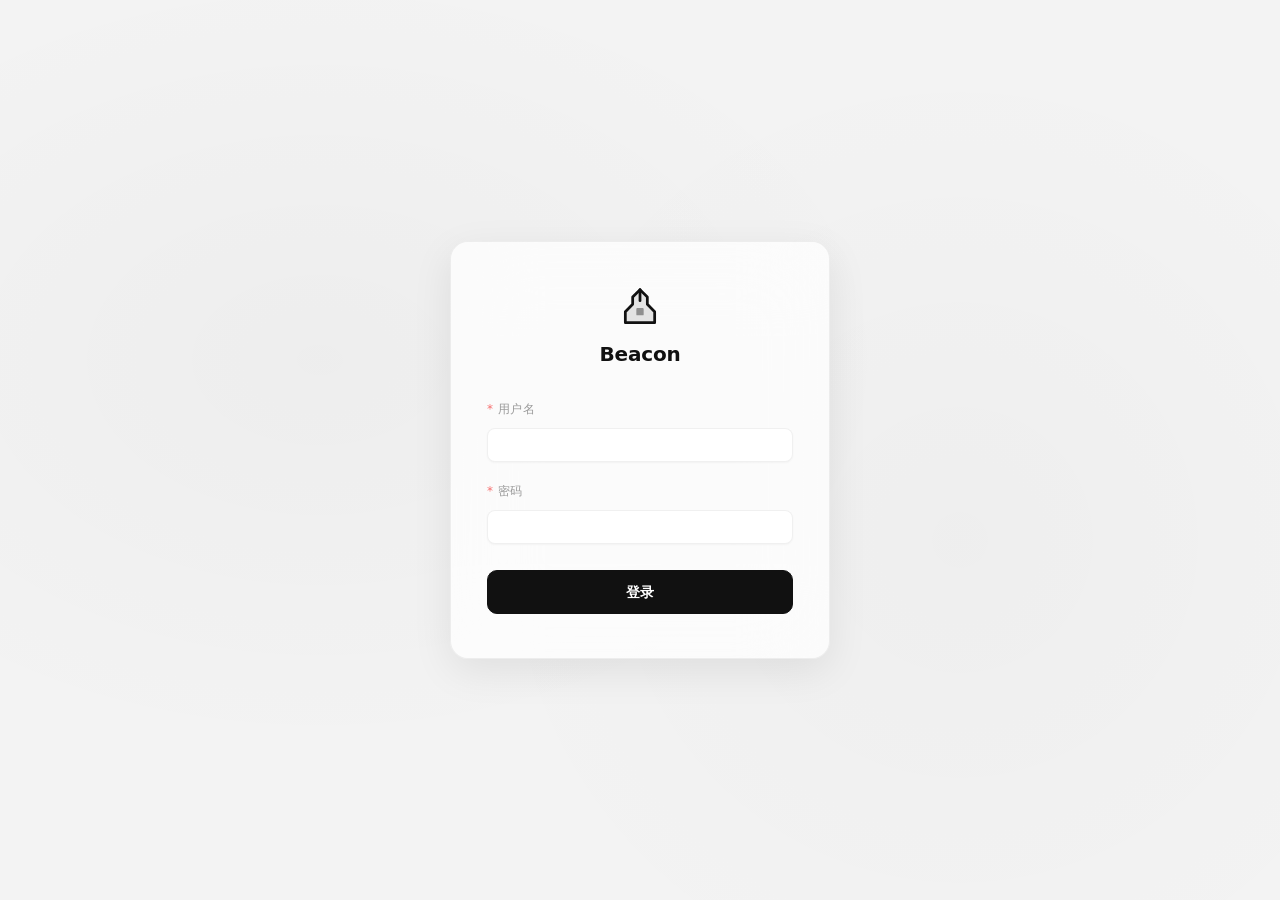
<file: admin/index.html>
<!DOCTYPE html>
<html lang="zh-CN">
<head>
    <meta charset="UTF-8">
    <meta name="viewport" content="width=device-width, initial-scale=1.0">
    <title>Beacon 管理后台</title>
    <link rel="icon" href="data:image/svg+xml,<svg xmlns='http://www.w3.org/2000/svg' viewBox='0 0 24 24' fill='none'><path d='M12 2L8 6v4l-4 4v6h16v-6l-4-4V6l-4-4z' fill='%23111' opacity='.15'/><path d='M12 2L8 6v4l-4 4v6h16v-6l-4-4V6l-4-4z' stroke='%23111' stroke-width='1.5' stroke-linejoin='round'/><path d='M12 2v6' stroke='%23111' stroke-width='1.5' stroke-linecap='round'/><rect x='10' y='12' width='4' height='4' rx='.5' fill='%23111' opacity='.5'/></svg>">
    <!-- Element Plus CSS -->
    <link rel="stylesheet" href="vendor/css/element-plus.css">
    <!-- wangEditor CSS -->
    <link rel="stylesheet" href="vendor/css/wangeditor.css">
    <!-- 本地 CSS -->
    <link rel="stylesheet" href="css/admin.css?v=13">
</head>
<body>
    <div id="app">
        <template v-if="!store.token">
            <login-page @login-success="onLoginSuccess"></login-page>
        </template>
        <template v-else>
            <app-layout>
                <component :is="currentPage"></component>
            </app-layout>
        </template>
    </div>

    <!-- Local Dependencies -->
    <script src="vendor/js/vue.global.prod.js"></script>
    <script src="vendor/js/element-plus.min.js"></script>
    <script src="vendor/js/element-plus-zh-cn.min.js"></script>
    <script src="vendor/js/element-plus-icons.min.js"></script>
    <script src="vendor/js/axios.min.js"></script>
    <script src="vendor/js/echarts.min.js"></script>
    <script src="vendor/js/wangeditor.min.js"></script>
    <script src="vendor/js/Sortable.min.js"></script>

    <!-- App Scripts -->
    <script src="js/api.js"></script>
    <script src="js/stores.js"></script>
    <script src="js/components/AppLayout.js"></script>
    <script src="js/components/AppSidebar.js"></script>
    <script src="js/components/AppHeader.js?v=14"></script>
    <script src="js/components/AppPagination.js"></script>
    <script src="js/components/AppStatusTag.js"></script>
    <script src="js/components/AppSearchBar.js"></script>
    <script src="js/components/AppImageUpload.js"></script>
    <script src="js/components/AppRichEditor.js"></script>
    <script src="js/pages/login.js"></script>
    <script src="js/pages/dashboard.js"></script>
    <script src="js/pages/server-config.js"></script>
    <script src="js/pages/servers-config.js"></script>
    <script src="js/pages/content-settings.js"></script>
    <script src="js/pages/gallery.js?v=14"></script>
    <script src="js/pages/posts.js"></script>
    <script src="js/pages/post-edit.js"></script>
    <script src="js/pages/comments.js?v=14"></script>
    <script src="js/pages/whitelist.js"></script>
    <script src="js/pages/users.js?v=14"></script>
    <script src="js/pages/site-settings.js?v=14"></script>
    <script src="js/pages/feature-toggle.js"></script>
    <script src="js/pages/friend-links.js"></script>
    <script src="js/pages/update.js"></script>
    <script src="js/pages/theme-market.js?v=13"></script>
    <script src="js/app.js?v=14"></script>
</body>
</html>
</file>
<file: admin/vendor/css/element-plus.css>
@charset "UTF-8";:root{--el-color-white:#ffffff;--el-color-black:#000000;--el-color-primary-rgb:64,158,255;--el-color-success-rgb:103,194,58;--el-color-warning-rgb:230,162,60;--el-color-danger-rgb:245,108,108;--el-color-error-rgb:245,108,108;--el-color-info-rgb:144,147,153;--el-font-size-extra-large:20px;--el-font-size-large:18px;--el-font-size-medium:16px;--el-font-size-base:14px;--el-font-size-small:13px;--el-font-size-extra-small:12px;--el-font-family:"Helvetica Neue",Helvetica,"PingFang SC","Hiragino Sans GB","Microsoft YaHei","微软雅黑",Arial,sans-serif;--el-font-weight-primary:500;--el-font-line-height-primary:24px;--el-index-normal:1;--el-index-top:1000;--el-index-popper:2000;--el-border-radius-base:4px;--el-border-radius-small:2px;--el-border-radius-round:20px;--el-border-radius-circle:100%;--el-transition-duration:0.3s;--el-transition-duration-fast:0.2s;--el-transition-function-ease-in-out-bezier:cubic-bezier(0.645,0.045,0.355,1);--el-transition-function-fast-bezier:cubic-bezier(0.23,1,0.32,1);--el-transition-all:all var(--el-transition-duration) var(--el-transition-function-ease-in-out-bezier);--el-transition-fade:opacity var(--el-transition-duration) var(--el-transition-function-fast-bezier);--el-transition-md-fade:transform var(--el-transition-duration) var(--el-transition-function-fast-bezier),opacity var(--el-transition-duration) var(--el-transition-function-fast-bezier);--el-transition-fade-linear:opacity var(--el-transition-duration-fast) linear;--el-transition-border:border-color var(--el-transition-duration-fast) var(--el-transition-function-ease-in-out-bezier);--el-transition-box-shadow:box-shadow var(--el-transition-duration-fast) var(--el-transition-function-ease-in-out-bezier);--el-transition-color:color var(--el-transition-duration-fast) var(--el-transition-function-ease-in-out-bezier);--el-component-size-large:40px;--el-component-size:32px;--el-component-size-small:24px}:root{color-scheme:light;--el-color-primary:#409eff;--el-color-primary-light-3:#79bbff;--el-color-primary-light-5:#a0cfff;--el-color-primary-light-7:#c6e2ff;--el-color-primary-light-8:#d9ecff;--el-color-primary-light-9:#ecf5ff;--el-color-primary-dark-2:#337ecc;--el-color-success:#67c23a;--el-color-success-light-3:#95d475;--el-color-success-light-5:#b3e19d;--el-color-success-light-7:#d1edc4;--el-color-success-light-8:#e1f3d8;--el-color-success-light-9:#f0f9eb;--el-color-success-dark-2:#529b2e;--el-color-warning:#e6a23c;--el-color-warning-light-3:#eebe77;--el-color-warning-light-5:#f3d19e;--el-color-warning-light-7:#f8e3c5;--el-color-warning-light-8:#faecd8;--el-color-warning-light-9:#fdf6ec;--el-color-warning-dark-2:#b88230;--el-color-danger:#f56c6c;--el-color-danger-light-3:#f89898;--el-color-danger-light-5:#fab6b6;--el-color-danger-light-7:#fcd3d3;--el-color-danger-light-8:#fde2e2;--el-color-danger-light-9:#fef0f0;--el-color-danger-dark-2:#c45656;--el-color-error:#f56c6c;--el-color-error-light-3:#f89898;--el-color-error-light-5:#fab6b6;--el-color-error-light-7:#fcd3d3;--el-color-error-light-8:#fde2e2;--el-color-error-light-9:#fef0f0;--el-color-error-dark-2:#c45656;--el-color-info:#909399;--el-color-info-light-3:#b1b3b8;--el-color-info-light-5:#c8c9cc;--el-color-info-light-7:#dedfe0;--el-color-info-light-8:#e9e9eb;--el-color-info-light-9:#f4f4f5;--el-color-info-dark-2:#73767a;--el-bg-color:#ffffff;--el-bg-color-page:#f2f3f5;--el-bg-color-overlay:#ffffff;--el-text-color-primary:#303133;--el-text-color-regular:#606266;--el-text-color-secondary:#909399;--el-text-color-placeholder:#a8abb2;--el-text-color-disabled:#c0c4cc;--el-border-color:#dcdfe6;--el-border-color-light:#e4e7ed;--el-border-color-lighter:#ebeef5;--el-border-color-extra-light:#f2f6fc;--el-border-color-dark:#d4d7de;--el-border-color-darker:#cdd0d6;--el-fill-color:#f0f2f5;--el-fill-color-light:#f5f7fa;--el-fill-color-lighter:#fafafa;--el-fill-color-extra-light:#fafcff;--el-fill-color-dark:#ebedf0;--el-fill-color-darker:#e6e8eb;--el-fill-color-blank:#ffffff;--el-box-shadow:0px 12px 32px 4px rgba(0,0,0,0.04),0px 8px 20px rgba(0,0,0,0.08);--el-box-shadow-light:0px 0px 12px rgba(0,0,0,0.12);--el-box-shadow-lighter:0px 0px 6px rgba(0,0,0,0.12);--el-box-shadow-dark:0px 16px 48px 16px rgba(0,0,0,0.08),0px 12px 32px rgba(0,0,0,0.12),0px 8px 16px -8px rgba(0,0,0,0.16);--el-disabled-bg-color:var(--el-fill-color-light);--el-disabled-text-color:var(--el-text-color-placeholder);--el-disabled-border-color:var(--el-border-color-light);--el-overlay-color:rgba(0,0,0,0.8);--el-overlay-color-light:rgba(0,0,0,0.7);--el-overlay-color-lighter:rgba(0,0,0,0.5);--el-mask-color:rgba(255,255,255,0.9);--el-mask-color-extra-light:rgba(255,255,255,0.3);--el-border-width:1px;--el-border-style:solid;--el-border-color-hover:var(--el-text-color-disabled);--el-border:var(--el-border-width) var(--el-border-style) var(--el-border-color);--el-svg-monochrome-grey:var(--el-border-color)}.fade-in-linear-enter-active,.fade-in-linear-leave-active{transition:var(--el-transition-fade-linear)}.fade-in-linear-enter-from,.fade-in-linear-leave-to{opacity:0}.el-fade-in-linear-enter-active,.el-fade-in-linear-leave-active{transition:var(--el-transition-fade-linear)}.el-fade-in-linear-enter-from,.el-fade-in-linear-leave-to{opacity:0}.el-fade-in-enter-active,.el-fade-in-leave-active{transition:all var(--el-transition-duration) cubic-bezier(.55,0,.1,1)}.el-fade-in-enter-from,.el-fade-in-leave-active{opacity:0}.el-zoom-in-center-enter-active,.el-zoom-in-center-leave-active{transition:all var(--el-transition-duration) cubic-bezier(.55,0,.1,1)}.el-zoom-in-center-enter-from,.el-zoom-in-center-leave-active{opacity:0;transform:scaleX(0)}.el-zoom-in-top-enter-active,.el-zoom-in-top-leave-active{opacity:1;transform:scaleY(1);transform-origin:center top;transition:var(--el-transition-md-fade)}.el-zoom-in-top-enter-active[data-popper-placement^=top],.el-zoom-in-top-leave-active[data-popper-placement^=top]{transform-origin:center bottom}.el-zoom-in-top-enter-from,.el-zoom-in-top-leave-active{opacity:0;transform:scaleY(0)}.el-zoom-in-bottom-enter-active,.el-zoom-in-bottom-leave-active{opacity:1;transform:scaleY(1);transform-origin:center bottom;transition:var(--el-transition-md-fade)}.el-zoom-in-bottom-enter-from,.el-zoom-in-bottom-leave-active{opacity:0;transform:scaleY(0)}.el-zoom-in-left-enter-active,.el-zoom-in-left-leave-active{opacity:1;transform:scale(1);transform-origin:top left;transition:var(--el-transition-md-fade)}.el-zoom-in-left-enter-from,.el-zoom-in-left-leave-active{opacity:0;transform:scale(.45)}.collapse-transition{transition:var(--el-transition-duration) height ease-in-out,var(--el-transition-duration) padding-top ease-in-out,var(--el-transition-duration) padding-bottom ease-in-out}.el-collapse-transition-enter-active,.el-collapse-transition-leave-active{transition:var(--el-transition-duration) max-height ease-in-out,var(--el-transition-duration) padding-top ease-in-out,var(--el-transition-duration) padding-bottom ease-in-out}.horizontal-collapse-transition{transition:var(--el-transition-duration) width ease-in-out,var(--el-transition-duration) padding-left ease-in-out,var(--el-transition-duration) padding-right ease-in-out}.el-list-enter-active,.el-list-leave-active{transition:all 1s}.el-list-enter-from,.el-list-leave-to{opacity:0;transform:translateY(-30px)}.el-list-leave-active{position:absolute!important}.el-opacity-transition{transition:opacity var(--el-transition-duration) cubic-bezier(.55,0,.1,1)}.el-icon-loading{-webkit-animation:rotating 2s linear infinite;animation:rotating 2s linear infinite}.el-icon--right{margin-left:5px}.el-icon--left{margin-right:5px}@-webkit-keyframes rotating{0%{transform:rotate(0deg)}to{transform:rotate(1turn)}}@keyframes rotating{0%{transform:rotate(0deg)}to{transform:rotate(1turn)}}.el-icon{--color:inherit;align-items:center;display:inline-flex;height:1em;justify-content:center;line-height:1em;position:relative;width:1em;fill:currentColor;color:var(--color);font-size:inherit}.el-icon.is-loading{-webkit-animation:rotating 2s linear infinite;animation:rotating 2s linear infinite}.el-icon svg{height:1em;width:1em}.el-affix--fixed{position:fixed}.el-alert{--el-alert-padding:8px 16px;--el-alert-border-radius-base:var(--el-border-radius-base);--el-alert-title-font-size:14px;--el-alert-title-with-description-font-size:16px;--el-alert-description-font-size:14px;--el-alert-close-font-size:16px;--el-alert-close-customed-font-size:14px;--el-alert-icon-size:16px;--el-alert-icon-large-size:28px;align-items:center;background-color:var(--el-color-white);border-radius:var(--el-alert-border-radius-base);box-sizing:border-box;display:flex;margin:0;opacity:1;overflow:hidden;padding:var(--el-alert-padding);position:relative;transition:opacity var(--el-transition-duration-fast);width:100%}.el-alert.is-light .el-alert__close-btn{color:var(--el-text-color-placeholder)}.el-alert.is-dark .el-alert__close-btn,.el-alert.is-dark .el-alert__description{color:var(--el-color-white)}.el-alert.is-center{justify-content:center}.el-alert--success{--el-alert-bg-color:var(--el-color-success-light-9)}.el-alert--success.is-light{background-color:var(--el-alert-bg-color)}.el-alert--success.is-light,.el-alert--success.is-light .el-alert__description{color:var(--el-color-success)}.el-alert--success.is-dark{background-color:var(--el-color-success);color:var(--el-color-white)}.el-alert--info{--el-alert-bg-color:var(--el-color-info-light-9)}.el-alert--info.is-light{background-color:var(--el-alert-bg-color)}.el-alert--info.is-light,.el-alert--info.is-light .el-alert__description{color:var(--el-color-info)}.el-alert--info.is-dark{background-color:var(--el-color-info);color:var(--el-color-white)}.el-alert--warning{--el-alert-bg-color:var(--el-color-warning-light-9)}.el-alert--warning.is-light{background-color:var(--el-alert-bg-color)}.el-alert--warning.is-light,.el-alert--warning.is-light .el-alert__description{color:var(--el-color-warning)}.el-alert--warning.is-dark{background-color:var(--el-color-warning);color:var(--el-color-white)}.el-alert--error{--el-alert-bg-color:var(--el-color-error-light-9)}.el-alert--error.is-light{background-color:var(--el-alert-bg-color)}.el-alert--error.is-light,.el-alert--error.is-light .el-alert__description{color:var(--el-color-error)}.el-alert--error.is-dark{background-color:var(--el-color-error);color:var(--el-color-white)}.el-alert__content{display:flex;flex-direction:column;gap:4px}.el-alert .el-alert__icon{font-size:var(--el-alert-icon-size);margin-right:8px;width:var(--el-alert-icon-size)}.el-alert .el-alert__icon.is-big{font-size:var(--el-alert-icon-large-size);margin-right:12px;width:var(--el-alert-icon-large-size)}.el-alert__title{font-size:var(--el-alert-title-font-size);line-height:24px}.el-alert__title.with-description{font-size:var(--el-alert-title-with-description-font-size)}.el-alert .el-alert__description{font-size:var(--el-alert-description-font-size);margin:0}.el-alert .el-alert__close-btn{cursor:pointer;font-size:var(--el-alert-close-font-size);opacity:1;position:absolute;right:16px;top:12px}.el-alert .el-alert__close-btn.is-customed{font-size:var(--el-alert-close-customed-font-size);font-style:normal;line-height:24px;top:8px}.el-alert-fade-enter-from,.el-alert-fade-leave-active{opacity:0}.el-aside{box-sizing:border-box;flex-shrink:0;overflow:auto;width:var(--el-aside-width,300px)}.el-autocomplete{display:inline-block;position:relative}.el-autocomplete__popper.el-popper{background:var(--el-bg-color-overlay);border:1px solid var(--el-border-color-light);box-shadow:var(--el-box-shadow-light)}.el-autocomplete__popper.el-popper .el-popper__arrow:before{border:1px solid var(--el-border-color-light)}.el-autocomplete__popper.el-popper[data-popper-placement^=top] .el-popper__arrow:before{border-left-color:transparent;border-top-color:transparent}.el-autocomplete__popper.el-popper[data-popper-placement^=bottom] .el-popper__arrow:before{border-bottom-color:transparent;border-right-color:transparent}.el-autocomplete__popper.el-popper[data-popper-placement^=left] .el-popper__arrow:before{border-bottom-color:transparent;border-left-color:transparent}.el-autocomplete__popper.el-popper[data-popper-placement^=right] .el-popper__arrow:before{border-right-color:transparent;border-top-color:transparent}.el-autocomplete-suggestion{border-radius:var(--el-border-radius-base);box-sizing:border-box}.el-autocomplete-suggestion__wrap{box-sizing:border-box;max-height:280px;padding:10px 0}.el-autocomplete-suggestion__list{margin:0;padding:0}.el-autocomplete-suggestion li{color:var(--el-text-color-regular);cursor:pointer;font-size:var(--el-font-size-base);line-height:34px;list-style:none;margin:0;overflow:hidden;padding:0 20px;text-align:left;text-overflow:ellipsis;white-space:nowrap}.el-autocomplete-suggestion li:hover{background-color:var(--el-fill-color-light)}.el-autocomplete-suggestion li.highlighted{background-color:var(--el-fill-color-light)}.el-autocomplete-suggestion li.divider{border-top:1px solid var(--el-color-black);margin-top:6px}.el-autocomplete-suggestion li.divider:last-child{margin-bottom:-6px}.el-autocomplete-suggestion.is-loading li{color:var(--el-text-color-secondary);font-size:20px;height:100px;line-height:100px;text-align:center}.el-autocomplete-suggestion.is-loading li:after{content:"";display:inline-block;height:100%;vertical-align:middle}.el-autocomplete-suggestion.is-loading li:hover{background-color:var(--el-bg-color-overlay)}.el-autocomplete-suggestion.is-loading .el-icon-loading{vertical-align:middle}.el-avatar{--el-avatar-text-color:var(--el-color-white);--el-avatar-bg-color:var(--el-text-color-disabled);--el-avatar-text-size:14px;--el-avatar-icon-size:18px;--el-avatar-border-radius:var(--el-border-radius-base);--el-avatar-size-large:56px;--el-avatar-size-small:24px;--el-avatar-size:40px;align-items:center;background:var(--el-avatar-bg-color);box-sizing:border-box;color:var(--el-avatar-text-color);display:inline-flex;font-size:var(--el-avatar-text-size);height:var(--el-avatar-size);justify-content:center;overflow:hidden;text-align:center;width:var(--el-avatar-size)}.el-avatar>img{display:block;height:100%;width:100%}.el-avatar--circle{border-radius:50%}.el-avatar--square{border-radius:var(--el-avatar-border-radius)}.el-avatar--icon{font-size:var(--el-avatar-icon-size)}.el-avatar--small{--el-avatar-size:24px}.el-avatar--large{--el-avatar-size:56px}.el-backtop{--el-backtop-bg-color:var(--el-bg-color-overlay);--el-backtop-text-color:var(--el-color-primary);--el-backtop-hover-bg-color:var(--el-border-color-extra-light);align-items:center;background-color:var(--el-backtop-bg-color);border-radius:50%;box-shadow:var(--el-box-shadow-lighter);color:var(--el-backtop-text-color);cursor:pointer;display:flex;font-size:20px;height:40px;justify-content:center;position:fixed;width:40px;z-index:5}.el-backtop:hover{background-color:var(--el-backtop-hover-bg-color)}.el-backtop__icon{font-size:20px}.el-badge{--el-badge-bg-color:var(--el-color-danger);--el-badge-radius:10px;--el-badge-font-size:12px;--el-badge-padding:6px;--el-badge-size:18px;display:inline-block;position:relative;vertical-align:middle;width:-webkit-fit-content;width:-moz-fit-content;width:fit-content}.el-badge__content{align-items:center;background-color:var(--el-badge-bg-color);border:1px solid var(--el-bg-color);border-radius:var(--el-badge-radius);color:var(--el-color-white);display:inline-flex;font-size:var(--el-badge-font-size);height:var(--el-badge-size);justify-content:center;padding:0 var(--el-badge-padding);white-space:nowrap}.el-badge__content.is-fixed{position:absolute;right:calc(1px + var(--el-badge-size)/2);top:0;transform:translateY(-50%) translateX(100%);z-index:var(--el-index-normal)}.el-badge__content.is-fixed.is-dot{right:5px}.el-badge__content.is-dot{border-radius:50%;height:8px;padding:0;right:0;width:8px}.el-badge__content--primary{background-color:var(--el-color-primary)}.el-badge__content--success{background-color:var(--el-color-success)}.el-badge__content--warning{background-color:var(--el-color-warning)}.el-badge__content--info{background-color:var(--el-color-info)}.el-badge__content--danger{background-color:var(--el-color-danger)}.el-breadcrumb{font-size:14px;line-height:1}.el-breadcrumb:after,.el-breadcrumb:before{content:"";display:table}.el-breadcrumb:after{clear:both}.el-breadcrumb__separator{color:var(--el-text-color-placeholder);font-weight:bold;margin:0 9px}.el-breadcrumb__separator.el-icon{font-weight:normal;margin:0 6px}.el-breadcrumb__separator.el-icon svg{vertical-align:middle}.el-breadcrumb__item{align-items:center;display:inline-flex;float:left}.el-breadcrumb__inner{color:var(--el-text-color-regular)}.el-breadcrumb__inner a,.el-breadcrumb__inner.is-link{color:var(--el-text-color-primary);font-weight:bold;text-decoration:none;transition:var(--el-transition-color)}.el-breadcrumb__inner a:hover,.el-breadcrumb__inner.is-link:hover{color:var(--el-color-primary);cursor:pointer}.el-breadcrumb__item:last-child .el-breadcrumb__inner,.el-breadcrumb__item:last-child .el-breadcrumb__inner a,.el-breadcrumb__item:last-child .el-breadcrumb__inner a:hover,.el-breadcrumb__item:last-child .el-breadcrumb__inner:hover{color:var(--el-text-color-regular);cursor:text;font-weight:normal}.el-breadcrumb__item:last-child .el-breadcrumb__separator{display:none}.el-button-group{display:inline-block;vertical-align:middle}.el-button-group:after,.el-button-group:before{content:"";display:table}.el-button-group:after{clear:both}.el-button-group>.el-button{float:left;position:relative}.el-button-group>.el-button+.el-button{margin-left:0}.el-button-group>.el-button:first-child{border-bottom-right-radius:0;border-top-right-radius:0}.el-button-group>.el-button:last-child{border-bottom-left-radius:0;border-top-left-radius:0}.el-button-group>.el-button:first-child:last-child{border-bottom-left-radius:var(--el-border-radius-base);border-bottom-right-radius:var(--el-border-radius-base);border-top-left-radius:var(--el-border-radius-base);border-top-right-radius:var(--el-border-radius-base)}.el-button-group>.el-button:first-child:last-child.is-round{border-radius:var(--el-border-radius-round)}.el-button-group>.el-button:first-child:last-child.is-circle{border-radius:50%}.el-button-group>.el-button:not(:first-child):not(:last-child){border-radius:0}.el-button-group>.el-button:not(:last-child){margin-right:-1px}.el-button-group>.el-button:active,.el-button-group>.el-button:focus,.el-button-group>.el-button:hover{z-index:1}.el-button-group>.el-button.is-active{z-index:1}.el-button-group>.el-dropdown>.el-button{border-bottom-left-radius:0;border-left-color:var(--el-button-divide-border-color);border-top-left-radius:0}.el-button-group .el-button--primary:first-child{border-right-color:var(--el-button-divide-border-color)}.el-button-group .el-button--primary:last-child{border-left-color:var(--el-button-divide-border-color)}.el-button-group .el-button--primary:not(:first-child):not(:last-child){border-left-color:var(--el-button-divide-border-color);border-right-color:var(--el-button-divide-border-color)}.el-button-group .el-button--success:first-child{border-right-color:var(--el-button-divide-border-color)}.el-button-group .el-button--success:last-child{border-left-color:var(--el-button-divide-border-color)}.el-button-group .el-button--success:not(:first-child):not(:last-child){border-left-color:var(--el-button-divide-border-color);border-right-color:var(--el-button-divide-border-color)}.el-button-group .el-button--warning:first-child{border-right-color:var(--el-button-divide-border-color)}.el-button-group .el-button--warning:last-child{border-left-color:var(--el-button-divide-border-color)}.el-button-group .el-button--warning:not(:first-child):not(:last-child){border-left-color:var(--el-button-divide-border-color);border-right-color:var(--el-button-divide-border-color)}.el-button-group .el-button--danger:first-child{border-right-color:var(--el-button-divide-border-color)}.el-button-group .el-button--danger:last-child{border-left-color:var(--el-button-divide-border-color)}.el-button-group .el-button--danger:not(:first-child):not(:last-child){border-left-color:var(--el-button-divide-border-color);border-right-color:var(--el-button-divide-border-color)}.el-button-group .el-button--info:first-child{border-right-color:var(--el-button-divide-border-color)}.el-button-group .el-button--info:last-child{border-left-color:var(--el-button-divide-border-color)}.el-button-group .el-button--info:not(:first-child):not(:last-child){border-left-color:var(--el-button-divide-border-color);border-right-color:var(--el-button-divide-border-color)}.el-button{--el-button-font-weight:var(--el-font-weight-primary);--el-button-border-color:var(--el-border-color);--el-button-bg-color:var(--el-fill-color-blank);--el-button-text-color:var(--el-text-color-regular);--el-button-disabled-text-color:var(--el-disabled-text-color);--el-button-disabled-bg-color:var(--el-fill-color-blank);--el-button-disabled-border-color:var(--el-border-color-light);--el-button-divide-border-color:rgba(255,255,255,0.5);--el-button-hover-text-color:var(--el-color-primary);--el-button-hover-bg-color:var(--el-color-primary-light-9);--el-button-hover-border-color:var(--el-color-primary-light-7);--el-button-active-text-color:var(--el-button-hover-text-color);--el-button-active-border-color:var(--el-color-primary);--el-button-active-bg-color:var(--el-button-hover-bg-color);--el-button-outline-color:var(--el-color-primary-light-5);--el-button-hover-link-text-color:var(--el-color-info);--el-button-active-color:var(--el-text-color-primary);align-items:center;-webkit-appearance:none;background-color:var(--el-button-bg-color);border:var(--el-border);border-color:var(--el-button-border-color);border-radius:var(--el-border-radius-base);box-sizing:border-box;color:var(--el-button-text-color);cursor:pointer;display:inline-flex;font-size:var(--el-font-size-base);font-weight:var(--el-button-font-weight);height:32px;justify-content:center;line-height:1;outline:none;padding:8px 15px;text-align:center;transition:.1s;-webkit-user-select:none;-moz-user-select:none;-ms-user-select:none;user-select:none;vertical-align:middle;white-space:nowrap}.el-button:hover{background-color:var(--el-button-hover-bg-color);border-color:var(--el-button-hover-border-color);color:var(--el-button-hover-text-color);outline:none}.el-button:active{background-color:var(--el-button-active-bg-color);border-color:var(--el-button-active-border-color);color:var(--el-button-active-text-color);outline:none}.el-button:focus-visible{outline:2px solid var(--el-button-outline-color);outline-offset:1px;transition:outline-offset 0s,outline 0s}.el-button>span{align-items:center;display:inline-flex}.el-button+.el-button{margin-left:12px}.el-button.is-round{padding:8px 15px}.el-button::-moz-focus-inner{border:0}.el-button [class*=el-icon]+span{margin-left:6px}.el-button [class*=el-icon] svg{vertical-align:bottom}.el-button.is-plain{--el-button-hover-text-color:var(--el-color-primary);--el-button-hover-bg-color:var(--el-fill-color-blank);--el-button-hover-border-color:var(--el-color-primary)}.el-button.is-active{background-color:var(--el-button-active-bg-color);border-color:var(--el-button-active-border-color);color:var(--el-button-active-text-color);outline:none}.el-button.is-disabled,.el-button.is-disabled:hover{background-color:var(--el-button-disabled-bg-color);background-image:none;border-color:var(--el-button-disabled-border-color);color:var(--el-button-disabled-text-color);cursor:not-allowed}.el-button.is-loading{pointer-events:none;position:relative}.el-button.is-loading:before{background-color:var(--el-mask-color-extra-light);border-radius:inherit;bottom:-1px;content:"";left:-1px;pointer-events:none;position:absolute;right:-1px;top:-1px;z-index:1}.el-button.is-round{border-radius:var(--el-border-radius-round)}.el-button.is-circle{border-radius:50%;padding:8px;width:32px}.el-button.is-text{background-color:transparent;border:0 solid transparent;color:var(--el-button-text-color)}.el-button.is-text.is-disabled{background-color:transparent!important;color:var(--el-button-disabled-text-color)}.el-button.is-text:not(.is-disabled):hover{background-color:var(--el-fill-color-light)}.el-button.is-text:not(.is-disabled):focus-visible{outline:2px solid var(--el-button-outline-color);outline-offset:1px;transition:outline-offset 0s,outline 0s}.el-button.is-text:not(.is-disabled):active{background-color:var(--el-fill-color)}.el-button.is-text:not(.is-disabled).is-has-bg{background-color:var(--el-fill-color-light)}.el-button.is-text:not(.is-disabled).is-has-bg:hover{background-color:var(--el-fill-color)}.el-button.is-text:not(.is-disabled).is-has-bg:active{background-color:var(--el-fill-color-dark)}.el-button__text--expand{letter-spacing:.3em;margin-right:-.3em}.el-button.is-link{background:transparent;border-color:transparent;color:var(--el-button-text-color);height:auto;padding:2px}.el-button.is-link:hover{color:var(--el-button-hover-link-text-color)}.el-button.is-link.is-disabled{background-color:transparent!important;border-color:transparent!important;color:var(--el-button-disabled-text-color)}.el-button.is-link:not(.is-disabled):hover{background-color:transparent;border-color:transparent}.el-button.is-link:not(.is-disabled):active{background-color:transparent;border-color:transparent;color:var(--el-button-active-color)}.el-button--text{background:transparent;border-color:transparent;color:var(--el-color-primary);padding-left:0;padding-right:0}.el-button--text.is-disabled{background-color:transparent!important;border-color:transparent!important;color:var(--el-button-disabled-text-color)}.el-button--text:not(.is-disabled):hover{background-color:transparent;border-color:transparent;color:var(--el-color-primary-light-3)}.el-button--text:not(.is-disabled):active{background-color:transparent;border-color:transparent;color:var(--el-color-primary-dark-2)}.el-button__link--expand{letter-spacing:.3em;margin-right:-.3em}.el-button--primary{--el-button-text-color:var(--el-color-white);--el-button-bg-color:var(--el-color-primary);--el-button-border-color:var(--el-color-primary);--el-button-outline-color:var(--el-color-primary-light-5);--el-button-active-color:var(--el-color-primary-dark-2);--el-button-hover-text-color:var(--el-color-white);--el-button-hover-link-text-color:var(--el-color-primary-light-5);--el-button-hover-bg-color:var(--el-color-primary-light-3);--el-button-hover-border-color:var(--el-color-primary-light-3);--el-button-active-bg-color:var(--el-color-primary-dark-2);--el-button-active-border-color:var(--el-color-primary-dark-2);--el-button-disabled-text-color:var(--el-color-white);--el-button-disabled-bg-color:var(--el-color-primary-light-5);--el-button-disabled-border-color:var(--el-color-primary-light-5)}.el-button--primary.is-link,.el-button--primary.is-plain,.el-button--primary.is-text{--el-button-text-color:var(--el-color-primary);--el-button-bg-color:var(--el-color-primary-light-9);--el-button-border-color:var(--el-color-primary-light-5);--el-button-hover-text-color:var(--el-color-white);--el-button-hover-bg-color:var(--el-color-primary);--el-button-hover-border-color:var(--el-color-primary);--el-button-active-text-color:var(--el-color-white)}.el-button--primary.is-link.is-disabled,.el-button--primary.is-link.is-disabled:active,.el-button--primary.is-link.is-disabled:focus,.el-button--primary.is-link.is-disabled:hover,.el-button--primary.is-plain.is-disabled,.el-button--primary.is-plain.is-disabled:active,.el-button--primary.is-plain.is-disabled:focus,.el-button--primary.is-plain.is-disabled:hover,.el-button--primary.is-text.is-disabled,.el-button--primary.is-text.is-disabled:active,.el-button--primary.is-text.is-disabled:focus,.el-button--primary.is-text.is-disabled:hover{background-color:var(--el-color-primary-light-9);border-color:var(--el-color-primary-light-8);color:var(--el-color-primary-light-5)}.el-button--success{--el-button-text-color:var(--el-color-white);--el-button-bg-color:var(--el-color-success);--el-button-border-color:var(--el-color-success);--el-button-outline-color:var(--el-color-success-light-5);--el-button-active-color:var(--el-color-success-dark-2);--el-button-hover-text-color:var(--el-color-white);--el-button-hover-link-text-color:var(--el-color-success-light-5);--el-button-hover-bg-color:var(--el-color-success-light-3);--el-button-hover-border-color:var(--el-color-success-light-3);--el-button-active-bg-color:var(--el-color-success-dark-2);--el-button-active-border-color:var(--el-color-success-dark-2);--el-button-disabled-text-color:var(--el-color-white);--el-button-disabled-bg-color:var(--el-color-success-light-5);--el-button-disabled-border-color:var(--el-color-success-light-5)}.el-button--success.is-link,.el-button--success.is-plain,.el-button--success.is-text{--el-button-text-color:var(--el-color-success);--el-button-bg-color:var(--el-color-success-light-9);--el-button-border-color:var(--el-color-success-light-5);--el-button-hover-text-color:var(--el-color-white);--el-button-hover-bg-color:var(--el-color-success);--el-button-hover-border-color:var(--el-color-success);--el-button-active-text-color:var(--el-color-white)}.el-button--success.is-link.is-disabled,.el-button--success.is-link.is-disabled:active,.el-button--success.is-link.is-disabled:focus,.el-button--success.is-link.is-disabled:hover,.el-button--success.is-plain.is-disabled,.el-button--success.is-plain.is-disabled:active,.el-button--success.is-plain.is-disabled:focus,.el-button--success.is-plain.is-disabled:hover,.el-button--success.is-text.is-disabled,.el-button--success.is-text.is-disabled:active,.el-button--success.is-text.is-disabled:focus,.el-button--success.is-text.is-disabled:hover{background-color:var(--el-color-success-light-9);border-color:var(--el-color-success-light-8);color:var(--el-color-success-light-5)}.el-button--warning{--el-button-text-color:var(--el-color-white);--el-button-bg-color:var(--el-color-warning);--el-button-border-color:var(--el-color-warning);--el-button-outline-color:var(--el-color-warning-light-5);--el-button-active-color:var(--el-color-warning-dark-2);--el-button-hover-text-color:var(--el-color-white);--el-button-hover-link-text-color:var(--el-color-warning-light-5);--el-button-hover-bg-color:var(--el-color-warning-light-3);--el-button-hover-border-color:var(--el-color-warning-light-3);--el-button-active-bg-color:var(--el-color-warning-dark-2);--el-button-active-border-color:var(--el-color-warning-dark-2);--el-button-disabled-text-color:var(--el-color-white);--el-button-disabled-bg-color:var(--el-color-warning-light-5);--el-button-disabled-border-color:var(--el-color-warning-light-5)}.el-button--warning.is-link,.el-button--warning.is-plain,.el-button--warning.is-text{--el-button-text-color:var(--el-color-warning);--el-button-bg-color:var(--el-color-warning-light-9);--el-button-border-color:var(--el-color-warning-light-5);--el-button-hover-text-color:var(--el-color-white);--el-button-hover-bg-color:var(--el-color-warning);--el-button-hover-border-color:var(--el-color-warning);--el-button-active-text-color:var(--el-color-white)}.el-button--warning.is-link.is-disabled,.el-button--warning.is-link.is-disabled:active,.el-button--warning.is-link.is-disabled:focus,.el-button--warning.is-link.is-disabled:hover,.el-button--warning.is-plain.is-disabled,.el-button--warning.is-plain.is-disabled:active,.el-button--warning.is-plain.is-disabled:focus,.el-button--warning.is-plain.is-disabled:hover,.el-button--warning.is-text.is-disabled,.el-button--warning.is-text.is-disabled:active,.el-button--warning.is-text.is-disabled:focus,.el-button--warning.is-text.is-disabled:hover{background-color:var(--el-color-warning-light-9);border-color:var(--el-color-warning-light-8);color:var(--el-color-warning-light-5)}.el-button--danger{--el-button-text-color:var(--el-color-white);--el-button-bg-color:var(--el-color-danger);--el-button-border-color:var(--el-color-danger);--el-button-outline-color:var(--el-color-danger-light-5);--el-button-active-color:var(--el-color-danger-dark-2);--el-button-hover-text-color:var(--el-color-white);--el-button-hover-link-text-color:var(--el-color-danger-light-5);--el-button-hover-bg-color:var(--el-color-danger-light-3);--el-button-hover-border-color:var(--el-color-danger-light-3);--el-button-active-bg-color:var(--el-color-danger-dark-2);--el-button-active-border-color:var(--el-color-danger-dark-2);--el-button-disabled-text-color:var(--el-color-white);--el-button-disabled-bg-color:var(--el-color-danger-light-5);--el-button-disabled-border-color:var(--el-color-danger-light-5)}.el-button--danger.is-link,.el-button--danger.is-plain,.el-button--danger.is-text{--el-button-text-color:var(--el-color-danger);--el-button-bg-color:var(--el-color-danger-light-9);--el-button-border-color:var(--el-color-danger-light-5);--el-button-hover-text-color:var(--el-color-white);--el-button-hover-bg-color:var(--el-color-danger);--el-button-hover-border-color:var(--el-color-danger);--el-button-active-text-color:var(--el-color-white)}.el-button--danger.is-link.is-disabled,.el-button--danger.is-link.is-disabled:active,.el-button--danger.is-link.is-disabled:focus,.el-button--danger.is-link.is-disabled:hover,.el-button--danger.is-plain.is-disabled,.el-button--danger.is-plain.is-disabled:active,.el-button--danger.is-plain.is-disabled:focus,.el-button--danger.is-plain.is-disabled:hover,.el-button--danger.is-text.is-disabled,.el-button--danger.is-text.is-disabled:active,.el-button--danger.is-text.is-disabled:focus,.el-button--danger.is-text.is-disabled:hover{background-color:var(--el-color-danger-light-9);border-color:var(--el-color-danger-light-8);color:var(--el-color-danger-light-5)}.el-button--info{--el-button-text-color:var(--el-color-white);--el-button-bg-color:var(--el-color-info);--el-button-border-color:var(--el-color-info);--el-button-outline-color:var(--el-color-info-light-5);--el-button-active-color:var(--el-color-info-dark-2);--el-button-hover-text-color:var(--el-color-white);--el-button-hover-link-text-color:var(--el-color-info-light-5);--el-button-hover-bg-color:var(--el-color-info-light-3);--el-button-hover-border-color:var(--el-color-info-light-3);--el-button-active-bg-color:var(--el-color-info-dark-2);--el-button-active-border-color:var(--el-color-info-dark-2);--el-button-disabled-text-color:var(--el-color-white);--el-button-disabled-bg-color:var(--el-color-info-light-5);--el-button-disabled-border-color:var(--el-color-info-light-5)}.el-button--info.is-link,.el-button--info.is-plain,.el-button--info.is-text{--el-button-text-color:var(--el-color-info);--el-button-bg-color:var(--el-color-info-light-9);--el-button-border-color:var(--el-color-info-light-5);--el-button-hover-text-color:var(--el-color-white);--el-button-hover-bg-color:var(--el-color-info);--el-button-hover-border-color:var(--el-color-info);--el-button-active-text-color:var(--el-color-white)}.el-button--info.is-link.is-disabled,.el-button--info.is-link.is-disabled:active,.el-button--info.is-link.is-disabled:focus,.el-button--info.is-link.is-disabled:hover,.el-button--info.is-plain.is-disabled,.el-button--info.is-plain.is-disabled:active,.el-button--info.is-plain.is-disabled:focus,.el-button--info.is-plain.is-disabled:hover,.el-button--info.is-text.is-disabled,.el-button--info.is-text.is-disabled:active,.el-button--info.is-text.is-disabled:focus,.el-button--info.is-text.is-disabled:hover{background-color:var(--el-color-info-light-9);border-color:var(--el-color-info-light-8);color:var(--el-color-info-light-5)}.el-button--large{--el-button-size:40px;border-radius:var(--el-border-radius-base);font-size:var(--el-font-size-base);height:var(--el-button-size);padding:12px 19px}.el-button--large [class*=el-icon]+span{margin-left:8px}.el-button--large.is-round{padding:12px 19px}.el-button--large.is-circle{padding:12px;width:var(--el-button-size)}.el-button--small{--el-button-size:24px;border-radius:calc(var(--el-border-radius-base) - 1px);font-size:12px;height:var(--el-button-size);padding:5px 11px}.el-button--small [class*=el-icon]+span{margin-left:4px}.el-button--small.is-round{padding:5px 11px}.el-button--small.is-circle{padding:5px;width:var(--el-button-size)}.el-calendar{--el-calendar-border:var(--el-table-border,1px solid var(--el-border-color-lighter));--el-calendar-header-border-bottom:var(--el-calendar-border);--el-calendar-selected-bg-color:var(--el-color-primary-light-9);--el-calendar-cell-width:85px;background-color:var(--el-fill-color-blank)}.el-calendar__header{border-bottom:var(--el-calendar-header-border-bottom);display:flex;justify-content:space-between;padding:12px 20px}.el-calendar__title{align-self:center;color:var(--el-text-color)}.el-calendar__body{padding:12px 20px 35px}.el-calendar-table{table-layout:fixed;width:100%}.el-calendar-table thead th{color:var(--el-text-color-regular);font-weight:normal;padding:12px 0}.el-calendar-table:not(.is-range) td.next,.el-calendar-table:not(.is-range) td.prev{color:var(--el-text-color-placeholder)}.el-calendar-table td{border-bottom:var(--el-calendar-border);border-right:var(--el-calendar-border);transition:background-color var(--el-transition-duration-fast) ease;vertical-align:top}.el-calendar-table td.is-selected{background-color:var(--el-calendar-selected-bg-color)}.el-calendar-table td.is-today{color:var(--el-color-primary)}.el-calendar-table tr:first-child td{border-top:var(--el-calendar-border)}.el-calendar-table tr td:first-child{border-left:var(--el-calendar-border)}.el-calendar-table tr.el-calendar-table__row--hide-border td{border-top:none}.el-calendar-table .el-calendar-day{box-sizing:border-box;height:var(--el-calendar-cell-width);padding:8px}.el-calendar-table .el-calendar-day:hover{background-color:var(--el-calendar-selected-bg-color);cursor:pointer}.el-card{--el-card-border-color:var(--el-border-color-light);--el-card-border-radius:4px;--el-card-padding:20px;--el-card-bg-color:var(--el-fill-color-blank);background-color:var(--el-card-bg-color);border:1px solid var(--el-card-border-color);border-radius:var(--el-card-border-radius);color:var(--el-text-color-primary);overflow:hidden;transition:var(--el-transition-duration)}.el-card.is-always-shadow{box-shadow:var(--el-box-shadow-light)}.el-card.is-hover-shadow:focus,.el-card.is-hover-shadow:hover{box-shadow:var(--el-box-shadow-light)}.el-card__header{border-bottom:1px solid var(--el-card-border-color);box-sizing:border-box;padding:calc(var(--el-card-padding) - 2px) var(--el-card-padding)}.el-card__body{padding:var(--el-card-padding)}.el-card__footer{border-top:1px solid var(--el-card-border-color);box-sizing:border-box;padding:calc(var(--el-card-padding) - 2px) var(--el-card-padding)}.el-carousel__item{display:inline-block;height:100%;left:0;overflow:hidden;position:absolute;top:0;width:100%}.el-carousel__item,.el-carousel__item.is-active{z-index:calc(var(--el-index-normal) - 1)}.el-carousel__item--card,.el-carousel__item.is-animating{transition:transform .4s ease-in-out}.el-carousel__item--card{width:50%}.el-carousel__item--card.is-in-stage{cursor:pointer;z-index:var(--el-index-normal)}.el-carousel__item--card.is-in-stage.is-hover .el-carousel__mask,.el-carousel__item--card.is-in-stage:hover .el-carousel__mask{opacity:.12}.el-carousel__item--card.is-active{z-index:calc(var(--el-index-normal) + 1)}.el-carousel__item--card-vertical{height:50%;width:100%}.el-carousel__mask{background-color:var(--el-color-white);height:100%;left:0;opacity:.24;position:absolute;top:0;transition:var(--el-transition-duration-fast);width:100%}.el-carousel{--el-carousel-arrow-font-size:12px;--el-carousel-arrow-size:36px;--el-carousel-arrow-background:rgba(31,45,61,0.11);--el-carousel-arrow-hover-background:rgba(31,45,61,0.23);--el-carousel-indicator-width:30px;--el-carousel-indicator-height:2px;--el-carousel-indicator-padding-horizontal:4px;--el-carousel-indicator-padding-vertical:12px;--el-carousel-indicator-out-color:var(--el-border-color-hover);position:relative}.el-carousel--horizontal,.el-carousel--vertical{overflow:hidden}.el-carousel__container{height:300px;position:relative}.el-carousel__arrow{align-items:center;background-color:var(--el-carousel-arrow-background);border:none;border-radius:50%;color:#ffffff;cursor:pointer;display:inline-flex;font-size:var(--el-carousel-arrow-font-size);height:var(--el-carousel-arrow-size);justify-content:center;margin:0;outline:none;padding:0;position:absolute;text-align:center;top:50%;transform:translateY(-50%);transition:var(--el-transition-duration);width:var(--el-carousel-arrow-size);z-index:10}.el-carousel__arrow--left{left:16px}.el-carousel__arrow--right{right:16px}.el-carousel__arrow:hover{background-color:var(--el-carousel-arrow-hover-background)}.el-carousel__arrow i{cursor:pointer}.el-carousel__indicators{list-style:none;margin:0;padding:0;position:absolute;z-index:calc(var(--el-index-normal) + 1)}.el-carousel__indicators--horizontal{bottom:0;left:50%;transform:translateX(-50%)}.el-carousel__indicators--vertical{right:0;top:50%;transform:translateY(-50%)}.el-carousel__indicators--outside{bottom:calc(var(--el-carousel-indicator-height) + var(--el-carousel-indicator-padding-vertical)*2);position:static;text-align:center;transform:none}.el-carousel__indicators--outside .el-carousel__indicator:hover button{opacity:.64}.el-carousel__indicators--outside button{background-color:var(--el-carousel-indicator-out-color);opacity:.24}.el-carousel__indicators--right{right:0}.el-carousel__indicators--labels{left:0;right:0;text-align:center;transform:none}.el-carousel__indicators--labels .el-carousel__button{color:#000000;font-size:12px;height:auto;padding:2px 18px;width:auto}.el-carousel__indicators--labels .el-carousel__indicator{padding:6px 4px}.el-carousel__indicator{background-color:transparent;cursor:pointer}.el-carousel__indicator:hover button{opacity:.72}.el-carousel__indicator--horizontal{display:inline-block;padding:var(--el-carousel-indicator-padding-vertical) var(--el-carousel-indicator-padding-horizontal)}.el-carousel__indicator--vertical{padding:var(--el-carousel-indicator-padding-horizontal) var(--el-carousel-indicator-padding-vertical)}.el-carousel__indicator--vertical .el-carousel__button{height:calc(var(--el-carousel-indicator-width)/2);width:var(--el-carousel-indicator-height)}.el-carousel__indicator.is-active button{opacity:1}.el-carousel__button{background-color:#ffffff;border:none;cursor:pointer;display:block;height:var(--el-carousel-indicator-height);margin:0;opacity:.48;outline:none;padding:0;transition:var(--el-transition-duration);width:var(--el-carousel-indicator-width)}.carousel-arrow-left-enter-from,.carousel-arrow-left-leave-active{opacity:0;transform:translateY(-50%) translateX(-10px)}.carousel-arrow-right-enter-from,.carousel-arrow-right-leave-active{opacity:0;transform:translateY(-50%) translateX(10px)}.el-transitioning{filter:url(#elCarouselHorizontal)}.el-transitioning-vertical{filter:url(#elCarouselVertical)}.el-cascader-panel{--el-cascader-menu-text-color:var(--el-text-color-regular);--el-cascader-menu-selected-text-color:var(--el-color-primary);--el-cascader-menu-fill:var(--el-bg-color-overlay);--el-cascader-menu-font-size:var(--el-font-size-base);--el-cascader-menu-radius:var(--el-border-radius-base);--el-cascader-menu-border:solid 1px var(--el-border-color-light);--el-cascader-menu-shadow:var(--el-box-shadow-light);--el-cascader-node-background-hover:var(--el-fill-color-light);--el-cascader-node-color-disabled:var(--el-text-color-placeholder);--el-cascader-color-empty:var(--el-text-color-placeholder);--el-cascader-tag-background:var(--el-fill-color);border-radius:var(--el-cascader-menu-radius);display:flex;font-size:var(--el-cascader-menu-font-size)}.el-cascader-panel.is-bordered{border:var(--el-cascader-menu-border);border-radius:var(--el-cascader-menu-radius)}.el-cascader-menu{border-right:var(--el-cascader-menu-border);box-sizing:border-box;color:var(--el-cascader-menu-text-color);min-width:180px}.el-cascader-menu:last-child{border-right:none}.el-cascader-menu:last-child .el-cascader-node{padding-right:20px}.el-cascader-menu__wrap.el-scrollbar__wrap{height:204px}.el-cascader-menu__list{box-sizing:border-box;list-style:none;margin:0;min-height:100%;padding:6px 0;position:relative}.el-cascader-menu__hover-zone{height:100%;left:0;pointer-events:none;position:absolute;top:0;width:100%}.el-cascader-menu__empty-text{align-items:center;color:var(--el-cascader-color-empty);display:flex;left:50%;position:absolute;top:50%;transform:translate(-50%,-50%)}.el-cascader-menu__empty-text .is-loading{margin-right:2px}.el-cascader-node{align-items:center;display:flex;height:34px;line-height:34px;outline:none;padding:0 30px 0 20px;position:relative}.el-cascader-node.is-selectable.in-active-path{color:var(--el-cascader-menu-text-color)}.el-cascader-node.in-active-path,.el-cascader-node.is-active,.el-cascader-node.is-selectable.in-checked-path{color:var(--el-cascader-menu-selected-text-color);font-weight:bold}.el-cascader-node:not(.is-disabled){cursor:pointer}.el-cascader-node:not(.is-disabled):focus,.el-cascader-node:not(.is-disabled):hover{background:var(--el-cascader-node-background-hover)}.el-cascader-node.is-disabled{color:var(--el-cascader-node-color-disabled);cursor:not-allowed}.el-cascader-node__prefix{left:10px;position:absolute}.el-cascader-node__postfix{position:absolute;right:10px}.el-cascader-node__label{flex:1;overflow:hidden;padding:0 8px;text-align:left;text-overflow:ellipsis;white-space:nowrap}.el-cascader-node>.el-checkbox{margin-right:0}.el-cascader-node>.el-radio{margin-right:0}.el-cascader-node>.el-radio .el-radio__label{padding-left:0}.el-cascader{--el-cascader-menu-text-color:var(--el-text-color-regular);--el-cascader-menu-selected-text-color:var(--el-color-primary);--el-cascader-menu-fill:var(--el-bg-color-overlay);--el-cascader-menu-font-size:var(--el-font-size-base);--el-cascader-menu-radius:var(--el-border-radius-base);--el-cascader-menu-border:solid 1px var(--el-border-color-light);--el-cascader-menu-shadow:var(--el-box-shadow-light);--el-cascader-node-background-hover:var(--el-fill-color-light);--el-cascader-node-color-disabled:var(--el-text-color-placeholder);--el-cascader-color-empty:var(--el-text-color-placeholder);--el-cascader-tag-background:var(--el-fill-color);display:inline-block;font-size:var(--el-font-size-base);line-height:32px;outline:none;position:relative;vertical-align:middle}.el-cascader:not(.is-disabled):hover .el-input__wrapper{box-shadow:0 0 0 1px var(--el-input-hover-border-color) inset;cursor:pointer}.el-cascader .el-input{cursor:pointer;display:flex}.el-cascader .el-input .el-input__inner{cursor:pointer;text-overflow:ellipsis}.el-cascader .el-input .el-input__suffix-inner .el-icon{height:calc(100% - 2px)}.el-cascader .el-input .el-input__suffix-inner .el-icon svg{vertical-align:middle}.el-cascader .el-input .icon-arrow-down{font-size:14px;transition:transform var(--el-transition-duration)}.el-cascader .el-input .icon-arrow-down.is-reverse{transform:rotate(180deg)}.el-cascader .el-input .icon-circle-close:hover{color:var(--el-input-clear-hover-color,var(--el-text-color-secondary))}.el-cascader .el-input.is-focus .el-input__wrapper{box-shadow:0 0 0 1px var(--el-input-focus-border-color,var(--el-color-primary)) inset}.el-cascader--large{font-size:14px;line-height:40px}.el-cascader--small{font-size:12px;line-height:24px}.el-cascader.is-disabled .el-cascader__label{color:var(--el-disabled-text-color);z-index:calc(var(--el-index-normal) + 1)}.el-cascader__dropdown{--el-cascader-menu-text-color:var(--el-text-color-regular);--el-cascader-menu-selected-text-color:var(--el-color-primary);--el-cascader-menu-fill:var(--el-bg-color-overlay);--el-cascader-menu-font-size:var(--el-font-size-base);--el-cascader-menu-radius:var(--el-border-radius-base);--el-cascader-menu-border:solid 1px var(--el-border-color-light);--el-cascader-menu-shadow:var(--el-box-shadow-light);--el-cascader-node-background-hover:var(--el-fill-color-light);--el-cascader-node-color-disabled:var(--el-text-color-placeholder);--el-cascader-color-empty:var(--el-text-color-placeholder);--el-cascader-tag-background:var(--el-fill-color);border-radius:var(--el-cascader-menu-radius);font-size:var(--el-cascader-menu-font-size)}.el-cascader__dropdown.el-popper{background:var(--el-cascader-menu-fill);border:var(--el-cascader-menu-border)}.el-cascader__dropdown.el-popper .el-popper__arrow:before{border:var(--el-cascader-menu-border)}.el-cascader__dropdown.el-popper[data-popper-placement^=top] .el-popper__arrow:before{border-left-color:transparent;border-top-color:transparent}.el-cascader__dropdown.el-popper[data-popper-placement^=bottom] .el-popper__arrow:before{border-bottom-color:transparent;border-right-color:transparent}.el-cascader__dropdown.el-popper[data-popper-placement^=left] .el-popper__arrow:before{border-bottom-color:transparent;border-left-color:transparent}.el-cascader__dropdown.el-popper[data-popper-placement^=right] .el-popper__arrow:before{border-right-color:transparent;border-top-color:transparent}.el-cascader__dropdown.el-popper{box-shadow:var(--el-cascader-menu-shadow)}.el-cascader__tags{box-sizing:border-box;display:flex;flex-wrap:wrap;left:0;line-height:normal;position:absolute;right:30px;text-align:left;top:50%;transform:translateY(-50%)}.el-cascader__tags .el-tag{align-items:center;background:var(--el-cascader-tag-background);display:inline-flex;margin:2px 0 2px 6px;max-width:100%;text-overflow:ellipsis}.el-cascader__tags .el-tag:not(.is-hit){border-color:transparent}.el-cascader__tags .el-tag>span{flex:1;overflow:hidden;text-overflow:ellipsis}.el-cascader__tags .el-tag .el-icon-close{background-color:var(--el-text-color-placeholder);color:var(--el-color-white);flex:none}.el-cascader__tags .el-tag .el-icon-close:hover{background-color:var(--el-text-color-secondary)}.el-cascader__tags.is-validate{right:55px}.el-cascader__collapse-tags{white-space:normal;z-index:var(--el-index-normal)}.el-cascader__collapse-tags .el-tag{align-items:center;background:var(--el-fill-color);display:inline-flex;margin:2px 0 2px 6px;max-width:100%;text-overflow:ellipsis}.el-cascader__collapse-tags .el-tag:not(.is-hit){border-color:transparent}.el-cascader__collapse-tags .el-tag>span{flex:1;overflow:hidden;text-overflow:ellipsis}.el-cascader__collapse-tags .el-tag .el-icon-close{background-color:var(--el-text-color-placeholder);color:var(--el-color-white);flex:none}.el-cascader__collapse-tags .el-tag .el-icon-close:hover{background-color:var(--el-text-color-secondary)}.el-cascader__suggestion-panel{border-radius:var(--el-cascader-menu-radius)}.el-cascader__suggestion-list{color:var(--el-cascader-menu-text-color);font-size:var(--el-font-size-base);margin:0;max-height:204px;padding:6px 0;text-align:center}.el-cascader__suggestion-item{align-items:center;cursor:pointer;display:flex;height:34px;justify-content:space-between;outline:none;padding:0 15px;text-align:left}.el-cascader__suggestion-item:focus,.el-cascader__suggestion-item:hover{background:var(--el-cascader-node-background-hover)}.el-cascader__suggestion-item.is-checked{color:var(--el-cascader-menu-selected-text-color);font-weight:bold}.el-cascader__suggestion-item>span{margin-right:10px}.el-cascader__empty-text{color:var(--el-cascader-color-empty);margin:10px 0}.el-cascader__search-input{background:transparent;border:none;box-sizing:border-box;color:var(--el-cascader-menu-text-color);flex:1;height:24px;margin:2px 0 2px 11px;min-width:60px;outline:none;padding:0}.el-cascader__search-input::-moz-placeholder{color:transparent}.el-cascader__search-input:-ms-input-placeholder{color:transparent}.el-cascader__search-input::placeholder{color:transparent}.el-check-tag{background-color:var(--el-color-info-light-9);border-radius:var(--el-border-radius-base);color:var(--el-color-info);cursor:pointer;display:inline-block;font-size:var(--el-font-size-base);font-weight:bold;line-height:var(--el-font-size-base);padding:7px 15px;transition:var(--el-transition-all)}.el-check-tag:hover{background-color:var(--el-color-info-light-7)}.el-check-tag.is-checked.el-check-tag--primary{background-color:var(--el-color-primary-light-8);color:var(--el-color-primary)}.el-check-tag.is-checked.el-check-tag--primary:hover{background-color:var(--el-color-primary-light-7)}.el-check-tag.is-checked.el-check-tag--success{background-color:var(--el-color-success-light-8);color:var(--el-color-success)}.el-check-tag.is-checked.el-check-tag--success:hover{background-color:var(--el-color-success-light-7)}.el-check-tag.is-checked.el-check-tag--warning{background-color:var(--el-color-warning-light-8);color:var(--el-color-warning)}.el-check-tag.is-checked.el-check-tag--warning:hover{background-color:var(--el-color-warning-light-7)}.el-check-tag.is-checked.el-check-tag--danger{background-color:var(--el-color-danger-light-8);color:var(--el-color-danger)}.el-check-tag.is-checked.el-check-tag--danger:hover{background-color:var(--el-color-danger-light-7)}.el-check-tag.is-checked.el-check-tag--error{background-color:var(--el-color-error-light-8);color:var(--el-color-error)}.el-check-tag.is-checked.el-check-tag--error:hover{background-color:var(--el-color-error-light-7)}.el-check-tag.is-checked.el-check-tag--info{background-color:var(--el-color-info-light-8);color:var(--el-color-info)}.el-check-tag.is-checked.el-check-tag--info:hover{background-color:var(--el-color-info-light-7)}.el-checkbox-button{--el-checkbox-button-checked-bg-color:var(--el-color-primary);--el-checkbox-button-checked-text-color:var(--el-color-white);--el-checkbox-button-checked-border-color:var(--el-color-primary);display:inline-block;position:relative}.el-checkbox-button__inner{-webkit-appearance:none;background:var(--el-button-bg-color,var(--el-fill-color-blank));border:var(--el-border);border-left-color:transparent;border-radius:0;box-sizing:border-box;color:var(--el-button-text-color,var(--el-text-color-regular));cursor:pointer;display:inline-block;font-size:var(--el-font-size-base);font-weight:var(--el-checkbox-font-weight);line-height:1;margin:0;outline:none;padding:8px 15px;position:relative;text-align:center;transition:var(--el-transition-all);-webkit-user-select:none;-moz-user-select:none;-ms-user-select:none;user-select:none;vertical-align:middle;white-space:nowrap}.el-checkbox-button__inner.is-round{padding:8px 15px}.el-checkbox-button__inner:hover{color:var(--el-color-primary)}.el-checkbox-button__inner [class*=el-icon-]{line-height:.9}.el-checkbox-button__inner [class*=el-icon-]+span{margin-left:5px}.el-checkbox-button__original{margin:0;opacity:0;outline:none;position:absolute;z-index:-1}.el-checkbox-button.is-checked .el-checkbox-button__inner{background-color:var(--el-checkbox-button-checked-bg-color);border-color:var(--el-checkbox-button-checked-border-color);box-shadow:-1px 0 0 0 var(--el-color-primary-light-7);color:var(--el-checkbox-button-checked-text-color)}.el-checkbox-button.is-checked:first-child .el-checkbox-button__inner{border-left-color:var(--el-checkbox-button-checked-border-color)}.el-checkbox-button.is-disabled .el-checkbox-button__inner{background-color:var(--el-button-disabled-bg-color,var(--el-fill-color-blank));background-image:none;border-color:var(--el-button-disabled-border-color,var(--el-border-color-light));box-shadow:none;color:var(--el-disabled-text-color);cursor:not-allowed}.el-checkbox-button.is-disabled:first-child .el-checkbox-button__inner{border-left-color:var(--el-button-disabled-border-color,var(--el-border-color-light))}.el-checkbox-button:first-child .el-checkbox-button__inner{border-bottom-left-radius:var(--el-border-radius-base);border-left:var(--el-border);border-top-left-radius:var(--el-border-radius-base);box-shadow:none!important}.el-checkbox-button.is-focus .el-checkbox-button__inner{border-color:var(--el-checkbox-button-checked-border-color)}.el-checkbox-button:last-child .el-checkbox-button__inner{border-bottom-right-radius:var(--el-border-radius-base);border-top-right-radius:var(--el-border-radius-base)}.el-checkbox-button--large .el-checkbox-button__inner{border-radius:0;font-size:var(--el-font-size-base);padding:12px 19px}.el-checkbox-button--large .el-checkbox-button__inner.is-round{padding:12px 19px}.el-checkbox-button--small .el-checkbox-button__inner{border-radius:0;font-size:12px;padding:5px 11px}.el-checkbox-button--small .el-checkbox-button__inner.is-round{padding:5px 11px}.el-checkbox-group{font-size:0;line-height:0}.el-checkbox{--el-checkbox-font-size:14px;--el-checkbox-font-weight:var(--el-font-weight-primary);--el-checkbox-text-color:var(--el-text-color-regular);--el-checkbox-input-height:14px;--el-checkbox-input-width:14px;--el-checkbox-border-radius:var(--el-border-radius-small);--el-checkbox-bg-color:var(--el-fill-color-blank);--el-checkbox-input-border:var(--el-border);--el-checkbox-disabled-border-color:var(--el-border-color);--el-checkbox-disabled-input-fill:var(--el-fill-color-light);--el-checkbox-disabled-icon-color:var(--el-text-color-placeholder);--el-checkbox-disabled-checked-input-fill:var(--el-border-color-extra-light);--el-checkbox-disabled-checked-input-border-color:var(--el-border-color);--el-checkbox-disabled-checked-icon-color:var(--el-text-color-placeholder);--el-checkbox-checked-text-color:var(--el-color-primary);--el-checkbox-checked-input-border-color:var(--el-color-primary);--el-checkbox-checked-bg-color:var(--el-color-primary);--el-checkbox-checked-icon-color:var(--el-color-white);--el-checkbox-input-border-color-hover:var(--el-color-primary);align-items:center;color:var(--el-checkbox-text-color);cursor:pointer;display:inline-flex;font-size:var(--el-font-size-base);font-weight:var(--el-checkbox-font-weight);height:var(--el-checkbox-height,32px);margin-right:30px;position:relative;-webkit-user-select:none;-moz-user-select:none;-ms-user-select:none;user-select:none;white-space:nowrap}.el-checkbox.is-disabled{cursor:not-allowed}.el-checkbox.is-bordered{border:var(--el-border);border-radius:var(--el-border-radius-base);box-sizing:border-box;padding:0 15px 0 9px}.el-checkbox.is-bordered.is-checked{border-color:var(--el-color-primary)}.el-checkbox.is-bordered.is-disabled{border-color:var(--el-border-color-lighter)}.el-checkbox.is-bordered.el-checkbox--large{border-radius:var(--el-border-radius-base);padding:0 19px 0 11px}.el-checkbox.is-bordered.el-checkbox--large .el-checkbox__label{font-size:var(--el-font-size-base)}.el-checkbox.is-bordered.el-checkbox--large .el-checkbox__inner{height:14px;width:14px}.el-checkbox.is-bordered.el-checkbox--small{border-radius:calc(var(--el-border-radius-base) - 1px);padding:0 11px 0 7px}.el-checkbox.is-bordered.el-checkbox--small .el-checkbox__label{font-size:12px}.el-checkbox.is-bordered.el-checkbox--small .el-checkbox__inner{height:12px;width:12px}.el-checkbox.is-bordered.el-checkbox--small .el-checkbox__inner:after{height:6px;width:2px}.el-checkbox input:focus-visible+.el-checkbox__inner{border-radius:var(--el-checkbox-border-radius);outline:2px solid var(--el-checkbox-input-border-color-hover);outline-offset:1px}.el-checkbox__input{cursor:pointer;display:inline-flex;outline:none;position:relative;white-space:nowrap}.el-checkbox__input.is-disabled .el-checkbox__inner{background-color:var(--el-checkbox-disabled-input-fill);border-color:var(--el-checkbox-disabled-border-color);cursor:not-allowed}.el-checkbox__input.is-disabled .el-checkbox__inner:after{border-color:var(--el-checkbox-disabled-icon-color);cursor:not-allowed}.el-checkbox__input.is-disabled.is-checked .el-checkbox__inner{background-color:var(--el-checkbox-disabled-checked-input-fill);border-color:var(--el-checkbox-disabled-checked-input-border-color)}.el-checkbox__input.is-disabled.is-checked .el-checkbox__inner:after{border-color:var(--el-checkbox-disabled-checked-icon-color)}.el-checkbox__input.is-disabled.is-indeterminate .el-checkbox__inner{background-color:var(--el-checkbox-disabled-checked-input-fill);border-color:var(--el-checkbox-disabled-checked-input-border-color)}.el-checkbox__input.is-disabled.is-indeterminate .el-checkbox__inner:before{background-color:var(--el-checkbox-disabled-checked-icon-color);border-color:var(--el-checkbox-disabled-checked-icon-color)}.el-checkbox__input.is-disabled+span.el-checkbox__label{color:var(--el-disabled-text-color);cursor:not-allowed}.el-checkbox__input.is-checked .el-checkbox__inner{background-color:var(--el-checkbox-checked-bg-color);border-color:var(--el-checkbox-checked-input-border-color)}.el-checkbox__input.is-checked .el-checkbox__inner:after{border-color:var(--el-checkbox-checked-icon-color);transform:rotate(45deg) scaleY(1)}.el-checkbox__input.is-checked+.el-checkbox__label{color:var(--el-checkbox-checked-text-color)}.el-checkbox__input.is-focus:not(.is-checked) .el-checkbox__original:not(:focus-visible){border-color:var(--el-checkbox-input-border-color-hover)}.el-checkbox__input.is-indeterminate .el-checkbox__inner{background-color:var(--el-checkbox-checked-bg-color);border-color:var(--el-checkbox-checked-input-border-color)}.el-checkbox__input.is-indeterminate .el-checkbox__inner:before{background-color:var(--el-checkbox-checked-icon-color);content:"";display:block;height:2px;left:0;position:absolute;right:0;top:5px;transform:scale(.5)}.el-checkbox__input.is-indeterminate .el-checkbox__inner:after{display:none}.el-checkbox__inner{background-color:var(--el-checkbox-bg-color);border:var(--el-checkbox-input-border);border-radius:var(--el-checkbox-border-radius);box-sizing:border-box;display:inline-block;height:var(--el-checkbox-input-height);position:relative;transition:border-color .25s cubic-bezier(.71,-.46,.29,1.46),background-color .25s cubic-bezier(.71,-.46,.29,1.46),outline .25s cubic-bezier(.71,-.46,.29,1.46);width:var(--el-checkbox-input-width);z-index:var(--el-index-normal)}.el-checkbox__inner:hover{border-color:var(--el-checkbox-input-border-color-hover)}.el-checkbox__inner:after{border:1px solid transparent;border-left:0;border-top:0;box-sizing:content-box;content:"";height:7px;left:4px;position:absolute;top:1px;transform:rotate(45deg) scaleY(0);transform-origin:center;transition:transform .15s ease-in .05s;width:3px}.el-checkbox__original{height:0;margin:0;opacity:0;outline:none;position:absolute;width:0;z-index:-1}.el-checkbox__label{display:inline-block;font-size:var(--el-checkbox-font-size);line-height:1;padding-left:8px}.el-checkbox.el-checkbox--large{height:40px}.el-checkbox.el-checkbox--large .el-checkbox__label{font-size:14px}.el-checkbox.el-checkbox--large .el-checkbox__inner{height:14px;width:14px}.el-checkbox.el-checkbox--small{height:24px}.el-checkbox.el-checkbox--small .el-checkbox__label{font-size:12px}.el-checkbox.el-checkbox--small .el-checkbox__inner{height:12px;width:12px}.el-checkbox.el-checkbox--small .el-checkbox__input.is-indeterminate .el-checkbox__inner:before{top:4px}.el-checkbox.el-checkbox--small .el-checkbox__inner:after{height:6px;width:2px}.el-checkbox:last-of-type{margin-right:0}[class*=el-col-]{box-sizing:border-box}[class*=el-col-].is-guttered{display:block;min-height:1px}.el-col-0,.el-col-0.is-guttered{display:none}.el-col-0{flex:0 0 0%;max-width:0}.el-col-offset-0{margin-left:0}.el-col-pull-0{position:relative;right:0}.el-col-push-0{left:0;position:relative}.el-col-1{flex:0 0 4.1666666667%;max-width:4.1666666667%}.el-col-offset-1{margin-left:4.1666666667%}.el-col-pull-1{position:relative;right:4.1666666667%}.el-col-push-1{left:4.1666666667%;position:relative}.el-col-2{flex:0 0 8.3333333333%;max-width:8.3333333333%}.el-col-offset-2{margin-left:8.3333333333%}.el-col-pull-2{position:relative;right:8.3333333333%}.el-col-push-2{left:8.3333333333%;position:relative}.el-col-3{flex:0 0 12.5%;max-width:12.5%}.el-col-offset-3{margin-left:12.5%}.el-col-pull-3{position:relative;right:12.5%}.el-col-push-3{left:12.5%;position:relative}.el-col-4{flex:0 0 16.6666666667%;max-width:16.6666666667%}.el-col-offset-4{margin-left:16.6666666667%}.el-col-pull-4{position:relative;right:16.6666666667%}.el-col-push-4{left:16.6666666667%;position:relative}.el-col-5{flex:0 0 20.8333333333%;max-width:20.8333333333%}.el-col-offset-5{margin-left:20.8333333333%}.el-col-pull-5{position:relative;right:20.8333333333%}.el-col-push-5{left:20.8333333333%;position:relative}.el-col-6{flex:0 0 25%;max-width:25%}.el-col-offset-6{margin-left:25%}.el-col-pull-6{position:relative;right:25%}.el-col-push-6{left:25%;position:relative}.el-col-7{flex:0 0 29.1666666667%;max-width:29.1666666667%}.el-col-offset-7{margin-left:29.1666666667%}.el-col-pull-7{position:relative;right:29.1666666667%}.el-col-push-7{left:29.1666666667%;position:relative}.el-col-8{flex:0 0 33.3333333333%;max-width:33.3333333333%}.el-col-offset-8{margin-left:33.3333333333%}.el-col-pull-8{position:relative;right:33.3333333333%}.el-col-push-8{left:33.3333333333%;position:relative}.el-col-9{flex:0 0 37.5%;max-width:37.5%}.el-col-offset-9{margin-left:37.5%}.el-col-pull-9{position:relative;right:37.5%}.el-col-push-9{left:37.5%;position:relative}.el-col-10{flex:0 0 41.6666666667%;max-width:41.6666666667%}.el-col-offset-10{margin-left:41.6666666667%}.el-col-pull-10{position:relative;right:41.6666666667%}.el-col-push-10{left:41.6666666667%;position:relative}.el-col-11{flex:0 0 45.8333333333%;max-width:45.8333333333%}.el-col-offset-11{margin-left:45.8333333333%}.el-col-pull-11{position:relative;right:45.8333333333%}.el-col-push-11{left:45.8333333333%;position:relative}.el-col-12{flex:0 0 50%;max-width:50%}.el-col-offset-12{margin-left:50%}.el-col-pull-12{position:relative;right:50%}.el-col-push-12{left:50%;position:relative}.el-col-13{flex:0 0 54.1666666667%;max-width:54.1666666667%}.el-col-offset-13{margin-left:54.1666666667%}.el-col-pull-13{position:relative;right:54.1666666667%}.el-col-push-13{left:54.1666666667%;position:relative}.el-col-14{flex:0 0 58.3333333333%;max-width:58.3333333333%}.el-col-offset-14{margin-left:58.3333333333%}.el-col-pull-14{position:relative;right:58.3333333333%}.el-col-push-14{left:58.3333333333%;position:relative}.el-col-15{flex:0 0 62.5%;max-width:62.5%}.el-col-offset-15{margin-left:62.5%}.el-col-pull-15{position:relative;right:62.5%}.el-col-push-15{left:62.5%;position:relative}.el-col-16{flex:0 0 66.6666666667%;max-width:66.6666666667%}.el-col-offset-16{margin-left:66.6666666667%}.el-col-pull-16{position:relative;right:66.6666666667%}.el-col-push-16{left:66.6666666667%;position:relative}.el-col-17{flex:0 0 70.8333333333%;max-width:70.8333333333%}.el-col-offset-17{margin-left:70.8333333333%}.el-col-pull-17{position:relative;right:70.8333333333%}.el-col-push-17{left:70.8333333333%;position:relative}.el-col-18{flex:0 0 75%;max-width:75%}.el-col-offset-18{margin-left:75%}.el-col-pull-18{position:relative;right:75%}.el-col-push-18{left:75%;position:relative}.el-col-19{flex:0 0 79.1666666667%;max-width:79.1666666667%}.el-col-offset-19{margin-left:79.1666666667%}.el-col-pull-19{position:relative;right:79.1666666667%}.el-col-push-19{left:79.1666666667%;position:relative}.el-col-20{flex:0 0 83.3333333333%;max-width:83.3333333333%}.el-col-offset-20{margin-left:83.3333333333%}.el-col-pull-20{position:relative;right:83.3333333333%}.el-col-push-20{left:83.3333333333%;position:relative}.el-col-21{flex:0 0 87.5%;max-width:87.5%}.el-col-offset-21{margin-left:87.5%}.el-col-pull-21{position:relative;right:87.5%}.el-col-push-21{left:87.5%;position:relative}.el-col-22{flex:0 0 91.6666666667%;max-width:91.6666666667%}.el-col-offset-22{margin-left:91.6666666667%}.el-col-pull-22{position:relative;right:91.6666666667%}.el-col-push-22{left:91.6666666667%;position:relative}.el-col-23{flex:0 0 95.8333333333%;max-width:95.8333333333%}.el-col-offset-23{margin-left:95.8333333333%}.el-col-pull-23{position:relative;right:95.8333333333%}.el-col-push-23{left:95.8333333333%;position:relative}.el-col-24{flex:0 0 100%;max-width:100%}.el-col-offset-24{margin-left:100%}.el-col-pull-24{position:relative;right:100%}.el-col-push-24{left:100%;position:relative}@media only screen and (max-width:767px){.el-col-xs-0,.el-col-xs-0.is-guttered{display:none}.el-col-xs-0{flex:0 0 0%;max-width:0}.el-col-xs-offset-0{margin-left:0}.el-col-xs-pull-0{position:relative;right:0}.el-col-xs-push-0{left:0;position:relative}.el-col-xs-1{display:block;flex:0 0 4.1666666667%;max-width:4.1666666667%}.el-col-xs-offset-1{margin-left:4.1666666667%}.el-col-xs-pull-1{position:relative;right:4.1666666667%}.el-col-xs-push-1{left:4.1666666667%;position:relative}.el-col-xs-2{display:block;flex:0 0 8.3333333333%;max-width:8.3333333333%}.el-col-xs-offset-2{margin-left:8.3333333333%}.el-col-xs-pull-2{position:relative;right:8.3333333333%}.el-col-xs-push-2{left:8.3333333333%;position:relative}.el-col-xs-3{display:block;flex:0 0 12.5%;max-width:12.5%}.el-col-xs-offset-3{margin-left:12.5%}.el-col-xs-pull-3{position:relative;right:12.5%}.el-col-xs-push-3{left:12.5%;position:relative}.el-col-xs-4{display:block;flex:0 0 16.6666666667%;max-width:16.6666666667%}.el-col-xs-offset-4{margin-left:16.6666666667%}.el-col-xs-pull-4{position:relative;right:16.6666666667%}.el-col-xs-push-4{left:16.6666666667%;position:relative}.el-col-xs-5{display:block;flex:0 0 20.8333333333%;max-width:20.8333333333%}.el-col-xs-offset-5{margin-left:20.8333333333%}.el-col-xs-pull-5{position:relative;right:20.8333333333%}.el-col-xs-push-5{left:20.8333333333%;position:relative}.el-col-xs-6{display:block;flex:0 0 25%;max-width:25%}.el-col-xs-offset-6{margin-left:25%}.el-col-xs-pull-6{position:relative;right:25%}.el-col-xs-push-6{left:25%;position:relative}.el-col-xs-7{display:block;flex:0 0 29.1666666667%;max-width:29.1666666667%}.el-col-xs-offset-7{margin-left:29.1666666667%}.el-col-xs-pull-7{position:relative;right:29.1666666667%}.el-col-xs-push-7{left:29.1666666667%;position:relative}.el-col-xs-8{display:block;flex:0 0 33.3333333333%;max-width:33.3333333333%}.el-col-xs-offset-8{margin-left:33.3333333333%}.el-col-xs-pull-8{position:relative;right:33.3333333333%}.el-col-xs-push-8{left:33.3333333333%;position:relative}.el-col-xs-9{display:block;flex:0 0 37.5%;max-width:37.5%}.el-col-xs-offset-9{margin-left:37.5%}.el-col-xs-pull-9{position:relative;right:37.5%}.el-col-xs-push-9{left:37.5%;position:relative}.el-col-xs-10{display:block;flex:0 0 41.6666666667%;max-width:41.6666666667%}.el-col-xs-offset-10{margin-left:41.6666666667%}.el-col-xs-pull-10{position:relative;right:41.6666666667%}.el-col-xs-push-10{left:41.6666666667%;position:relative}.el-col-xs-11{display:block;flex:0 0 45.8333333333%;max-width:45.8333333333%}.el-col-xs-offset-11{margin-left:45.8333333333%}.el-col-xs-pull-11{position:relative;right:45.8333333333%}.el-col-xs-push-11{left:45.8333333333%;position:relative}.el-col-xs-12{display:block;flex:0 0 50%;max-width:50%}.el-col-xs-offset-12{margin-left:50%}.el-col-xs-pull-12{position:relative;right:50%}.el-col-xs-push-12{left:50%;position:relative}.el-col-xs-13{display:block;flex:0 0 54.1666666667%;max-width:54.1666666667%}.el-col-xs-offset-13{margin-left:54.1666666667%}.el-col-xs-pull-13{position:relative;right:54.1666666667%}.el-col-xs-push-13{left:54.1666666667%;position:relative}.el-col-xs-14{display:block;flex:0 0 58.3333333333%;max-width:58.3333333333%}.el-col-xs-offset-14{margin-left:58.3333333333%}.el-col-xs-pull-14{position:relative;right:58.3333333333%}.el-col-xs-push-14{left:58.3333333333%;position:relative}.el-col-xs-15{display:block;flex:0 0 62.5%;max-width:62.5%}.el-col-xs-offset-15{margin-left:62.5%}.el-col-xs-pull-15{position:relative;right:62.5%}.el-col-xs-push-15{left:62.5%;position:relative}.el-col-xs-16{display:block;flex:0 0 66.6666666667%;max-width:66.6666666667%}.el-col-xs-offset-16{margin-left:66.6666666667%}.el-col-xs-pull-16{position:relative;right:66.6666666667%}.el-col-xs-push-16{left:66.6666666667%;position:relative}.el-col-xs-17{display:block;flex:0 0 70.8333333333%;max-width:70.8333333333%}.el-col-xs-offset-17{margin-left:70.8333333333%}.el-col-xs-pull-17{position:relative;right:70.8333333333%}.el-col-xs-push-17{left:70.8333333333%;position:relative}.el-col-xs-18{display:block;flex:0 0 75%;max-width:75%}.el-col-xs-offset-18{margin-left:75%}.el-col-xs-pull-18{position:relative;right:75%}.el-col-xs-push-18{left:75%;position:relative}.el-col-xs-19{display:block;flex:0 0 79.1666666667%;max-width:79.1666666667%}.el-col-xs-offset-19{margin-left:79.1666666667%}.el-col-xs-pull-19{position:relative;right:79.1666666667%}.el-col-xs-push-19{left:79.1666666667%;position:relative}.el-col-xs-20{display:block;flex:0 0 83.3333333333%;max-width:83.3333333333%}.el-col-xs-offset-20{margin-left:83.3333333333%}.el-col-xs-pull-20{position:relative;right:83.3333333333%}.el-col-xs-push-20{left:83.3333333333%;position:relative}.el-col-xs-21{display:block;flex:0 0 87.5%;max-width:87.5%}.el-col-xs-offset-21{margin-left:87.5%}.el-col-xs-pull-21{position:relative;right:87.5%}.el-col-xs-push-21{left:87.5%;position:relative}.el-col-xs-22{display:block;flex:0 0 91.6666666667%;max-width:91.6666666667%}.el-col-xs-offset-22{margin-left:91.6666666667%}.el-col-xs-pull-22{position:relative;right:91.6666666667%}.el-col-xs-push-22{left:91.6666666667%;position:relative}.el-col-xs-23{display:block;flex:0 0 95.8333333333%;max-width:95.8333333333%}.el-col-xs-offset-23{margin-left:95.8333333333%}.el-col-xs-pull-23{position:relative;right:95.8333333333%}.el-col-xs-push-23{left:95.8333333333%;position:relative}.el-col-xs-24{display:block;flex:0 0 100%;max-width:100%}.el-col-xs-offset-24{margin-left:100%}.el-col-xs-pull-24{position:relative;right:100%}.el-col-xs-push-24{left:100%;position:relative}}@media only screen and (min-width:768px){.el-col-sm-0,.el-col-sm-0.is-guttered{display:none}.el-col-sm-0{flex:0 0 0%;max-width:0}.el-col-sm-offset-0{margin-left:0}.el-col-sm-pull-0{position:relative;right:0}.el-col-sm-push-0{left:0;position:relative}.el-col-sm-1{display:block;flex:0 0 4.1666666667%;max-width:4.1666666667%}.el-col-sm-offset-1{margin-left:4.1666666667%}.el-col-sm-pull-1{position:relative;right:4.1666666667%}.el-col-sm-push-1{left:4.1666666667%;position:relative}.el-col-sm-2{display:block;flex:0 0 8.3333333333%;max-width:8.3333333333%}.el-col-sm-offset-2{margin-left:8.3333333333%}.el-col-sm-pull-2{position:relative;right:8.3333333333%}.el-col-sm-push-2{left:8.3333333333%;position:relative}.el-col-sm-3{display:block;flex:0 0 12.5%;max-width:12.5%}.el-col-sm-offset-3{margin-left:12.5%}.el-col-sm-pull-3{position:relative;right:12.5%}.el-col-sm-push-3{left:12.5%;position:relative}.el-col-sm-4{display:block;flex:0 0 16.6666666667%;max-width:16.6666666667%}.el-col-sm-offset-4{margin-left:16.6666666667%}.el-col-sm-pull-4{position:relative;right:16.6666666667%}.el-col-sm-push-4{left:16.6666666667%;position:relative}.el-col-sm-5{display:block;flex:0 0 20.8333333333%;max-width:20.8333333333%}.el-col-sm-offset-5{margin-left:20.8333333333%}.el-col-sm-pull-5{position:relative;right:20.8333333333%}.el-col-sm-push-5{left:20.8333333333%;position:relative}.el-col-sm-6{display:block;flex:0 0 25%;max-width:25%}.el-col-sm-offset-6{margin-left:25%}.el-col-sm-pull-6{position:relative;right:25%}.el-col-sm-push-6{left:25%;position:relative}.el-col-sm-7{display:block;flex:0 0 29.1666666667%;max-width:29.1666666667%}.el-col-sm-offset-7{margin-left:29.1666666667%}.el-col-sm-pull-7{position:relative;right:29.1666666667%}.el-col-sm-push-7{left:29.1666666667%;position:relative}.el-col-sm-8{display:block;flex:0 0 33.3333333333%;max-width:33.3333333333%}.el-col-sm-offset-8{margin-left:33.3333333333%}.el-col-sm-pull-8{position:relative;right:33.3333333333%}.el-col-sm-push-8{left:33.3333333333%;position:relative}.el-col-sm-9{display:block;flex:0 0 37.5%;max-width:37.5%}.el-col-sm-offset-9{margin-left:37.5%}.el-col-sm-pull-9{position:relative;right:37.5%}.el-col-sm-push-9{left:37.5%;position:relative}.el-col-sm-10{display:block;flex:0 0 41.6666666667%;max-width:41.6666666667%}.el-col-sm-offset-10{margin-left:41.6666666667%}.el-col-sm-pull-10{position:relative;right:41.6666666667%}.el-col-sm-push-10{left:41.6666666667%;position:relative}.el-col-sm-11{display:block;flex:0 0 45.8333333333%;max-width:45.8333333333%}.el-col-sm-offset-11{margin-left:45.8333333333%}.el-col-sm-pull-11{position:relative;right:45.8333333333%}.el-col-sm-push-11{left:45.8333333333%;position:relative}.el-col-sm-12{display:block;flex:0 0 50%;max-width:50%}.el-col-sm-offset-12{margin-left:50%}.el-col-sm-pull-12{position:relative;right:50%}.el-col-sm-push-12{left:50%;position:relative}.el-col-sm-13{display:block;flex:0 0 54.1666666667%;max-width:54.1666666667%}.el-col-sm-offset-13{margin-left:54.1666666667%}.el-col-sm-pull-13{position:relative;right:54.1666666667%}.el-col-sm-push-13{left:54.1666666667%;position:relative}.el-col-sm-14{display:block;flex:0 0 58.3333333333%;max-width:58.3333333333%}.el-col-sm-offset-14{margin-left:58.3333333333%}.el-col-sm-pull-14{position:relative;right:58.3333333333%}.el-col-sm-push-14{left:58.3333333333%;position:relative}.el-col-sm-15{display:block;flex:0 0 62.5%;max-width:62.5%}.el-col-sm-offset-15{margin-left:62.5%}.el-col-sm-pull-15{position:relative;right:62.5%}.el-col-sm-push-15{left:62.5%;position:relative}.el-col-sm-16{display:block;flex:0 0 66.6666666667%;max-width:66.6666666667%}.el-col-sm-offset-16{margin-left:66.6666666667%}.el-col-sm-pull-16{position:relative;right:66.6666666667%}.el-col-sm-push-16{left:66.6666666667%;position:relative}.el-col-sm-17{display:block;flex:0 0 70.8333333333%;max-width:70.8333333333%}.el-col-sm-offset-17{margin-left:70.8333333333%}.el-col-sm-pull-17{position:relative;right:70.8333333333%}.el-col-sm-push-17{left:70.8333333333%;position:relative}.el-col-sm-18{display:block;flex:0 0 75%;max-width:75%}.el-col-sm-offset-18{margin-left:75%}.el-col-sm-pull-18{position:relative;right:75%}.el-col-sm-push-18{left:75%;position:relative}.el-col-sm-19{display:block;flex:0 0 79.1666666667%;max-width:79.1666666667%}.el-col-sm-offset-19{margin-left:79.1666666667%}.el-col-sm-pull-19{position:relative;right:79.1666666667%}.el-col-sm-push-19{left:79.1666666667%;position:relative}.el-col-sm-20{display:block;flex:0 0 83.3333333333%;max-width:83.3333333333%}.el-col-sm-offset-20{margin-left:83.3333333333%}.el-col-sm-pull-20{position:relative;right:83.3333333333%}.el-col-sm-push-20{left:83.3333333333%;position:relative}.el-col-sm-21{display:block;flex:0 0 87.5%;max-width:87.5%}.el-col-sm-offset-21{margin-left:87.5%}.el-col-sm-pull-21{position:relative;right:87.5%}.el-col-sm-push-21{left:87.5%;position:relative}.el-col-sm-22{display:block;flex:0 0 91.6666666667%;max-width:91.6666666667%}.el-col-sm-offset-22{margin-left:91.6666666667%}.el-col-sm-pull-22{position:relative;right:91.6666666667%}.el-col-sm-push-22{left:91.6666666667%;position:relative}.el-col-sm-23{display:block;flex:0 0 95.8333333333%;max-width:95.8333333333%}.el-col-sm-offset-23{margin-left:95.8333333333%}.el-col-sm-pull-23{position:relative;right:95.8333333333%}.el-col-sm-push-23{left:95.8333333333%;position:relative}.el-col-sm-24{display:block;flex:0 0 100%;max-width:100%}.el-col-sm-offset-24{margin-left:100%}.el-col-sm-pull-24{position:relative;right:100%}.el-col-sm-push-24{left:100%;position:relative}}@media only screen and (min-width:992px){.el-col-md-0,.el-col-md-0.is-guttered{display:none}.el-col-md-0{flex:0 0 0%;max-width:0}.el-col-md-offset-0{margin-left:0}.el-col-md-pull-0{position:relative;right:0}.el-col-md-push-0{left:0;position:relative}.el-col-md-1{display:block;flex:0 0 4.1666666667%;max-width:4.1666666667%}.el-col-md-offset-1{margin-left:4.1666666667%}.el-col-md-pull-1{position:relative;right:4.1666666667%}.el-col-md-push-1{left:4.1666666667%;position:relative}.el-col-md-2{display:block;flex:0 0 8.3333333333%;max-width:8.3333333333%}.el-col-md-offset-2{margin-left:8.3333333333%}.el-col-md-pull-2{position:relative;right:8.3333333333%}.el-col-md-push-2{left:8.3333333333%;position:relative}.el-col-md-3{display:block;flex:0 0 12.5%;max-width:12.5%}.el-col-md-offset-3{margin-left:12.5%}.el-col-md-pull-3{position:relative;right:12.5%}.el-col-md-push-3{left:12.5%;position:relative}.el-col-md-4{display:block;flex:0 0 16.6666666667%;max-width:16.6666666667%}.el-col-md-offset-4{margin-left:16.6666666667%}.el-col-md-pull-4{position:relative;right:16.6666666667%}.el-col-md-push-4{left:16.6666666667%;position:relative}.el-col-md-5{display:block;flex:0 0 20.8333333333%;max-width:20.8333333333%}.el-col-md-offset-5{margin-left:20.8333333333%}.el-col-md-pull-5{position:relative;right:20.8333333333%}.el-col-md-push-5{left:20.8333333333%;position:relative}.el-col-md-6{display:block;flex:0 0 25%;max-width:25%}.el-col-md-offset-6{margin-left:25%}.el-col-md-pull-6{position:relative;right:25%}.el-col-md-push-6{left:25%;position:relative}.el-col-md-7{display:block;flex:0 0 29.1666666667%;max-width:29.1666666667%}.el-col-md-offset-7{margin-left:29.1666666667%}.el-col-md-pull-7{position:relative;right:29.1666666667%}.el-col-md-push-7{left:29.1666666667%;position:relative}.el-col-md-8{display:block;flex:0 0 33.3333333333%;max-width:33.3333333333%}.el-col-md-offset-8{margin-left:33.3333333333%}.el-col-md-pull-8{position:relative;right:33.3333333333%}.el-col-md-push-8{left:33.3333333333%;position:relative}.el-col-md-9{display:block;flex:0 0 37.5%;max-width:37.5%}.el-col-md-offset-9{margin-left:37.5%}.el-col-md-pull-9{position:relative;right:37.5%}.el-col-md-push-9{left:37.5%;position:relative}.el-col-md-10{display:block;flex:0 0 41.6666666667%;max-width:41.6666666667%}.el-col-md-offset-10{margin-left:41.6666666667%}.el-col-md-pull-10{position:relative;right:41.6666666667%}.el-col-md-push-10{left:41.6666666667%;position:relative}.el-col-md-11{display:block;flex:0 0 45.8333333333%;max-width:45.8333333333%}.el-col-md-offset-11{margin-left:45.8333333333%}.el-col-md-pull-11{position:relative;right:45.8333333333%}.el-col-md-push-11{left:45.8333333333%;position:relative}.el-col-md-12{display:block;flex:0 0 50%;max-width:50%}.el-col-md-offset-12{margin-left:50%}.el-col-md-pull-12{position:relative;right:50%}.el-col-md-push-12{left:50%;position:relative}.el-col-md-13{display:block;flex:0 0 54.1666666667%;max-width:54.1666666667%}.el-col-md-offset-13{margin-left:54.1666666667%}.el-col-md-pull-13{position:relative;right:54.1666666667%}.el-col-md-push-13{left:54.1666666667%;position:relative}.el-col-md-14{display:block;flex:0 0 58.3333333333%;max-width:58.3333333333%}.el-col-md-offset-14{margin-left:58.3333333333%}.el-col-md-pull-14{position:relative;right:58.3333333333%}.el-col-md-push-14{left:58.3333333333%;position:relative}.el-col-md-15{display:block;flex:0 0 62.5%;max-width:62.5%}.el-col-md-offset-15{margin-left:62.5%}.el-col-md-pull-15{position:relative;right:62.5%}.el-col-md-push-15{left:62.5%;position:relative}.el-col-md-16{display:block;flex:0 0 66.6666666667%;max-width:66.6666666667%}.el-col-md-offset-16{margin-left:66.6666666667%}.el-col-md-pull-16{position:relative;right:66.6666666667%}.el-col-md-push-16{left:66.6666666667%;position:relative}.el-col-md-17{display:block;flex:0 0 70.8333333333%;max-width:70.8333333333%}.el-col-md-offset-17{margin-left:70.8333333333%}.el-col-md-pull-17{position:relative;right:70.8333333333%}.el-col-md-push-17{left:70.8333333333%;position:relative}.el-col-md-18{display:block;flex:0 0 75%;max-width:75%}.el-col-md-offset-18{margin-left:75%}.el-col-md-pull-18{position:relative;right:75%}.el-col-md-push-18{left:75%;position:relative}.el-col-md-19{display:block;flex:0 0 79.1666666667%;max-width:79.1666666667%}.el-col-md-offset-19{margin-left:79.1666666667%}.el-col-md-pull-19{position:relative;right:79.1666666667%}.el-col-md-push-19{left:79.1666666667%;position:relative}.el-col-md-20{display:block;flex:0 0 83.3333333333%;max-width:83.3333333333%}.el-col-md-offset-20{margin-left:83.3333333333%}.el-col-md-pull-20{position:relative;right:83.3333333333%}.el-col-md-push-20{left:83.3333333333%;position:relative}.el-col-md-21{display:block;flex:0 0 87.5%;max-width:87.5%}.el-col-md-offset-21{margin-left:87.5%}.el-col-md-pull-21{position:relative;right:87.5%}.el-col-md-push-21{left:87.5%;position:relative}.el-col-md-22{display:block;flex:0 0 91.6666666667%;max-width:91.6666666667%}.el-col-md-offset-22{margin-left:91.6666666667%}.el-col-md-pull-22{position:relative;right:91.6666666667%}.el-col-md-push-22{left:91.6666666667%;position:relative}.el-col-md-23{display:block;flex:0 0 95.8333333333%;max-width:95.8333333333%}.el-col-md-offset-23{margin-left:95.8333333333%}.el-col-md-pull-23{position:relative;right:95.8333333333%}.el-col-md-push-23{left:95.8333333333%;position:relative}.el-col-md-24{display:block;flex:0 0 100%;max-width:100%}.el-col-md-offset-24{margin-left:100%}.el-col-md-pull-24{position:relative;right:100%}.el-col-md-push-24{left:100%;position:relative}}@media only screen and (min-width:1200px){.el-col-lg-0,.el-col-lg-0.is-guttered{display:none}.el-col-lg-0{flex:0 0 0%;max-width:0}.el-col-lg-offset-0{margin-left:0}.el-col-lg-pull-0{position:relative;right:0}.el-col-lg-push-0{left:0;position:relative}.el-col-lg-1{display:block;flex:0 0 4.1666666667%;max-width:4.1666666667%}.el-col-lg-offset-1{margin-left:4.1666666667%}.el-col-lg-pull-1{position:relative;right:4.1666666667%}.el-col-lg-push-1{left:4.1666666667%;position:relative}.el-col-lg-2{display:block;flex:0 0 8.3333333333%;max-width:8.3333333333%}.el-col-lg-offset-2{margin-left:8.3333333333%}.el-col-lg-pull-2{position:relative;right:8.3333333333%}.el-col-lg-push-2{left:8.3333333333%;position:relative}.el-col-lg-3{display:block;flex:0 0 12.5%;max-width:12.5%}.el-col-lg-offset-3{margin-left:12.5%}.el-col-lg-pull-3{position:relative;right:12.5%}.el-col-lg-push-3{left:12.5%;position:relative}.el-col-lg-4{display:block;flex:0 0 16.6666666667%;max-width:16.6666666667%}.el-col-lg-offset-4{margin-left:16.6666666667%}.el-col-lg-pull-4{position:relative;right:16.6666666667%}.el-col-lg-push-4{left:16.6666666667%;position:relative}.el-col-lg-5{display:block;flex:0 0 20.8333333333%;max-width:20.8333333333%}.el-col-lg-offset-5{margin-left:20.8333333333%}.el-col-lg-pull-5{position:relative;right:20.8333333333%}.el-col-lg-push-5{left:20.8333333333%;position:relative}.el-col-lg-6{display:block;flex:0 0 25%;max-width:25%}.el-col-lg-offset-6{margin-left:25%}.el-col-lg-pull-6{position:relative;right:25%}.el-col-lg-push-6{left:25%;position:relative}.el-col-lg-7{display:block;flex:0 0 29.1666666667%;max-width:29.1666666667%}.el-col-lg-offset-7{margin-left:29.1666666667%}.el-col-lg-pull-7{position:relative;right:29.1666666667%}.el-col-lg-push-7{left:29.1666666667%;position:relative}.el-col-lg-8{display:block;flex:0 0 33.3333333333%;max-width:33.3333333333%}.el-col-lg-offset-8{margin-left:33.3333333333%}.el-col-lg-pull-8{position:relative;right:33.3333333333%}.el-col-lg-push-8{left:33.3333333333%;position:relative}.el-col-lg-9{display:block;flex:0 0 37.5%;max-width:37.5%}.el-col-lg-offset-9{margin-left:37.5%}.el-col-lg-pull-9{position:relative;right:37.5%}.el-col-lg-push-9{left:37.5%;position:relative}.el-col-lg-10{display:block;flex:0 0 41.6666666667%;max-width:41.6666666667%}.el-col-lg-offset-10{margin-left:41.6666666667%}.el-col-lg-pull-10{position:relative;right:41.6666666667%}.el-col-lg-push-10{left:41.6666666667%;position:relative}.el-col-lg-11{display:block;flex:0 0 45.8333333333%;max-width:45.8333333333%}.el-col-lg-offset-11{margin-left:45.8333333333%}.el-col-lg-pull-11{position:relative;right:45.8333333333%}.el-col-lg-push-11{left:45.8333333333%;position:relative}.el-col-lg-12{display:block;flex:0 0 50%;max-width:50%}.el-col-lg-offset-12{margin-left:50%}.el-col-lg-pull-12{position:relative;right:50%}.el-col-lg-push-12{left:50%;position:relative}.el-col-lg-13{display:block;flex:0 0 54.1666666667%;max-width:54.1666666667%}.el-col-lg-offset-13{margin-left:54.1666666667%}.el-col-lg-pull-13{position:relative;right:54.1666666667%}.el-col-lg-push-13{left:54.1666666667%;position:relative}.el-col-lg-14{display:block;flex:0 0 58.3333333333%;max-width:58.3333333333%}.el-col-lg-offset-14{margin-left:58.3333333333%}.el-col-lg-pull-14{position:relative;right:58.3333333333%}.el-col-lg-push-14{left:58.3333333333%;position:relative}.el-col-lg-15{display:block;flex:0 0 62.5%;max-width:62.5%}.el-col-lg-offset-15{margin-left:62.5%}.el-col-lg-pull-15{position:relative;right:62.5%}.el-col-lg-push-15{left:62.5%;position:relative}.el-col-lg-16{display:block;flex:0 0 66.6666666667%;max-width:66.6666666667%}.el-col-lg-offset-16{margin-left:66.6666666667%}.el-col-lg-pull-16{position:relative;right:66.6666666667%}.el-col-lg-push-16{left:66.6666666667%;position:relative}.el-col-lg-17{display:block;flex:0 0 70.8333333333%;max-width:70.8333333333%}.el-col-lg-offset-17{margin-left:70.8333333333%}.el-col-lg-pull-17{position:relative;right:70.8333333333%}.el-col-lg-push-17{left:70.8333333333%;position:relative}.el-col-lg-18{display:block;flex:0 0 75%;max-width:75%}.el-col-lg-offset-18{margin-left:75%}.el-col-lg-pull-18{position:relative;right:75%}.el-col-lg-push-18{left:75%;position:relative}.el-col-lg-19{display:block;flex:0 0 79.1666666667%;max-width:79.1666666667%}.el-col-lg-offset-19{margin-left:79.1666666667%}.el-col-lg-pull-19{position:relative;right:79.1666666667%}.el-col-lg-push-19{left:79.1666666667%;position:relative}.el-col-lg-20{display:block;flex:0 0 83.3333333333%;max-width:83.3333333333%}.el-col-lg-offset-20{margin-left:83.3333333333%}.el-col-lg-pull-20{position:relative;right:83.3333333333%}.el-col-lg-push-20{left:83.3333333333%;position:relative}.el-col-lg-21{display:block;flex:0 0 87.5%;max-width:87.5%}.el-col-lg-offset-21{margin-left:87.5%}.el-col-lg-pull-21{position:relative;right:87.5%}.el-col-lg-push-21{left:87.5%;position:relative}.el-col-lg-22{display:block;flex:0 0 91.6666666667%;max-width:91.6666666667%}.el-col-lg-offset-22{margin-left:91.6666666667%}.el-col-lg-pull-22{position:relative;right:91.6666666667%}.el-col-lg-push-22{left:91.6666666667%;position:relative}.el-col-lg-23{display:block;flex:0 0 95.8333333333%;max-width:95.8333333333%}.el-col-lg-offset-23{margin-left:95.8333333333%}.el-col-lg-pull-23{position:relative;right:95.8333333333%}.el-col-lg-push-23{left:95.8333333333%;position:relative}.el-col-lg-24{display:block;flex:0 0 100%;max-width:100%}.el-col-lg-offset-24{margin-left:100%}.el-col-lg-pull-24{position:relative;right:100%}.el-col-lg-push-24{left:100%;position:relative}}@media only screen and (min-width:1920px){.el-col-xl-0,.el-col-xl-0.is-guttered{display:none}.el-col-xl-0{flex:0 0 0%;max-width:0}.el-col-xl-offset-0{margin-left:0}.el-col-xl-pull-0{position:relative;right:0}.el-col-xl-push-0{left:0;position:relative}.el-col-xl-1{display:block;flex:0 0 4.1666666667%;max-width:4.1666666667%}.el-col-xl-offset-1{margin-left:4.1666666667%}.el-col-xl-pull-1{position:relative;right:4.1666666667%}.el-col-xl-push-1{left:4.1666666667%;position:relative}.el-col-xl-2{display:block;flex:0 0 8.3333333333%;max-width:8.3333333333%}.el-col-xl-offset-2{margin-left:8.3333333333%}.el-col-xl-pull-2{position:relative;right:8.3333333333%}.el-col-xl-push-2{left:8.3333333333%;position:relative}.el-col-xl-3{display:block;flex:0 0 12.5%;max-width:12.5%}.el-col-xl-offset-3{margin-left:12.5%}.el-col-xl-pull-3{position:relative;right:12.5%}.el-col-xl-push-3{left:12.5%;position:relative}.el-col-xl-4{display:block;flex:0 0 16.6666666667%;max-width:16.6666666667%}.el-col-xl-offset-4{margin-left:16.6666666667%}.el-col-xl-pull-4{position:relative;right:16.6666666667%}.el-col-xl-push-4{left:16.6666666667%;position:relative}.el-col-xl-5{display:block;flex:0 0 20.8333333333%;max-width:20.8333333333%}.el-col-xl-offset-5{margin-left:20.8333333333%}.el-col-xl-pull-5{position:relative;right:20.8333333333%}.el-col-xl-push-5{left:20.8333333333%;position:relative}.el-col-xl-6{display:block;flex:0 0 25%;max-width:25%}.el-col-xl-offset-6{margin-left:25%}.el-col-xl-pull-6{position:relative;right:25%}.el-col-xl-push-6{left:25%;position:relative}.el-col-xl-7{display:block;flex:0 0 29.1666666667%;max-width:29.1666666667%}.el-col-xl-offset-7{margin-left:29.1666666667%}.el-col-xl-pull-7{position:relative;right:29.1666666667%}.el-col-xl-push-7{left:29.1666666667%;position:relative}.el-col-xl-8{display:block;flex:0 0 33.3333333333%;max-width:33.3333333333%}.el-col-xl-offset-8{margin-left:33.3333333333%}.el-col-xl-pull-8{position:relative;right:33.3333333333%}.el-col-xl-push-8{left:33.3333333333%;position:relative}.el-col-xl-9{display:block;flex:0 0 37.5%;max-width:37.5%}.el-col-xl-offset-9{margin-left:37.5%}.el-col-xl-pull-9{position:relative;right:37.5%}.el-col-xl-push-9{left:37.5%;position:relative}.el-col-xl-10{display:block;flex:0 0 41.6666666667%;max-width:41.6666666667%}.el-col-xl-offset-10{margin-left:41.6666666667%}.el-col-xl-pull-10{position:relative;right:41.6666666667%}.el-col-xl-push-10{left:41.6666666667%;position:relative}.el-col-xl-11{display:block;flex:0 0 45.8333333333%;max-width:45.8333333333%}.el-col-xl-offset-11{margin-left:45.8333333333%}.el-col-xl-pull-11{position:relative;right:45.8333333333%}.el-col-xl-push-11{left:45.8333333333%;position:relative}.el-col-xl-12{display:block;flex:0 0 50%;max-width:50%}.el-col-xl-offset-12{margin-left:50%}.el-col-xl-pull-12{position:relative;right:50%}.el-col-xl-push-12{left:50%;position:relative}.el-col-xl-13{display:block;flex:0 0 54.1666666667%;max-width:54.1666666667%}.el-col-xl-offset-13{margin-left:54.1666666667%}.el-col-xl-pull-13{position:relative;right:54.1666666667%}.el-col-xl-push-13{left:54.1666666667%;position:relative}.el-col-xl-14{display:block;flex:0 0 58.3333333333%;max-width:58.3333333333%}.el-col-xl-offset-14{margin-left:58.3333333333%}.el-col-xl-pull-14{position:relative;right:58.3333333333%}.el-col-xl-push-14{left:58.3333333333%;position:relative}.el-col-xl-15{display:block;flex:0 0 62.5%;max-width:62.5%}.el-col-xl-offset-15{margin-left:62.5%}.el-col-xl-pull-15{position:relative;right:62.5%}.el-col-xl-push-15{left:62.5%;position:relative}.el-col-xl-16{display:block;flex:0 0 66.6666666667%;max-width:66.6666666667%}.el-col-xl-offset-16{margin-left:66.6666666667%}.el-col-xl-pull-16{position:relative;right:66.6666666667%}.el-col-xl-push-16{left:66.6666666667%;position:relative}.el-col-xl-17{display:block;flex:0 0 70.8333333333%;max-width:70.8333333333%}.el-col-xl-offset-17{margin-left:70.8333333333%}.el-col-xl-pull-17{position:relative;right:70.8333333333%}.el-col-xl-push-17{left:70.8333333333%;position:relative}.el-col-xl-18{display:block;flex:0 0 75%;max-width:75%}.el-col-xl-offset-18{margin-left:75%}.el-col-xl-pull-18{position:relative;right:75%}.el-col-xl-push-18{left:75%;position:relative}.el-col-xl-19{display:block;flex:0 0 79.1666666667%;max-width:79.1666666667%}.el-col-xl-offset-19{margin-left:79.1666666667%}.el-col-xl-pull-19{position:relative;right:79.1666666667%}.el-col-xl-push-19{left:79.1666666667%;position:relative}.el-col-xl-20{display:block;flex:0 0 83.3333333333%;max-width:83.3333333333%}.el-col-xl-offset-20{margin-left:83.3333333333%}.el-col-xl-pull-20{position:relative;right:83.3333333333%}.el-col-xl-push-20{left:83.3333333333%;position:relative}.el-col-xl-21{display:block;flex:0 0 87.5%;max-width:87.5%}.el-col-xl-offset-21{margin-left:87.5%}.el-col-xl-pull-21{position:relative;right:87.5%}.el-col-xl-push-21{left:87.5%;position:relative}.el-col-xl-22{display:block;flex:0 0 91.6666666667%;max-width:91.6666666667%}.el-col-xl-offset-22{margin-left:91.6666666667%}.el-col-xl-pull-22{position:relative;right:91.6666666667%}.el-col-xl-push-22{left:91.6666666667%;position:relative}.el-col-xl-23{display:block;flex:0 0 95.8333333333%;max-width:95.8333333333%}.el-col-xl-offset-23{margin-left:95.8333333333%}.el-col-xl-pull-23{position:relative;right:95.8333333333%}.el-col-xl-push-23{left:95.8333333333%;position:relative}.el-col-xl-24{display:block;flex:0 0 100%;max-width:100%}.el-col-xl-offset-24{margin-left:100%}.el-col-xl-pull-24{position:relative;right:100%}.el-col-xl-push-24{left:100%;position:relative}}.el-collapse{--el-collapse-border-color:var(--el-border-color-lighter);--el-collapse-header-height:48px;--el-collapse-header-bg-color:var(--el-fill-color-blank);--el-collapse-header-text-color:var(--el-text-color-primary);--el-collapse-header-font-size:13px;--el-collapse-content-bg-color:var(--el-fill-color-blank);--el-collapse-content-font-size:13px;--el-collapse-content-text-color:var(--el-text-color-primary);border-bottom:1px solid var(--el-collapse-border-color);border-top:1px solid var(--el-collapse-border-color)}.el-collapse-item.is-disabled .el-collapse-item__header{color:var(--el-text-color-disabled);cursor:not-allowed}.el-collapse-item__header{align-items:center;background-color:var(--el-collapse-header-bg-color);border:none;border-bottom:1px solid var(--el-collapse-border-color);color:var(--el-collapse-header-text-color);cursor:pointer;display:flex;font-size:var(--el-collapse-header-font-size);font-weight:500;height:var(--el-collapse-header-height);line-height:var(--el-collapse-header-height);outline:none;padding:0;transition:border-bottom-color var(--el-transition-duration);width:100%}.el-collapse-item__arrow{font-weight:300;margin:0 8px 0 auto;transition:transform var(--el-transition-duration)}.el-collapse-item__arrow.is-active{transform:rotate(90deg)}.el-collapse-item__header.focusing:focus:not(:hover){color:var(--el-color-primary)}.el-collapse-item__header.is-active{border-bottom-color:transparent}.el-collapse-item__wrap{background-color:var(--el-collapse-content-bg-color);border-bottom:1px solid var(--el-collapse-border-color);box-sizing:border-box;overflow:hidden;will-change:height}.el-collapse-item__content{color:var(--el-collapse-content-text-color);font-size:var(--el-collapse-content-font-size);line-height:1.7692307692;padding-bottom:25px}.el-collapse-item:last-child{margin-bottom:-1px}.el-color-predefine{display:flex;font-size:12px;margin-top:8px;width:280px}.el-color-predefine__colors{display:flex;flex:1;flex-wrap:wrap}.el-color-predefine__color-selector{border-radius:4px;cursor:pointer;height:20px;margin:0 0 8px 8px;width:20px}.el-color-predefine__color-selector:nth-child(10n+1){margin-left:0}.el-color-predefine__color-selector.selected{box-shadow:0 0 3px 2px var(--el-color-primary)}.el-color-predefine__color-selector>div{border-radius:3px;display:flex;height:100%}.el-color-predefine__color-selector.is-alpha{background-image:url([data-uri])}.el-color-hue-slider{background-color:#f00;box-sizing:border-box;float:right;height:12px;padding:0 2px;position:relative;width:280px}.el-color-hue-slider__bar{background:linear-gradient(90deg,#f00 0,#ff0 17%,#0f0 33%,#0ff 50%,#00f 67%,#f0f 83%,#f00);height:100%;position:relative}.el-color-hue-slider__thumb{background:#fff;border:1px solid var(--el-border-color-lighter);border-radius:1px;box-shadow:0 0 2px rgba(0,0,0,.6);box-sizing:border-box;cursor:pointer;height:100%;left:0;position:absolute;top:0;width:4px;z-index:1}.el-color-hue-slider.is-vertical{height:180px;padding:2px 0;width:12px}.el-color-hue-slider.is-vertical .el-color-hue-slider__bar{background:linear-gradient(180deg,#f00 0,#ff0 17%,#0f0 33%,#0ff 50%,#00f 67%,#f0f 83%,#f00)}.el-color-hue-slider.is-vertical .el-color-hue-slider__thumb{height:4px;left:0;top:0;width:100%}.el-color-svpanel{height:180px;position:relative;width:280px}.el-color-svpanel__black,.el-color-svpanel__white{bottom:0;left:0;position:absolute;right:0;top:0}.el-color-svpanel__white{background:linear-gradient(90deg,#fff,rgba(255,255,255,0))}.el-color-svpanel__black{background:linear-gradient(0deg,#000,rgba(0,0,0,0))}.el-color-svpanel__cursor{position:absolute}.el-color-svpanel__cursor>div{border-radius:50%;box-shadow:0 0 0 1.5px #fff,inset 0 0 1px 1px rgba(0,0,0,.3),0 0 1px 2px rgba(0,0,0,.4);cursor:head;height:4px;transform:translate(-2px,-2px);width:4px}.el-color-alpha-slider{background-image:linear-gradient(45deg,var(--el-color-picker-alpha-bg-a) 25%,var(--el-color-picker-alpha-bg-b) 25%),linear-gradient(135deg,var(--el-color-picker-alpha-bg-a) 25%,var(--el-color-picker-alpha-bg-b) 25%),linear-gradient(45deg,var(--el-color-picker-alpha-bg-b) 75%,var(--el-color-picker-alpha-bg-a) 75%),linear-gradient(135deg,var(--el-color-picker-alpha-bg-b) 75%,var(--el-color-picker-alpha-bg-a) 75%);background-position:0 0,6px 0,6px -6px,0 6px;background-size:12px 12px;box-sizing:border-box;height:12px;position:relative;width:280px}.el-color-alpha-slider__bar{background:linear-gradient(to right,rgba(255,255,255,0) 0,var(--el-bg-color) 100%);height:100%;position:relative}.el-color-alpha-slider__thumb{background:#fff;border:1px solid var(--el-border-color-lighter);border-radius:1px;box-shadow:0 0 2px rgba(0,0,0,.6);box-sizing:border-box;cursor:pointer;height:100%;left:0;position:absolute;top:0;width:4px;z-index:1}.el-color-alpha-slider.is-vertical{height:180px;width:20px}.el-color-alpha-slider.is-vertical .el-color-alpha-slider__bar{background:linear-gradient(180deg,rgba(255,255,255,0) 0,rgb(255,255,255))}.el-color-alpha-slider.is-vertical .el-color-alpha-slider__thumb{height:4px;left:0;top:0;width:100%}.el-color-dropdown{width:300px}.el-color-dropdown__main-wrapper{margin-bottom:6px}.el-color-dropdown__main-wrapper:after{clear:both;content:"";display:table}.el-color-dropdown__btns{margin-top:12px;text-align:right}.el-color-dropdown__value{color:#000000;float:left;font-size:12px;line-height:26px;width:160px}.el-color-picker{display:inline-block;line-height:normal;outline:none;position:relative}.el-color-picker:hover:not(.is-disabled,.is-focused) .el-color-picker__trigger{border-color:var(--el-border-color-hover)}.el-color-picker:focus-visible:not(.is-disabled) .el-color-picker__trigger{outline:2px solid var(--el-color-primary);outline-offset:1px}.el-color-picker.is-focused .el-color-picker__trigger{border-color:var(--el-color-primary)}.el-color-picker.is-disabled .el-color-picker__trigger{cursor:not-allowed}.el-color-picker--large{height:40px}.el-color-picker--large .el-color-picker__trigger{height:40px;width:40px}.el-color-picker--large .el-color-picker__mask{height:38px;width:38px}.el-color-picker--small{height:24px}.el-color-picker--small .el-color-picker__trigger{height:24px;width:24px}.el-color-picker--small .el-color-picker__mask{height:22px;width:22px}.el-color-picker--small .el-color-picker__empty,.el-color-picker--small .el-color-picker__icon{transform:scale(.8)}.el-color-picker__mask{background-color:rgba(255,255,255,.7);border-radius:4px;cursor:not-allowed;height:30px;left:1px;position:absolute;top:1px;width:30px;z-index:1}.el-color-picker__trigger{align-items:center;border:1px solid var(--el-border-color);border-radius:4px;box-sizing:border-box;cursor:pointer;display:inline-flex;font-size:0;height:32px;justify-content:center;padding:4px;position:relative;width:32px}.el-color-picker__color{border:1px solid var(--el-text-color-secondary);border-radius:var(--el-border-radius-small);box-sizing:border-box;display:block;height:100%;position:relative;text-align:center;width:100%}.el-color-picker__color.is-alpha{background-image:linear-gradient(45deg,var(--el-color-picker-alpha-bg-a) 25%,var(--el-color-picker-alpha-bg-b) 25%),linear-gradient(135deg,var(--el-color-picker-alpha-bg-a) 25%,var(--el-color-picker-alpha-bg-b) 25%),linear-gradient(45deg,var(--el-color-picker-alpha-bg-b) 75%,var(--el-color-picker-alpha-bg-a) 75%),linear-gradient(135deg,var(--el-color-picker-alpha-bg-b) 75%,var(--el-color-picker-alpha-bg-a) 75%);background-position:0 0,6px 0,6px -6px,0 6px;background-size:12px 12px}.el-color-picker__color-inner{align-items:center;display:inline-flex;height:100%;justify-content:center;width:100%}.el-color-picker .el-color-picker__empty{color:var(--el-text-color-secondary);font-size:12px}.el-color-picker .el-color-picker__icon{align-items:center;color:#ffffff;display:inline-flex;font-size:12px;justify-content:center}.el-color-picker__panel{background-color:#ffffff;border-radius:var(--el-border-radius-base);box-shadow:var(--el-box-shadow-light);box-sizing:content-box;padding:6px;position:absolute;z-index:10}.el-color-picker__panel.el-popper{border:1px solid var(--el-border-color-lighter)}.el-color-picker,.el-color-picker__panel{--el-color-picker-alpha-bg-a:#ccc;--el-color-picker-alpha-bg-b:transparent}.dark .el-color-picker,.dark .el-color-picker__panel{--el-color-picker-alpha-bg-a:#333333}.el-container{box-sizing:border-box;display:flex;flex:1;flex-basis:auto;flex-direction:row;min-width:0}.el-container.is-vertical{flex-direction:column}.el-date-table{font-size:12px;-webkit-user-select:none;-moz-user-select:none;-ms-user-select:none;user-select:none}.el-date-table.is-week-mode .el-date-table__row:hover .el-date-table-cell{background-color:var(--el-datepicker-inrange-bg-color)}.el-date-table.is-week-mode .el-date-table__row:hover td.available:hover{color:var(--el-datepicker-text-color)}.el-date-table.is-week-mode .el-date-table__row:hover td:first-child .el-date-table-cell{border-bottom-left-radius:15px;border-top-left-radius:15px;margin-left:5px}.el-date-table.is-week-mode .el-date-table__row:hover td:last-child .el-date-table-cell{border-bottom-right-radius:15px;border-top-right-radius:15px;margin-right:5px}.el-date-table.is-week-mode .el-date-table__row.current .el-date-table-cell{background-color:var(--el-datepicker-inrange-bg-color)}.el-date-table td{box-sizing:border-box;cursor:pointer;height:30px;padding:4px 0;position:relative;text-align:center;width:32px}.el-date-table td .el-date-table-cell{box-sizing:border-box;height:30px;padding:3px 0}.el-date-table td .el-date-table-cell .el-date-table-cell__text{border-radius:50%;display:block;height:24px;left:50%;line-height:24px;margin:0 auto;position:absolute;transform:translateX(-50%);width:24px}.el-date-table td.next-month,.el-date-table td.prev-month{color:var(--el-datepicker-off-text-color)}.el-date-table td.today{position:relative}.el-date-table td.today .el-date-table-cell__text{color:var(--el-color-primary);font-weight:bold}.el-date-table td.today.end-date .el-date-table-cell__text,.el-date-table td.today.start-date .el-date-table-cell__text{color:#ffffff}.el-date-table td.available:hover{color:var(--el-datepicker-hover-text-color)}.el-date-table td.in-range .el-date-table-cell{background-color:var(--el-datepicker-inrange-bg-color)}.el-date-table td.in-range .el-date-table-cell:hover{background-color:var(--el-datepicker-inrange-hover-bg-color)}.el-date-table td.current:not(.disabled) .el-date-table-cell__text{background-color:var(--el-datepicker-active-color);color:#ffffff}.el-date-table td.current:not(.disabled):focus-visible .el-date-table-cell__text{outline:2px solid var(--el-datepicker-active-color);outline-offset:1px}.el-date-table td.end-date .el-date-table-cell,.el-date-table td.start-date .el-date-table-cell{color:#ffffff}.el-date-table td.end-date .el-date-table-cell__text,.el-date-table td.start-date .el-date-table-cell__text{background-color:var(--el-datepicker-active-color)}.el-date-table td.start-date .el-date-table-cell{border-bottom-left-radius:15px;border-top-left-radius:15px;margin-left:5px}.el-date-table td.end-date .el-date-table-cell{border-bottom-right-radius:15px;border-top-right-radius:15px;margin-right:5px}.el-date-table td.disabled .el-date-table-cell{background-color:var(--el-fill-color-light);color:var(--el-text-color-placeholder);cursor:not-allowed;opacity:1}.el-date-table td.selected .el-date-table-cell{border-radius:15px;margin-left:5px;margin-right:5px}.el-date-table td.selected .el-date-table-cell__text{background-color:var(--el-datepicker-active-color);border-radius:15px;color:#ffffff}.el-date-table td.week{color:var(--el-datepicker-header-text-color);font-size:80%}.el-date-table td:focus{outline:none}.el-date-table th{border-bottom:1px solid var(--el-border-color-lighter);color:var(--el-datepicker-header-text-color);font-weight:400;padding:5px}.el-month-table{border-collapse:collapse;font-size:12px;margin:-1px}.el-month-table td{cursor:pointer;padding:8px 0;position:relative;text-align:center;width:68px}.el-month-table td div{box-sizing:border-box;height:48px;padding:6px 0}.el-month-table td.today .cell{color:var(--el-color-primary);font-weight:bold}.el-month-table td.today.end-date .cell,.el-month-table td.today.start-date .cell{color:#ffffff}.el-month-table td.disabled .cell{background-color:var(--el-fill-color-light);color:var(--el-text-color-placeholder);cursor:not-allowed}.el-month-table td.disabled .cell:hover{color:var(--el-text-color-placeholder)}.el-month-table td .cell{border-radius:18px;color:var(--el-datepicker-text-color);display:block;height:36px;left:50%;line-height:36px;margin:0 auto;position:absolute;transform:translateX(-50%);width:54px}.el-month-table td .cell:hover{color:var(--el-datepicker-hover-text-color)}.el-month-table td.in-range div{background-color:var(--el-datepicker-inrange-bg-color)}.el-month-table td.in-range div:hover{background-color:var(--el-datepicker-inrange-hover-bg-color)}.el-month-table td.end-date div,.el-month-table td.start-date div{color:#ffffff}.el-month-table td.end-date .cell,.el-month-table td.start-date .cell{background-color:var(--el-datepicker-active-color);color:#ffffff}.el-month-table td.start-date div{border-bottom-left-radius:24px;border-top-left-radius:24px;margin-left:3px}.el-month-table td.end-date div{border-bottom-right-radius:24px;border-top-right-radius:24px;margin-right:3px}.el-month-table td.current:not(.disabled) div{border-radius:24px;margin-left:3px;margin-right:3px}.el-month-table td.current:not(.disabled) .cell{background-color:var(--el-datepicker-active-color);color:#ffffff}.el-month-table td:focus-visible{outline:none}.el-month-table td:focus-visible .cell{outline:2px solid var(--el-datepicker-active-color);outline-offset:1px}.el-year-table{border-collapse:collapse;font-size:12px;margin:-1px}.el-year-table .el-icon{color:var(--el-datepicker-icon-color)}.el-year-table td{cursor:pointer;padding:8px 0;position:relative;text-align:center;width:68px}.el-year-table td div{box-sizing:border-box;height:48px;padding:6px 0}.el-year-table td.today .cell{color:var(--el-color-primary);font-weight:bold}.el-year-table td.disabled .cell{background-color:var(--el-fill-color-light);color:var(--el-text-color-placeholder);cursor:not-allowed}.el-year-table td.disabled .cell:hover{color:var(--el-text-color-placeholder)}.el-year-table td .cell{border-radius:18px;color:var(--el-datepicker-text-color);display:block;height:36px;left:50%;line-height:36px;margin:0 auto;position:absolute;transform:translateX(-50%);width:54px}.el-year-table td .cell:hover{color:var(--el-datepicker-hover-text-color)}.el-year-table td.current:not(.disabled) div{border-radius:24px;margin-left:3px;margin-right:3px}.el-year-table td.current:not(.disabled) .cell{background-color:var(--el-datepicker-active-color);color:#ffffff}.el-year-table td:focus-visible{outline:none}.el-year-table td:focus-visible .cell{outline:2px solid var(--el-datepicker-active-color);outline-offset:1px}.el-time-spinner.has-seconds .el-time-spinner__wrapper{width:33.3%}.el-time-spinner__wrapper{display:inline-block;max-height:192px;overflow:auto;position:relative;vertical-align:top;width:50%}.el-time-spinner__wrapper.el-scrollbar__wrap:not(.el-scrollbar__wrap--hidden-default){padding-bottom:15px}.el-time-spinner__wrapper.is-arrow{box-sizing:border-box;overflow:hidden;text-align:center}.el-time-spinner__wrapper.is-arrow .el-time-spinner__list{transform:translateY(-32px)}.el-time-spinner__wrapper.is-arrow .el-time-spinner__item:hover:not(.is-disabled):not(.is-active){background:var(--el-fill-color-light);cursor:default}.el-time-spinner__arrow{color:var(--el-text-color-secondary);cursor:pointer;font-size:12px;height:30px;left:0;line-height:30px;position:absolute;text-align:center;width:100%;z-index:var(--el-index-normal)}.el-time-spinner__arrow:hover{color:var(--el-color-primary)}.el-time-spinner__arrow.arrow-up{top:10px}.el-time-spinner__arrow.arrow-down{bottom:10px}.el-time-spinner__input.el-input{width:70%}.el-time-spinner__input.el-input .el-input__inner,.el-time-spinner__list{padding:0;text-align:center}.el-time-spinner__list{list-style:none;margin:0}.el-time-spinner__list:after,.el-time-spinner__list:before{content:"";display:block;height:80px;width:100%}.el-time-spinner__item{color:var(--el-text-color-regular);font-size:12px;height:32px;line-height:32px}.el-time-spinner__item:hover:not(.is-disabled):not(.is-active){background:var(--el-fill-color-light);cursor:pointer}.el-time-spinner__item.is-active:not(.is-disabled){color:var(--el-text-color-primary);font-weight:bold}.el-time-spinner__item.is-disabled{color:var(--el-text-color-placeholder);cursor:not-allowed}.el-picker__popper{--el-datepicker-border-color:var(--el-disabled-border-color)}.el-picker__popper.el-popper{background:var(--el-bg-color-overlay);border:1px solid var(--el-datepicker-border-color);box-shadow:var(--el-box-shadow-light)}.el-picker__popper.el-popper .el-popper__arrow:before{border:1px solid var(--el-datepicker-border-color)}.el-picker__popper.el-popper[data-popper-placement^=top] .el-popper__arrow:before{border-left-color:transparent;border-top-color:transparent}.el-picker__popper.el-popper[data-popper-placement^=bottom] .el-popper__arrow:before{border-bottom-color:transparent;border-right-color:transparent}.el-picker__popper.el-popper[data-popper-placement^=left] .el-popper__arrow:before{border-bottom-color:transparent;border-left-color:transparent}.el-picker__popper.el-popper[data-popper-placement^=right] .el-popper__arrow:before{border-right-color:transparent;border-top-color:transparent}.el-date-editor{--el-date-editor-width:220px;--el-date-editor-monthrange-width:300px;--el-date-editor-daterange-width:350px;--el-date-editor-datetimerange-width:400px;--el-input-text-color:var(--el-text-color-regular);--el-input-border:var(--el-border);--el-input-hover-border:var(--el-border-color-hover);--el-input-focus-border:var(--el-color-primary);--el-input-transparent-border:0 0 0 1px transparent inset;--el-input-border-color:var(--el-border-color);--el-input-border-radius:var(--el-border-radius-base);--el-input-bg-color:var(--el-fill-color-blank);--el-input-icon-color:var(--el-text-color-placeholder);--el-input-placeholder-color:var(--el-text-color-placeholder);--el-input-hover-border-color:var(--el-border-color-hover);--el-input-clear-hover-color:var(--el-text-color-secondary);--el-input-focus-border-color:var(--el-color-primary);--el-input-width:100%;position:relative;text-align:left;vertical-align:middle}.el-date-editor.el-input__wrapper{box-shadow:0 0 0 1px var(--el-input-border-color,var(--el-border-color)) inset}.el-date-editor.el-input__wrapper:hover{box-shadow:0 0 0 1px var(--el-input-hover-border-color) inset}.el-date-editor.el-input,.el-date-editor.el-input__wrapper{height:var(--el-input-height,var(--el-component-size));width:var(--el-date-editor-width)}.el-date-editor--monthrange{--el-date-editor-width:var(--el-date-editor-monthrange-width)}.el-date-editor--daterange,.el-date-editor--timerange{--el-date-editor-width:var(--el-date-editor-daterange-width)}.el-date-editor--datetimerange{--el-date-editor-width:var(--el-date-editor-datetimerange-width)}.el-date-editor--dates .el-input__wrapper{text-overflow:ellipsis;white-space:nowrap}.el-date-editor .clear-icon,.el-date-editor .close-icon{cursor:pointer}.el-date-editor .clear-icon:hover{color:var(--el-text-color-secondary)}.el-date-editor .el-range__icon{color:var(--el-text-color-placeholder);float:left;font-size:14px;height:inherit}.el-date-editor .el-range__icon svg{vertical-align:middle}.el-date-editor .el-range-input{-webkit-appearance:none;-moz-appearance:none;appearance:none;background-color:transparent;border:none;color:var(--el-text-color-regular);display:inline-block;font-size:var(--el-font-size-base);height:30px;line-height:30px;margin:0;outline:none;padding:0;text-align:center;width:39%}.el-date-editor .el-range-input::-moz-placeholder{color:var(--el-text-color-placeholder)}.el-date-editor .el-range-input:-ms-input-placeholder{color:var(--el-text-color-placeholder)}.el-date-editor .el-range-input::placeholder{color:var(--el-text-color-placeholder)}.el-date-editor .el-range-separator{align-items:center;color:var(--el-text-color-primary);display:inline-flex;flex:1;font-size:14px;height:100%;justify-content:center;margin:0;overflow-wrap:break-word;padding:0 5px}.el-date-editor .el-range__close-icon{color:var(--el-text-color-placeholder);cursor:pointer;font-size:14px;height:inherit;width:unset}.el-date-editor .el-range__close-icon:hover{color:var(--el-text-color-secondary)}.el-date-editor .el-range__close-icon svg{vertical-align:middle}.el-date-editor .el-range__close-icon--hidden{opacity:0;visibility:hidden}.el-range-editor.el-input__wrapper{align-items:center;display:inline-flex;padding:0 10px}.el-range-editor.is-active{box-shadow:0 0 0 1px var(--el-input-focus-border-color) inset}.el-range-editor.is-active:hover{box-shadow:0 0 0 1px var(--el-input-focus-border-color) inset}.el-range-editor--large{line-height:var(--el-component-size-large)}.el-range-editor--large.el-input__wrapper{height:var(--el-component-size-large)}.el-range-editor--large .el-range-separator{font-size:14px;line-height:40px}.el-range-editor--large .el-range-input{font-size:14px;height:38px;line-height:38px}.el-range-editor--small{line-height:var(--el-component-size-small)}.el-range-editor--small.el-input__wrapper{height:var(--el-component-size-small)}.el-range-editor--small .el-range-separator{font-size:12px;line-height:24px}.el-range-editor--small .el-range-input{font-size:12px;height:22px;line-height:22px}.el-range-editor.is-disabled{background-color:var(--el-disabled-bg-color);border-color:var(--el-disabled-border-color);color:var(--el-disabled-text-color);cursor:not-allowed}.el-range-editor.is-disabled:focus,.el-range-editor.is-disabled:hover{border-color:var(--el-disabled-border-color)}.el-range-editor.is-disabled input{background-color:var(--el-disabled-bg-color);color:var(--el-disabled-text-color);cursor:not-allowed}.el-range-editor.is-disabled input::-moz-placeholder{color:var(--el-text-color-placeholder)}.el-range-editor.is-disabled input:-ms-input-placeholder{color:var(--el-text-color-placeholder)}.el-range-editor.is-disabled input::placeholder{color:var(--el-text-color-placeholder)}.el-range-editor.is-disabled .el-range-separator{color:var(--el-disabled-text-color)}.el-picker-panel{background:var(--el-bg-color-overlay);border-radius:var(--el-border-radius-base);color:var(--el-text-color-regular);line-height:30px}.el-picker-panel .el-time-panel{background-color:var(--el-bg-color-overlay);border:1px solid var(--el-datepicker-border-color);box-shadow:var(--el-box-shadow-light);margin:5px 0}.el-picker-panel__body-wrapper:after,.el-picker-panel__body:after{clear:both;content:"";display:table}.el-picker-panel__content{margin:15px;position:relative}.el-picker-panel__footer{background-color:var(--el-bg-color-overlay);border-top:1px solid var(--el-datepicker-inner-border-color);font-size:0;padding:4px 12px;position:relative;text-align:right}.el-picker-panel__shortcut{background-color:transparent;border:0;color:var(--el-datepicker-text-color);cursor:pointer;display:block;font-size:14px;line-height:28px;outline:none;padding-left:12px;text-align:left;width:100%}.el-picker-panel__shortcut:hover{color:var(--el-datepicker-hover-text-color)}.el-picker-panel__shortcut.active{background-color:#e6f1fe;color:var(--el-datepicker-active-color)}.el-picker-panel__btn{background-color:transparent;border:1px solid var(--el-fill-color-darker);border-radius:2px;color:var(--el-text-color-primary);cursor:pointer;font-size:12px;line-height:24px;outline:none;padding:0 20px}.el-picker-panel__btn[disabled]{color:var(--el-text-color-disabled);cursor:not-allowed}.el-picker-panel__icon-btn{background:transparent;border:0;color:var(--el-datepicker-icon-color);cursor:pointer;font-size:12px;margin-top:8px;outline:none}.el-picker-panel__icon-btn:hover{color:var(--el-datepicker-hover-text-color)}.el-picker-panel__icon-btn:focus-visible{color:var(--el-datepicker-hover-text-color)}.el-picker-panel__icon-btn.is-disabled{color:var(--el-text-color-disabled)}.el-picker-panel__icon-btn.is-disabled:hover{cursor:not-allowed}.el-picker-panel__icon-btn .el-icon{cursor:pointer;font-size:inherit}.el-picker-panel__link-btn{vertical-align:middle}.el-picker-panel [slot=sidebar],.el-picker-panel__sidebar{background-color:var(--el-bg-color-overlay);border-right:1px solid var(--el-datepicker-inner-border-color);bottom:0;box-sizing:border-box;overflow:auto;padding-top:6px;position:absolute;top:0;width:110px}.el-picker-panel [slot=sidebar]+.el-picker-panel__body,.el-picker-panel__sidebar+.el-picker-panel__body{margin-left:110px}.el-date-picker{--el-datepicker-text-color:var(--el-text-color-regular);--el-datepicker-off-text-color:var(--el-text-color-placeholder);--el-datepicker-header-text-color:var(--el-text-color-regular);--el-datepicker-icon-color:var(--el-text-color-primary);--el-datepicker-border-color:var(--el-disabled-border-color);--el-datepicker-inner-border-color:var(--el-border-color-light);--el-datepicker-inrange-bg-color:var(--el-border-color-extra-light);--el-datepicker-inrange-hover-bg-color:var(--el-border-color-extra-light);--el-datepicker-active-color:var(--el-color-primary);--el-datepicker-hover-text-color:var(--el-color-primary);width:322px}.el-date-picker.has-sidebar.has-time{width:434px}.el-date-picker.has-sidebar{width:438px}.el-date-picker.has-time .el-picker-panel__body-wrapper{position:relative}.el-date-picker .el-picker-panel__content{width:292px}.el-date-picker table{table-layout:fixed;width:100%}.el-date-picker__editor-wrap{display:table-cell;padding:0 5px;position:relative}.el-date-picker__time-header{border-bottom:1px solid var(--el-datepicker-inner-border-color);box-sizing:border-box;display:table;font-size:12px;padding:8px 5px 5px;position:relative;width:100%}.el-date-picker__header{margin:12px;text-align:center}.el-date-picker__header--bordered{border-bottom:1px solid var(--el-border-color-lighter);margin-bottom:0;padding-bottom:12px}.el-date-picker__header--bordered+.el-picker-panel__content{margin-top:0}.el-date-picker__header-label{color:var(--el-text-color-regular);cursor:pointer;font-size:16px;font-weight:500;line-height:22px;padding:0 5px;text-align:center}.el-date-picker__header-label:hover{color:var(--el-datepicker-hover-text-color)}.el-date-picker__header-label:focus-visible{color:var(--el-datepicker-hover-text-color);outline:none}.el-date-picker__header-label.active{color:var(--el-datepicker-active-color)}.el-date-picker__prev-btn{float:left}.el-date-picker__next-btn{float:right}.el-date-picker__time-wrap{padding:10px;text-align:center}.el-date-picker__time-label{cursor:pointer;float:left;line-height:30px;margin-left:10px}.el-date-picker .el-time-panel{position:absolute}.el-date-range-picker{--el-datepicker-text-color:var(--el-text-color-regular);--el-datepicker-off-text-color:var(--el-text-color-placeholder);--el-datepicker-header-text-color:var(--el-text-color-regular);--el-datepicker-icon-color:var(--el-text-color-primary);--el-datepicker-border-color:var(--el-disabled-border-color);--el-datepicker-inner-border-color:var(--el-border-color-light);--el-datepicker-inrange-bg-color:var(--el-border-color-extra-light);--el-datepicker-inrange-hover-bg-color:var(--el-border-color-extra-light);--el-datepicker-active-color:var(--el-color-primary);--el-datepicker-hover-text-color:var(--el-color-primary);width:646px}.el-date-range-picker.has-sidebar{width:756px}.el-date-range-picker.has-time .el-picker-panel__body-wrapper{position:relative}.el-date-range-picker table{table-layout:fixed;width:100%}.el-date-range-picker .el-picker-panel__body{min-width:513px}.el-date-range-picker .el-picker-panel__content{margin:0}.el-date-range-picker__header{height:28px;position:relative;text-align:center}.el-date-range-picker__header [class*=arrow-left]{float:left}.el-date-range-picker__header [class*=arrow-right]{float:right}.el-date-range-picker__header div{font-size:16px;font-weight:500;margin-right:50px}.el-date-range-picker__content{box-sizing:border-box;float:left;margin:0;padding:16px;width:50%}.el-date-range-picker__content.is-left{border-right:1px solid var(--el-datepicker-inner-border-color)}.el-date-range-picker__content .el-date-range-picker__header div{margin-left:50px;margin-right:50px}.el-date-range-picker__editors-wrap{box-sizing:border-box;display:table-cell}.el-date-range-picker__editors-wrap.is-right{text-align:right}.el-date-range-picker__time-header{border-bottom:1px solid var(--el-datepicker-inner-border-color);box-sizing:border-box;display:table;font-size:12px;padding:8px 5px 5px;position:relative;width:100%}.el-date-range-picker__time-header>.el-icon-arrow-right{color:var(--el-datepicker-icon-color);display:table-cell;font-size:20px;vertical-align:middle}.el-date-range-picker__time-picker-wrap{display:table-cell;padding:0 5px;position:relative}.el-date-range-picker__time-picker-wrap .el-picker-panel{background:#ffffff;position:absolute;right:0;top:13px;z-index:1}.el-date-range-picker__time-picker-wrap .el-time-panel{position:absolute}.el-time-range-picker{overflow:visible;width:354px}.el-time-range-picker__content{padding:10px;position:relative;text-align:center;z-index:1}.el-time-range-picker__cell{box-sizing:border-box;display:inline-block;margin:0;padding:4px 7px 7px;width:50%}.el-time-range-picker__header{font-size:14px;margin-bottom:5px;text-align:center}.el-time-range-picker__body{border:1px solid var(--el-datepicker-border-color);border-radius:2px}.el-time-panel{border-radius:2px;box-sizing:content-box;left:0;position:relative;-webkit-user-select:none;-moz-user-select:none;-ms-user-select:none;user-select:none;width:180px;z-index:var(--el-index-top)}.el-time-panel__content{font-size:0;overflow:hidden;position:relative}.el-time-panel__content:after,.el-time-panel__content:before{box-sizing:border-box;content:"";height:32px;left:0;margin-top:-16px;padding-top:6px;position:absolute;right:0;text-align:left;top:50%;z-index:-1}.el-time-panel__content:after{left:50%;margin-left:12%;margin-right:12%}.el-time-panel__content:before{border-bottom:1px solid var(--el-border-color-light);border-top:1px solid var(--el-border-color-light);margin-left:12%;margin-right:12%;padding-left:50%}.el-time-panel__content.has-seconds:after{left:66.6666666667%}.el-time-panel__content.has-seconds:before{padding-left:33.3333333333%}.el-time-panel__footer{border-top:1px solid var(--el-timepicker-inner-border-color,var(--el-border-color-light));box-sizing:border-box;height:36px;line-height:25px;padding:4px;text-align:right}.el-time-panel__btn{background-color:transparent;border:none;color:var(--el-text-color-primary);cursor:pointer;font-size:12px;line-height:28px;margin:0 5px;outline:none;padding:0 5px}.el-time-panel__btn.confirm{color:var(--el-timepicker-active-color,var(--el-color-primary));font-weight:800}.el-descriptions{--el-descriptions-table-border:1px solid var(--el-border-color-lighter);--el-descriptions-item-bordered-label-background:var(--el-fill-color-light);box-sizing:border-box;color:var(--el-text-color-primary);font-size:var(--el-font-size-base)}.el-descriptions__header{align-items:center;display:flex;justify-content:space-between;margin-bottom:16px}.el-descriptions__title{color:var(--el-text-color-primary);font-size:16px;font-weight:bold}.el-descriptions__body{background-color:var(--el-fill-color-blank)}.el-descriptions__body .el-descriptions__table{border-collapse:collapse;width:100%}.el-descriptions__body .el-descriptions__table .el-descriptions__cell{box-sizing:border-box;font-size:14px;font-weight:normal;line-height:23px;text-align:left}.el-descriptions__body .el-descriptions__table .el-descriptions__cell.is-left{text-align:left}.el-descriptions__body .el-descriptions__table .el-descriptions__cell.is-center{text-align:center}.el-descriptions__body .el-descriptions__table .el-descriptions__cell.is-right{text-align:right}.el-descriptions__body .el-descriptions__table.is-bordered .el-descriptions__cell{border:var(--el-descriptions-table-border);padding:8px 11px}.el-descriptions__body .el-descriptions__table:not(.is-bordered) .el-descriptions__cell{padding-bottom:12px}.el-descriptions--large{font-size:14px}.el-descriptions--large .el-descriptions__header{margin-bottom:20px}.el-descriptions--large .el-descriptions__header .el-descriptions__title{font-size:16px}.el-descriptions--large .el-descriptions__body .el-descriptions__table .el-descriptions__cell{font-size:14px}.el-descriptions--large .el-descriptions__body .el-descriptions__table.is-bordered .el-descriptions__cell{padding:12px 15px}.el-descriptions--large .el-descriptions__body .el-descriptions__table:not(.is-bordered) .el-descriptions__cell{padding-bottom:16px}.el-descriptions--small{font-size:12px}.el-descriptions--small .el-descriptions__header{margin-bottom:12px}.el-descriptions--small .el-descriptions__header .el-descriptions__title{font-size:14px}.el-descriptions--small .el-descriptions__body .el-descriptions__table .el-descriptions__cell{font-size:12px}.el-descriptions--small .el-descriptions__body .el-descriptions__table.is-bordered .el-descriptions__cell{padding:4px 7px}.el-descriptions--small .el-descriptions__body .el-descriptions__table:not(.is-bordered) .el-descriptions__cell{padding-bottom:8px}.el-descriptions__label.el-descriptions__cell.is-bordered-label{background:var(--el-descriptions-item-bordered-label-background);color:var(--el-text-color-regular);font-weight:bold}.el-descriptions__label:not(.is-bordered-label){color:var(--el-text-color-primary);margin-right:16px}.el-descriptions__label.el-descriptions__cell:not(.is-bordered-label).is-vertical-label{padding-bottom:6px}.el-descriptions__content.el-descriptions__cell.is-bordered-content{color:var(--el-text-color-primary)}.el-descriptions__content:not(.is-bordered-label){color:var(--el-text-color-regular)}.el-descriptions--large .el-descriptions__label:not(.is-bordered-label){margin-right:16px}.el-descriptions--large .el-descriptions__label.el-descriptions__cell:not(.is-bordered-label).is-vertical-label{padding-bottom:8px}.el-descriptions--small .el-descriptions__label:not(.is-bordered-label){margin-right:12px}.el-descriptions--small .el-descriptions__label.el-descriptions__cell:not(.is-bordered-label).is-vertical-label{padding-bottom:4px}:root{--el-popup-modal-bg-color:var(--el-color-black);--el-popup-modal-opacity:0.5}.v-modal-enter{-webkit-animation:v-modal-in var(--el-transition-duration-fast) ease;animation:v-modal-in var(--el-transition-duration-fast) ease}.v-modal-leave{-webkit-animation:v-modal-out var(--el-transition-duration-fast) ease forwards;animation:v-modal-out var(--el-transition-duration-fast) ease forwards}@-webkit-keyframes v-modal-in{0%{opacity:0}}@keyframes v-modal-in{0%{opacity:0}}@-webkit-keyframes v-modal-out{to{opacity:0}}@keyframes v-modal-out{to{opacity:0}}.v-modal{background:var(--el-popup-modal-bg-color);height:100%;left:0;opacity:var(--el-popup-modal-opacity);position:fixed;top:0;width:100%}.el-popup-parent--hidden{overflow:hidden}.el-dialog{--el-dialog-width:50%;--el-dialog-margin-top:15vh;--el-dialog-bg-color:var(--el-bg-color);--el-dialog-box-shadow:var(--el-box-shadow);--el-dialog-title-font-size:var(--el-font-size-large);--el-dialog-content-font-size:14px;--el-dialog-font-line-height:var(--el-font-line-height-primary);--el-dialog-padding-primary:16px;--el-dialog-border-radius:var(--el-border-radius-small);background:var(--el-dialog-bg-color);border-radius:var(--el-dialog-border-radius);box-shadow:var(--el-dialog-box-shadow);box-sizing:border-box;margin:var(--el-dialog-margin-top,15vh) auto 50px;overflow-wrap:break-word;padding:var(--el-dialog-padding-primary);position:relative;width:var(--el-dialog-width,50%)}.el-dialog:focus{outline:none!important}.el-dialog.is-align-center{margin:auto}.el-dialog.is-fullscreen{--el-dialog-width:100%;--el-dialog-margin-top:0;height:100%;margin-bottom:0;overflow:auto}.el-dialog__wrapper{bottom:0;left:0;margin:0;overflow:auto;position:fixed;right:0;top:0}.el-dialog.is-draggable .el-dialog__header{cursor:move;-webkit-user-select:none;-moz-user-select:none;-ms-user-select:none;user-select:none}.el-dialog__header{padding-bottom:var(--el-dialog-padding-primary)}.el-dialog__header.show-close{padding-right:calc(var(--el-dialog-padding-primary) + var(--el-message-close-size, 16px))}.el-dialog__headerbtn{background:transparent;border:none;cursor:pointer;font-size:var(--el-message-close-size,16px);height:48px;outline:none;padding:0;position:absolute;right:0;top:0;width:48px}.el-dialog__headerbtn .el-dialog__close{color:var(--el-color-info);font-size:inherit}.el-dialog__headerbtn:focus .el-dialog__close,.el-dialog__headerbtn:hover .el-dialog__close{color:var(--el-color-primary)}.el-dialog__title{color:var(--el-text-color-primary);font-size:var(--el-dialog-title-font-size);line-height:var(--el-dialog-font-line-height)}.el-dialog__body{color:var(--el-text-color-regular);font-size:var(--el-dialog-content-font-size)}.el-dialog__footer{box-sizing:border-box;padding-top:var(--el-dialog-padding-primary);text-align:right}.el-dialog--center{text-align:center}.el-dialog--center .el-dialog__body{text-align:initial}.el-dialog--center .el-dialog__footer{text-align:inherit}.el-overlay-dialog{bottom:0;left:0;overflow:auto;position:fixed;right:0;top:0}.dialog-fade-enter-active{-webkit-animation:modal-fade-in var(--el-transition-duration);animation:modal-fade-in var(--el-transition-duration)}.dialog-fade-enter-active .el-overlay-dialog{-webkit-animation:dialog-fade-in var(--el-transition-duration);animation:dialog-fade-in var(--el-transition-duration)}.dialog-fade-leave-active{-webkit-animation:modal-fade-out var(--el-transition-duration);animation:modal-fade-out var(--el-transition-duration)}.dialog-fade-leave-active .el-overlay-dialog{-webkit-animation:dialog-fade-out var(--el-transition-duration);animation:dialog-fade-out var(--el-transition-duration)}@-webkit-keyframes dialog-fade-in{0%{opacity:0;transform:translate3d(0,-20px,0)}to{opacity:1;transform:translateZ(0)}}@keyframes dialog-fade-in{0%{opacity:0;transform:translate3d(0,-20px,0)}to{opacity:1;transform:translateZ(0)}}@-webkit-keyframes dialog-fade-out{0%{opacity:1;transform:translateZ(0)}to{opacity:0;transform:translate3d(0,-20px,0)}}@keyframes dialog-fade-out{0%{opacity:1;transform:translateZ(0)}to{opacity:0;transform:translate3d(0,-20px,0)}}@-webkit-keyframes modal-fade-in{0%{opacity:0}to{opacity:1}}@keyframes modal-fade-in{0%{opacity:0}to{opacity:1}}@-webkit-keyframes modal-fade-out{0%{opacity:1}to{opacity:0}}@keyframes modal-fade-out{0%{opacity:1}to{opacity:0}}.el-divider{position:relative}.el-divider--horizontal{border-top:1px var(--el-border-color) var(--el-border-style);display:block;height:1px;margin:24px 0;width:100%}.el-divider--vertical{border-left:1px var(--el-border-color) var(--el-border-style);display:inline-block;height:1em;margin:0 8px;position:relative;vertical-align:middle;width:1px}.el-divider__text{background-color:var(--el-bg-color);color:var(--el-text-color-primary);font-size:14px;font-weight:500;padding:0 20px;position:absolute}.el-divider__text.is-left{left:20px;transform:translateY(-50%)}.el-divider__text.is-center{left:50%;transform:translateX(-50%) translateY(-50%)}.el-divider__text.is-right{right:20px;transform:translateY(-50%)}.el-drawer{--el-drawer-bg-color:var(--el-dialog-bg-color,var(--el-bg-color));--el-drawer-padding-primary:var(--el-dialog-padding-primary,20px);background-color:var(--el-drawer-bg-color);box-shadow:var(--el-box-shadow-dark);box-sizing:border-box;display:flex;flex-direction:column;overflow:hidden;position:absolute;transition:all var(--el-transition-duration)}.el-drawer .btt,.el-drawer .ltr,.el-drawer .rtl,.el-drawer .ttb{transform:translate(0)}.el-drawer__sr-focus:focus{outline:none!important}.el-drawer__header{align-items:center;color:rgb(114,118,123);display:flex;margin-bottom:32px;padding:var(--el-drawer-padding-primary);padding-bottom:0}.el-drawer__header>:first-child{flex:1}.el-drawer__title{flex:1;font-size:1rem;line-height:inherit;margin:0}.el-drawer__footer{padding:var(--el-drawer-padding-primary);padding-top:10px;text-align:right}.el-drawer__close-btn{background-color:transparent;border:none;color:inherit;cursor:pointer;display:inline-flex;font-size:var(--el-font-size-extra-large);outline:none}.el-drawer__close-btn:focus i,.el-drawer__close-btn:hover i{color:var(--el-color-primary)}.el-drawer__body{flex:1;overflow:auto;padding:var(--el-drawer-padding-primary)}.el-drawer__body>*{box-sizing:border-box}.el-drawer.ltr,.el-drawer.rtl{bottom:0;height:100%;top:0}.el-drawer.btt,.el-drawer.ttb{left:0;right:0;width:100%}.el-drawer.ltr{left:0}.el-drawer.rtl{right:0}.el-drawer.ttb{top:0}.el-drawer.btt{bottom:0}.el-drawer-fade-enter-active,.el-drawer-fade-leave-active{transition:all var(--el-transition-duration)}.el-drawer-fade-enter-active,.el-drawer-fade-enter-from,.el-drawer-fade-enter-to,.el-drawer-fade-leave-active,.el-drawer-fade-leave-from,.el-drawer-fade-leave-to{overflow:hidden!important}.el-drawer-fade-enter-from,.el-drawer-fade-leave-to{opacity:0}.el-drawer-fade-enter-to,.el-drawer-fade-leave-from{opacity:1}.el-drawer-fade-enter-from .rtl,.el-drawer-fade-leave-to .rtl{transform:translateX(100%)}.el-drawer-fade-enter-from .ltr,.el-drawer-fade-leave-to .ltr{transform:translateX(-100%)}.el-drawer-fade-enter-from .ttb,.el-drawer-fade-leave-to .ttb{transform:translateY(-100%)}.el-drawer-fade-enter-from .btt,.el-drawer-fade-leave-to .btt{transform:translateY(100%)}.el-dropdown{--el-dropdown-menu-box-shadow:var(--el-box-shadow-light);--el-dropdown-menuItem-hover-fill:var(--el-color-primary-light-9);--el-dropdown-menuItem-hover-color:var(--el-color-primary);--el-dropdown-menu-index:10;color:var(--el-text-color-regular);display:inline-flex;font-size:var(--el-font-size-base);line-height:1;position:relative;vertical-align:top}.el-dropdown.is-disabled{color:var(--el-text-color-placeholder);cursor:not-allowed}.el-dropdown__popper{--el-dropdown-menu-box-shadow:var(--el-box-shadow-light);--el-dropdown-menuItem-hover-fill:var(--el-color-primary-light-9);--el-dropdown-menuItem-hover-color:var(--el-color-primary);--el-dropdown-menu-index:10}.el-dropdown__popper.el-popper{background:var(--el-bg-color-overlay);border:1px solid var(--el-border-color-light);box-shadow:var(--el-dropdown-menu-box-shadow)}.el-dropdown__popper.el-popper .el-popper__arrow:before{border:1px solid var(--el-border-color-light)}.el-dropdown__popper.el-popper[data-popper-placement^=top] .el-popper__arrow:before{border-left-color:transparent;border-top-color:transparent}.el-dropdown__popper.el-popper[data-popper-placement^=bottom] .el-popper__arrow:before{border-bottom-color:transparent;border-right-color:transparent}.el-dropdown__popper.el-popper[data-popper-placement^=left] .el-popper__arrow:before{border-bottom-color:transparent;border-left-color:transparent}.el-dropdown__popper.el-popper[data-popper-placement^=right] .el-popper__arrow:before{border-right-color:transparent;border-top-color:transparent}.el-dropdown__popper .el-dropdown-menu{border:none}.el-dropdown__popper .el-dropdown__popper-selfdefine{outline:none}.el-dropdown__popper .el-scrollbar__bar{z-index:calc(var(--el-dropdown-menu-index) + 1)}.el-dropdown__popper .el-dropdown__list{box-sizing:border-box;list-style:none;margin:0;padding:0}.el-dropdown .el-dropdown__caret-button{align-items:center;border-left:none;display:inline-flex;justify-content:center;padding-left:0;padding-right:0;width:32px}.el-dropdown .el-dropdown__caret-button>span{display:inline-flex}.el-dropdown .el-dropdown__caret-button:before{background:var(--el-overlay-color-lighter);bottom:-1px;content:"";display:block;left:0;position:absolute;top:-1px;width:1px}.el-dropdown .el-dropdown__caret-button.el-button:before{background:var(--el-border-color);opacity:.5}.el-dropdown .el-dropdown__caret-button .el-dropdown__icon{font-size:inherit;padding-left:0}.el-dropdown .el-dropdown-selfdefine{outline:none}.el-dropdown--large .el-dropdown__caret-button{width:40px}.el-dropdown--small .el-dropdown__caret-button{width:24px}.el-dropdown-menu{background-color:var(--el-bg-color-overlay);border:none;border-radius:var(--el-border-radius-base);box-shadow:none;left:0;list-style:none;margin:0;padding:5px 0;position:relative;top:0;z-index:var(--el-dropdown-menu-index)}.el-dropdown-menu__item{align-items:center;color:var(--el-text-color-regular);cursor:pointer;display:flex;font-size:var(--el-font-size-base);line-height:22px;list-style:none;margin:0;outline:none;padding:5px 16px;white-space:nowrap}.el-dropdown-menu__item:not(.is-disabled):focus{background-color:var(--el-dropdown-menuItem-hover-fill);color:var(--el-dropdown-menuItem-hover-color)}.el-dropdown-menu__item i{margin-right:5px}.el-dropdown-menu__item--divided{border-top:1px solid var(--el-border-color-lighter);margin:6px 0}.el-dropdown-menu__item.is-disabled{color:var(--el-text-color-disabled);cursor:not-allowed}.el-dropdown-menu--large{padding:7px 0}.el-dropdown-menu--large .el-dropdown-menu__item{font-size:14px;line-height:22px;padding:7px 20px}.el-dropdown-menu--large .el-dropdown-menu__item--divided{margin:8px 0}.el-dropdown-menu--small{padding:3px 0}.el-dropdown-menu--small .el-dropdown-menu__item{font-size:12px;line-height:20px;padding:2px 12px}.el-dropdown-menu--small .el-dropdown-menu__item--divided{margin:4px 0}.el-empty{--el-empty-padding:40px 0;--el-empty-image-width:160px;--el-empty-description-margin-top:20px;--el-empty-bottom-margin-top:20px;--el-empty-fill-color-0:var(--el-color-white);--el-empty-fill-color-1:#fcfcfd;--el-empty-fill-color-2:#f8f9fb;--el-empty-fill-color-3:#f7f8fc;--el-empty-fill-color-4:#eeeff3;--el-empty-fill-color-5:#edeef2;--el-empty-fill-color-6:#e9ebef;--el-empty-fill-color-7:#e5e7e9;--el-empty-fill-color-8:#e0e3e9;--el-empty-fill-color-9:#d5d7de;align-items:center;box-sizing:border-box;display:flex;flex-direction:column;justify-content:center;padding:var(--el-empty-padding);text-align:center}.el-empty__image{width:var(--el-empty-image-width)}.el-empty__image img{height:100%;-o-object-fit:contain;object-fit:contain;-webkit-user-select:none;-moz-user-select:none;-ms-user-select:none;user-select:none;vertical-align:top;width:100%}.el-empty__image svg{color:var(--el-svg-monochrome-grey);fill:currentColor;height:100%;vertical-align:top;width:100%}.el-empty__description{margin-top:var(--el-empty-description-margin-top)}.el-empty__description p{color:var(--el-text-color-secondary);font-size:var(--el-font-size-base);margin:0}.el-empty__bottom{margin-top:var(--el-empty-bottom-margin-top)}.el-footer{--el-footer-padding:0 20px;--el-footer-height:60px;box-sizing:border-box;flex-shrink:0;height:var(--el-footer-height);padding:var(--el-footer-padding)}.el-form{--el-form-label-font-size:var(--el-font-size-base);--el-form-inline-content-width:220px}.el-form--label-left .el-form-item__label{justify-content:flex-start}.el-form--label-top .el-form-item{display:block}.el-form--label-top .el-form-item .el-form-item__label{display:block;height:auto;line-height:22px;margin-bottom:8px;text-align:left}.el-form--inline .el-form-item{display:inline-flex;margin-right:32px;vertical-align:middle}.el-form--inline.el-form--label-top{display:flex;flex-wrap:wrap}.el-form--inline.el-form--label-top .el-form-item{display:block}.el-form--large.el-form--label-top .el-form-item .el-form-item__label{line-height:22px;margin-bottom:12px}.el-form--default.el-form--label-top .el-form-item .el-form-item__label{line-height:22px;margin-bottom:8px}.el-form--small.el-form--label-top .el-form-item .el-form-item__label{line-height:20px;margin-bottom:4px}.el-form-item{display:flex;--font-size:14px;margin-bottom:18px}.el-form-item .el-form-item{margin-bottom:0}.el-form-item .el-input__validateIcon{display:none}.el-form-item--large{--font-size:14px;--el-form-label-font-size:var(--font-size);margin-bottom:22px}.el-form-item--large .el-form-item__label{height:40px;line-height:40px}.el-form-item--large .el-form-item__content{line-height:40px}.el-form-item--large .el-form-item__error{padding-top:4px}.el-form-item--default{--font-size:14px;--el-form-label-font-size:var(--font-size);margin-bottom:18px}.el-form-item--default .el-form-item__label{height:32px;line-height:32px}.el-form-item--default .el-form-item__content{line-height:32px}.el-form-item--default .el-form-item__error{padding-top:2px}.el-form-item--small{--font-size:12px;--el-form-label-font-size:var(--font-size);margin-bottom:18px}.el-form-item--small .el-form-item__label{height:24px;line-height:24px}.el-form-item--small .el-form-item__content{line-height:24px}.el-form-item--small .el-form-item__error{padding-top:2px}.el-form-item__label-wrap{display:flex}.el-form-item__label{align-items:flex-start;box-sizing:border-box;color:var(--el-text-color-regular);display:inline-flex;flex:0 0 auto;font-size:var(--el-form-label-font-size);height:32px;justify-content:flex-end;line-height:32px;padding:0 12px 0 0}.el-form-item__content{align-items:center;display:flex;flex:1;flex-wrap:wrap;font-size:var(--font-size);line-height:32px;min-width:0;position:relative}.el-form-item__content .el-input-group{vertical-align:top}.el-form-item__error{color:var(--el-color-danger);font-size:12px;left:0;line-height:1;padding-top:2px;position:absolute;top:100%}.el-form-item__error--inline{display:inline-block;left:auto;margin-left:10px;position:relative;top:auto}.el-form-item.is-required:not(.is-no-asterisk).asterisk-left>.el-form-item__label-wrap>.el-form-item__label:before,.el-form-item.is-required:not(.is-no-asterisk).asterisk-left>.el-form-item__label:before{color:var(--el-color-danger);content:"*";margin-right:4px}.el-form-item.is-required:not(.is-no-asterisk).asterisk-right>.el-form-item__label-wrap>.el-form-item__label:after,.el-form-item.is-required:not(.is-no-asterisk).asterisk-right>.el-form-item__label:after{color:var(--el-color-danger);content:"*";margin-left:4px}.el-form-item.is-error .el-input__wrapper,.el-form-item.is-error .el-input__wrapper.is-focus,.el-form-item.is-error .el-input__wrapper:focus,.el-form-item.is-error .el-input__wrapper:hover,.el-form-item.is-error .el-select__wrapper,.el-form-item.is-error .el-select__wrapper.is-focus,.el-form-item.is-error .el-select__wrapper:focus,.el-form-item.is-error .el-select__wrapper:hover,.el-form-item.is-error .el-textarea__inner,.el-form-item.is-error .el-textarea__inner.is-focus,.el-form-item.is-error .el-textarea__inner:focus,.el-form-item.is-error .el-textarea__inner:hover{box-shadow:0 0 0 1px var(--el-color-danger) inset}.el-form-item.is-error .el-input-group__append .el-input__wrapper,.el-form-item.is-error .el-input-group__prepend .el-input__wrapper{box-shadow:inset 0 0 0 1px transparent}.el-form-item.is-error .el-input__validateIcon{color:var(--el-color-danger)}.el-form-item--feedback .el-input__validateIcon{display:inline-flex}.el-header{--el-header-padding:0 20px;--el-header-height:60px;box-sizing:border-box;flex-shrink:0;height:var(--el-header-height);padding:var(--el-header-padding)}.el-image-viewer__wrapper{bottom:0;left:0;position:fixed;right:0;top:0}.el-image-viewer__btn{align-items:center;border-radius:50%;box-sizing:border-box;cursor:pointer;display:flex;justify-content:center;opacity:.8;position:absolute;-webkit-user-select:none;-moz-user-select:none;-ms-user-select:none;user-select:none;z-index:1}.el-image-viewer__btn .el-icon{cursor:pointer;font-size:inherit}.el-image-viewer__close{font-size:40px;height:40px;right:40px;top:40px;width:40px}.el-image-viewer__canvas{align-items:center;display:flex;height:100%;justify-content:center;position:static;-webkit-user-select:none;-moz-user-select:none;-ms-user-select:none;user-select:none;width:100%}.el-image-viewer__actions{background-color:var(--el-text-color-regular);border-color:#fff;border-radius:22px;bottom:30px;height:44px;left:50%;padding:0 23px;transform:translateX(-50%);width:282px}.el-image-viewer__actions__inner{align-items:center;color:#fff;cursor:default;display:flex;font-size:23px;height:100%;justify-content:space-around;width:100%}.el-image-viewer__prev{left:40px}.el-image-viewer__next,.el-image-viewer__prev{background-color:var(--el-text-color-regular);border-color:#fff;color:#fff;font-size:24px;height:44px;top:50%;transform:translateY(-50%);width:44px}.el-image-viewer__next{right:40px;text-indent:2px}.el-image-viewer__close{background-color:var(--el-text-color-regular);border-color:#fff;color:#fff;font-size:24px;height:44px;width:44px}.el-image-viewer__mask{background:#000;height:100%;left:0;opacity:.5;position:absolute;top:0;width:100%}.viewer-fade-enter-active{-webkit-animation:viewer-fade-in var(--el-transition-duration);animation:viewer-fade-in var(--el-transition-duration)}.viewer-fade-leave-active{-webkit-animation:viewer-fade-out var(--el-transition-duration);animation:viewer-fade-out var(--el-transition-duration)}@-webkit-keyframes viewer-fade-in{0%{opacity:0;transform:translate3d(0,-20px,0)}to{opacity:1;transform:translateZ(0)}}@keyframes viewer-fade-in{0%{opacity:0;transform:translate3d(0,-20px,0)}to{opacity:1;transform:translateZ(0)}}@-webkit-keyframes viewer-fade-out{0%{opacity:1;transform:translateZ(0)}to{opacity:0;transform:translate3d(0,-20px,0)}}@keyframes viewer-fade-out{0%{opacity:1;transform:translateZ(0)}to{opacity:0;transform:translate3d(0,-20px,0)}}.el-image__error,.el-image__inner,.el-image__placeholder,.el-image__wrapper{height:100%;width:100%}.el-image{display:inline-block;overflow:hidden;position:relative}.el-image__inner{opacity:1;vertical-align:top}.el-image__inner.is-loading{opacity:0}.el-image__wrapper{left:0;position:absolute;top:0}.el-image__error,.el-image__placeholder{background:var(--el-fill-color-light)}.el-image__error{align-items:center;color:var(--el-text-color-placeholder);display:flex;font-size:14px;justify-content:center;vertical-align:middle}.el-image__preview{cursor:pointer}.el-textarea{--el-input-text-color:var(--el-text-color-regular);--el-input-border:var(--el-border);--el-input-hover-border:var(--el-border-color-hover);--el-input-focus-border:var(--el-color-primary);--el-input-transparent-border:0 0 0 1px transparent inset;--el-input-border-color:var(--el-border-color);--el-input-border-radius:var(--el-border-radius-base);--el-input-bg-color:var(--el-fill-color-blank);--el-input-icon-color:var(--el-text-color-placeholder);--el-input-placeholder-color:var(--el-text-color-placeholder);--el-input-hover-border-color:var(--el-border-color-hover);--el-input-clear-hover-color:var(--el-text-color-secondary);--el-input-focus-border-color:var(--el-color-primary);--el-input-width:100%;display:inline-block;font-size:var(--el-font-size-base);position:relative;vertical-align:bottom;width:100%}.el-textarea__inner{-webkit-appearance:none;background-color:var(--el-input-bg-color,var(--el-fill-color-blank));background-image:none;border:none;border-radius:var(--el-input-border-radius,var(--el-border-radius-base));box-shadow:0 0 0 1px var(--el-input-border-color,var(--el-border-color)) inset;box-sizing:border-box;color:var(--el-input-text-color,var(--el-text-color-regular));display:block;font-family:inherit;font-size:inherit;line-height:1.5;padding:5px 11px;position:relative;resize:vertical;transition:var(--el-transition-box-shadow);width:100%}.el-textarea__inner::-moz-placeholder{color:var(--el-input-placeholder-color,var(--el-text-color-placeholder))}.el-textarea__inner:-ms-input-placeholder{color:var(--el-input-placeholder-color,var(--el-text-color-placeholder))}.el-textarea__inner::placeholder{color:var(--el-input-placeholder-color,var(--el-text-color-placeholder))}.el-textarea__inner:hover{box-shadow:0 0 0 1px var(--el-input-hover-border-color) inset}.el-textarea__inner:focus{box-shadow:0 0 0 1px var(--el-input-focus-border-color) inset;outline:none}.el-textarea .el-input__count{background:var(--el-fill-color-blank);bottom:5px;color:var(--el-color-info);font-size:12px;line-height:14px;position:absolute;right:10px}.el-textarea.is-disabled .el-textarea__inner{background-color:var(--el-disabled-bg-color);box-shadow:0 0 0 1px var(--el-disabled-border-color) inset;color:var(--el-disabled-text-color);cursor:not-allowed}.el-textarea.is-disabled .el-textarea__inner::-moz-placeholder{color:var(--el-text-color-placeholder)}.el-textarea.is-disabled .el-textarea__inner:-ms-input-placeholder{color:var(--el-text-color-placeholder)}.el-textarea.is-disabled .el-textarea__inner::placeholder{color:var(--el-text-color-placeholder)}.el-textarea.is-exceed .el-textarea__inner{box-shadow:0 0 0 1px var(--el-color-danger) inset}.el-textarea.is-exceed .el-input__count{color:var(--el-color-danger)}.el-input{--el-input-text-color:var(--el-text-color-regular);--el-input-border:var(--el-border);--el-input-hover-border:var(--el-border-color-hover);--el-input-focus-border:var(--el-color-primary);--el-input-transparent-border:0 0 0 1px transparent inset;--el-input-border-color:var(--el-border-color);--el-input-border-radius:var(--el-border-radius-base);--el-input-bg-color:var(--el-fill-color-blank);--el-input-icon-color:var(--el-text-color-placeholder);--el-input-placeholder-color:var(--el-text-color-placeholder);--el-input-hover-border-color:var(--el-border-color-hover);--el-input-clear-hover-color:var(--el-text-color-secondary);--el-input-focus-border-color:var(--el-color-primary);--el-input-width:100%;--el-input-height:var(--el-component-size);box-sizing:border-box;display:inline-flex;font-size:var(--el-font-size-base);line-height:var(--el-input-height);position:relative;vertical-align:middle;width:var(--el-input-width)}.el-input::-webkit-scrollbar{width:6px;z-index:11}.el-input::-webkit-scrollbar:horizontal{height:6px}.el-input::-webkit-scrollbar-thumb{background:var(--el-text-color-disabled);border-radius:5px;width:6px}.el-input::-webkit-scrollbar-corner,.el-input::-webkit-scrollbar-track{background:var(--el-fill-color-blank)}.el-input::-webkit-scrollbar-track-piece{background:var(--el-fill-color-blank);width:6px}.el-input .el-input__clear,.el-input .el-input__password{color:var(--el-input-icon-color);cursor:pointer;font-size:14px}.el-input .el-input__clear:hover,.el-input .el-input__password:hover{color:var(--el-input-clear-hover-color)}.el-input .el-input__count{align-items:center;color:var(--el-color-info);display:inline-flex;font-size:12px;height:100%}.el-input .el-input__count .el-input__count-inner{background:var(--el-fill-color-blank);display:inline-block;line-height:normal;padding-left:8px}.el-input__wrapper{align-items:center;background-color:var(--el-input-bg-color,var(--el-fill-color-blank));background-image:none;border-radius:var(--el-input-border-radius,var(--el-border-radius-base));box-shadow:0 0 0 1px var(--el-input-border-color,var(--el-border-color)) inset;cursor:text;display:inline-flex;flex-grow:1;justify-content:center;padding:1px 11px;transform:translateZ(0);transition:var(--el-transition-box-shadow)}.el-input__wrapper:hover{box-shadow:0 0 0 1px var(--el-input-hover-border-color) inset}.el-input__wrapper.is-focus{box-shadow:0 0 0 1px var(--el-input-focus-border-color) inset}.el-input__inner{--el-input-inner-height:calc(var(--el-input-height, 32px) - 2px);-webkit-appearance:none;background:none;border:none;box-sizing:border-box;color:var(--el-input-text-color,var(--el-text-color-regular));flex-grow:1;font-size:inherit;height:var(--el-input-inner-height);line-height:var(--el-input-inner-height);outline:none;padding:0;width:100%}.el-input__inner:focus{outline:none}.el-input__inner::-moz-placeholder{color:var(--el-input-placeholder-color,var(--el-text-color-placeholder))}.el-input__inner:-ms-input-placeholder{color:var(--el-input-placeholder-color,var(--el-text-color-placeholder))}.el-input__inner::placeholder{color:var(--el-input-placeholder-color,var(--el-text-color-placeholder))}.el-input__inner[type=password]::-ms-reveal{display:none}.el-input__inner[type=number]{line-height:1}.el-input__prefix{color:var(--el-input-icon-color,var(--el-text-color-placeholder));display:inline-flex;flex-shrink:0;flex-wrap:nowrap;height:100%;pointer-events:none;text-align:center;transition:all var(--el-transition-duration);white-space:nowrap}.el-input__prefix-inner{align-items:center;display:inline-flex;justify-content:center;pointer-events:all}.el-input__prefix-inner>:last-child{margin-right:8px}.el-input__prefix-inner>:first-child,.el-input__prefix-inner>:first-child.el-input__icon{margin-left:0}.el-input__suffix{color:var(--el-input-icon-color,var(--el-text-color-placeholder));display:inline-flex;flex-shrink:0;flex-wrap:nowrap;height:100%;pointer-events:none;text-align:center;transition:all var(--el-transition-duration);white-space:nowrap}.el-input__suffix-inner{align-items:center;display:inline-flex;justify-content:center;pointer-events:all}.el-input__suffix-inner>:first-child{margin-left:8px}.el-input .el-input__icon{align-items:center;display:flex;height:inherit;justify-content:center;line-height:inherit;margin-left:8px;transition:all var(--el-transition-duration)}.el-input__validateIcon{pointer-events:none}.el-input.is-active .el-input__wrapper{box-shadow:0 0 0 1px var(--el-input-focus-color, ) inset}.el-input.is-disabled{cursor:not-allowed}.el-input.is-disabled .el-input__wrapper{background-color:var(--el-disabled-bg-color);box-shadow:0 0 0 1px var(--el-disabled-border-color) inset}.el-input.is-disabled .el-input__inner{color:var(--el-disabled-text-color);-webkit-text-fill-color:var(--el-disabled-text-color);cursor:not-allowed}.el-input.is-disabled .el-input__inner::-moz-placeholder{color:var(--el-text-color-placeholder)}.el-input.is-disabled .el-input__inner:-ms-input-placeholder{color:var(--el-text-color-placeholder)}.el-input.is-disabled .el-input__inner::placeholder{color:var(--el-text-color-placeholder)}.el-input.is-disabled .el-input__icon{cursor:not-allowed}.el-input.is-exceed .el-input__wrapper{box-shadow:0 0 0 1px var(--el-color-danger) inset}.el-input.is-exceed .el-input__suffix .el-input__count{color:var(--el-color-danger)}.el-input--large{--el-input-height:var(--el-component-size-large);font-size:14px}.el-input--large .el-input__wrapper{padding:1px 15px}.el-input--large .el-input__inner{--el-input-inner-height:calc(var(--el-input-height, 40px) - 2px)}.el-input--small{--el-input-height:var(--el-component-size-small);font-size:12px}.el-input--small .el-input__wrapper{padding:1px 7px}.el-input--small .el-input__inner{--el-input-inner-height:calc(var(--el-input-height, 24px) - 2px)}.el-input-group{align-items:stretch;display:inline-flex;width:100%}.el-input-group__append,.el-input-group__prepend{align-items:center;background-color:var(--el-fill-color-light);border-radius:var(--el-input-border-radius);color:var(--el-color-info);display:inline-flex;justify-content:center;min-height:100%;padding:0 20px;position:relative;white-space:nowrap}.el-input-group__append:focus,.el-input-group__prepend:focus{outline:none}.el-input-group__append .el-button,.el-input-group__append .el-select,.el-input-group__prepend .el-button,.el-input-group__prepend .el-select{display:inline-block;margin:0 -20px}.el-input-group__append button.el-button,.el-input-group__append button.el-button:hover,.el-input-group__append div.el-select .el-select__wrapper,.el-input-group__append div.el-select:hover .el-select__wrapper,.el-input-group__prepend button.el-button,.el-input-group__prepend button.el-button:hover,.el-input-group__prepend div.el-select .el-select__wrapper,.el-input-group__prepend div.el-select:hover .el-select__wrapper{background-color:transparent;border-color:transparent;color:inherit}.el-input-group__append .el-button,.el-input-group__append .el-input,.el-input-group__prepend .el-button,.el-input-group__prepend .el-input{font-size:inherit}.el-input-group__prepend{border-bottom-right-radius:0;border-right:0;border-top-right-radius:0;box-shadow:1px 0 0 0 var(--el-input-border-color) inset,0 1px 0 0 var(--el-input-border-color) inset,0 -1px 0 0 var(--el-input-border-color) inset}.el-input-group__append{border-bottom-left-radius:0;border-left:0;border-top-left-radius:0;box-shadow:0 1px 0 0 var(--el-input-border-color) inset,0 -1px 0 0 var(--el-input-border-color) inset,-1px 0 0 0 var(--el-input-border-color) inset}.el-input-group--prepend>.el-input__wrapper{border-bottom-left-radius:0;border-top-left-radius:0}.el-input-group--prepend .el-input-group__prepend .el-select .el-select__wrapper{border-bottom-right-radius:0;border-top-right-radius:0;box-shadow:1px 0 0 0 var(--el-input-border-color) inset,0 1px 0 0 var(--el-input-border-color) inset,0 -1px 0 0 var(--el-input-border-color) inset}.el-input-group--append>.el-input__wrapper{border-bottom-right-radius:0;border-top-right-radius:0}.el-input-group--append .el-input-group__append .el-select .el-select__wrapper{border-bottom-left-radius:0;border-top-left-radius:0;box-shadow:0 1px 0 0 var(--el-input-border-color) inset,0 -1px 0 0 var(--el-input-border-color) inset,-1px 0 0 0 var(--el-input-border-color) inset}.el-input-hidden{display:none!important}.el-input-number{display:inline-flex;line-height:30px;position:relative;width:150px}.el-input-number .el-input__wrapper{padding-left:42px;padding-right:42px}.el-input-number .el-input__inner{-webkit-appearance:none;-moz-appearance:textfield;line-height:1;text-align:center}.el-input-number .el-input__inner::-webkit-inner-spin-button,.el-input-number .el-input__inner::-webkit-outer-spin-button{-webkit-appearance:none;margin:0}.el-input-number__decrease,.el-input-number__increase{align-items:center;background:var(--el-fill-color-light);bottom:1px;color:var(--el-text-color-regular);cursor:pointer;display:flex;font-size:13px;height:auto;justify-content:center;position:absolute;top:1px;-webkit-user-select:none;-moz-user-select:none;-ms-user-select:none;user-select:none;width:32px;z-index:1}.el-input-number__decrease:hover,.el-input-number__increase:hover{color:var(--el-color-primary)}.el-input-number__decrease:hover~.el-input:not(.is-disabled) .el-input__wrapper,.el-input-number__increase:hover~.el-input:not(.is-disabled) .el-input__wrapper{box-shadow:0 0 0 1px var(--el-input-focus-border-color,var(--el-color-primary)) inset}.el-input-number__decrease.is-disabled,.el-input-number__increase.is-disabled{color:var(--el-disabled-text-color);cursor:not-allowed}.el-input-number__increase{border-left:var(--el-border);border-radius:0 var(--el-border-radius-base) var(--el-border-radius-base) 0;right:1px}.el-input-number__decrease{border-radius:var(--el-border-radius-base) 0 0 var(--el-border-radius-base);border-right:var(--el-border);left:1px}.el-input-number.is-disabled .el-input-number__decrease,.el-input-number.is-disabled .el-input-number__increase{border-color:var(--el-disabled-border-color);color:var(--el-disabled-border-color)}.el-input-number.is-disabled .el-input-number__decrease:hover,.el-input-number.is-disabled .el-input-number__increase:hover{color:var(--el-disabled-border-color);cursor:not-allowed}.el-input-number--large{line-height:38px;width:180px}.el-input-number--large .el-input-number__decrease,.el-input-number--large .el-input-number__increase{font-size:14px;width:40px}.el-input-number--large .el-input--large .el-input__wrapper{padding-left:47px;padding-right:47px}.el-input-number--small{line-height:22px;width:120px}.el-input-number--small .el-input-number__decrease,.el-input-number--small .el-input-number__increase{font-size:12px;width:24px}.el-input-number--small .el-input--small .el-input__wrapper{padding-left:31px;padding-right:31px}.el-input-number--small .el-input-number__decrease [class*=el-icon],.el-input-number--small .el-input-number__increase [class*=el-icon]{transform:scale(.9)}.el-input-number.is-without-controls .el-input__wrapper{padding-left:15px;padding-right:15px}.el-input-number.is-controls-right .el-input__wrapper{padding-left:15px;padding-right:42px}.el-input-number.is-controls-right .el-input-number__decrease,.el-input-number.is-controls-right .el-input-number__increase{--el-input-number-controls-height:15px;height:var(--el-input-number-controls-height);line-height:var(--el-input-number-controls-height)}.el-input-number.is-controls-right .el-input-number__decrease [class*=el-icon],.el-input-number.is-controls-right .el-input-number__increase [class*=el-icon]{transform:scale(.8)}.el-input-number.is-controls-right .el-input-number__increase{border-bottom:var(--el-border);border-radius:0 var(--el-border-radius-base) 0 0;bottom:auto;left:auto}.el-input-number.is-controls-right .el-input-number__decrease{border-left:var(--el-border);border-radius:0 0 var(--el-border-radius-base) 0;border-right:none;left:auto;right:1px;top:auto}.el-input-number.is-controls-right[class*=large] [class*=decrease],.el-input-number.is-controls-right[class*=large] [class*=increase]{--el-input-number-controls-height:19px}.el-input-number.is-controls-right[class*=small] [class*=decrease],.el-input-number.is-controls-right[class*=small] [class*=increase]{--el-input-number-controls-height:11px}.el-link{--el-link-font-size:var(--el-font-size-base);--el-link-font-weight:var(--el-font-weight-primary);--el-link-text-color:var(--el-text-color-regular);--el-link-hover-text-color:var(--el-color-primary);--el-link-disabled-text-color:var(--el-text-color-placeholder);align-items:center;color:var(--el-link-text-color);cursor:pointer;display:inline-flex;flex-direction:row;font-size:var(--el-link-font-size);font-weight:var(--el-link-font-weight);justify-content:center;outline:none;padding:0;position:relative;text-decoration:none;vertical-align:middle}.el-link:hover{color:var(--el-link-hover-text-color)}.el-link.is-underline:hover:after{border-bottom:1px solid var(--el-link-hover-text-color);bottom:0;content:"";height:0;left:0;position:absolute;right:0}.el-link.is-disabled{color:var(--el-link-disabled-text-color);cursor:not-allowed}.el-link [class*=el-icon-]+span{margin-left:5px}.el-link.el-link--default:after{border-color:var(--el-link-hover-text-color)}.el-link__inner{align-items:center;display:inline-flex;justify-content:center}.el-link.el-link--primary{--el-link-text-color:var(--el-color-primary);--el-link-hover-text-color:var(--el-color-primary-light-3);--el-link-disabled-text-color:var(--el-color-primary-light-5)}.el-link.el-link--primary:after{border-color:var(--el-link-text-color)}.el-link.el-link--primary.is-underline:hover:after{border-color:var(--el-link-text-color)}.el-link.el-link--success{--el-link-text-color:var(--el-color-success);--el-link-hover-text-color:var(--el-color-success-light-3);--el-link-disabled-text-color:var(--el-color-success-light-5)}.el-link.el-link--success:after{border-color:var(--el-link-text-color)}.el-link.el-link--success.is-underline:hover:after{border-color:var(--el-link-text-color)}.el-link.el-link--warning{--el-link-text-color:var(--el-color-warning);--el-link-hover-text-color:var(--el-color-warning-light-3);--el-link-disabled-text-color:var(--el-color-warning-light-5)}.el-link.el-link--warning:after{border-color:var(--el-link-text-color)}.el-link.el-link--warning.is-underline:hover:after{border-color:var(--el-link-text-color)}.el-link.el-link--danger{--el-link-text-color:var(--el-color-danger);--el-link-hover-text-color:var(--el-color-danger-light-3);--el-link-disabled-text-color:var(--el-color-danger-light-5)}.el-link.el-link--danger:after{border-color:var(--el-link-text-color)}.el-link.el-link--danger.is-underline:hover:after{border-color:var(--el-link-text-color)}.el-link.el-link--error{--el-link-text-color:var(--el-color-error);--el-link-hover-text-color:var(--el-color-error-light-3);--el-link-disabled-text-color:var(--el-color-error-light-5)}.el-link.el-link--error:after{border-color:var(--el-link-text-color)}.el-link.el-link--error.is-underline:hover:after{border-color:var(--el-link-text-color)}.el-link.el-link--info{--el-link-text-color:var(--el-color-info);--el-link-hover-text-color:var(--el-color-info-light-3);--el-link-disabled-text-color:var(--el-color-info-light-5)}.el-link.el-link--info:after{border-color:var(--el-link-text-color)}.el-link.el-link--info.is-underline:hover:after{border-color:var(--el-link-text-color)}:root{--el-loading-spinner-size:42px;--el-loading-fullscreen-spinner-size:50px}.el-loading-parent--relative{position:relative!important}.el-loading-parent--hidden{overflow:hidden!important}.el-loading-mask{background-color:var(--el-mask-color);bottom:0;left:0;margin:0;position:absolute;right:0;top:0;transition:opacity var(--el-transition-duration);z-index:2000}.el-loading-mask.is-fullscreen{position:fixed}.el-loading-mask.is-fullscreen .el-loading-spinner{margin-top:calc((0px - var(--el-loading-fullscreen-spinner-size))/2)}.el-loading-mask.is-fullscreen .el-loading-spinner .circular{height:var(--el-loading-fullscreen-spinner-size);width:var(--el-loading-fullscreen-spinner-size)}.el-loading-spinner{margin-top:calc((0px - var(--el-loading-spinner-size))/2);position:absolute;text-align:center;top:50%;width:100%}.el-loading-spinner .el-loading-text{color:var(--el-color-primary);font-size:14px;margin:3px 0}.el-loading-spinner .circular{-webkit-animation:loading-rotate 2s linear infinite;animation:loading-rotate 2s linear infinite;display:inline;height:var(--el-loading-spinner-size);width:var(--el-loading-spinner-size)}.el-loading-spinner .path{-webkit-animation:loading-dash 1.5s ease-in-out infinite;animation:loading-dash 1.5s ease-in-out infinite;stroke-dasharray:90,150;stroke-dashoffset:0;stroke-width:2;stroke:var(--el-color-primary);stroke-linecap:round}.el-loading-spinner i{color:var(--el-color-primary)}.el-loading-fade-enter-from,.el-loading-fade-leave-to{opacity:0}@-webkit-keyframes loading-rotate{to{transform:rotate(1turn)}}@keyframes loading-rotate{to{transform:rotate(1turn)}}@-webkit-keyframes loading-dash{0%{stroke-dasharray:1,200;stroke-dashoffset:0}50%{stroke-dasharray:90,150;stroke-dashoffset:-40px}to{stroke-dasharray:90,150;stroke-dashoffset:-120px}}@keyframes loading-dash{0%{stroke-dasharray:1,200;stroke-dashoffset:0}50%{stroke-dasharray:90,150;stroke-dashoffset:-40px}to{stroke-dasharray:90,150;stroke-dashoffset:-120px}}.el-main{--el-main-padding:20px;box-sizing:border-box;display:block;flex:1;flex-basis:auto;overflow:auto;padding:var(--el-main-padding)}:root{--el-menu-active-color:var(--el-color-primary);--el-menu-text-color:var(--el-text-color-primary);--el-menu-hover-text-color:var(--el-color-primary);--el-menu-bg-color:var(--el-fill-color-blank);--el-menu-hover-bg-color:var(--el-color-primary-light-9);--el-menu-item-height:56px;--el-menu-sub-item-height:calc(var(--el-menu-item-height) - 6px);--el-menu-horizontal-height:60px;--el-menu-horizontal-sub-item-height:36px;--el-menu-item-font-size:var(--el-font-size-base);--el-menu-item-hover-fill:var(--el-color-primary-light-9);--el-menu-border-color:var(--el-border-color);--el-menu-base-level-padding:20px;--el-menu-level-padding:20px;--el-menu-icon-width:24px}.el-menu{background-color:var(--el-menu-bg-color);border-right:1px solid var(--el-menu-border-color);box-sizing:border-box;list-style:none;margin:0;padding-left:0;position:relative}.el-menu--vertical:not(.el-menu--collapse):not(.el-menu--popup-container) .el-menu-item,.el-menu--vertical:not(.el-menu--collapse):not(.el-menu--popup-container) .el-menu-item-group__title,.el-menu--vertical:not(.el-menu--collapse):not(.el-menu--popup-container) .el-sub-menu__title{padding-left:calc(var(--el-menu-base-level-padding) + var(--el-menu-level)*var(--el-menu-level-padding));white-space:nowrap}.el-menu:not(.el-menu--collapse) .el-sub-menu__title{padding-right:calc(var(--el-menu-base-level-padding) + var(--el-menu-icon-width))}.el-menu--horizontal{border-right:none;display:flex;flex-wrap:nowrap;height:var(--el-menu-horizontal-height)}.el-menu--horizontal.el-menu--popup-container{height:unset}.el-menu--horizontal.el-menu{border-bottom:1px solid var(--el-menu-border-color)}.el-menu--horizontal>.el-menu-item{align-items:center;border-bottom:2px solid transparent;color:var(--el-menu-text-color);display:inline-flex;height:100%;justify-content:center;margin:0}.el-menu--horizontal>.el-menu-item a,.el-menu--horizontal>.el-menu-item a:hover{color:inherit}.el-menu--horizontal>.el-sub-menu:focus,.el-menu--horizontal>.el-sub-menu:hover{outline:none}.el-menu--horizontal>.el-sub-menu:hover .el-sub-menu__title{color:var(--el-menu-hover-text-color)}.el-menu--horizontal>.el-sub-menu.is-active .el-sub-menu__title{border-bottom:2px solid var(--el-menu-active-color);color:var(--el-menu-active-color)}.el-menu--horizontal>.el-sub-menu .el-sub-menu__title{border-bottom:2px solid transparent;color:var(--el-menu-text-color);height:100%}.el-menu--horizontal>.el-sub-menu .el-sub-menu__title:hover{background-color:var(--el-menu-bg-color)}.el-menu--horizontal .el-menu .el-menu-item,.el-menu--horizontal .el-menu .el-sub-menu__title{align-items:center;background-color:var(--el-menu-bg-color);color:var(--el-menu-text-color);display:flex;height:var(--el-menu-horizontal-sub-item-height);line-height:var(--el-menu-horizontal-sub-item-height);padding:0 10px}.el-menu--horizontal .el-menu .el-sub-menu__title{padding-right:40px}.el-menu--horizontal .el-menu .el-menu-item.is-active,.el-menu--horizontal .el-menu .el-sub-menu.is-active>.el-sub-menu__title{color:var(--el-menu-active-color)}.el-menu--horizontal .el-menu-item:not(.is-disabled):focus,.el-menu--horizontal .el-menu-item:not(.is-disabled):hover{background-color:var(--el-menu-hover-bg-color);color:var(--el-menu-hover-text-color);outline:none}.el-menu--horizontal>.el-menu-item.is-active{border-bottom:2px solid var(--el-menu-active-color);color:var(--el-menu-active-color)!important}.el-menu--collapse{width:calc(var(--el-menu-icon-width) + var(--el-menu-base-level-padding)*2)}.el-menu--collapse>.el-menu-item [class^=el-icon],.el-menu--collapse>.el-menu-item-group>ul>.el-sub-menu>.el-sub-menu__title [class^=el-icon],.el-menu--collapse>.el-sub-menu>.el-sub-menu__title [class^=el-icon]{margin:0;text-align:center;vertical-align:middle;width:var(--el-menu-icon-width)}.el-menu--collapse>.el-menu-item .el-sub-menu__icon-arrow,.el-menu--collapse>.el-menu-item-group>ul>.el-sub-menu>.el-sub-menu__title .el-sub-menu__icon-arrow,.el-menu--collapse>.el-sub-menu>.el-sub-menu__title .el-sub-menu__icon-arrow{display:none}.el-menu--collapse>.el-menu-item-group>ul>.el-sub-menu>.el-sub-menu__title>span,.el-menu--collapse>.el-menu-item>span,.el-menu--collapse>.el-sub-menu>.el-sub-menu__title>span{display:inline-block;height:0;overflow:hidden;visibility:hidden;width:0}.el-menu--collapse>.el-menu-item.is-active i{color:inherit}.el-menu--collapse .el-menu .el-sub-menu{min-width:200px}.el-menu--collapse .el-sub-menu.is-active .el-sub-menu__title{color:var(--el-menu-active-color)}.el-menu--popup{border:none;border-radius:var(--el-border-radius-small);box-shadow:var(--el-box-shadow-light);min-width:200px;padding:5px 0;z-index:100}.el-menu .el-icon{flex-shrink:0}.el-menu-item{align-items:center;box-sizing:border-box;color:var(--el-menu-text-color);cursor:pointer;display:flex;font-size:var(--el-menu-item-font-size);height:var(--el-menu-item-height);line-height:var(--el-menu-item-height);list-style:none;padding:0 var(--el-menu-base-level-padding);position:relative;transition:border-color var(--el-transition-duration),background-color var(--el-transition-duration),color var(--el-transition-duration);white-space:nowrap}.el-menu-item *{vertical-align:bottom}.el-menu-item i{color:inherit}.el-menu-item:focus,.el-menu-item:hover{outline:none}.el-menu-item:hover{background-color:var(--el-menu-hover-bg-color)}.el-menu-item.is-disabled{background:none!important;cursor:not-allowed;opacity:.25}.el-menu-item [class^=el-icon]{font-size:18px;margin-right:5px;text-align:center;vertical-align:middle;width:var(--el-menu-icon-width)}.el-menu-item.is-active{color:var(--el-menu-active-color)}.el-menu-item.is-active i{color:inherit}.el-menu-item .el-menu-tooltip__trigger{align-items:center;box-sizing:border-box;display:inline-flex;height:100%;left:0;padding:0 var(--el-menu-base-level-padding);position:absolute;top:0;width:100%}.el-sub-menu{list-style:none;margin:0;padding-left:0}.el-sub-menu__title{align-items:center;box-sizing:border-box;color:var(--el-menu-text-color);cursor:pointer;display:flex;font-size:var(--el-menu-item-font-size);height:var(--el-menu-item-height);line-height:var(--el-menu-item-height);list-style:none;padding:0 var(--el-menu-base-level-padding);position:relative;transition:border-color var(--el-transition-duration),background-color var(--el-transition-duration),color var(--el-transition-duration);white-space:nowrap}.el-sub-menu__title *{vertical-align:bottom}.el-sub-menu__title i{color:inherit}.el-sub-menu__title:focus,.el-sub-menu__title:hover{outline:none}.el-sub-menu__title.is-disabled{background:none!important;cursor:not-allowed;opacity:.25}.el-sub-menu__title:hover{background-color:var(--el-menu-hover-bg-color)}.el-sub-menu .el-menu{border:none}.el-sub-menu .el-menu-item{height:var(--el-menu-sub-item-height);line-height:var(--el-menu-sub-item-height)}.el-sub-menu__hide-arrow .el-sub-menu__icon-arrow{display:none!important}.el-sub-menu.is-active .el-sub-menu__title{border-bottom-color:var(--el-menu-active-color)}.el-sub-menu.is-disabled .el-menu-item,.el-sub-menu.is-disabled .el-sub-menu__title{background:none!important;cursor:not-allowed;opacity:.25}.el-sub-menu .el-icon{font-size:18px;margin-right:5px;text-align:center;vertical-align:middle;width:var(--el-menu-icon-width)}.el-sub-menu .el-icon.el-sub-menu__icon-more{margin-right:0!important}.el-sub-menu .el-sub-menu__icon-arrow{font-size:12px;margin-right:0;margin-top:-6px;position:absolute;right:var(--el-menu-base-level-padding);top:50%;transition:transform var(--el-transition-duration);width:inherit}.el-menu-item-group>ul{padding:0}.el-menu-item-group__title{color:var(--el-text-color-secondary);font-size:12px;line-height:normal;padding:7px 0 7px var(--el-menu-base-level-padding)}.horizontal-collapse-transition .el-sub-menu__title .el-sub-menu__icon-arrow{opacity:0;transition:var(--el-transition-duration-fast)}.el-message-box{--el-messagebox-title-color:var(--el-text-color-primary);--el-messagebox-width:420px;--el-messagebox-border-radius:4px;--el-messagebox-box-shadow:var(--el-box-shadow);--el-messagebox-font-size:var(--el-font-size-large);--el-messagebox-content-font-size:var(--el-font-size-base);--el-messagebox-content-color:var(--el-text-color-regular);--el-messagebox-error-font-size:12px;--el-messagebox-padding-primary:12px;--el-messagebox-font-line-height:var(--el-font-line-height-primary);-webkit-backface-visibility:hidden;backface-visibility:hidden;background-color:var(--el-bg-color);border-radius:var(--el-messagebox-border-radius);box-shadow:var(--el-messagebox-box-shadow);box-sizing:border-box;display:inline-block;font-size:var(--el-messagebox-font-size);max-width:var(--el-messagebox-width);overflow:hidden;overflow-wrap:break-word;padding:var(--el-messagebox-padding-primary);position:relative;text-align:left;vertical-align:middle;width:100%}.el-message-box:focus{outline:none!important}.el-overlay.is-message-box .el-overlay-message-box{bottom:0;left:0;overflow:auto;padding:16px;position:fixed;right:0;text-align:center;top:0}.el-overlay.is-message-box .el-overlay-message-box:after{content:"";display:inline-block;height:100%;vertical-align:middle;width:0}.el-message-box.is-draggable .el-message-box__header{cursor:move;-webkit-user-select:none;-moz-user-select:none;-ms-user-select:none;user-select:none}.el-message-box__header{padding-bottom:var(--el-messagebox-padding-primary)}.el-message-box__header.show-close{padding-right:calc(var(--el-messagebox-padding-primary) + var(--el-message-close-size, 16px))}.el-message-box__title{color:var(--el-messagebox-title-color);font-size:var(--el-messagebox-font-size);line-height:var(--el-messagebox-font-line-height)}.el-message-box__headerbtn{background:transparent;border:none;cursor:pointer;font-size:var(--el-message-close-size,16px);height:40px;outline:none;padding:0;position:absolute;right:0;top:0;width:40px}.el-message-box__headerbtn .el-message-box__close{color:var(--el-color-info);font-size:inherit}.el-message-box__headerbtn:focus .el-message-box__close,.el-message-box__headerbtn:hover .el-message-box__close{color:var(--el-color-primary)}.el-message-box__content{color:var(--el-messagebox-content-color);font-size:var(--el-messagebox-content-font-size)}.el-message-box__container{align-items:center;display:flex;gap:12px}.el-message-box__input{padding-top:12px}.el-message-box__input div.invalid>input{border-color:var(--el-color-error)}.el-message-box__input div.invalid>input:focus{border-color:var(--el-color-error)}.el-message-box__status{font-size:24px}.el-message-box__status.el-message-box-icon--success{--el-messagebox-color:var(--el-color-success);color:var(--el-messagebox-color)}.el-message-box__status.el-message-box-icon--info{--el-messagebox-color:var(--el-color-info);color:var(--el-messagebox-color)}.el-message-box__status.el-message-box-icon--warning{--el-messagebox-color:var(--el-color-warning);color:var(--el-messagebox-color)}.el-message-box__status.el-message-box-icon--error{--el-messagebox-color:var(--el-color-error);color:var(--el-messagebox-color)}.el-message-box__message{margin:0}.el-message-box__message p{line-height:var(--el-messagebox-font-line-height);margin:0}.el-message-box__errormsg{color:var(--el-color-error);font-size:var(--el-messagebox-error-font-size);line-height:var(--el-messagebox-font-line-height)}.el-message-box__btns{align-items:center;display:flex;flex-wrap:wrap;justify-content:flex-end;padding-top:var(--el-messagebox-padding-primary)}.el-message-box--center .el-message-box__title{align-items:center;display:flex;gap:6px;justify-content:center}.el-message-box--center .el-message-box__status{font-size:inherit}.el-message-box--center .el-message-box__btns,.el-message-box--center .el-message-box__container{justify-content:center}.fade-in-linear-enter-active .el-overlay-message-box{-webkit-animation:msgbox-fade-in var(--el-transition-duration);animation:msgbox-fade-in var(--el-transition-duration)}.fade-in-linear-leave-active .el-overlay-message-box{animation:msgbox-fade-in var(--el-transition-duration) reverse}@-webkit-keyframes msgbox-fade-in{0%{opacity:0;transform:translate3d(0,-20px,0)}to{opacity:1;transform:translateZ(0)}}@keyframes msgbox-fade-in{0%{opacity:0;transform:translate3d(0,-20px,0)}to{opacity:1;transform:translateZ(0)}}.el-message{--el-message-bg-color:var(--el-color-info-light-9);--el-message-border-color:var(--el-border-color-lighter);--el-message-padding:11px 15px;--el-message-close-size:16px;--el-message-close-icon-color:var(--el-text-color-placeholder);--el-message-close-hover-color:var(--el-text-color-secondary);align-items:center;background-color:var(--el-message-bg-color);border-color:var(--el-message-border-color);border-radius:var(--el-border-radius-base);border-style:var(--el-border-style);border-width:var(--el-border-width);box-sizing:border-box;display:flex;gap:8px;left:50%;max-width:calc(100% - 32px);padding:var(--el-message-padding);position:fixed;top:20px;transform:translateX(-50%);transition:opacity var(--el-transition-duration),transform .4s,top .4s;width:-webkit-fit-content;width:-moz-fit-content;width:fit-content}.el-message.is-center{justify-content:center}.el-message.is-plain{background-color:var(--el-bg-color-overlay);border-color:var(--el-bg-color-overlay);box-shadow:var(--el-box-shadow-light)}.el-message p{margin:0}.el-message--success{--el-message-bg-color:var(--el-color-success-light-9);--el-message-border-color:var(--el-color-success-light-8);--el-message-text-color:var(--el-color-success)}.el-message--success .el-message__content{color:var(--el-message-text-color);overflow-wrap:break-word}.el-message .el-message-icon--success{color:var(--el-message-text-color)}.el-message--info{--el-message-bg-color:var(--el-color-info-light-9);--el-message-border-color:var(--el-color-info-light-8);--el-message-text-color:var(--el-color-info)}.el-message--info .el-message__content{color:var(--el-message-text-color);overflow-wrap:break-word}.el-message .el-message-icon--info{color:var(--el-message-text-color)}.el-message--warning{--el-message-bg-color:var(--el-color-warning-light-9);--el-message-border-color:var(--el-color-warning-light-8);--el-message-text-color:var(--el-color-warning)}.el-message--warning .el-message__content{color:var(--el-message-text-color);overflow-wrap:break-word}.el-message .el-message-icon--warning{color:var(--el-message-text-color)}.el-message--error{--el-message-bg-color:var(--el-color-error-light-9);--el-message-border-color:var(--el-color-error-light-8);--el-message-text-color:var(--el-color-error)}.el-message--error .el-message__content{color:var(--el-message-text-color);overflow-wrap:break-word}.el-message .el-message-icon--error{color:var(--el-message-text-color)}.el-message .el-message__badge{position:absolute;right:-8px;top:-8px}.el-message__content{font-size:14px;line-height:1;padding:0}.el-message__content:focus{outline-width:0}.el-message .el-message__closeBtn{color:var(--el-message-close-icon-color);cursor:pointer;font-size:var(--el-message-close-size)}.el-message .el-message__closeBtn:focus{outline-width:0}.el-message .el-message__closeBtn:hover{color:var(--el-message-close-hover-color)}.el-message-fade-enter-from,.el-message-fade-leave-to{opacity:0;transform:translate(-50%,-100%)}.el-notification{--el-notification-width:330px;--el-notification-padding:14px 26px 14px 13px;--el-notification-radius:8px;--el-notification-shadow:var(--el-box-shadow-light);--el-notification-border-color:var(--el-border-color-lighter);--el-notification-icon-size:24px;--el-notification-close-font-size:var(--el-message-close-size,16px);--el-notification-group-margin-left:13px;--el-notification-group-margin-right:8px;--el-notification-content-font-size:var(--el-font-size-base);--el-notification-content-color:var(--el-text-color-regular);--el-notification-title-font-size:16px;--el-notification-title-color:var(--el-text-color-primary);--el-notification-close-color:var(--el-text-color-secondary);--el-notification-close-hover-color:var(--el-text-color-regular);background-color:var(--el-bg-color-overlay);border:1px solid var(--el-notification-border-color);border-radius:var(--el-notification-radius);box-shadow:var(--el-notification-shadow);box-sizing:border-box;display:flex;overflow:hidden;overflow-wrap:break-word;padding:var(--el-notification-padding);position:fixed;transition:opacity var(--el-transition-duration),transform var(--el-transition-duration),left var(--el-transition-duration),right var(--el-transition-duration),top .4s,bottom var(--el-transition-duration);width:var(--el-notification-width);z-index:9999}.el-notification.right{right:16px}.el-notification.left{left:16px}.el-notification__group{margin-left:var(--el-notification-group-margin-left);margin-right:var(--el-notification-group-margin-right)}.el-notification__title{color:var(--el-notification-title-color);font-size:var(--el-notification-title-font-size);font-weight:bold;line-height:var(--el-notification-icon-size);margin:0}.el-notification__content{color:var(--el-notification-content-color);font-size:var(--el-notification-content-font-size);line-height:24px;margin:6px 0 0}.el-notification__content p{margin:0}.el-notification .el-notification__icon{font-size:var(--el-notification-icon-size);height:var(--el-notification-icon-size);width:var(--el-notification-icon-size)}.el-notification .el-notification__closeBtn{color:var(--el-notification-close-color);cursor:pointer;font-size:var(--el-notification-close-font-size);position:absolute;right:15px;top:18px}.el-notification .el-notification__closeBtn:hover{color:var(--el-notification-close-hover-color)}.el-notification .el-notification--success{--el-notification-icon-color:var(--el-color-success);color:var(--el-notification-icon-color)}.el-notification .el-notification--info{--el-notification-icon-color:var(--el-color-info);color:var(--el-notification-icon-color)}.el-notification .el-notification--warning{--el-notification-icon-color:var(--el-color-warning);color:var(--el-notification-icon-color)}.el-notification .el-notification--error{--el-notification-icon-color:var(--el-color-error);color:var(--el-notification-icon-color)}.el-notification-fade-enter-from.right{right:0;transform:translateX(100%)}.el-notification-fade-enter-from.left{left:0;transform:translateX(-100%)}.el-notification-fade-leave-to{opacity:0}.el-overlay{background-color:var(--el-overlay-color-lighter);bottom:0;height:100%;left:0;overflow:auto;position:fixed;right:0;top:0;z-index:2000}.el-overlay .el-overlay-root{height:0}.el-page-header.is-contentful .el-page-header__main{border-top:1px solid var(--el-border-color-light);margin-top:16px}.el-page-header__header{align-items:center;display:flex;justify-content:space-between;line-height:24px}.el-page-header__left{align-items:center;display:flex;margin-right:40px;position:relative}.el-page-header__back{align-items:center;cursor:pointer;display:flex}.el-page-header__left .el-divider--vertical{margin:0 16px}.el-page-header__icon{align-items:center;display:flex;font-size:16px;margin-right:10px}.el-page-header__icon .el-icon{font-size:inherit}.el-page-header__title{font-size:14px;font-weight:500}.el-page-header__content{color:var(--el-text-color-primary);font-size:18px}.el-page-header__breadcrumb{margin-bottom:16px}.el-pagination{--el-pagination-font-size:14px;--el-pagination-bg-color:var(--el-fill-color-blank);--el-pagination-text-color:var(--el-text-color-primary);--el-pagination-border-radius:2px;--el-pagination-button-color:var(--el-text-color-primary);--el-pagination-button-width:32px;--el-pagination-button-height:32px;--el-pagination-button-disabled-color:var(--el-text-color-placeholder);--el-pagination-button-disabled-bg-color:var(--el-fill-color-blank);--el-pagination-button-bg-color:var(--el-fill-color);--el-pagination-hover-color:var(--el-color-primary);--el-pagination-font-size-small:12px;--el-pagination-button-width-small:24px;--el-pagination-button-height-small:24px;--el-pagination-item-gap:16px;align-items:center;color:var(--el-pagination-text-color);display:flex;font-size:var(--el-pagination-font-size);font-weight:normal;white-space:nowrap}.el-pagination .el-input__inner{-moz-appearance:textfield;text-align:center}.el-pagination .el-select{width:128px}.el-pagination button{align-items:center;background:var(--el-pagination-bg-color);border:none;border-radius:var(--el-pagination-border-radius);box-sizing:border-box;color:var(--el-pagination-button-color);cursor:pointer;display:flex;font-size:var(--el-pagination-font-size);height:var(--el-pagination-button-height);justify-content:center;line-height:var(--el-pagination-button-height);min-width:var(--el-pagination-button-width);padding:0 4px;text-align:center}.el-pagination button *{pointer-events:none}.el-pagination button:focus{outline:none}.el-pagination button:hover{color:var(--el-pagination-hover-color)}.el-pagination button.is-active{color:var(--el-pagination-hover-color);cursor:default;font-weight:bold}.el-pagination button.is-active.is-disabled{color:var(--el-text-color-secondary);font-weight:bold}.el-pagination button.is-disabled,.el-pagination button:disabled{background-color:var(--el-pagination-button-disabled-bg-color);color:var(--el-pagination-button-disabled-color);cursor:not-allowed}.el-pagination button:focus-visible{outline:1px solid var(--el-pagination-hover-color);outline-offset:-1px}.el-pagination .btn-next .el-icon,.el-pagination .btn-prev .el-icon{display:block;font-size:12px;font-weight:bold;width:inherit}.el-pagination>.is-first{margin-left:0!important}.el-pagination>.is-last{margin-right:0!important}.el-pagination .btn-prev{margin-left:var(--el-pagination-item-gap)}.el-pagination__sizes,.el-pagination__total{color:var(--el-text-color-regular);font-weight:normal;margin-left:var(--el-pagination-item-gap)}.el-pagination__total[disabled=true]{color:var(--el-text-color-placeholder)}.el-pagination__jump{align-items:center;color:var(--el-text-color-regular);display:flex;font-weight:normal;margin-left:var(--el-pagination-item-gap)}.el-pagination__jump[disabled=true]{color:var(--el-text-color-placeholder)}.el-pagination__goto{margin-right:8px}.el-pagination__editor{box-sizing:border-box;text-align:center}.el-pagination__editor.el-input{width:56px}.el-pagination__editor .el-input__inner::-webkit-inner-spin-button,.el-pagination__editor .el-input__inner::-webkit-outer-spin-button{-webkit-appearance:none;margin:0}.el-pagination__classifier{margin-left:8px}.el-pagination__rightwrapper{align-items:center;display:flex;flex:1;justify-content:flex-end}.el-pagination.is-background .btn-next,.el-pagination.is-background .btn-prev,.el-pagination.is-background .el-pager li{background-color:var(--el-pagination-button-bg-color);margin:0 4px}.el-pagination.is-background .btn-next.is-active,.el-pagination.is-background .btn-prev.is-active,.el-pagination.is-background .el-pager li.is-active{background-color:var(--el-color-primary);color:var(--el-color-white)}.el-pagination.is-background .btn-next.is-disabled,.el-pagination.is-background .btn-next:disabled,.el-pagination.is-background .btn-prev.is-disabled,.el-pagination.is-background .btn-prev:disabled,.el-pagination.is-background .el-pager li.is-disabled,.el-pagination.is-background .el-pager li:disabled{background-color:var(--el-disabled-bg-color);color:var(--el-text-color-placeholder)}.el-pagination.is-background .btn-next.is-disabled.is-active,.el-pagination.is-background .btn-next:disabled.is-active,.el-pagination.is-background .btn-prev.is-disabled.is-active,.el-pagination.is-background .btn-prev:disabled.is-active,.el-pagination.is-background .el-pager li.is-disabled.is-active,.el-pagination.is-background .el-pager li:disabled.is-active{background-color:var(--el-fill-color-dark);color:var(--el-text-color-secondary)}.el-pagination.is-background .btn-prev{margin-left:var(--el-pagination-item-gap)}.el-pagination--small .btn-next,.el-pagination--small .btn-prev,.el-pagination--small .el-pager li{font-size:var(--el-pagination-font-size-small);height:var(--el-pagination-button-height-small);line-height:var(--el-pagination-button-height-small);min-width:var(--el-pagination-button-width-small)}.el-pagination--small button,.el-pagination--small span:not([class*=suffix]){font-size:var(--el-pagination-font-size-small)}.el-pagination--small .el-select{width:100px}.el-pager{font-size:0;list-style:none;margin:0;padding:0;-webkit-user-select:none;-moz-user-select:none;-ms-user-select:none;user-select:none}.el-pager,.el-pager li{align-items:center;display:flex}.el-pager li{background:var(--el-pagination-bg-color);border:none;border-radius:var(--el-pagination-border-radius);box-sizing:border-box;color:var(--el-pagination-button-color);cursor:pointer;font-size:var(--el-pagination-font-size);height:var(--el-pagination-button-height);justify-content:center;line-height:var(--el-pagination-button-height);min-width:var(--el-pagination-button-width);padding:0 4px;text-align:center}.el-pager li *{pointer-events:none}.el-pager li:focus{outline:none}.el-pager li:hover{color:var(--el-pagination-hover-color)}.el-pager li.is-active{color:var(--el-pagination-hover-color);cursor:default;font-weight:bold}.el-pager li.is-active.is-disabled{color:var(--el-text-color-secondary);font-weight:bold}.el-pager li.is-disabled,.el-pager li:disabled{background-color:var(--el-pagination-button-disabled-bg-color);color:var(--el-pagination-button-disabled-color);cursor:not-allowed}.el-pager li:focus-visible{outline:1px solid var(--el-pagination-hover-color);outline-offset:-1px}.el-popconfirm__main{align-items:center;display:flex}.el-popconfirm__icon{margin-right:5px}.el-popconfirm__action{margin-top:8px;text-align:right}.el-popover{--el-popover-bg-color:var(--el-bg-color-overlay);--el-popover-font-size:var(--el-font-size-base);--el-popover-border-color:var(--el-border-color-lighter);--el-popover-padding:12px;--el-popover-padding-large:18px 20px;--el-popover-title-font-size:16px;--el-popover-title-text-color:var(--el-text-color-primary);--el-popover-border-radius:4px}.el-popover.el-popper{background:var(--el-popover-bg-color);border:1px solid var(--el-popover-border-color);border-radius:var(--el-popover-border-radius);box-shadow:var(--el-box-shadow-light);box-sizing:border-box;color:var(--el-text-color-regular);font-size:var(--el-popover-font-size);line-height:1.4;min-width:150px;overflow-wrap:break-word;padding:var(--el-popover-padding);z-index:var(--el-index-popper)}.el-popover.el-popper--plain{padding:var(--el-popover-padding-large)}.el-popover__title{color:var(--el-popover-title-text-color);font-size:var(--el-popover-title-font-size);line-height:1;margin-bottom:12px}.el-popover__reference:focus:hover,.el-popover__reference:focus:not(.focusing){outline-width:0}.el-popover.el-popper.is-dark{--el-popover-bg-color:var(--el-text-color-primary);--el-popover-border-color:var(--el-text-color-primary);--el-popover-title-text-color:var(--el-bg-color);color:var(--el-bg-color)}.el-popover.el-popper:focus,.el-popover.el-popper:focus:active{outline-width:0}.el-progress{align-items:center;display:flex;line-height:1;position:relative}.el-progress__text{color:var(--el-text-color-regular);font-size:14px;line-height:1;margin-left:5px;min-width:50px}.el-progress__text i{display:block;vertical-align:middle}.el-progress--circle,.el-progress--dashboard{display:inline-block}.el-progress--circle .el-progress__text,.el-progress--dashboard .el-progress__text{left:0;margin:0;position:absolute;text-align:center;top:50%;transform:translateY(-50%);width:100%}.el-progress--circle .el-progress__text i,.el-progress--dashboard .el-progress__text i{display:inline-block;vertical-align:middle}.el-progress--without-text .el-progress__text{display:none}.el-progress--without-text .el-progress-bar{display:block;margin-right:0;padding-right:0}.el-progress--text-inside .el-progress-bar{margin-right:0;padding-right:0}.el-progress.is-success .el-progress-bar__inner{background-color:var(--el-color-success)}.el-progress.is-success .el-progress__text{color:var(--el-color-success)}.el-progress.is-warning .el-progress-bar__inner{background-color:var(--el-color-warning)}.el-progress.is-warning .el-progress__text{color:var(--el-color-warning)}.el-progress.is-exception .el-progress-bar__inner{background-color:var(--el-color-danger)}.el-progress.is-exception .el-progress__text{color:var(--el-color-danger)}.el-progress-bar{box-sizing:border-box;flex-grow:1}.el-progress-bar__outer{background-color:var(--el-border-color-lighter);border-radius:100px;height:6px;overflow:hidden;position:relative;vertical-align:middle}.el-progress-bar__inner{background-color:var(--el-color-primary);border-radius:100px;height:100%;left:0;line-height:1;position:absolute;text-align:right;top:0;transition:width .6s ease;white-space:nowrap}.el-progress-bar__inner:after{content:"";display:inline-block;height:100%;vertical-align:middle}.el-progress-bar__inner--indeterminate{-webkit-animation:indeterminate 3s infinite;animation:indeterminate 3s infinite;transform:translateZ(0)}.el-progress-bar__inner--striped{background-image:linear-gradient(45deg,rgba(0,0,0,.1) 25%,transparent 0,transparent 50%,rgba(0,0,0,.1) 0,rgba(0,0,0,.1) 75%,transparent 0,transparent);background-size:1.25em 1.25em}.el-progress-bar__inner--striped.el-progress-bar__inner--striped-flow{-webkit-animation:striped-flow 3s linear infinite;animation:striped-flow 3s linear infinite}.el-progress-bar__innerText{color:#ffffff;display:inline-block;font-size:12px;margin:0 5px;vertical-align:middle}@-webkit-keyframes progress{0%{background-position:0 0}to{background-position:32px 0}}@keyframes progress{0%{background-position:0 0}to{background-position:32px 0}}@-webkit-keyframes indeterminate{0%{left:-100%}to{left:100%}}@keyframes indeterminate{0%{left:-100%}to{left:100%}}@-webkit-keyframes striped-flow{0%{background-position:-100%}to{background-position:100%}}@keyframes striped-flow{0%{background-position:-100%}to{background-position:100%}}.el-radio-button{--el-radio-button-checked-bg-color:var(--el-color-primary);--el-radio-button-checked-text-color:var(--el-color-white);--el-radio-button-checked-border-color:var(--el-color-primary);--el-radio-button-disabled-checked-fill:var(--el-border-color-extra-light)}.el-radio-button,.el-radio-button__inner{display:inline-block;outline:none;position:relative}.el-radio-button__inner{-webkit-appearance:none;background:var(--el-button-bg-color,var(--el-fill-color-blank));border:var(--el-border);border-left:0;border-radius:0;box-sizing:border-box;color:var(--el-button-text-color,var(--el-text-color-regular));cursor:pointer;font-size:var(--el-font-size-base);font-weight:var(--el-button-font-weight,var(--el-font-weight-primary));line-height:1;margin:0;padding:8px 15px;text-align:center;transition:var(--el-transition-all);-webkit-user-select:none;-moz-user-select:none;-ms-user-select:none;user-select:none;vertical-align:middle;white-space:nowrap}.el-radio-button__inner.is-round{padding:8px 15px}.el-radio-button__inner:hover{color:var(--el-color-primary)}.el-radio-button__inner [class*=el-icon-]{line-height:.9}.el-radio-button__inner [class*=el-icon-]+span{margin-left:5px}.el-radio-button:first-child .el-radio-button__inner{border-left:var(--el-border);border-radius:var(--el-border-radius-base) 0 0 var(--el-border-radius-base);box-shadow:none!important}.el-radio-button__original-radio{opacity:0;outline:none;position:absolute;z-index:-1}.el-radio-button__original-radio:checked+.el-radio-button__inner{background-color:var(--el-radio-button-checked-bg-color,var(--el-color-primary));border-color:var(--el-radio-button-checked-border-color,var(--el-color-primary));box-shadow:-1px 0 0 0 var(--el-radio-button-checked-border-color,var(--el-color-primary));color:var(--el-radio-button-checked-text-color,var(--el-color-white))}.el-radio-button__original-radio:focus-visible+.el-radio-button__inner{border-left:var(--el-border);border-left-color:var(--el-radio-button-checked-border-color,var(--el-color-primary));border-radius:var(--el-border-radius-base);box-shadow:none;outline:2px solid var(--el-radio-button-checked-border-color);outline-offset:1px;z-index:2}.el-radio-button__original-radio:disabled+.el-radio-button__inner{background-color:var(--el-button-disabled-bg-color,var(--el-fill-color-blank));background-image:none;border-color:var(--el-button-disabled-border-color,var(--el-border-color-light));box-shadow:none;color:var(--el-disabled-text-color);cursor:not-allowed}.el-radio-button__original-radio:disabled:checked+.el-radio-button__inner{background-color:var(--el-radio-button-disabled-checked-fill)}.el-radio-button:last-child .el-radio-button__inner{border-radius:0 var(--el-border-radius-base) var(--el-border-radius-base) 0}.el-radio-button:first-child:last-child .el-radio-button__inner{border-radius:var(--el-border-radius-base)}.el-radio-button--large .el-radio-button__inner{border-radius:0;font-size:var(--el-font-size-base);padding:12px 19px}.el-radio-button--large .el-radio-button__inner.is-round{padding:12px 19px}.el-radio-button--small .el-radio-button__inner{border-radius:0;font-size:12px;padding:5px 11px}.el-radio-button--small .el-radio-button__inner.is-round{padding:5px 11px}.el-radio-group{align-items:center;display:inline-flex;flex-wrap:wrap;font-size:0}.el-radio{--el-radio-font-size:var(--el-font-size-base);--el-radio-text-color:var(--el-text-color-regular);--el-radio-font-weight:var(--el-font-weight-primary);--el-radio-input-height:14px;--el-radio-input-width:14px;--el-radio-input-border-radius:var(--el-border-radius-circle);--el-radio-input-bg-color:var(--el-fill-color-blank);--el-radio-input-border:var(--el-border);--el-radio-input-border-color:var(--el-border-color);--el-radio-input-border-color-hover:var(--el-color-primary);align-items:center;color:var(--el-radio-text-color);cursor:pointer;display:inline-flex;font-size:var(--el-font-size-base);font-weight:var(--el-radio-font-weight);height:32px;margin-right:32px;outline:none;position:relative;-webkit-user-select:none;-moz-user-select:none;-ms-user-select:none;user-select:none;white-space:nowrap}.el-radio.el-radio--large{height:40px}.el-radio.el-radio--small{height:24px}.el-radio.is-bordered{border:var(--el-border);border-radius:var(--el-border-radius-base);box-sizing:border-box;padding:0 15px 0 9px}.el-radio.is-bordered.is-checked{border-color:var(--el-color-primary)}.el-radio.is-bordered.is-disabled{border-color:var(--el-border-color-lighter);cursor:not-allowed}.el-radio.is-bordered.el-radio--large{border-radius:var(--el-border-radius-base);padding:0 19px 0 11px}.el-radio.is-bordered.el-radio--large .el-radio__label{font-size:var(--el-font-size-base)}.el-radio.is-bordered.el-radio--large .el-radio__inner{height:14px;width:14px}.el-radio.is-bordered.el-radio--small{border-radius:var(--el-border-radius-base);padding:0 11px 0 7px}.el-radio.is-bordered.el-radio--small .el-radio__label{font-size:12px}.el-radio.is-bordered.el-radio--small .el-radio__inner{height:12px;width:12px}.el-radio:last-child{margin-right:0}.el-radio__input{cursor:pointer;display:inline-flex;outline:none;position:relative;vertical-align:middle;white-space:nowrap}.el-radio__input.is-disabled .el-radio__inner{background-color:var(--el-disabled-bg-color);border-color:var(--el-disabled-border-color);cursor:not-allowed}.el-radio__input.is-disabled .el-radio__inner:after{background-color:var(--el-disabled-bg-color);cursor:not-allowed}.el-radio__input.is-disabled .el-radio__inner+.el-radio__label{cursor:not-allowed}.el-radio__input.is-disabled.is-checked .el-radio__inner{background-color:var(--el-disabled-bg-color);border-color:var(--el-disabled-border-color)}.el-radio__input.is-disabled.is-checked .el-radio__inner:after{background-color:var(--el-text-color-placeholder)}.el-radio__input.is-disabled+span.el-radio__label{color:var(--el-text-color-placeholder);cursor:not-allowed}.el-radio__input.is-checked .el-radio__inner{background:var(--el-color-primary);border-color:var(--el-color-primary)}.el-radio__input.is-checked .el-radio__inner:after{transform:translate(-50%,-50%) scale(1)}.el-radio__input.is-checked+.el-radio__label{color:var(--el-color-primary)}.el-radio__input.is-focus .el-radio__inner{border-color:var(--el-radio-input-border-color-hover)}.el-radio__inner{background-color:var(--el-radio-input-bg-color);border:var(--el-radio-input-border);border-radius:var(--el-radio-input-border-radius);box-sizing:border-box;cursor:pointer;display:inline-block;height:var(--el-radio-input-height);position:relative;width:var(--el-radio-input-width)}.el-radio__inner:hover{border-color:var(--el-radio-input-border-color-hover)}.el-radio__inner:after{background-color:var(--el-color-white);border-radius:var(--el-radio-input-border-radius);content:"";height:4px;left:50%;position:absolute;top:50%;transform:translate(-50%,-50%) scale(0);transition:transform .15s ease-in;width:4px}.el-radio__original{bottom:0;left:0;margin:0;opacity:0;outline:none;position:absolute;right:0;top:0;z-index:-1}.el-radio__original:focus-visible+.el-radio__inner{border-radius:var(--el-radio-input-border-radius);outline:2px solid var(--el-radio-input-border-color-hover);outline-offset:1px}.el-radio:focus:not(:focus-visible):not(.is-focus):not(:active):not(.is-disabled) .el-radio__inner{box-shadow:0 0 2px 2px var(--el-radio-input-border-color-hover)}.el-radio__label{font-size:var(--el-radio-font-size);padding-left:8px}.el-radio.el-radio--large .el-radio__label{font-size:14px}.el-radio.el-radio--large .el-radio__inner{height:14px;width:14px}.el-radio.el-radio--small .el-radio__label{font-size:12px}.el-radio.el-radio--small .el-radio__inner{height:12px;width:12px}.el-rate{--el-rate-height:20px;--el-rate-font-size:var(--el-font-size-base);--el-rate-icon-size:18px;--el-rate-icon-margin:6px;--el-rate-void-color:var(--el-border-color-darker);--el-rate-fill-color:#f7ba2a;--el-rate-disabled-void-color:var(--el-fill-color);--el-rate-text-color:var(--el-text-color-primary);align-items:center;display:inline-flex;height:32px}.el-rate:active,.el-rate:focus{outline:none}.el-rate__item{color:var(--el-rate-void-color);cursor:pointer;display:inline-block;font-size:0;line-height:normal;position:relative;vertical-align:middle}.el-rate .el-rate__icon{display:inline-block;font-size:var(--el-rate-icon-size);margin-right:var(--el-rate-icon-margin);position:relative;transition:var(--el-transition-duration)}.el-rate .el-rate__icon.hover{transform:scale(1.15)}.el-rate .el-rate__icon .path2{left:0;position:absolute;top:0}.el-rate .el-rate__icon.is-active{color:var(--el-rate-fill-color)}.el-rate__decimal{color:var(--el-rate-fill-color);display:inline-block;overflow:hidden}.el-rate__decimal,.el-rate__decimal--box{left:0;position:absolute;top:0}.el-rate__text{color:var(--el-rate-text-color);font-size:var(--el-rate-font-size);vertical-align:middle}.el-rate--large{height:40px}.el-rate--small{height:24px}.el-rate--small .el-rate__icon{font-size:14px}.el-rate.is-disabled .el-rate__item{color:var(--el-rate-disabled-void-color);cursor:auto}.el-result{--el-result-padding:40px 30px;--el-result-icon-font-size:64px;--el-result-title-font-size:20px;--el-result-title-margin-top:20px;--el-result-subtitle-margin-top:10px;--el-result-extra-margin-top:30px;align-items:center;box-sizing:border-box;display:flex;flex-direction:column;justify-content:center;padding:var(--el-result-padding);text-align:center}.el-result__icon svg{height:var(--el-result-icon-font-size);width:var(--el-result-icon-font-size)}.el-result__title{margin-top:var(--el-result-title-margin-top)}.el-result__title p{color:var(--el-text-color-primary);font-size:var(--el-result-title-font-size);line-height:1.3;margin:0}.el-result__subtitle{margin-top:var(--el-result-subtitle-margin-top)}.el-result__subtitle p{color:var(--el-text-color-regular);font-size:var(--el-font-size-base);line-height:1.3;margin:0}.el-result__extra{margin-top:var(--el-result-extra-margin-top)}.el-result .icon-primary{--el-result-color:var(--el-color-primary);color:var(--el-result-color)}.el-result .icon-success{--el-result-color:var(--el-color-success);color:var(--el-result-color)}.el-result .icon-warning{--el-result-color:var(--el-color-warning);color:var(--el-result-color)}.el-result .icon-danger{--el-result-color:var(--el-color-danger);color:var(--el-result-color)}.el-result .icon-error{--el-result-color:var(--el-color-error);color:var(--el-result-color)}.el-result .icon-info{--el-result-color:var(--el-color-info);color:var(--el-result-color)}.el-row{box-sizing:border-box;display:flex;flex-wrap:wrap;position:relative}.el-row.is-justify-center{justify-content:center}.el-row.is-justify-end{justify-content:flex-end}.el-row.is-justify-space-between{justify-content:space-between}.el-row.is-justify-space-around{justify-content:space-around}.el-row.is-justify-space-evenly{justify-content:space-evenly}.el-row.is-align-top{align-items:flex-start}.el-row.is-align-middle{align-items:center}.el-row.is-align-bottom{align-items:flex-end}.el-scrollbar{--el-scrollbar-opacity:0.3;--el-scrollbar-bg-color:var(--el-text-color-secondary);--el-scrollbar-hover-opacity:0.5;--el-scrollbar-hover-bg-color:var(--el-text-color-secondary);height:100%;overflow:hidden;position:relative}.el-scrollbar__wrap{height:100%;overflow:auto}.el-scrollbar__wrap--hidden-default{scrollbar-width:none}.el-scrollbar__wrap--hidden-default::-webkit-scrollbar{display:none}.el-scrollbar__thumb{background-color:var(--el-scrollbar-bg-color,var(--el-text-color-secondary));border-radius:inherit;cursor:pointer;display:block;height:0;opacity:var(--el-scrollbar-opacity,.3);position:relative;transition:var(--el-transition-duration) background-color;width:0}.el-scrollbar__thumb:hover{background-color:var(--el-scrollbar-hover-bg-color,var(--el-text-color-secondary));opacity:var(--el-scrollbar-hover-opacity,.5)}.el-scrollbar__bar{border-radius:4px;bottom:2px;position:absolute;right:2px;z-index:1}.el-scrollbar__bar.is-vertical{top:2px;width:6px}.el-scrollbar__bar.is-vertical>div{width:100%}.el-scrollbar__bar.is-horizontal{height:6px;left:2px}.el-scrollbar__bar.is-horizontal>div{height:100%}.el-scrollbar-fade-enter-active{transition:opacity .34s ease-out}.el-scrollbar-fade-leave-active{transition:opacity .12s ease-out}.el-scrollbar-fade-enter-from,.el-scrollbar-fade-leave-active{opacity:0}.el-select-dropdown{border-radius:var(--el-border-radius-base);box-sizing:border-box;z-index:calc(var(--el-index-top) + 1)}.el-select-dropdown .el-scrollbar.is-empty .el-select-dropdown__list{padding:0}.el-select-dropdown__empty,.el-select-dropdown__loading{color:var(--el-text-color-secondary);font-size:var(--el-select-font-size);margin:0;padding:10px 0;text-align:center}.el-select-dropdown__wrap{max-height:274px}.el-select-dropdown__list{box-sizing:border-box;list-style:none;margin:0;padding:6px 0}.el-select-dropdown__list.el-vl__window{margin:6px 0;padding:0}.el-select-dropdown__header{border-bottom:1px solid var(--el-border-color-light);padding:10px}.el-select-dropdown__footer{border-top:1px solid var(--el-border-color-light);padding:10px}.el-select-dropdown__item{box-sizing:border-box;color:var(--el-text-color-regular);cursor:pointer;font-size:var(--el-font-size-base);height:34px;line-height:34px;overflow:hidden;padding:0 32px 0 20px;position:relative;text-overflow:ellipsis;white-space:nowrap}.el-select-dropdown__item.is-hovering{background-color:var(--el-fill-color-light)}.el-select-dropdown__item.is-selected{color:var(--el-color-primary);font-weight:bold}.el-select-dropdown__item.is-disabled{background-color:unset;color:var(--el-text-color-placeholder);cursor:not-allowed}.el-select-dropdown.is-multiple .el-select-dropdown__item.is-selected:after{background-color:var(--el-color-primary);background-position:50%;background-repeat:no-repeat;border-right:none;border-top:none;content:"";height:12px;mask:url("data:image/svg+xml;utf8,%3Csvg class='icon' width='200' height='200' viewBox='0 0 1024 1024' xmlns='http://www.w3.org/2000/svg'%3E%3Cpath fill='currentColor' d='M406.656 706.944L195.84 496.256a32 32 0 10-45.248 45.248l256 256 512-512a32 32 0 00-45.248-45.248L406.592 706.944z'%3E%3C/path%3E%3C/svg%3E") no-repeat;mask-size:100% 100%;-webkit-mask:url("data:image/svg+xml;utf8,%3Csvg class='icon' width='200' height='200' viewBox='0 0 1024 1024' xmlns='http://www.w3.org/2000/svg'%3E%3Cpath fill='currentColor' d='M406.656 706.944L195.84 496.256a32 32 0 10-45.248 45.248l256 256 512-512a32 32 0 00-45.248-45.248L406.592 706.944z'%3E%3C/path%3E%3C/svg%3E") no-repeat;-webkit-mask-size:100% 100%;position:absolute;right:20px;top:50%;transform:translateY(-50%);width:12px}.el-select-dropdown.is-multiple .el-select-dropdown__item.is-disabled:after{background-color:var(--el-text-color-placeholder)}.el-select-group{margin:0;padding:0}.el-select-group__wrap{list-style:none;margin:0;padding:0;position:relative}.el-select-group__wrap:not(:last-of-type){padding-bottom:24px}.el-select-group__wrap:not(:last-of-type):after{background:var(--el-border-color-light);bottom:12px;content:"";display:block;height:1px;left:20px;position:absolute;right:20px}.el-select-group__split-dash{background:var(--el-border-color-light);height:1px;left:20px;position:absolute;right:20px}.el-select-group__title{color:var(--el-color-info);font-size:12px;line-height:30px;padding-left:20px}.el-select-group .el-select-dropdown__item{padding-left:20px}.el-select{--el-select-border-color-hover:var(--el-border-color-hover);--el-select-disabled-color:var(--el-disabled-text-color);--el-select-disabled-border:var(--el-disabled-border-color);--el-select-font-size:var(--el-font-size-base);--el-select-close-hover-color:var(--el-text-color-secondary);--el-select-input-color:var(--el-text-color-placeholder);--el-select-multiple-input-color:var(--el-text-color-regular);--el-select-input-focus-border-color:var(--el-color-primary);--el-select-input-font-size:14px;--el-select-width:100%;display:inline-block;position:relative;vertical-align:middle;width:var(--el-select-width)}.el-select__wrapper{align-items:center;background-color:var(--el-fill-color-blank);border-radius:var(--el-border-radius-base);box-shadow:0 0 0 1px var(--el-border-color) inset;box-sizing:border-box;cursor:pointer;display:flex;font-size:14px;gap:6px;line-height:24px;min-height:32px;padding:4px 12px;position:relative;text-align:left;transition:var(--el-transition-duration)}.el-select__wrapper:hover{box-shadow:0 0 0 1px var(--el-text-color) inset}.el-select__wrapper.is-filterable{cursor:text}.el-select__wrapper.is-focused{box-shadow:0 0 0 1px var(--el-color-primary) inset}.el-select__wrapper.is-hovering:not(.is-focused){box-shadow:0 0 0 1px var(--el-border-color-hover) inset}.el-select__wrapper.is-disabled{background-color:var(--el-fill-color-light);box-shadow:0 0 0 1px var(--el-select-disabled-border) inset;color:var(--el-text-color-placeholder);cursor:not-allowed}.el-select__wrapper.is-disabled:hover{box-shadow:0 0 0 1px var(--el-select-disabled-border) inset}.el-select__wrapper.is-disabled.is-focus{box-shadow:0 0 0 1px var(--el-input-focus-border-color) inset}.el-select__wrapper.is-disabled .el-select__selected-item{color:var(--el-select-disabled-color)}.el-select__wrapper.is-disabled .el-select__caret,.el-select__wrapper.is-disabled .el-tag{cursor:not-allowed}.el-select__prefix,.el-select__suffix{align-items:center;color:var(--el-input-icon-color,var(--el-text-color-placeholder));display:flex;flex-shrink:0;gap:6px}.el-select__caret{color:var(--el-select-input-color);cursor:pointer;font-size:var(--el-select-input-font-size);transform:rotate(0deg);transition:var(--el-transition-duration)}.el-select__caret.is-reverse{transform:rotate(180deg)}.el-select__selection{align-items:center;display:flex;flex:1;flex-wrap:wrap;gap:6px;min-width:0;position:relative}.el-select__selection.is-near{margin-left:-8px}.el-select__selection .el-tag{border-color:transparent;cursor:pointer}.el-select__selection .el-tag .el-tag__content{min-width:0}.el-select__selected-item{display:flex;flex-wrap:wrap;-webkit-user-select:none;-moz-user-select:none;-ms-user-select:none;user-select:none}.el-select__tags-text{line-height:normal}.el-select__placeholder,.el-select__tags-text{display:block;overflow:hidden;text-overflow:ellipsis;white-space:nowrap}.el-select__placeholder{color:var(--el-input-text-color,var(--el-text-color-regular));position:absolute;top:50%;transform:translateY(-50%);width:100%}.el-select__placeholder.is-transparent{color:var(--el-text-color-placeholder);-webkit-user-select:none;-moz-user-select:none;-ms-user-select:none;user-select:none}.el-select__popper.el-popper{background:var(--el-bg-color-overlay);border:1px solid var(--el-border-color-light);box-shadow:var(--el-box-shadow-light)}.el-select__popper.el-popper .el-popper__arrow:before{border:1px solid var(--el-border-color-light)}.el-select__popper.el-popper[data-popper-placement^=top] .el-popper__arrow:before{border-left-color:transparent;border-top-color:transparent}.el-select__popper.el-popper[data-popper-placement^=bottom] .el-popper__arrow:before{border-bottom-color:transparent;border-right-color:transparent}.el-select__popper.el-popper[data-popper-placement^=left] .el-popper__arrow:before{border-bottom-color:transparent;border-left-color:transparent}.el-select__popper.el-popper[data-popper-placement^=right] .el-popper__arrow:before{border-right-color:transparent;border-top-color:transparent}.el-select__input-wrapper{max-width:100%}.el-select__input-wrapper.is-hidden{opacity:0;position:absolute}.el-select__input{-webkit-appearance:none;-moz-appearance:none;appearance:none;background-color:transparent;border:none;color:var(--el-select-multiple-input-color);font-family:inherit;font-size:inherit;height:24px;max-width:100%;outline:none;padding:0}.el-select__input.is-disabled{cursor:not-allowed}.el-select__input-calculator{left:0;max-width:100%;overflow:hidden;position:absolute;top:0;visibility:hidden;white-space:pre}.el-select--large .el-select__wrapper{font-size:14px;gap:6px;line-height:24px;min-height:40px;padding:8px 16px}.el-select--large .el-select__selection{gap:6px}.el-select--large .el-select__selection.is-near{margin-left:-8px}.el-select--large .el-select__prefix,.el-select--large .el-select__suffix{gap:6px}.el-select--large .el-select__input{height:24px}.el-select--small .el-select__wrapper{font-size:12px;gap:4px;line-height:20px;min-height:24px;padding:2px 8px}.el-select--small .el-select__selection{gap:4px}.el-select--small .el-select__selection.is-near{margin-left:-6px}.el-select--small .el-select__prefix,.el-select--small .el-select__suffix{gap:4px}.el-select--small .el-select__input{height:20px}.el-skeleton{--el-skeleton-circle-size:var(--el-avatar-size)}.el-skeleton__item{background:var(--el-skeleton-color);border-radius:var(--el-border-radius-base);display:inline-block;height:16px;width:100%}.el-skeleton__circle{border-radius:50%;height:var(--el-skeleton-circle-size);line-height:var(--el-skeleton-circle-size);width:var(--el-skeleton-circle-size)}.el-skeleton__button{border-radius:4px;height:40px;width:64px}.el-skeleton__p{width:100%}.el-skeleton__p.is-last{width:61%}.el-skeleton__p.is-first{width:33%}.el-skeleton__text{height:var(--el-font-size-small);width:100%}.el-skeleton__caption{height:var(--el-font-size-extra-small)}.el-skeleton__h1{height:var(--el-font-size-extra-large)}.el-skeleton__h3{height:var(--el-font-size-large)}.el-skeleton__h5{height:var(--el-font-size-medium)}.el-skeleton__image{align-items:center;border-radius:0;display:flex;justify-content:center;width:unset}.el-skeleton__image svg{color:var(--el-svg-monochrome-grey);fill:currentColor;height:22%;width:22%}.el-skeleton{--el-skeleton-color:var(--el-fill-color);--el-skeleton-to-color:var(--el-fill-color-darker)}@-webkit-keyframes el-skeleton-loading{0%{background-position:100% 50%}to{background-position:0 50%}}@keyframes el-skeleton-loading{0%{background-position:100% 50%}to{background-position:0 50%}}.el-skeleton{width:100%}.el-skeleton__first-line,.el-skeleton__paragraph{background:var(--el-skeleton-color);height:16px;margin-top:16px}.el-skeleton.is-animated .el-skeleton__item{-webkit-animation:el-skeleton-loading 1.4s ease infinite;animation:el-skeleton-loading 1.4s ease infinite;background:linear-gradient(90deg,var(--el-skeleton-color) 25%,var(--el-skeleton-to-color) 37%,var(--el-skeleton-color) 63%);background-size:400% 100%}.el-slider{--el-slider-main-bg-color:var(--el-color-primary);--el-slider-runway-bg-color:var(--el-border-color-light);--el-slider-stop-bg-color:var(--el-color-white);--el-slider-disabled-color:var(--el-text-color-placeholder);--el-slider-border-radius:3px;--el-slider-height:6px;--el-slider-button-size:20px;--el-slider-button-wrapper-size:36px;--el-slider-button-wrapper-offset:-15px;align-items:center;display:flex;height:32px;width:100%}.el-slider__runway{background-color:var(--el-slider-runway-bg-color);border-radius:var(--el-slider-border-radius);cursor:pointer;flex:1;height:var(--el-slider-height);position:relative}.el-slider__runway.show-input{margin-right:30px;width:auto}.el-slider__runway.is-disabled{cursor:default}.el-slider__runway.is-disabled .el-slider__bar{background-color:var(--el-slider-disabled-color)}.el-slider__runway.is-disabled .el-slider__button{border-color:var(--el-slider-disabled-color)}.el-slider__runway.is-disabled .el-slider__button-wrapper.hover,.el-slider__runway.is-disabled .el-slider__button-wrapper:hover{cursor:not-allowed}.el-slider__runway.is-disabled .el-slider__button-wrapper.dragging{cursor:not-allowed}.el-slider__runway.is-disabled .el-slider__button.dragging,.el-slider__runway.is-disabled .el-slider__button.hover,.el-slider__runway.is-disabled .el-slider__button:hover{transform:scale(1)}.el-slider__runway.is-disabled .el-slider__button.hover,.el-slider__runway.is-disabled .el-slider__button:hover{cursor:not-allowed}.el-slider__runway.is-disabled .el-slider__button.dragging{cursor:not-allowed}.el-slider__input{flex-shrink:0;width:130px}.el-slider__bar{background-color:var(--el-slider-main-bg-color);border-bottom-left-radius:var(--el-slider-border-radius);border-top-left-radius:var(--el-slider-border-radius);height:var(--el-slider-height);position:absolute}.el-slider__button-wrapper{background-color:transparent;height:var(--el-slider-button-wrapper-size);line-height:normal;outline:none;position:absolute;text-align:center;top:var(--el-slider-button-wrapper-offset);transform:translateX(-50%);-webkit-user-select:none;-moz-user-select:none;-ms-user-select:none;user-select:none;width:var(--el-slider-button-wrapper-size);z-index:1}.el-slider__button-wrapper:after{content:"";display:inline-block;height:100%;vertical-align:middle}.el-slider__button-wrapper.hover,.el-slider__button-wrapper:hover{cursor:-webkit-grab;cursor:grab}.el-slider__button-wrapper.dragging{cursor:-webkit-grabbing;cursor:grabbing}.el-slider__button{background-color:var(--el-color-white);border:2px solid var(--el-slider-main-bg-color);border-radius:50%;box-sizing:border-box;display:inline-block;height:var(--el-slider-button-size);transition:var(--el-transition-duration-fast);-webkit-user-select:none;-moz-user-select:none;-ms-user-select:none;user-select:none;vertical-align:middle;width:var(--el-slider-button-size)}.el-slider__button.dragging,.el-slider__button.hover,.el-slider__button:hover{transform:scale(1.2)}.el-slider__button.hover,.el-slider__button:hover{cursor:-webkit-grab;cursor:grab}.el-slider__button.dragging{cursor:-webkit-grabbing;cursor:grabbing}.el-slider__stop{background-color:var(--el-slider-stop-bg-color);border-radius:var(--el-border-radius-circle);height:var(--el-slider-height);position:absolute;transform:translateX(-50%);width:var(--el-slider-height)}.el-slider__marks{height:100%;left:12px;top:0;width:18px}.el-slider__marks-text{color:var(--el-color-info);font-size:14px;margin-top:15px;position:absolute;transform:translateX(-50%);white-space:pre}.el-slider.is-vertical{display:inline-flex;flex:0;height:100%;position:relative;width:auto}.el-slider.is-vertical .el-slider__runway{height:100%;margin:0 16px;width:var(--el-slider-height)}.el-slider.is-vertical .el-slider__bar{border-radius:0 0 3px 3px;height:auto;width:var(--el-slider-height)}.el-slider.is-vertical .el-slider__button-wrapper{left:var(--el-slider-button-wrapper-offset);top:auto;transform:translateY(50%)}.el-slider.is-vertical .el-slider__stop{transform:translateY(50%)}.el-slider.is-vertical .el-slider__marks-text{left:15px;margin-top:0;transform:translateY(50%)}.el-slider--large{height:40px}.el-slider--small{height:24px}.el-space{display:inline-flex;vertical-align:top}.el-space__item{display:flex;flex-wrap:wrap}.el-space__item>*{flex:1}.el-space--vertical{flex-direction:column}.el-time-spinner{white-space:nowrap;width:100%}.el-spinner{display:inline-block;vertical-align:middle}.el-spinner-inner{-webkit-animation:rotate 2s linear infinite;animation:rotate 2s linear infinite;height:50px;width:50px}.el-spinner-inner .path{stroke:var(--el-border-color-lighter);stroke-linecap:round;-webkit-animation:dash 1.5s ease-in-out infinite;animation:dash 1.5s ease-in-out infinite}@-webkit-keyframes rotate{to{transform:rotate(1turn)}}@keyframes rotate{to{transform:rotate(1turn)}}@-webkit-keyframes dash{0%{stroke-dasharray:1,150;stroke-dashoffset:0}50%{stroke-dasharray:90,150;stroke-dashoffset:-35}to{stroke-dasharray:90,150;stroke-dashoffset:-124}}@keyframes dash{0%{stroke-dasharray:1,150;stroke-dashoffset:0}50%{stroke-dasharray:90,150;stroke-dashoffset:-35}to{stroke-dasharray:90,150;stroke-dashoffset:-124}}.el-step{flex-shrink:1;position:relative}.el-step:last-of-type .el-step__line{display:none}.el-step:last-of-type.is-flex{flex-basis:auto!important;flex-grow:0;flex-shrink:0}.el-step:last-of-type .el-step__description,.el-step:last-of-type .el-step__main{padding-right:0}.el-step__head{position:relative;width:100%}.el-step__head.is-process{border-color:var(--el-text-color-primary);color:var(--el-text-color-primary)}.el-step__head.is-wait{border-color:var(--el-text-color-placeholder);color:var(--el-text-color-placeholder)}.el-step__head.is-success{border-color:var(--el-color-success);color:var(--el-color-success)}.el-step__head.is-error{border-color:var(--el-color-danger);color:var(--el-color-danger)}.el-step__head.is-finish{border-color:var(--el-color-primary);color:var(--el-color-primary)}.el-step__icon{align-items:center;background:var(--el-bg-color);box-sizing:border-box;display:inline-flex;font-size:14px;height:24px;justify-content:center;position:relative;transition:.15s ease-out;width:24px;z-index:1}.el-step__icon.is-text{border:2px solid;border-color:inherit;border-radius:50%}.el-step__icon.is-icon{width:40px}.el-step__icon-inner{color:inherit;display:inline-block;font-weight:bold;line-height:1;text-align:center;-webkit-user-select:none;-moz-user-select:none;-ms-user-select:none;user-select:none}.el-step__icon-inner[class*=el-icon]:not(.is-status){font-size:25px;font-weight:normal}.el-step__icon-inner.is-status{transform:translateY(1px)}.el-step__line{background-color:var(--el-text-color-placeholder);border-color:inherit;position:absolute}.el-step__line-inner{border:1px solid;border-color:inherit;box-sizing:border-box;display:block;height:0;transition:.15s ease-out;width:0}.el-step__main{text-align:left;white-space:normal}.el-step__title{font-size:16px;line-height:38px}.el-step__title.is-process{color:var(--el-text-color-primary);font-weight:bold}.el-step__title.is-wait{color:var(--el-text-color-placeholder)}.el-step__title.is-success{color:var(--el-color-success)}.el-step__title.is-error{color:var(--el-color-danger)}.el-step__title.is-finish{color:var(--el-color-primary)}.el-step__description{font-size:12px;font-weight:normal;line-height:20px;margin-top:-5px;padding-right:10%}.el-step__description.is-process{color:var(--el-text-color-primary)}.el-step__description.is-wait{color:var(--el-text-color-placeholder)}.el-step__description.is-success{color:var(--el-color-success)}.el-step__description.is-error{color:var(--el-color-danger)}.el-step__description.is-finish{color:var(--el-color-primary)}.el-step.is-horizontal{display:inline-block}.el-step.is-horizontal .el-step__line{height:2px;left:0;right:0;top:11px}.el-step.is-vertical{display:flex}.el-step.is-vertical .el-step__head{flex-grow:0;width:24px}.el-step.is-vertical .el-step__main{flex-grow:1;padding-left:10px}.el-step.is-vertical .el-step__title{line-height:24px;padding-bottom:8px}.el-step.is-vertical .el-step__line{bottom:0;left:11px;top:0;width:2px}.el-step.is-vertical .el-step__icon.is-icon{width:24px}.el-step.is-center .el-step__head,.el-step.is-center .el-step__main{text-align:center}.el-step.is-center .el-step__description{padding-left:20%;padding-right:20%}.el-step.is-center .el-step__line{left:50%;right:-50%}.el-step.is-simple{align-items:center;display:flex}.el-step.is-simple .el-step__head{font-size:0;padding-right:10px;width:auto}.el-step.is-simple .el-step__icon{background:transparent;font-size:12px;height:16px;width:16px}.el-step.is-simple .el-step__icon-inner[class*=el-icon]:not(.is-status){font-size:18px}.el-step.is-simple .el-step__icon-inner.is-status{transform:scale(.8) translateY(1px)}.el-step.is-simple .el-step__main{align-items:stretch;display:flex;flex-grow:1;position:relative}.el-step.is-simple .el-step__title{font-size:16px;line-height:20px}.el-step.is-simple:not(:last-of-type) .el-step__title{max-width:50%;overflow-wrap:break-word}.el-step.is-simple .el-step__arrow{align-items:center;display:flex;flex-grow:1;justify-content:center}.el-step.is-simple .el-step__arrow:after,.el-step.is-simple .el-step__arrow:before{background:var(--el-text-color-placeholder);content:"";display:inline-block;height:15px;position:absolute;width:1px}.el-step.is-simple .el-step__arrow:before{transform:rotate(-45deg) translateY(-4px);transform-origin:0 0}.el-step.is-simple .el-step__arrow:after{transform:rotate(45deg) translateY(4px);transform-origin:100% 100%}.el-step.is-simple:last-of-type .el-step__arrow{display:none}.el-steps{display:flex}.el-steps--simple{background:var(--el-fill-color-light);border-radius:4px;padding:13px 8%}.el-steps--horizontal{white-space:nowrap}.el-steps--vertical{flex-flow:column;height:100%}.el-switch{--el-switch-on-color:var(--el-color-primary);--el-switch-off-color:var(--el-border-color);align-items:center;display:inline-flex;font-size:14px;height:32px;line-height:20px;position:relative;vertical-align:middle}.el-switch.is-disabled .el-switch__core,.el-switch.is-disabled .el-switch__label{cursor:not-allowed}.el-switch__label{color:var(--el-text-color-primary);cursor:pointer;display:inline-block;font-size:14px;font-weight:500;height:20px;transition:var(--el-transition-duration-fast);vertical-align:middle}.el-switch__label.is-active{color:var(--el-color-primary)}.el-switch__label--left{margin-right:10px}.el-switch__label--right{margin-left:10px}.el-switch__label *{display:inline-block;font-size:14px;line-height:1}.el-switch__label .el-icon{height:inherit}.el-switch__label .el-icon svg{vertical-align:middle}.el-switch__input{height:0;margin:0;opacity:0;position:absolute;width:0}.el-switch__input:focus-visible~.el-switch__core{outline:2px solid var(--el-switch-on-color);outline-offset:1px}.el-switch__core{align-items:center;background:var(--el-switch-off-color);border:1px solid var(--el-switch-border-color,var(--el-switch-off-color));border-radius:10px;box-sizing:border-box;cursor:pointer;display:inline-flex;height:20px;min-width:40px;outline:none;position:relative;transition:border-color var(--el-transition-duration),background-color var(--el-transition-duration)}.el-switch__core .el-switch__inner{align-items:center;display:flex;height:16px;justify-content:center;overflow:hidden;padding:0 4px 0 18px;transition:all var(--el-transition-duration);width:100%}.el-switch__core .el-switch__inner .is-icon,.el-switch__core .el-switch__inner .is-text{color:var(--el-color-white);font-size:12px;overflow:hidden;text-overflow:ellipsis;-webkit-user-select:none;-moz-user-select:none;-ms-user-select:none;user-select:none;white-space:nowrap}.el-switch__core .el-switch__action{align-items:center;background-color:var(--el-color-white);border-radius:var(--el-border-radius-circle);color:var(--el-switch-off-color);display:flex;height:16px;justify-content:center;left:1px;position:absolute;transition:all var(--el-transition-duration);width:16px}.el-switch.is-checked .el-switch__core{background-color:var(--el-switch-on-color);border-color:var(--el-switch-border-color,var(--el-switch-on-color))}.el-switch.is-checked .el-switch__core .el-switch__action{color:var(--el-switch-on-color);left:calc(100% - 17px)}.el-switch.is-checked .el-switch__core .el-switch__inner{padding:0 18px 0 4px}.el-switch.is-disabled{opacity:.6}.el-switch--wide .el-switch__label.el-switch__label--left span{left:10px}.el-switch--wide .el-switch__label.el-switch__label--right span{right:10px}.el-switch .label-fade-enter-from,.el-switch .label-fade-leave-active{opacity:0}.el-switch--large{font-size:14px;height:40px;line-height:24px}.el-switch--large .el-switch__label{font-size:14px;height:24px}.el-switch--large .el-switch__label *{font-size:14px}.el-switch--large .el-switch__core{border-radius:12px;height:24px;min-width:50px}.el-switch--large .el-switch__core .el-switch__inner{height:20px;padding:0 6px 0 22px}.el-switch--large .el-switch__core .el-switch__action{height:20px;width:20px}.el-switch--large.is-checked .el-switch__core .el-switch__action{left:calc(100% - 21px)}.el-switch--large.is-checked .el-switch__core .el-switch__inner{padding:0 22px 0 6px}.el-switch--small{font-size:12px;height:24px;line-height:16px}.el-switch--small .el-switch__label{font-size:12px;height:16px}.el-switch--small .el-switch__label *{font-size:12px}.el-switch--small .el-switch__core{border-radius:8px;height:16px;min-width:30px}.el-switch--small .el-switch__core .el-switch__inner{height:12px;padding:0 2px 0 14px}.el-switch--small .el-switch__core .el-switch__action{height:12px;width:12px}.el-switch--small.is-checked .el-switch__core .el-switch__action{left:calc(100% - 13px)}.el-switch--small.is-checked .el-switch__core .el-switch__inner{padding:0 14px 0 2px}.el-table-column--selection .cell{padding-left:14px;padding-right:14px}.el-table-filter{background-color:#ffffff;border:1px solid var(--el-border-color-lighter);border-radius:2px;box-shadow:var(--el-box-shadow-light);box-sizing:border-box}.el-table-filter__list{list-style:none;margin:0;min-width:100px;padding:5px 0}.el-table-filter__list-item{cursor:pointer;font-size:var(--el-font-size-base);line-height:36px;padding:0 10px}.el-table-filter__list-item:hover{background-color:var(--el-color-primary-light-9);color:var(--el-color-primary)}.el-table-filter__list-item.is-active{background-color:var(--el-color-primary);color:#ffffff}.el-table-filter__content{min-width:100px}.el-table-filter__bottom{border-top:1px solid var(--el-border-color-lighter);padding:8px}.el-table-filter__bottom button{background:transparent;border:none;color:var(--el-text-color-regular);cursor:pointer;font-size:var(--el-font-size-small);padding:0 3px}.el-table-filter__bottom button:hover{color:var(--el-color-primary)}.el-table-filter__bottom button:focus{outline:none}.el-table-filter__bottom button.is-disabled{color:var(--el-disabled-text-color);cursor:not-allowed}.el-table-filter__wrap{max-height:280px}.el-table-filter__checkbox-group{padding:10px}.el-table-filter__checkbox-group label.el-checkbox{align-items:center;display:flex;height:unset;margin-bottom:12px;margin-left:5px;margin-right:5px}.el-table-filter__checkbox-group .el-checkbox:last-child{margin-bottom:0}.el-table{--el-table-border-color:var(--el-border-color-lighter);--el-table-border:1px solid var(--el-table-border-color);--el-table-text-color:var(--el-text-color-regular);--el-table-header-text-color:var(--el-text-color-secondary);--el-table-row-hover-bg-color:var(--el-fill-color-light);--el-table-current-row-bg-color:var(--el-color-primary-light-9);--el-table-header-bg-color:var(--el-bg-color);--el-table-fixed-box-shadow:var(--el-box-shadow-light);--el-table-bg-color:var(--el-fill-color-blank);--el-table-tr-bg-color:var(--el-bg-color);--el-table-expanded-cell-bg-color:var(--el-fill-color-blank);--el-table-fixed-left-column:inset 10px 0 10px -10px rgba(0,0,0,0.15);--el-table-fixed-right-column:inset -10px 0 10px -10px rgba(0,0,0,0.15);--el-table-index:var(--el-index-normal);background-color:var(--el-table-bg-color);box-sizing:border-box;color:var(--el-table-text-color);font-size:14px;height:-webkit-fit-content;height:-moz-fit-content;height:fit-content;max-width:100%;overflow:hidden;position:relative;width:100%}.el-table__inner-wrapper{display:flex;flex-direction:column;height:100%;position:relative}.el-table__inner-wrapper:before{bottom:0;height:1px;left:0;width:100%}.el-table tbody:focus-visible{outline:none}.el-table.has-footer.el-table--fluid-height tr:last-child td.el-table__cell,.el-table.has-footer.el-table--scrollable-y tr:last-child td.el-table__cell{border-bottom-color:transparent}.el-table__empty-block{align-items:center;display:flex;justify-content:center;left:0;min-height:60px;position:-webkit-sticky;position:sticky;text-align:center;width:100%}.el-table__empty-text{color:var(--el-text-color-secondary);line-height:60px;width:50%}.el-table__expand-column .cell{padding:0;text-align:center;-webkit-user-select:none;-moz-user-select:none;-ms-user-select:none;user-select:none}.el-table__expand-icon{color:var(--el-text-color-regular);cursor:pointer;font-size:12px;height:20px;position:relative;transition:transform var(--el-transition-duration-fast) ease-in-out}.el-table__expand-icon--expanded{transform:rotate(90deg)}.el-table__expand-icon>.el-icon{font-size:12px}.el-table__expanded-cell{background-color:var(--el-table-expanded-cell-bg-color)}.el-table__expanded-cell[class*=cell]{padding:20px 50px}.el-table__expanded-cell:hover{background-color:transparent!important}.el-table__placeholder{display:inline-block;width:20px}.el-table__append-wrapper{overflow:hidden}.el-table--fit{border-bottom:0;border-right:0}.el-table--fit .el-table__cell.gutter{border-right-width:1px}.el-table thead{color:var(--el-table-header-text-color)}.el-table thead th{font-weight:600}.el-table thead.is-group th.el-table__cell{background:var(--el-fill-color-light)}.el-table .el-table__cell{box-sizing:border-box;min-width:0;padding:8px 0;position:relative;text-align:left;text-overflow:ellipsis;vertical-align:middle;z-index:var(--el-table-index)}.el-table .el-table__cell.is-center{text-align:center}.el-table .el-table__cell.is-right{text-align:right}.el-table .el-table__cell.gutter{border-bottom-width:0;border-right-width:0;padding:0;width:15px}.el-table .el-table__cell.is-hidden>*{visibility:hidden}.el-table .cell{box-sizing:border-box;line-height:23px;overflow:hidden;overflow-wrap:break-word;padding:0 12px;text-overflow:ellipsis;white-space:normal}.el-table .cell.el-tooltip{min-width:50px;white-space:nowrap}.el-table--large{font-size:var(--el-font-size-base)}.el-table--large .el-table__cell{padding:12px 0}.el-table--large .cell{padding:0 16px}.el-table--default{font-size:14px}.el-table--default .el-table__cell{padding:8px 0}.el-table--default .cell{padding:0 12px}.el-table--small{font-size:12px}.el-table--small .el-table__cell{padding:4px 0}.el-table--small .cell{padding:0 8px}.el-table tr{background-color:var(--el-table-tr-bg-color)}.el-table tr input[type=checkbox]{margin:0}.el-table td.el-table__cell,.el-table th.el-table__cell.is-leaf{border-bottom:var(--el-table-border)}.el-table th.el-table__cell.is-sortable{cursor:pointer}.el-table th.el-table__cell{background-color:var(--el-table-header-bg-color);-webkit-user-select:none;-moz-user-select:none;-ms-user-select:none;user-select:none}.el-table th.el-table__cell>.cell.highlight{color:var(--el-color-primary)}.el-table th.el-table__cell.required>div:before{background:#ff4d51;border-radius:50%;content:"";display:inline-block;height:8px;margin-right:5px;vertical-align:middle;width:8px}.el-table td.el-table__cell div{box-sizing:border-box}.el-table td.el-table__cell.gutter{width:0}.el-table--border .el-table__inner-wrapper:after,.el-table--border:after,.el-table--border:before,.el-table__inner-wrapper:before{background-color:var(--el-table-border-color);content:"";position:absolute;z-index:calc(var(--el-table-index) + 2)}.el-table--border .el-table__inner-wrapper:after{height:1px;left:0;top:0;width:100%;z-index:calc(var(--el-table-index) + 2)}.el-table--border:before{height:100%;left:0;top:-1px;width:1px}.el-table--border:after{height:100%;right:0;top:-1px;width:1px}.el-table--border .el-table__inner-wrapper{border-bottom:none;border-right:none}.el-table--border .el-table__footer-wrapper{flex-shrink:0;position:relative}.el-table--border .el-table__cell{border-right:var(--el-table-border)}.el-table--border th.el-table__cell.gutter:last-of-type{border-bottom:var(--el-table-border);border-bottom-width:1px}.el-table--border th.el-table__cell{border-bottom:var(--el-table-border)}.el-table--hidden{visibility:hidden}.el-table__body-wrapper,.el-table__footer-wrapper,.el-table__header-wrapper{width:100%}.el-table__body-wrapper tr td.el-table-fixed-column--left,.el-table__body-wrapper tr td.el-table-fixed-column--right,.el-table__body-wrapper tr th.el-table-fixed-column--left,.el-table__body-wrapper tr th.el-table-fixed-column--right,.el-table__footer-wrapper tr td.el-table-fixed-column--left,.el-table__footer-wrapper tr td.el-table-fixed-column--right,.el-table__footer-wrapper tr th.el-table-fixed-column--left,.el-table__footer-wrapper tr th.el-table-fixed-column--right,.el-table__header-wrapper tr td.el-table-fixed-column--left,.el-table__header-wrapper tr td.el-table-fixed-column--right,.el-table__header-wrapper tr th.el-table-fixed-column--left,.el-table__header-wrapper tr th.el-table-fixed-column--right{background:inherit;position:-webkit-sticky!important;position:sticky!important;z-index:calc(var(--el-table-index) + 1)}.el-table__body-wrapper tr td.el-table-fixed-column--left.is-first-column:before,.el-table__body-wrapper tr td.el-table-fixed-column--left.is-last-column:before,.el-table__body-wrapper tr td.el-table-fixed-column--right.is-first-column:before,.el-table__body-wrapper tr td.el-table-fixed-column--right.is-last-column:before,.el-table__body-wrapper tr th.el-table-fixed-column--left.is-first-column:before,.el-table__body-wrapper tr th.el-table-fixed-column--left.is-last-column:before,.el-table__body-wrapper tr th.el-table-fixed-column--right.is-first-column:before,.el-table__body-wrapper tr th.el-table-fixed-column--right.is-last-column:before,.el-table__footer-wrapper tr td.el-table-fixed-column--left.is-first-column:before,.el-table__footer-wrapper tr td.el-table-fixed-column--left.is-last-column:before,.el-table__footer-wrapper tr td.el-table-fixed-column--right.is-first-column:before,.el-table__footer-wrapper tr td.el-table-fixed-column--right.is-last-column:before,.el-table__footer-wrapper tr th.el-table-fixed-column--left.is-first-column:before,.el-table__footer-wrapper tr th.el-table-fixed-column--left.is-last-column:before,.el-table__footer-wrapper tr th.el-table-fixed-column--right.is-first-column:before,.el-table__footer-wrapper tr th.el-table-fixed-column--right.is-last-column:before,.el-table__header-wrapper tr td.el-table-fixed-column--left.is-first-column:before,.el-table__header-wrapper tr td.el-table-fixed-column--left.is-last-column:before,.el-table__header-wrapper tr td.el-table-fixed-column--right.is-first-column:before,.el-table__header-wrapper tr td.el-table-fixed-column--right.is-last-column:before,.el-table__header-wrapper tr th.el-table-fixed-column--left.is-first-column:before,.el-table__header-wrapper tr th.el-table-fixed-column--left.is-last-column:before,.el-table__header-wrapper tr th.el-table-fixed-column--right.is-first-column:before,.el-table__header-wrapper tr th.el-table-fixed-column--right.is-last-column:before{bottom:-1px;box-shadow:none;content:"";overflow-x:hidden;overflow-y:hidden;pointer-events:none;position:absolute;top:0;touch-action:none;width:10px}.el-table__body-wrapper tr td.el-table-fixed-column--left.is-first-column:before,.el-table__body-wrapper tr td.el-table-fixed-column--right.is-first-column:before,.el-table__body-wrapper tr th.el-table-fixed-column--left.is-first-column:before,.el-table__body-wrapper tr th.el-table-fixed-column--right.is-first-column:before,.el-table__footer-wrapper tr td.el-table-fixed-column--left.is-first-column:before,.el-table__footer-wrapper tr td.el-table-fixed-column--right.is-first-column:before,.el-table__footer-wrapper tr th.el-table-fixed-column--left.is-first-column:before,.el-table__footer-wrapper tr th.el-table-fixed-column--right.is-first-column:before,.el-table__header-wrapper tr td.el-table-fixed-column--left.is-first-column:before,.el-table__header-wrapper tr td.el-table-fixed-column--right.is-first-column:before,.el-table__header-wrapper tr th.el-table-fixed-column--left.is-first-column:before,.el-table__header-wrapper tr th.el-table-fixed-column--right.is-first-column:before{left:-10px}.el-table__body-wrapper tr td.el-table-fixed-column--left.is-last-column:before,.el-table__body-wrapper tr td.el-table-fixed-column--right.is-last-column:before,.el-table__body-wrapper tr th.el-table-fixed-column--left.is-last-column:before,.el-table__body-wrapper tr th.el-table-fixed-column--right.is-last-column:before,.el-table__footer-wrapper tr td.el-table-fixed-column--left.is-last-column:before,.el-table__footer-wrapper tr td.el-table-fixed-column--right.is-last-column:before,.el-table__footer-wrapper tr th.el-table-fixed-column--left.is-last-column:before,.el-table__footer-wrapper tr th.el-table-fixed-column--right.is-last-column:before,.el-table__header-wrapper tr td.el-table-fixed-column--left.is-last-column:before,.el-table__header-wrapper tr td.el-table-fixed-column--right.is-last-column:before,.el-table__header-wrapper tr th.el-table-fixed-column--left.is-last-column:before,.el-table__header-wrapper tr th.el-table-fixed-column--right.is-last-column:before{box-shadow:none;right:-10px}.el-table__body-wrapper tr td.el-table__fixed-right-patch,.el-table__body-wrapper tr th.el-table__fixed-right-patch,.el-table__footer-wrapper tr td.el-table__fixed-right-patch,.el-table__footer-wrapper tr th.el-table__fixed-right-patch,.el-table__header-wrapper tr td.el-table__fixed-right-patch,.el-table__header-wrapper tr th.el-table__fixed-right-patch{background:#fff;position:-webkit-sticky!important;position:sticky!important;right:0;z-index:calc(var(--el-table-index) + 1)}.el-table__header-wrapper{flex-shrink:0}.el-table__header-wrapper tr th.el-table-fixed-column--left,.el-table__header-wrapper tr th.el-table-fixed-column--right{background-color:var(--el-table-header-bg-color)}.el-table__body,.el-table__footer,.el-table__header{border-collapse:separate;table-layout:fixed}.el-table__header-wrapper{overflow:hidden}.el-table__header-wrapper tbody td.el-table__cell{background-color:var(--el-table-row-hover-bg-color);color:var(--el-table-text-color)}.el-table__footer-wrapper{flex-shrink:0;overflow:hidden}.el-table__footer-wrapper tfoot td.el-table__cell{background-color:var(--el-table-row-hover-bg-color);color:var(--el-table-text-color)}.el-table__body-wrapper .el-table-column--selection>.cell,.el-table__header-wrapper .el-table-column--selection>.cell{align-items:center;display:inline-flex;height:23px}.el-table__body-wrapper .el-table-column--selection .el-checkbox,.el-table__header-wrapper .el-table-column--selection .el-checkbox{height:unset}.el-table.is-scrolling-left .el-table-fixed-column--right.is-first-column:before{box-shadow:var(--el-table-fixed-right-column)}.el-table.is-scrolling-left.el-table--border .el-table-fixed-column--left.is-last-column.el-table__cell{border-right:var(--el-table-border)}.el-table.is-scrolling-left th.el-table-fixed-column--left{background-color:var(--el-table-header-bg-color)}.el-table.is-scrolling-right .el-table-fixed-column--left.is-last-column:before{box-shadow:var(--el-table-fixed-left-column)}.el-table.is-scrolling-right .el-table-fixed-column--left.is-last-column.el-table__cell{border-right:none}.el-table.is-scrolling-right th.el-table-fixed-column--right{background-color:var(--el-table-header-bg-color)}.el-table.is-scrolling-middle .el-table-fixed-column--left.is-last-column.el-table__cell{border-right:none}.el-table.is-scrolling-middle .el-table-fixed-column--right.is-first-column:before{box-shadow:var(--el-table-fixed-right-column)}.el-table.is-scrolling-middle .el-table-fixed-column--left.is-last-column:before{box-shadow:var(--el-table-fixed-left-column)}.el-table.is-scrolling-none .el-table-fixed-column--left.is-first-column:before,.el-table.is-scrolling-none .el-table-fixed-column--left.is-last-column:before,.el-table.is-scrolling-none .el-table-fixed-column--right.is-first-column:before,.el-table.is-scrolling-none .el-table-fixed-column--right.is-last-column:before{box-shadow:none}.el-table.is-scrolling-none th.el-table-fixed-column--left,.el-table.is-scrolling-none th.el-table-fixed-column--right{background-color:var(--el-table-header-bg-color)}.el-table__body-wrapper{flex:1;overflow:hidden;position:relative}.el-table__body-wrapper .el-scrollbar__bar{z-index:calc(var(--el-table-index) + 2)}.el-table .caret-wrapper{align-items:center;cursor:pointer;display:inline-flex;flex-direction:column;height:14px;overflow:initial;position:relative;vertical-align:middle;width:24px}.el-table .sort-caret{border:5px solid transparent;height:0;left:7px;position:absolute;width:0}.el-table .sort-caret.ascending{border-bottom-color:var(--el-text-color-placeholder);top:-5px}.el-table .sort-caret.descending{border-top-color:var(--el-text-color-placeholder);bottom:-3px}.el-table .ascending .sort-caret.ascending{border-bottom-color:var(--el-color-primary)}.el-table .descending .sort-caret.descending{border-top-color:var(--el-color-primary)}.el-table .hidden-columns{position:absolute;visibility:hidden;z-index:-1}.el-table--striped .el-table__body tr.el-table__row--striped td.el-table__cell{background:var(--el-fill-color-lighter)}.el-table--striped .el-table__body tr.el-table__row--striped.current-row td.el-table__cell{background-color:var(--el-table-current-row-bg-color)}.el-table__body tr.hover-row.current-row>td.el-table__cell,.el-table__body tr.hover-row.el-table__row--striped.current-row>td.el-table__cell,.el-table__body tr.hover-row.el-table__row--striped>td.el-table__cell,.el-table__body tr.hover-row>td.el-table__cell{background-color:var(--el-table-row-hover-bg-color)}.el-table__body tr>td.hover-cell{background-color:var(--el-table-row-hover-bg-color)}.el-table__body tr.current-row>td.el-table__cell{background-color:var(--el-table-current-row-bg-color)}.el-table.el-table--scrollable-y .el-table__body-header{position:-webkit-sticky;position:sticky;top:0;z-index:calc(var(--el-table-index) + 2)}.el-table.el-table--scrollable-y .el-table__body-footer{bottom:0;position:-webkit-sticky;position:sticky;z-index:calc(var(--el-table-index) + 2)}.el-table__column-resize-proxy{border-left:var(--el-table-border);bottom:0;left:200px;position:absolute;top:0;width:0;z-index:calc(var(--el-table-index) + 9)}.el-table__column-filter-trigger{cursor:pointer;display:inline-block}.el-table__column-filter-trigger i{color:var(--el-color-info);font-size:14px;vertical-align:middle}.el-table__border-left-patch{height:100%;top:0;width:1px}.el-table__border-bottom-patch,.el-table__border-left-patch{background-color:var(--el-table-border-color);left:0;position:absolute;z-index:calc(var(--el-table-index) + 2)}.el-table__border-bottom-patch{height:1px}.el-table__border-right-patch{background-color:var(--el-table-border-color);height:100%;position:absolute;top:0;width:1px;z-index:calc(var(--el-table-index) + 2)}.el-table--enable-row-transition .el-table__body td.el-table__cell{transition:background-color .25s ease}.el-table--enable-row-hover .el-table__body tr:hover>td.el-table__cell{background-color:var(--el-table-row-hover-bg-color)}.el-table [class*=el-table__row--level] .el-table__expand-icon{display:inline-block;height:12px;line-height:12px;margin-right:8px;text-align:center;width:12px}.el-table .el-table.el-table--border .el-table__cell{border-right:var(--el-table-border)}.el-table:not(.el-table--border) .el-table__cell{border-right:none}.el-table:not(.el-table--border)>.el-table__inner-wrapper:after{content:none}.el-table-v2{--el-table-border-color:var(--el-border-color-lighter);--el-table-border:1px solid var(--el-table-border-color);--el-table-text-color:var(--el-text-color-regular);--el-table-header-text-color:var(--el-text-color-secondary);--el-table-row-hover-bg-color:var(--el-fill-color-light);--el-table-current-row-bg-color:var(--el-color-primary-light-9);--el-table-header-bg-color:var(--el-bg-color);--el-table-fixed-box-shadow:var(--el-box-shadow-light);--el-table-bg-color:var(--el-fill-color-blank);--el-table-tr-bg-color:var(--el-bg-color);--el-table-expanded-cell-bg-color:var(--el-fill-color-blank);--el-table-fixed-left-column:inset 10px 0 10px -10px rgba(0,0,0,0.15);--el-table-fixed-right-column:inset -10px 0 10px -10px rgba(0,0,0,0.15);--el-table-index:var(--el-index-normal);font-size:14px}.el-table-v2 *{box-sizing:border-box}.el-table-v2__root{position:relative}.el-table-v2__root:hover .el-table-v2__main .el-virtual-scrollbar{opacity:1}.el-table-v2__main{background-color:var(--el-bg-color);display:flex;flex-direction:column-reverse;left:0;overflow:hidden;position:absolute;top:0}.el-table-v2__main .el-vl__horizontal,.el-table-v2__main .el-vl__vertical{z-index:2}.el-table-v2__left{background-color:var(--el-bg-color);box-shadow:2px 0 4px 0 rgba(0,0,0,.06);display:flex;flex-direction:column-reverse;left:0;overflow:hidden;position:absolute;top:0}.el-table-v2__left .el-virtual-scrollbar{opacity:0}.el-table-v2__left .el-vl__horizontal,.el-table-v2__left .el-vl__vertical{z-index:-1}.el-table-v2__right{background-color:var(--el-bg-color);box-shadow:-2px 0 4px 0 rgba(0,0,0,.06);display:flex;flex-direction:column-reverse;overflow:hidden;position:absolute;right:0;top:0}.el-table-v2__right .el-virtual-scrollbar{opacity:0}.el-table-v2__right .el-vl__horizontal,.el-table-v2__right .el-vl__vertical{z-index:-1}.el-table-v2__header-row,.el-table-v2__row{-webkit-padding-end:var(--el-table-scrollbar-size);padding-inline-end:var(--el-table-scrollbar-size)}.el-table-v2__header-wrapper{overflow:hidden}.el-table-v2__header{overflow:hidden;position:relative}.el-table-v2__footer{bottom:0;overflow:hidden;right:0}.el-table-v2__empty,.el-table-v2__footer,.el-table-v2__overlay{left:0;position:absolute}.el-table-v2__overlay{bottom:0;right:0;top:0;z-index:9999}.el-table-v2__header-row{border-bottom:var(--el-table-border);display:flex}.el-table-v2__header-cell{align-items:center;background-color:var(--el-table-header-bg-color);color:var(--el-table-header-text-color);display:flex;font-weight:bold;height:100%;overflow:hidden;padding:0 8px;-webkit-user-select:none;-moz-user-select:none;-ms-user-select:none;user-select:none}.el-table-v2__header-cell.is-align-center{justify-content:center;text-align:center}.el-table-v2__header-cell.is-align-right{justify-content:flex-end;text-align:right}.el-table-v2__header-cell.is-sortable{cursor:pointer}.el-table-v2__header-cell:hover .el-icon{display:block}.el-table-v2__sort-icon{display:none;opacity:.6;transition:opacity,display var(--el-transition-duration)}.el-table-v2__sort-icon.is-sorting{display:block;opacity:1}.el-table-v2__row{align-items:center;border-bottom:var(--el-table-border);display:flex;transition:background-color var(--el-transition-duration)}.el-table-v2__row.is-hovered{background-color:var(--el-table-row-hover-bg-color)}.el-table-v2__row:hover{background-color:var(--el-table-row-hover-bg-color)}.el-table-v2__row-cell{align-items:center;display:flex;height:100%;overflow:hidden;padding:0 8px}.el-table-v2__row-cell.is-align-center{justify-content:center;text-align:center}.el-table-v2__row-cell.is-align-right{justify-content:flex-end;text-align:right}.el-table-v2__expand-icon{cursor:pointer;margin:0 4px;-webkit-user-select:none;-moz-user-select:none;-ms-user-select:none;user-select:none}.el-table-v2__expand-icon svg{transition:transform var(--el-transition-duration)}.el-table-v2__expand-icon.is-expanded svg{transform:rotate(90deg)}.el-table-v2:not(.is-dynamic) .el-table-v2__cell-text{overflow:hidden;text-overflow:ellipsis;white-space:nowrap}.el-table-v2.is-dynamic .el-table-v2__row{align-items:stretch;overflow:hidden}.el-table-v2.is-dynamic .el-table-v2__row .el-table-v2__row-cell{overflow-wrap:break-word}.el-tabs{--el-tabs-header-height:40px}.el-tabs__header{margin:0 0 15px;padding:0;position:relative}.el-tabs__active-bar{background-color:var(--el-color-primary);bottom:0;height:2px;left:0;list-style:none;position:absolute;transition:width var(--el-transition-duration) var(--el-transition-function-ease-in-out-bezier),transform var(--el-transition-duration) var(--el-transition-function-ease-in-out-bezier);z-index:1}.el-tabs__new-tab{align-items:center;border:1px solid var(--el-border-color);border-radius:3px;color:var(--el-text-color-primary);cursor:pointer;display:flex;float:right;font-size:12px;height:20px;justify-content:center;line-height:20px;margin:10px 0 10px 10px;text-align:center;transition:all .15s;width:20px}.el-tabs__new-tab .is-icon-plus{height:inherit;transform:scale(.8);width:inherit}.el-tabs__new-tab .is-icon-plus svg{vertical-align:middle}.el-tabs__new-tab:hover{color:var(--el-color-primary)}.el-tabs__nav-wrap{margin-bottom:-1px;overflow:hidden;position:relative}.el-tabs__nav-wrap:after{background-color:var(--el-border-color-light);bottom:0;content:"";height:2px;left:0;position:absolute;width:100%;z-index:var(--el-index-normal)}.el-tabs__nav-wrap.is-scrollable{box-sizing:border-box;padding:0 20px}.el-tabs__nav-scroll{overflow:hidden}.el-tabs__nav-next,.el-tabs__nav-prev{color:var(--el-text-color-secondary);cursor:pointer;font-size:12px;line-height:44px;position:absolute;text-align:center;width:20px}.el-tabs__nav-next{right:0}.el-tabs__nav-prev{left:0}.el-tabs__nav{display:flex;float:left;position:relative;transition:transform var(--el-transition-duration);white-space:nowrap;z-index:calc(var(--el-index-normal) + 1)}.el-tabs__nav.is-stretch{display:flex;min-width:100%}.el-tabs__nav.is-stretch>*{flex:1;text-align:center}.el-tabs__item{align-items:center;box-sizing:border-box;color:var(--el-text-color-primary);display:flex;font-size:var(--el-font-size-base);font-weight:500;height:var(--el-tabs-header-height);justify-content:center;list-style:none;padding:0 20px;position:relative}.el-tabs__item:focus,.el-tabs__item:focus:active{outline:none}.el-tabs__item:focus-visible{border-radius:3px;box-shadow:0 0 2px 2px var(--el-color-primary) inset}.el-tabs__item .is-icon-close{border-radius:50%;margin-left:5px;text-align:center;transition:all var(--el-transition-duration) var(--el-transition-function-ease-in-out-bezier)}.el-tabs__item .is-icon-close:before{display:inline-block;transform:scale(.9)}.el-tabs__item .is-icon-close:hover{background-color:var(--el-text-color-placeholder);color:#ffffff}.el-tabs__item.is-active{color:var(--el-color-primary)}.el-tabs__item:hover{color:var(--el-color-primary);cursor:pointer}.el-tabs__item.is-disabled{color:var(--el-disabled-text-color);cursor:not-allowed}.el-tabs__content{overflow:hidden;position:relative}.el-tabs--card>.el-tabs__header{border-bottom:1px solid var(--el-border-color-light);height:var(--el-tabs-header-height)}.el-tabs--card>.el-tabs__header .el-tabs__nav-wrap:after{content:none}.el-tabs--card>.el-tabs__header .el-tabs__nav{border:1px solid var(--el-border-color-light);border-bottom:none;border-radius:4px 4px 0 0;box-sizing:border-box}.el-tabs--card>.el-tabs__header .el-tabs__active-bar{display:none}.el-tabs--card>.el-tabs__header .el-tabs__item .is-icon-close{font-size:12px;height:14px;overflow:hidden;position:relative;right:-2px;transform-origin:100% 50%;width:0}.el-tabs--card>.el-tabs__header .el-tabs__item{border-bottom:1px solid transparent;border-left:1px solid var(--el-border-color-light);transition:color var(--el-transition-duration) var(--el-transition-function-ease-in-out-bezier),padding var(--el-transition-duration) var(--el-transition-function-ease-in-out-bezier)}.el-tabs--card>.el-tabs__header .el-tabs__item:first-child{border-left:none}.el-tabs--card>.el-tabs__header .el-tabs__item.is-closable:hover{padding-left:13px;padding-right:13px}.el-tabs--card>.el-tabs__header .el-tabs__item.is-closable:hover .is-icon-close{width:14px}.el-tabs--card>.el-tabs__header .el-tabs__item.is-active{border-bottom-color:var(--el-bg-color)}.el-tabs--card>.el-tabs__header .el-tabs__item.is-active.is-closable{padding-left:20px;padding-right:20px}.el-tabs--card>.el-tabs__header .el-tabs__item.is-active.is-closable .is-icon-close{width:14px}.el-tabs--border-card{background:var(--el-bg-color-overlay);border:1px solid var(--el-border-color)}.el-tabs--border-card>.el-tabs__content{padding:15px}.el-tabs--border-card>.el-tabs__header{background-color:var(--el-fill-color-light);border-bottom:1px solid var(--el-border-color-light);margin:0}.el-tabs--border-card>.el-tabs__header .el-tabs__nav-wrap:after{content:none}.el-tabs--border-card>.el-tabs__header .el-tabs__item{border:1px solid transparent;color:var(--el-text-color-secondary);margin-top:-1px;transition:all var(--el-transition-duration) var(--el-transition-function-ease-in-out-bezier)}.el-tabs--border-card>.el-tabs__header .el-tabs__item:first-child{margin-left:-1px}.el-tabs--border-card>.el-tabs__header .el-tabs__item+.el-tabs__item{margin-left:-1px}.el-tabs--border-card>.el-tabs__header .el-tabs__item.is-active{background-color:var(--el-bg-color-overlay);border-left-color:var(--el-border-color);border-right-color:var(--el-border-color);color:var(--el-color-primary)}.el-tabs--border-card>.el-tabs__header .el-tabs__item:not(.is-disabled):hover{color:var(--el-color-primary)}.el-tabs--border-card>.el-tabs__header .el-tabs__item.is-disabled{color:var(--el-disabled-text-color)}.el-tabs--border-card>.el-tabs__header .is-scrollable .el-tabs__item:first-child{margin-left:0}.el-tabs--bottom .el-tabs__item.is-bottom:nth-child(2),.el-tabs--bottom .el-tabs__item.is-top:nth-child(2),.el-tabs--top .el-tabs__item.is-bottom:nth-child(2),.el-tabs--top .el-tabs__item.is-top:nth-child(2){padding-left:0}.el-tabs--bottom .el-tabs__item.is-bottom:last-child,.el-tabs--bottom .el-tabs__item.is-top:last-child,.el-tabs--top .el-tabs__item.is-bottom:last-child,.el-tabs--top .el-tabs__item.is-top:last-child{padding-right:0}.el-tabs--bottom .el-tabs--left>.el-tabs__header .el-tabs__item:nth-child(2),.el-tabs--bottom .el-tabs--right>.el-tabs__header .el-tabs__item:nth-child(2),.el-tabs--bottom.el-tabs--border-card>.el-tabs__header .el-tabs__item:nth-child(2),.el-tabs--bottom.el-tabs--card>.el-tabs__header .el-tabs__item:nth-child(2),.el-tabs--top .el-tabs--left>.el-tabs__header .el-tabs__item:nth-child(2),.el-tabs--top .el-tabs--right>.el-tabs__header .el-tabs__item:nth-child(2),.el-tabs--top.el-tabs--border-card>.el-tabs__header .el-tabs__item:nth-child(2),.el-tabs--top.el-tabs--card>.el-tabs__header .el-tabs__item:nth-child(2){padding-left:20px}.el-tabs--bottom .el-tabs--left>.el-tabs__header .el-tabs__item:nth-child(2):not(.is-active).is-closable:hover,.el-tabs--bottom .el-tabs--right>.el-tabs__header .el-tabs__item:nth-child(2):not(.is-active).is-closable:hover,.el-tabs--bottom.el-tabs--border-card>.el-tabs__header .el-tabs__item:nth-child(2):not(.is-active).is-closable:hover,.el-tabs--bottom.el-tabs--card>.el-tabs__header .el-tabs__item:nth-child(2):not(.is-active).is-closable:hover,.el-tabs--top .el-tabs--left>.el-tabs__header .el-tabs__item:nth-child(2):not(.is-active).is-closable:hover,.el-tabs--top .el-tabs--right>.el-tabs__header .el-tabs__item:nth-child(2):not(.is-active).is-closable:hover,.el-tabs--top.el-tabs--border-card>.el-tabs__header .el-tabs__item:nth-child(2):not(.is-active).is-closable:hover,.el-tabs--top.el-tabs--card>.el-tabs__header .el-tabs__item:nth-child(2):not(.is-active).is-closable:hover{padding-left:13px}.el-tabs--bottom .el-tabs--left>.el-tabs__header .el-tabs__item:last-child,.el-tabs--bottom .el-tabs--right>.el-tabs__header .el-tabs__item:last-child,.el-tabs--bottom.el-tabs--border-card>.el-tabs__header .el-tabs__item:last-child,.el-tabs--bottom.el-tabs--card>.el-tabs__header .el-tabs__item:last-child,.el-tabs--top .el-tabs--left>.el-tabs__header .el-tabs__item:last-child,.el-tabs--top .el-tabs--right>.el-tabs__header .el-tabs__item:last-child,.el-tabs--top.el-tabs--border-card>.el-tabs__header .el-tabs__item:last-child,.el-tabs--top.el-tabs--card>.el-tabs__header .el-tabs__item:last-child{padding-right:20px}.el-tabs--bottom .el-tabs--left>.el-tabs__header .el-tabs__item:last-child:not(.is-active).is-closable:hover,.el-tabs--bottom .el-tabs--right>.el-tabs__header .el-tabs__item:last-child:not(.is-active).is-closable:hover,.el-tabs--bottom.el-tabs--border-card>.el-tabs__header .el-tabs__item:last-child:not(.is-active).is-closable:hover,.el-tabs--bottom.el-tabs--card>.el-tabs__header .el-tabs__item:last-child:not(.is-active).is-closable:hover,.el-tabs--top .el-tabs--left>.el-tabs__header .el-tabs__item:last-child:not(.is-active).is-closable:hover,.el-tabs--top .el-tabs--right>.el-tabs__header .el-tabs__item:last-child:not(.is-active).is-closable:hover,.el-tabs--top.el-tabs--border-card>.el-tabs__header .el-tabs__item:last-child:not(.is-active).is-closable:hover,.el-tabs--top.el-tabs--card>.el-tabs__header .el-tabs__item:last-child:not(.is-active).is-closable:hover{padding-right:13px}.el-tabs--bottom .el-tabs__header.is-bottom{margin-bottom:0;margin-top:10px}.el-tabs--bottom.el-tabs--border-card .el-tabs__header.is-bottom{border-bottom:0;border-top:1px solid var(--el-border-color)}.el-tabs--bottom.el-tabs--border-card .el-tabs__nav-wrap.is-bottom{margin-bottom:0;margin-top:-1px}.el-tabs--bottom.el-tabs--border-card .el-tabs__item.is-bottom:not(.is-active){border:1px solid transparent}.el-tabs--bottom.el-tabs--border-card .el-tabs__item.is-bottom{margin:0 -1px -1px}.el-tabs--left,.el-tabs--right{overflow:hidden}.el-tabs--left .el-tabs__header.is-left,.el-tabs--left .el-tabs__header.is-right,.el-tabs--left .el-tabs__nav-scroll,.el-tabs--left .el-tabs__nav-wrap.is-left,.el-tabs--left .el-tabs__nav-wrap.is-right,.el-tabs--right .el-tabs__header.is-left,.el-tabs--right .el-tabs__header.is-right,.el-tabs--right .el-tabs__nav-scroll,.el-tabs--right .el-tabs__nav-wrap.is-left,.el-tabs--right .el-tabs__nav-wrap.is-right{height:100%}.el-tabs--left .el-tabs__active-bar.is-left,.el-tabs--left .el-tabs__active-bar.is-right,.el-tabs--right .el-tabs__active-bar.is-left,.el-tabs--right .el-tabs__active-bar.is-right{bottom:auto;height:auto;top:0;width:2px}.el-tabs--left .el-tabs__nav-wrap.is-left,.el-tabs--left .el-tabs__nav-wrap.is-right,.el-tabs--right .el-tabs__nav-wrap.is-left,.el-tabs--right .el-tabs__nav-wrap.is-right{margin-bottom:0}.el-tabs--left .el-tabs__nav-wrap.is-left>.el-tabs__nav-next,.el-tabs--left .el-tabs__nav-wrap.is-left>.el-tabs__nav-prev,.el-tabs--left .el-tabs__nav-wrap.is-right>.el-tabs__nav-next,.el-tabs--left .el-tabs__nav-wrap.is-right>.el-tabs__nav-prev,.el-tabs--right .el-tabs__nav-wrap.is-left>.el-tabs__nav-next,.el-tabs--right .el-tabs__nav-wrap.is-left>.el-tabs__nav-prev,.el-tabs--right .el-tabs__nav-wrap.is-right>.el-tabs__nav-next,.el-tabs--right .el-tabs__nav-wrap.is-right>.el-tabs__nav-prev{cursor:pointer;height:30px;line-height:30px;text-align:center;width:100%}.el-tabs--left .el-tabs__nav-wrap.is-left>.el-tabs__nav-next i,.el-tabs--left .el-tabs__nav-wrap.is-left>.el-tabs__nav-prev i,.el-tabs--left .el-tabs__nav-wrap.is-right>.el-tabs__nav-next i,.el-tabs--left .el-tabs__nav-wrap.is-right>.el-tabs__nav-prev i,.el-tabs--right .el-tabs__nav-wrap.is-left>.el-tabs__nav-next i,.el-tabs--right .el-tabs__nav-wrap.is-left>.el-tabs__nav-prev i,.el-tabs--right .el-tabs__nav-wrap.is-right>.el-tabs__nav-next i,.el-tabs--right .el-tabs__nav-wrap.is-right>.el-tabs__nav-prev i{transform:rotate(90deg)}.el-tabs--left .el-tabs__nav-wrap.is-left>.el-tabs__nav-prev,.el-tabs--left .el-tabs__nav-wrap.is-right>.el-tabs__nav-prev,.el-tabs--right .el-tabs__nav-wrap.is-left>.el-tabs__nav-prev,.el-tabs--right .el-tabs__nav-wrap.is-right>.el-tabs__nav-prev{left:auto;top:0}.el-tabs--left .el-tabs__nav-wrap.is-left>.el-tabs__nav-next,.el-tabs--left .el-tabs__nav-wrap.is-right>.el-tabs__nav-next,.el-tabs--right .el-tabs__nav-wrap.is-left>.el-tabs__nav-next,.el-tabs--right .el-tabs__nav-wrap.is-right>.el-tabs__nav-next{bottom:0;right:auto}.el-tabs--left .el-tabs__nav-wrap.is-left.is-scrollable,.el-tabs--left .el-tabs__nav-wrap.is-right.is-scrollable,.el-tabs--right .el-tabs__nav-wrap.is-left.is-scrollable,.el-tabs--right .el-tabs__nav-wrap.is-right.is-scrollable{padding:30px 0}.el-tabs--left .el-tabs__nav-wrap.is-left:after,.el-tabs--left .el-tabs__nav-wrap.is-right:after,.el-tabs--right .el-tabs__nav-wrap.is-left:after,.el-tabs--right .el-tabs__nav-wrap.is-right:after{bottom:auto;height:100%;top:0;width:2px}.el-tabs--left .el-tabs__nav.is-left,.el-tabs--left .el-tabs__nav.is-right,.el-tabs--right .el-tabs__nav.is-left,.el-tabs--right .el-tabs__nav.is-right{flex-direction:column}.el-tabs--left .el-tabs__item.is-left,.el-tabs--right .el-tabs__item.is-left{justify-content:flex-end}.el-tabs--left .el-tabs__item.is-right,.el-tabs--right .el-tabs__item.is-right{justify-content:flex-start}.el-tabs--left .el-tabs__header.is-left{float:left;margin-bottom:0;margin-right:10px}.el-tabs--left .el-tabs__nav-wrap.is-left{margin-right:-1px}.el-tabs--left .el-tabs__nav-wrap.is-left:after{left:auto;right:0}.el-tabs--left .el-tabs__active-bar.is-left{left:auto;right:0}.el-tabs--left .el-tabs__item.is-left{text-align:right}.el-tabs--left.el-tabs--card .el-tabs__active-bar.is-left{display:none}.el-tabs--left.el-tabs--card .el-tabs__item.is-left{border-bottom:none;border-left:none;border-right:1px solid var(--el-border-color-light);border-top:1px solid var(--el-border-color-light);text-align:left}.el-tabs--left.el-tabs--card .el-tabs__item.is-left:first-child{border-right:1px solid var(--el-border-color-light);border-top:none}.el-tabs--left.el-tabs--card .el-tabs__item.is-left.is-active{border:1px solid var(--el-border-color-light);border-bottom:none;border-left:none;border-right:1px solid #fff}.el-tabs--left.el-tabs--card .el-tabs__item.is-left.is-active:first-child{border-top:none}.el-tabs--left.el-tabs--card .el-tabs__item.is-left.is-active:last-child{border-bottom:none}.el-tabs--left.el-tabs--card .el-tabs__nav{border-bottom:1px solid var(--el-border-color-light);border-radius:4px 0 0 4px;border-right:none}.el-tabs--left.el-tabs--card .el-tabs__new-tab{float:none}.el-tabs--left.el-tabs--border-card .el-tabs__header.is-left{border-right:1px solid var(--el-border-color)}.el-tabs--left.el-tabs--border-card .el-tabs__item.is-left{border:1px solid transparent;margin:-1px 0 -1px -1px}.el-tabs--left.el-tabs--border-card .el-tabs__item.is-left.is-active{border-color:rgb(209,219,229) transparent}.el-tabs--right .el-tabs__header.is-right{float:right;margin-bottom:0;margin-left:10px}.el-tabs--right .el-tabs__nav-wrap.is-right{margin-left:-1px}.el-tabs--right .el-tabs__nav-wrap.is-right:after{left:0;right:auto}.el-tabs--right .el-tabs__active-bar.is-right{left:0}.el-tabs--right.el-tabs--card .el-tabs__active-bar.is-right{display:none}.el-tabs--right.el-tabs--card .el-tabs__item.is-right{border-bottom:none;border-top:1px solid var(--el-border-color-light)}.el-tabs--right.el-tabs--card .el-tabs__item.is-right:first-child{border-left:1px solid var(--el-border-color-light);border-top:none}.el-tabs--right.el-tabs--card .el-tabs__item.is-right.is-active{border:1px solid var(--el-border-color-light);border-bottom:none;border-left:1px solid #fff;border-right:none}.el-tabs--right.el-tabs--card .el-tabs__item.is-right.is-active:first-child{border-top:none}.el-tabs--right.el-tabs--card .el-tabs__item.is-right.is-active:last-child{border-bottom:none}.el-tabs--right.el-tabs--card .el-tabs__nav{border-bottom:1px solid var(--el-border-color-light);border-left:none;border-radius:0 4px 4px 0}.el-tabs--right.el-tabs--border-card .el-tabs__header.is-right{border-left:1px solid var(--el-border-color)}.el-tabs--right.el-tabs--border-card .el-tabs__item.is-right{border:1px solid transparent;margin:-1px -1px -1px 0}.el-tabs--right.el-tabs--border-card .el-tabs__item.is-right.is-active{border-color:rgb(209,219,229) transparent}.slideInLeft-transition,.slideInRight-transition{display:inline-block}.slideInRight-enter{-webkit-animation:slideInRight-enter var(--el-transition-duration);animation:slideInRight-enter var(--el-transition-duration)}.slideInRight-leave{-webkit-animation:slideInRight-leave var(--el-transition-duration);animation:slideInRight-leave var(--el-transition-duration);left:0;position:absolute;right:0}.slideInLeft-enter{-webkit-animation:slideInLeft-enter var(--el-transition-duration);animation:slideInLeft-enter var(--el-transition-duration)}.slideInLeft-leave{-webkit-animation:slideInLeft-leave var(--el-transition-duration);animation:slideInLeft-leave var(--el-transition-duration);left:0;position:absolute;right:0}@-webkit-keyframes slideInRight-enter{0%{opacity:0;transform:translateX(100%);transform-origin:0 0}to{opacity:1;transform:translateX(0);transform-origin:0 0}}@keyframes slideInRight-enter{0%{opacity:0;transform:translateX(100%);transform-origin:0 0}to{opacity:1;transform:translateX(0);transform-origin:0 0}}@-webkit-keyframes slideInRight-leave{0%{opacity:1;transform:translateX(0);transform-origin:0 0}to{opacity:0;transform:translateX(100%);transform-origin:0 0}}@keyframes slideInRight-leave{0%{opacity:1;transform:translateX(0);transform-origin:0 0}to{opacity:0;transform:translateX(100%);transform-origin:0 0}}@-webkit-keyframes slideInLeft-enter{0%{opacity:0;transform:translateX(-100%);transform-origin:0 0}to{opacity:1;transform:translateX(0);transform-origin:0 0}}@keyframes slideInLeft-enter{0%{opacity:0;transform:translateX(-100%);transform-origin:0 0}to{opacity:1;transform:translateX(0);transform-origin:0 0}}@-webkit-keyframes slideInLeft-leave{0%{opacity:1;transform:translateX(0);transform-origin:0 0}to{opacity:0;transform:translateX(-100%);transform-origin:0 0}}@keyframes slideInLeft-leave{0%{opacity:1;transform:translateX(0);transform-origin:0 0}to{opacity:0;transform:translateX(-100%);transform-origin:0 0}}.el-tag{--el-tag-font-size:12px;--el-tag-border-radius:4px;--el-tag-border-radius-rounded:9999px;--el-tag-bg-color:var(--el-color-primary-light-9);--el-tag-border-color:var(--el-color-primary-light-8);--el-tag-hover-color:var(--el-color-primary);align-items:center;background-color:var(--el-tag-bg-color);border-color:var(--el-tag-border-color);border-radius:var(--el-tag-border-radius);border-style:solid;border-width:1px;box-sizing:border-box;color:var(--el-tag-text-color);display:inline-flex;font-size:var(--el-tag-font-size);height:24px;justify-content:center;line-height:1;padding:0 9px;vertical-align:middle;white-space:nowrap;--el-icon-size:14px}.el-tag.el-tag--primary{--el-tag-bg-color:var(--el-color-primary-light-9);--el-tag-border-color:var(--el-color-primary-light-8);--el-tag-hover-color:var(--el-color-primary)}.el-tag.el-tag--success{--el-tag-bg-color:var(--el-color-success-light-9);--el-tag-border-color:var(--el-color-success-light-8);--el-tag-hover-color:var(--el-color-success)}.el-tag.el-tag--warning{--el-tag-bg-color:var(--el-color-warning-light-9);--el-tag-border-color:var(--el-color-warning-light-8);--el-tag-hover-color:var(--el-color-warning)}.el-tag.el-tag--danger{--el-tag-bg-color:var(--el-color-danger-light-9);--el-tag-border-color:var(--el-color-danger-light-8);--el-tag-hover-color:var(--el-color-danger)}.el-tag.el-tag--error{--el-tag-bg-color:var(--el-color-error-light-9);--el-tag-border-color:var(--el-color-error-light-8);--el-tag-hover-color:var(--el-color-error)}.el-tag.el-tag--info{--el-tag-bg-color:var(--el-color-info-light-9);--el-tag-border-color:var(--el-color-info-light-8);--el-tag-hover-color:var(--el-color-info)}.el-tag.el-tag--primary{--el-tag-text-color:var(--el-color-primary)}.el-tag.el-tag--success{--el-tag-text-color:var(--el-color-success)}.el-tag.el-tag--warning{--el-tag-text-color:var(--el-color-warning)}.el-tag.el-tag--danger{--el-tag-text-color:var(--el-color-danger)}.el-tag.el-tag--error{--el-tag-text-color:var(--el-color-error)}.el-tag.el-tag--info{--el-tag-text-color:var(--el-color-info)}.el-tag.is-hit{border-color:var(--el-color-primary)}.el-tag.is-round{border-radius:var(--el-tag-border-radius-rounded)}.el-tag .el-tag__close{color:var(--el-tag-text-color);flex-shrink:0}.el-tag .el-tag__close:hover{background-color:var(--el-tag-hover-color);color:var(--el-color-white)}.el-tag .el-icon{border-radius:50%;cursor:pointer;font-size:calc(var(--el-icon-size) - 2px);height:var(--el-icon-size);width:var(--el-icon-size)}.el-tag .el-tag__close{margin-left:6px}.el-tag--dark{--el-tag-bg-color:var(--el-color-primary);--el-tag-border-color:var(--el-color-primary);--el-tag-hover-color:var(--el-color-primary-light-3);--el-tag-text-color:var(--el-color-white)}.el-tag--dark.el-tag--primary{--el-tag-bg-color:var(--el-color-primary);--el-tag-border-color:var(--el-color-primary);--el-tag-hover-color:var(--el-color-primary-light-3)}.el-tag--dark.el-tag--success{--el-tag-bg-color:var(--el-color-success);--el-tag-border-color:var(--el-color-success);--el-tag-hover-color:var(--el-color-success-light-3)}.el-tag--dark.el-tag--warning{--el-tag-bg-color:var(--el-color-warning);--el-tag-border-color:var(--el-color-warning);--el-tag-hover-color:var(--el-color-warning-light-3)}.el-tag--dark.el-tag--danger{--el-tag-bg-color:var(--el-color-danger);--el-tag-border-color:var(--el-color-danger);--el-tag-hover-color:var(--el-color-danger-light-3)}.el-tag--dark.el-tag--error{--el-tag-bg-color:var(--el-color-error);--el-tag-border-color:var(--el-color-error);--el-tag-hover-color:var(--el-color-error-light-3)}.el-tag--dark.el-tag--info{--el-tag-bg-color:var(--el-color-info);--el-tag-border-color:var(--el-color-info);--el-tag-hover-color:var(--el-color-info-light-3)}.el-tag--dark.el-tag--danger,.el-tag--dark.el-tag--error,.el-tag--dark.el-tag--info,.el-tag--dark.el-tag--primary,.el-tag--dark.el-tag--success,.el-tag--dark.el-tag--warning{--el-tag-text-color:var(--el-color-white)}.el-tag--plain{--el-tag-border-color:var(--el-color-primary-light-5);--el-tag-hover-color:var(--el-color-primary);--el-tag-bg-color:var(--el-fill-color-blank)}.el-tag--plain.el-tag--primary{--el-tag-bg-color:var(--el-fill-color-blank);--el-tag-border-color:var(--el-color-primary-light-5);--el-tag-hover-color:var(--el-color-primary)}.el-tag--plain.el-tag--success{--el-tag-bg-color:var(--el-fill-color-blank);--el-tag-border-color:var(--el-color-success-light-5);--el-tag-hover-color:var(--el-color-success)}.el-tag--plain.el-tag--warning{--el-tag-bg-color:var(--el-fill-color-blank);--el-tag-border-color:var(--el-color-warning-light-5);--el-tag-hover-color:var(--el-color-warning)}.el-tag--plain.el-tag--danger{--el-tag-bg-color:var(--el-fill-color-blank);--el-tag-border-color:var(--el-color-danger-light-5);--el-tag-hover-color:var(--el-color-danger)}.el-tag--plain.el-tag--error{--el-tag-bg-color:var(--el-fill-color-blank);--el-tag-border-color:var(--el-color-error-light-5);--el-tag-hover-color:var(--el-color-error)}.el-tag--plain.el-tag--info{--el-tag-bg-color:var(--el-fill-color-blank);--el-tag-border-color:var(--el-color-info-light-5);--el-tag-hover-color:var(--el-color-info)}.el-tag.is-closable{padding-right:5px}.el-tag--large{height:32px;padding:0 11px;--el-icon-size:16px}.el-tag--large .el-tag__close{margin-left:8px}.el-tag--large.is-closable{padding-right:7px}.el-tag--small{height:20px;padding:0 7px;--el-icon-size:12px}.el-tag--small .el-tag__close{margin-left:4px}.el-tag--small.is-closable{padding-right:3px}.el-tag--small .el-icon-close{transform:scale(.8)}.el-tag.el-tag--primary.is-hit{border-color:var(--el-color-primary)}.el-tag.el-tag--success.is-hit{border-color:var(--el-color-success)}.el-tag.el-tag--warning.is-hit{border-color:var(--el-color-warning)}.el-tag.el-tag--danger.is-hit{border-color:var(--el-color-danger)}.el-tag.el-tag--error.is-hit{border-color:var(--el-color-error)}.el-tag.el-tag--info.is-hit{border-color:var(--el-color-info)}.el-text{--el-text-font-size:var(--el-font-size-base);--el-text-color:var(--el-text-color-regular);align-self:center;color:var(--el-text-color);font-size:var(--el-text-font-size);margin:0;overflow-wrap:break-word;padding:0}.el-text.is-truncated{display:inline-block;max-width:100%;overflow:hidden;text-overflow:ellipsis;white-space:nowrap}.el-text.is-line-clamp{display:-webkit-inline-box;-webkit-box-orient:vertical;overflow:hidden}.el-text--large{--el-text-font-size:var(--el-font-size-medium)}.el-text--default{--el-text-font-size:var(--el-font-size-base)}.el-text--small{--el-text-font-size:var(--el-font-size-extra-small)}.el-text.el-text--primary{--el-text-color:var(--el-color-primary)}.el-text.el-text--success{--el-text-color:var(--el-color-success)}.el-text.el-text--warning{--el-text-color:var(--el-color-warning)}.el-text.el-text--danger{--el-text-color:var(--el-color-danger)}.el-text.el-text--error{--el-text-color:var(--el-color-error)}.el-text.el-text--info{--el-text-color:var(--el-color-info)}.el-text>.el-icon{vertical-align:-2px}.time-select{margin:5px 0;min-width:0}.time-select .el-picker-panel__content{margin:0;max-height:200px}.time-select-item{font-size:14px;line-height:20px;padding:8px 10px}.time-select-item.disabled{color:var(--el-datepicker-border-color);cursor:not-allowed}.time-select-item:hover{background-color:var(--el-fill-color-light);cursor:pointer;font-weight:bold}.time-select .time-select-item.selected:not(.disabled){color:var(--el-color-primary);font-weight:bold}.el-timeline-item{padding-bottom:20px;position:relative}.el-timeline-item__wrapper{padding-left:28px;position:relative;top:-3px}.el-timeline-item__tail{border-left:2px solid var(--el-timeline-node-color);height:100%;left:4px;position:absolute}.el-timeline-item .el-timeline-item__icon{color:var(--el-color-white);font-size:var(--el-font-size-small)}.el-timeline-item__node{align-items:center;background-color:var(--el-timeline-node-color);border-color:var(--el-timeline-node-color);border-radius:50%;box-sizing:border-box;display:flex;justify-content:center;position:absolute}.el-timeline-item__node--normal{height:var(--el-timeline-node-size-normal);left:-1px;width:var(--el-timeline-node-size-normal)}.el-timeline-item__node--large{height:var(--el-timeline-node-size-large);left:-2px;width:var(--el-timeline-node-size-large)}.el-timeline-item__node.is-hollow{background:var(--el-color-white);border-style:solid;border-width:2px}.el-timeline-item__node--primary{background-color:var(--el-color-primary);border-color:var(--el-color-primary)}.el-timeline-item__node--success{background-color:var(--el-color-success);border-color:var(--el-color-success)}.el-timeline-item__node--warning{background-color:var(--el-color-warning);border-color:var(--el-color-warning)}.el-timeline-item__node--danger{background-color:var(--el-color-danger);border-color:var(--el-color-danger)}.el-timeline-item__node--info{background-color:var(--el-color-info);border-color:var(--el-color-info)}.el-timeline-item__dot{align-items:center;display:flex;justify-content:center;position:absolute}.el-timeline-item__content{color:var(--el-text-color-primary)}.el-timeline-item__timestamp{color:var(--el-text-color-secondary);font-size:var(--el-font-size-small);line-height:1}.el-timeline-item__timestamp.is-top{margin-bottom:8px;padding-top:4px}.el-timeline-item__timestamp.is-bottom{margin-top:8px}.el-timeline{--el-timeline-node-size-normal:12px;--el-timeline-node-size-large:14px;--el-timeline-node-color:var(--el-border-color-light);font-size:var(--el-font-size-base);list-style:none;margin:0}.el-timeline .el-timeline-item:last-child .el-timeline-item__tail{display:none}.el-timeline .el-timeline-item__center{align-items:center;display:flex}.el-timeline .el-timeline-item__center .el-timeline-item__wrapper{width:100%}.el-timeline .el-timeline-item__center .el-timeline-item__tail{top:0}.el-timeline .el-timeline-item__center:first-child .el-timeline-item__tail{height:calc(50% + 10px);top:calc(50% - 10px)}.el-timeline .el-timeline-item__center:last-child .el-timeline-item__tail{display:block;height:calc(50% - 10px)}.el-tooltip-v2__content{--el-tooltip-v2-padding:5px 10px;--el-tooltip-v2-border-radius:4px;--el-tooltip-v2-border-color:var(--el-border-color);background-color:var(--el-color-white);border:1px solid var(--el-border-color);border-radius:var(--el-tooltip-v2-border-radius);color:var(--el-color-black);padding:var(--el-tooltip-v2-padding)}.el-tooltip-v2__arrow{color:var(--el-color-white);height:var(--el-tooltip-v2-arrow-height);left:var(--el-tooltip-v2-arrow-x);pointer-events:none;position:absolute;top:var(--el-tooltip-v2-arrow-y);width:var(--el-tooltip-v2-arrow-width)}.el-tooltip-v2__arrow:before{border:var(--el-tooltip-v2-arrow-border-width) solid transparent;content:"";height:0;position:absolute;width:0}.el-tooltip-v2__arrow:after{border:var(--el-tooltip-v2-arrow-border-width) solid transparent;content:"";height:0;position:absolute;width:0}.el-tooltip-v2__content[data-side^=top] .el-tooltip-v2__arrow{bottom:0}.el-tooltip-v2__content[data-side^=top] .el-tooltip-v2__arrow:before{border-bottom:0;border-top-color:var(--el-color-white);border-top-width:var(--el-tooltip-v2-arrow-border-width);top:calc(100% - 1px)}.el-tooltip-v2__content[data-side^=top] .el-tooltip-v2__arrow:after{border-bottom:0;border-top-color:var(--el-border-color);border-top-width:var(--el-tooltip-v2-arrow-border-width);top:100%;z-index:-1}.el-tooltip-v2__content[data-side^=bottom] .el-tooltip-v2__arrow{top:0}.el-tooltip-v2__content[data-side^=bottom] .el-tooltip-v2__arrow:before{border-bottom-color:var(--el-color-white);border-bottom-width:var(--el-tooltip-v2-arrow-border-width);border-top:0;bottom:calc(100% - 1px)}.el-tooltip-v2__content[data-side^=bottom] .el-tooltip-v2__arrow:after{border-bottom-color:var(--el-border-color);border-bottom-width:var(--el-tooltip-v2-arrow-border-width);border-top:0;bottom:100%;z-index:-1}.el-tooltip-v2__content[data-side^=left] .el-tooltip-v2__arrow{right:0}.el-tooltip-v2__content[data-side^=left] .el-tooltip-v2__arrow:before{border-left-color:var(--el-color-white);border-left-width:var(--el-tooltip-v2-arrow-border-width);border-right:0;left:calc(100% - 1px)}.el-tooltip-v2__content[data-side^=left] .el-tooltip-v2__arrow:after{border-left-color:var(--el-border-color);border-left-width:var(--el-tooltip-v2-arrow-border-width);border-right:0;left:100%;z-index:-1}.el-tooltip-v2__content[data-side^=right] .el-tooltip-v2__arrow{left:0}.el-tooltip-v2__content[data-side^=right] .el-tooltip-v2__arrow:before{border-left:0;border-right-color:var(--el-color-white);border-right-width:var(--el-tooltip-v2-arrow-border-width);right:calc(100% - 1px)}.el-tooltip-v2__content[data-side^=right] .el-tooltip-v2__arrow:after{border-left:0;border-right-color:var(--el-border-color);border-right-width:var(--el-tooltip-v2-arrow-border-width);right:100%;z-index:-1}.el-tooltip-v2__content.is-dark{--el-tooltip-v2-border-color:transparent;color:var(--el-color-white)}.el-tooltip-v2__content.is-dark,.el-tooltip-v2__content.is-dark .el-tooltip-v2__arrow{background-color:var(--el-color-black);border-color:transparent}.el-transfer{--el-transfer-border-color:var(--el-border-color-lighter);--el-transfer-border-radius:var(--el-border-radius-base);--el-transfer-panel-width:200px;--el-transfer-panel-header-height:40px;--el-transfer-panel-header-bg-color:var(--el-fill-color-light);--el-transfer-panel-footer-height:40px;--el-transfer-panel-body-height:278px;--el-transfer-item-height:30px;--el-transfer-filter-height:32px;font-size:var(--el-font-size-base)}.el-transfer__buttons{display:inline-block;padding:0 30px;vertical-align:middle}.el-transfer__button{vertical-align:top}.el-transfer__button:nth-child(2){margin:0 0 0 10px}.el-transfer__button i,.el-transfer__button span{font-size:14px}.el-transfer__button .el-icon+span{margin-left:0}.el-transfer-panel{background:var(--el-bg-color-overlay);box-sizing:border-box;display:inline-block;max-height:100%;overflow:hidden;position:relative;text-align:left;vertical-align:middle;width:var(--el-transfer-panel-width)}.el-transfer-panel__body{border-bottom:1px solid var(--el-transfer-border-color);border-bottom-left-radius:var(--el-transfer-border-radius);border-bottom-right-radius:var(--el-transfer-border-radius);border-left:1px solid var(--el-transfer-border-color);border-right:1px solid var(--el-transfer-border-color);height:var(--el-transfer-panel-body-height);overflow:hidden}.el-transfer-panel__body.is-with-footer{border-bottom:none;border-bottom-left-radius:0;border-bottom-right-radius:0}.el-transfer-panel__list{box-sizing:border-box;height:var(--el-transfer-panel-body-height);list-style:none;margin:0;overflow:auto;padding:6px 0}.el-transfer-panel__list.is-filterable{height:calc(100% - var(--el-transfer-filter-height) - 30px);padding-top:0}.el-transfer-panel__item{display:block!important;height:var(--el-transfer-item-height);line-height:var(--el-transfer-item-height);padding-left:15px}.el-transfer-panel__item+.el-transfer-panel__item{margin-left:0}.el-transfer-panel__item.el-checkbox{color:var(--el-text-color-regular)}.el-transfer-panel__item:hover{color:var(--el-color-primary)}.el-transfer-panel__item.el-checkbox .el-checkbox__label{box-sizing:border-box;display:block;line-height:var(--el-transfer-item-height);overflow:hidden;padding-left:22px;text-overflow:ellipsis;white-space:nowrap;width:100%}.el-transfer-panel__item .el-checkbox__input{position:absolute;top:8px}.el-transfer-panel__filter{box-sizing:border-box;padding:15px;text-align:center}.el-transfer-panel__filter .el-input__inner{border-radius:calc(var(--el-transfer-filter-height)/2);box-sizing:border-box;display:inline-block;font-size:12px;height:var(--el-transfer-filter-height);width:100%}.el-transfer-panel__filter .el-icon-circle-close{cursor:pointer}.el-transfer-panel .el-transfer-panel__header{align-items:center;background:var(--el-transfer-panel-header-bg-color);border:1px solid var(--el-transfer-border-color);border-top-left-radius:var(--el-transfer-border-radius);border-top-right-radius:var(--el-transfer-border-radius);box-sizing:border-box;color:var(--el-color-black);display:flex;height:var(--el-transfer-panel-header-height);margin:0;padding-left:15px}.el-transfer-panel .el-transfer-panel__header .el-checkbox{align-items:center;display:flex;position:relative;width:100%}.el-transfer-panel .el-transfer-panel__header .el-checkbox .el-checkbox__label{color:var(--el-text-color-primary);font-size:16px;font-weight:normal}.el-transfer-panel .el-transfer-panel__header .el-checkbox .el-checkbox__label span{color:var(--el-text-color-secondary);font-size:12px;font-weight:normal;position:absolute;right:15px;top:50%;transform:translate3d(0,-50%,0)}.el-transfer-panel .el-transfer-panel__footer{background:var(--el-bg-color-overlay);border:1px solid var(--el-transfer-border-color);border-bottom-left-radius:var(--el-transfer-border-radius);border-bottom-right-radius:var(--el-transfer-border-radius);height:var(--el-transfer-panel-footer-height);margin:0;padding:0}.el-transfer-panel .el-transfer-panel__footer:after{content:"";display:inline-block;height:100%;vertical-align:middle}.el-transfer-panel .el-transfer-panel__footer .el-checkbox{color:var(--el-text-color-regular);padding-left:20px}.el-transfer-panel .el-transfer-panel__empty{color:var(--el-text-color-secondary);height:var(--el-transfer-item-height);line-height:var(--el-transfer-item-height);margin:0;padding:6px 15px 0;text-align:center}.el-transfer-panel .el-checkbox__label{padding-left:8px}.el-transfer-panel .el-checkbox__inner{border-radius:3px;height:14px;width:14px}.el-transfer-panel .el-checkbox__inner:after{height:6px;left:4px;width:3px}.el-tree{--el-tree-node-content-height:26px;--el-tree-node-hover-bg-color:var(--el-fill-color-light);--el-tree-text-color:var(--el-text-color-regular);--el-tree-expand-icon-color:var(--el-text-color-placeholder);background:var(--el-fill-color-blank);color:var(--el-tree-text-color);cursor:default;font-size:var(--el-font-size-base);position:relative}.el-tree__empty-block{height:100%;min-height:60px;position:relative;text-align:center;width:100%}.el-tree__empty-text{color:var(--el-text-color-secondary);font-size:var(--el-font-size-base);left:50%;position:absolute;top:50%;transform:translate(-50%,-50%)}.el-tree__drop-indicator{background-color:var(--el-color-primary);height:1px;left:0;position:absolute;right:0}.el-tree-node{outline:none;white-space:nowrap}.el-tree-node:focus>.el-tree-node__content{background-color:var(--el-tree-node-hover-bg-color)}.el-tree-node.is-drop-inner>.el-tree-node__content .el-tree-node__label{background-color:var(--el-color-primary);color:#fff}.el-tree-node__content{--el-checkbox-height:var(--el-tree-node-content-height);align-items:center;cursor:pointer;display:flex;height:var(--el-tree-node-content-height)}.el-tree-node__content>.el-tree-node__expand-icon{box-sizing:content-box;padding:6px}.el-tree-node__content>label.el-checkbox{margin-right:8px}.el-tree-node__content:hover{background-color:var(--el-tree-node-hover-bg-color)}.el-tree.is-dragging .el-tree-node__content{cursor:move}.el-tree.is-dragging .el-tree-node__content *{pointer-events:none}.el-tree.is-dragging.is-drop-not-allow .el-tree-node__content{cursor:not-allowed}.el-tree-node__expand-icon{color:var(--el-tree-expand-icon-color);cursor:pointer;font-size:12px;transform:rotate(0deg);transition:transform var(--el-transition-duration) ease-in-out}.el-tree-node__expand-icon.expanded{transform:rotate(90deg)}.el-tree-node__expand-icon.is-leaf{color:transparent;cursor:default;visibility:hidden}.el-tree-node__expand-icon.is-hidden{visibility:hidden}.el-tree-node__loading-icon{color:var(--el-tree-expand-icon-color);font-size:var(--el-font-size-base);margin-right:8px}.el-tree-node>.el-tree-node__children{background-color:transparent;overflow:hidden}.el-tree-node.is-expanded>.el-tree-node__children{display:block}.el-tree--highlight-current .el-tree-node.is-current>.el-tree-node__content{background-color:var(--el-color-primary-light-9)}.el-tree-select{--el-tree-node-content-height:26px;--el-tree-node-hover-bg-color:var(--el-fill-color-light);--el-tree-text-color:var(--el-text-color-regular);--el-tree-expand-icon-color:var(--el-text-color-placeholder)}.el-tree-select__popper .el-tree-node__expand-icon{margin-left:8px}.el-tree-select__popper .el-tree-node.is-checked>.el-tree-node__content .el-select-dropdown__item.selected:after{content:none}.el-tree-select__popper .el-select-dropdown__item{background:transparent!important;flex:1;height:20px;line-height:20px;padding-left:0}.el-upload{--el-upload-dragger-padding-horizontal:40px;--el-upload-dragger-padding-vertical:10px;align-items:center;cursor:pointer;display:inline-flex;justify-content:center;outline:none}.el-upload__input{display:none}.el-upload__tip{color:var(--el-text-color-regular);font-size:12px;margin-top:7px}.el-upload iframe{filter:alpha(opacity=0);left:0;opacity:0;position:absolute;top:0;z-index:-1}.el-upload--picture-card{--el-upload-picture-card-size:148px;align-items:center;background-color:var(--el-fill-color-lighter);border:1px dashed var(--el-border-color-darker);border-radius:6px;box-sizing:border-box;cursor:pointer;display:inline-flex;height:var(--el-upload-picture-card-size);justify-content:center;vertical-align:top;width:var(--el-upload-picture-card-size)}.el-upload--picture-card>i{color:var(--el-text-color-secondary);font-size:28px}.el-upload--picture-card:hover{border-color:var(--el-color-primary);color:var(--el-color-primary)}.el-upload.is-drag{display:block}.el-upload:focus{border-color:var(--el-color-primary);color:var(--el-color-primary)}.el-upload:focus .el-upload-dragger{border-color:var(--el-color-primary)}.el-upload-dragger{background-color:var(--el-fill-color-blank);border:1px dashed var(--el-border-color);border-radius:6px;box-sizing:border-box;cursor:pointer;overflow:hidden;padding:var(--el-upload-dragger-padding-horizontal) var(--el-upload-dragger-padding-vertical);position:relative;text-align:center}.el-upload-dragger .el-icon--upload{color:var(--el-text-color-placeholder);font-size:67px;line-height:50px;margin-bottom:16px}.el-upload-dragger+.el-upload__tip{text-align:center}.el-upload-dragger~.el-upload__files{border-top:var(--el-border);margin-top:7px;padding-top:5px}.el-upload-dragger .el-upload__text{color:var(--el-text-color-regular);font-size:14px;text-align:center}.el-upload-dragger .el-upload__text em{color:var(--el-color-primary);font-style:normal}.el-upload-dragger:hover{border-color:var(--el-color-primary)}.el-upload-dragger.is-dragover{background-color:var(--el-color-primary-light-9);border:2px dashed var(--el-color-primary);padding:calc(var(--el-upload-dragger-padding-horizontal) - 1px) calc(var(--el-upload-dragger-padding-vertical) - 1px)}.el-upload-list{list-style:none;margin:10px 0 0;padding:0;position:relative}.el-upload-list__item{border-radius:4px;box-sizing:border-box;color:var(--el-text-color-regular);font-size:14px;margin-bottom:5px;position:relative;transition:all .5s cubic-bezier(.55,0,.1,1);width:100%}.el-upload-list__item .el-progress{position:absolute;top:20px;width:100%}.el-upload-list__item .el-progress__text{position:absolute;right:0;top:-13px}.el-upload-list__item .el-progress-bar{margin-right:0;padding-right:0}.el-upload-list__item .el-icon--upload-success{color:var(--el-color-success)}.el-upload-list__item .el-icon--close{color:var(--el-text-color-regular);cursor:pointer;display:none;opacity:.75;position:absolute;right:5px;top:50%;transform:translateY(-50%);transition:opacity var(--el-transition-duration)}.el-upload-list__item .el-icon--close:hover{color:var(--el-color-primary);opacity:1}.el-upload-list__item .el-icon--close-tip{color:var(--el-color-primary);cursor:pointer;display:none;font-size:12px;font-style:normal;opacity:1;position:absolute;right:5px;top:1px}.el-upload-list__item:hover{background-color:var(--el-fill-color-light)}.el-upload-list__item:hover .el-icon--close{display:inline-flex}.el-upload-list__item:hover .el-progress__text{display:none}.el-upload-list__item .el-upload-list__item-info{display:inline-flex;flex-direction:column;justify-content:center;margin-left:4px;width:calc(100% - 30px)}.el-upload-list__item.is-success .el-upload-list__item-status-label{display:inline-flex}.el-upload-list__item.is-success .el-upload-list__item-name:focus,.el-upload-list__item.is-success .el-upload-list__item-name:hover{color:var(--el-color-primary);cursor:pointer}.el-upload-list__item.is-success:focus:not(:hover) .el-icon--close-tip{display:inline-block}.el-upload-list__item.is-success:active,.el-upload-list__item.is-success:not(.focusing):focus{outline-width:0}.el-upload-list__item.is-success:active .el-icon--close-tip,.el-upload-list__item.is-success:not(.focusing):focus .el-icon--close-tip{display:none}.el-upload-list__item.is-success:focus .el-upload-list__item-status-label,.el-upload-list__item.is-success:hover .el-upload-list__item-status-label{display:none;opacity:0}.el-upload-list__item-name{align-items:center;color:var(--el-text-color-regular);display:inline-flex;font-size:var(--el-font-size-base);padding:0 4px;text-align:center;transition:color var(--el-transition-duration)}.el-upload-list__item-name .el-icon{color:var(--el-text-color-secondary);margin-right:6px}.el-upload-list__item-file-name{overflow:hidden;text-overflow:ellipsis;white-space:nowrap}.el-upload-list__item-status-label{align-items:center;display:none;height:100%;justify-content:center;line-height:inherit;position:absolute;right:5px;top:0;transition:opacity var(--el-transition-duration)}.el-upload-list__item-delete{color:var(--el-text-color-regular);display:none;font-size:12px;position:absolute;right:10px;top:0}.el-upload-list__item-delete:hover{color:var(--el-color-primary)}.el-upload-list--picture-card{--el-upload-list-picture-card-size:148px;display:inline-flex;flex-wrap:wrap;margin:0}.el-upload-list--picture-card .el-upload-list__item{background-color:var(--el-fill-color-blank);border:1px solid var(--el-border-color);border-radius:6px;box-sizing:border-box;display:inline-flex;height:var(--el-upload-list-picture-card-size);margin:0 8px 8px 0;overflow:hidden;padding:0;width:var(--el-upload-list-picture-card-size)}.el-upload-list--picture-card .el-upload-list__item .el-icon--check,.el-upload-list--picture-card .el-upload-list__item .el-icon--circle-check{color:#ffffff}.el-upload-list--picture-card .el-upload-list__item .el-icon--close{display:none}.el-upload-list--picture-card .el-upload-list__item:hover .el-upload-list__item-status-label{display:block;opacity:0}.el-upload-list--picture-card .el-upload-list__item:hover .el-progress__text{display:block}.el-upload-list--picture-card .el-upload-list__item .el-upload-list__item-name{display:none}.el-upload-list--picture-card .el-upload-list__item-thumbnail{height:100%;-o-object-fit:contain;object-fit:contain;width:100%}.el-upload-list--picture-card .el-upload-list__item-status-label{background:var(--el-color-success);height:24px;right:-15px;text-align:center;top:-6px;transform:rotate(45deg);width:40px}.el-upload-list--picture-card .el-upload-list__item-status-label i{font-size:12px;margin-top:11px;transform:rotate(-45deg)}.el-upload-list--picture-card .el-upload-list__item-actions{align-items:center;background-color:var(--el-overlay-color-lighter);color:#fff;cursor:default;display:inline-flex;font-size:20px;height:100%;justify-content:center;left:0;opacity:0;position:absolute;top:0;transition:opacity var(--el-transition-duration);width:100%}.el-upload-list--picture-card .el-upload-list__item-actions span{cursor:pointer;display:none}.el-upload-list--picture-card .el-upload-list__item-actions span+span{margin-left:1rem}.el-upload-list--picture-card .el-upload-list__item-actions .el-upload-list__item-delete{color:inherit;font-size:inherit;position:static}.el-upload-list--picture-card .el-upload-list__item-actions:hover{opacity:1}.el-upload-list--picture-card .el-upload-list__item-actions:hover span{display:inline-flex}.el-upload-list--picture-card .el-progress{bottom:auto;left:50%;top:50%;transform:translate(-50%,-50%);width:126px}.el-upload-list--picture-card .el-progress .el-progress__text{top:50%}.el-upload-list--picture .el-upload-list__item{align-items:center;background-color:var(--el-fill-color-blank);border:1px solid var(--el-border-color);border-radius:6px;box-sizing:border-box;display:flex;margin-top:10px;overflow:hidden;padding:10px;z-index:0}.el-upload-list--picture .el-upload-list__item .el-icon--check,.el-upload-list--picture .el-upload-list__item .el-icon--circle-check{color:#ffffff}.el-upload-list--picture .el-upload-list__item:hover .el-upload-list__item-status-label{display:inline-flex;opacity:0}.el-upload-list--picture .el-upload-list__item:hover .el-progress__text{display:block}.el-upload-list--picture .el-upload-list__item.is-success .el-upload-list__item-name i{display:none}.el-upload-list--picture .el-upload-list__item .el-icon--close{top:5px;transform:translateY(0)}.el-upload-list--picture .el-upload-list__item-thumbnail{align-items:center;background-color:var(--el-color-white);display:inline-flex;height:70px;justify-content:center;-o-object-fit:contain;object-fit:contain;position:relative;width:70px;z-index:1}.el-upload-list--picture .el-upload-list__item-status-label{background:var(--el-color-success);height:26px;position:absolute;right:-17px;text-align:center;top:-7px;transform:rotate(45deg);width:46px}.el-upload-list--picture .el-upload-list__item-status-label i{font-size:12px;margin-top:12px;transform:rotate(-45deg)}.el-upload-list--picture .el-progress{position:relative;top:-7px}.el-upload-cover{cursor:default;height:100%;left:0;overflow:hidden;position:absolute;top:0;width:100%;z-index:10}.el-upload-cover:after{content:"";display:inline-block;height:100%;vertical-align:middle}.el-upload-cover img{display:block;height:100%;width:100%}.el-upload-cover__label{background:var(--el-color-success);height:24px;right:-15px;text-align:center;top:-6px;transform:rotate(45deg);width:40px}.el-upload-cover__label i{color:#fff;font-size:12px;margin-top:11px;transform:rotate(-45deg)}.el-upload-cover__progress{display:inline-block;position:static;vertical-align:middle;width:243px}.el-upload-cover__progress+.el-upload__inner{opacity:0}.el-upload-cover__content{height:100%;left:0;position:absolute;top:0;width:100%}.el-upload-cover__interact{background-color:var(--el-overlay-color-light);bottom:0;height:100%;left:0;position:absolute;text-align:center;width:100%}.el-upload-cover__interact .btn{color:#ffffff;cursor:pointer;display:inline-block;font-size:14px;margin-top:60px;transition:var(--el-transition-md-fade);vertical-align:middle}.el-upload-cover__interact .btn i{margin-top:0}.el-upload-cover__interact .btn span{opacity:0;transition:opacity .15s linear}.el-upload-cover__interact .btn:not(:first-child){margin-left:35px}.el-upload-cover__interact .btn:hover{transform:translateY(-13px)}.el-upload-cover__interact .btn:hover span{opacity:1}.el-upload-cover__interact .btn i{color:#ffffff;display:block;font-size:24px;line-height:inherit;margin:0 auto 5px}.el-upload-cover__title{background-color:#ffffff;bottom:0;color:var(--el-text-color-primary);font-size:14px;font-weight:normal;height:36px;left:0;line-height:36px;margin:0;overflow:hidden;padding:0 10px;position:absolute;text-align:left;text-overflow:ellipsis;white-space:nowrap;width:100%}.el-upload-cover+.el-upload__inner{opacity:0;position:relative;z-index:1}.el-vl__wrapper{position:relative}.el-vl__wrapper:hover .el-virtual-scrollbar{opacity:1}.el-vl__wrapper.always-on .el-virtual-scrollbar{opacity:1}.el-vl__window{scrollbar-width:none}.el-vl__window::-webkit-scrollbar{display:none}.el-virtual-scrollbar{opacity:0;transition:opacity .34s ease-out}.el-virtual-scrollbar.always-on{opacity:1}.el-vg__wrapper{position:relative}.el-popper{--el-popper-border-radius:var(--el-popover-border-radius,4px);border-radius:var(--el-popper-border-radius);font-size:12px;line-height:20px;min-width:10px;overflow-wrap:break-word;padding:5px 11px;position:absolute;visibility:visible;z-index:2000}.el-popper.is-dark{background:var(--el-text-color-primary);border:1px solid var(--el-text-color-primary);color:var(--el-bg-color)}.el-popper.is-dark .el-popper__arrow:before{background:var(--el-text-color-primary);border:1px solid var(--el-text-color-primary);right:0}.el-popper.is-light{background:var(--el-bg-color-overlay);border:1px solid var(--el-border-color-light)}.el-popper.is-light .el-popper__arrow:before{background:var(--el-bg-color-overlay);border:1px solid var(--el-border-color-light);right:0}.el-popper.is-pure{padding:0}.el-popper__arrow{height:10px;position:absolute;width:10px;z-index:-1}.el-popper__arrow:before{background:var(--el-text-color-primary);box-sizing:border-box;content:" ";height:10px;position:absolute;transform:rotate(45deg);width:10px;z-index:-1}.el-popper[data-popper-placement^=top]>.el-popper__arrow{bottom:-5px}.el-popper[data-popper-placement^=top]>.el-popper__arrow:before{border-bottom-right-radius:2px}.el-popper[data-popper-placement^=bottom]>.el-popper__arrow{top:-5px}.el-popper[data-popper-placement^=bottom]>.el-popper__arrow:before{border-top-left-radius:2px}.el-popper[data-popper-placement^=left]>.el-popper__arrow{right:-5px}.el-popper[data-popper-placement^=left]>.el-popper__arrow:before{border-top-right-radius:2px}.el-popper[data-popper-placement^=right]>.el-popper__arrow{left:-5px}.el-popper[data-popper-placement^=right]>.el-popper__arrow:before{border-bottom-left-radius:2px}.el-popper[data-popper-placement^=top] .el-popper__arrow:before{border-left-color:transparent!important;border-top-color:transparent!important}.el-popper[data-popper-placement^=bottom] .el-popper__arrow:before{border-bottom-color:transparent!important;border-right-color:transparent!important}.el-popper[data-popper-placement^=left] .el-popper__arrow:before{border-bottom-color:transparent!important;border-left-color:transparent!important}.el-popper[data-popper-placement^=right] .el-popper__arrow:before{border-right-color:transparent!important;border-top-color:transparent!important}.el-statistic{--el-statistic-title-font-weight:400;--el-statistic-title-font-size:var(--el-font-size-extra-small);--el-statistic-title-color:var(--el-text-color-regular);--el-statistic-content-font-weight:400;--el-statistic-content-font-size:var(--el-font-size-extra-large);--el-statistic-content-color:var(--el-text-color-primary)}.el-statistic__head{color:var(--el-statistic-title-color);font-size:var(--el-statistic-title-font-size);font-weight:var(--el-statistic-title-font-weight);line-height:20px;margin-bottom:4px}.el-statistic__content{color:var(--el-statistic-content-color);font-size:var(--el-statistic-content-font-size);font-weight:var(--el-statistic-content-font-weight)}.el-statistic__value{display:inline-block}.el-statistic__prefix{display:inline-block;margin-right:4px}.el-statistic__suffix{display:inline-block;margin-left:4px}.el-tour{--el-tour-width:520px;--el-tour-padding-primary:12px;--el-tour-font-line-height:var(--el-font-line-height-primary);--el-tour-title-font-size:16px;--el-tour-title-text-color:var(--el-text-color-primary);--el-tour-title-font-weight:400;--el-tour-close-color:var(--el-color-info);--el-tour-font-size:14px;--el-tour-color:var(--el-text-color-primary);--el-tour-bg-color:var(--el-bg-color);--el-tour-border-radius:4px}.el-tour__hollow{transition:all var(--el-transition-duration) ease}.el-tour__content{border-radius:var(--el-tour-border-radius);box-shadow:var(--el-box-shadow-light);overflow-wrap:break-word;padding:var(--el-tour-padding-primary);width:var(--el-tour-width)}.el-tour__arrow,.el-tour__content{background:var(--el-tour-bg-color);box-sizing:border-box}.el-tour__arrow{height:10px;pointer-events:none;position:absolute;transform:rotate(45deg);width:10px}.el-tour__content[data-side^=top] .el-tour__arrow{border-left-color:transparent;border-top-color:transparent}.el-tour__content[data-side^=bottom] .el-tour__arrow{border-bottom-color:transparent;border-right-color:transparent}.el-tour__content[data-side^=left] .el-tour__arrow{border-bottom-color:transparent;border-left-color:transparent}.el-tour__content[data-side^=right] .el-tour__arrow{border-right-color:transparent;border-top-color:transparent}.el-tour__content[data-side^=top] .el-tour__arrow{bottom:-5px}.el-tour__content[data-side^=bottom] .el-tour__arrow{top:-5px}.el-tour__content[data-side^=left] .el-tour__arrow{right:-5px}.el-tour__content[data-side^=right] .el-tour__arrow{left:-5px}.el-tour__closebtn{background:transparent;border:none;cursor:pointer;font-size:var(--el-message-close-size,16px);height:40px;outline:none;padding:0;position:absolute;right:0;top:0;width:40px}.el-tour__closebtn .el-tour__close{color:var(--el-tour-close-color);font-size:inherit}.el-tour__closebtn:focus .el-tour__close,.el-tour__closebtn:hover .el-tour__close{color:var(--el-color-primary)}.el-tour__header{padding-bottom:var(--el-tour-padding-primary)}.el-tour__header.show-close{padding-right:calc(var(--el-tour-padding-primary) + var(--el-message-close-size, 16px))}.el-tour__title{color:var(--el-tour-title-text-color);font-size:var(--el-tour-title-font-size);font-weight:var(--el-tour-title-font-weight);line-height:var(--el-tour-font-line-height)}.el-tour__body{color:var(--el-tour-text-color);font-size:var(--el-tour-font-size)}.el-tour__body img,.el-tour__body video{max-width:100%}.el-tour__footer{box-sizing:border-box;display:flex;justify-content:space-between;padding-top:var(--el-tour-padding-primary)}.el-tour__content .el-tour-indicators{display:inline-block;flex:1}.el-tour__content .el-tour-indicator{background:var(--el-color-info-light-9);border-radius:50%;display:inline-block;height:6px;margin-right:6px;width:6px}.el-tour__content .el-tour-indicator.is-active{background:var(--el-color-primary)}.el-tour.el-tour--primary{--el-tour-title-text-color:#fff;--el-tour-text-color:#fff;--el-tour-bg-color:var(--el-color-primary);--el-tour-close-color:#fff}.el-tour.el-tour--primary .el-tour__closebtn:focus .el-tour__close,.el-tour.el-tour--primary .el-tour__closebtn:hover .el-tour__close{color:var(--el-tour-title-text-color)}.el-tour.el-tour--primary .el-button--default{background:#fff;border-color:var(--el-color-primary);color:var(--el-color-primary)}.el-tour.el-tour--primary .el-button--primary{border-color:#fff}.el-tour.el-tour--primary .el-tour-indicator{background:rgba(255,255,255,.15)}.el-tour.el-tour--primary .el-tour-indicator.is-active{background:#fff}.el-tour-parent--hidden{overflow:hidden}.el-anchor{--el-anchor-bg-color:var(--el-bg-color);--el-anchor-padding-indent:14px;--el-anchor-line-height:22px;--el-anchor-font-size:12px;--el-anchor-color:var(--el-text-color-secondary);--el-anchor-active-color:var(--el-color-primary);--el-anchor-marker-bg-color:var(--el-color-primary);background-color:var(--el-anchor-bg-color);position:relative}.el-anchor__marker{background-color:var(--el-anchor-marker-bg-color);border-radius:4px;opacity:0;position:absolute;z-index:0}.el-anchor.el-anchor--vertical .el-anchor__marker{height:14px;left:0;top:8px;transition:top .25s ease-in-out,opacity .25s;width:4px}.el-anchor.el-anchor--vertical .el-anchor__list{padding-left:var(--el-anchor-padding-indent)}.el-anchor.el-anchor--vertical.el-anchor--underline:before{background-color:rgba(5,5,5,.06);content:"";height:100%;left:0;position:absolute;width:2px}.el-anchor.el-anchor--vertical.el-anchor--underline .el-anchor__marker{border-radius:unset;width:2px}.el-anchor.el-anchor--horizontal .el-anchor__marker{bottom:0;height:2px;transition:left .25s ease-in-out,opacity .25s,width .25s;width:20px}.el-anchor.el-anchor--horizontal .el-anchor__list{display:flex;padding-bottom:4px}.el-anchor.el-anchor--horizontal .el-anchor__list .el-anchor__item{padding-left:16px}.el-anchor.el-anchor--horizontal .el-anchor__list .el-anchor__item:first-child{padding-left:0}.el-anchor.el-anchor--horizontal.el-anchor--underline:before{background-color:rgba(5,5,5,.06);bottom:0;content:"";height:2px;position:absolute;width:100%}.el-anchor.el-anchor--horizontal.el-anchor--underline .el-anchor__marker{border-radius:unset;height:2px}.el-anchor__item{display:flex;flex-direction:column;overflow:hidden}.el-anchor__link{color:var(--el-anchor-color);cursor:pointer;font-size:var(--el-anchor-font-size);line-height:var(--el-anchor-line-height);max-width:100%;outline:none;overflow:hidden;padding:4px 0;text-decoration:none;text-overflow:ellipsis;transition:color var(--el-transition-duration);white-space:nowrap}.el-anchor__link:focus,.el-anchor__link:hover{color:var(--el-anchor-color)}.el-anchor__link.is-active{color:var(--el-anchor-active-color)}.el-anchor .el-anchor__list .el-anchor__item a{display:inline-block}.el-segmented{--el-segmented-color:var(--el-text-color-regular);--el-segmented-bg-color:var(--el-fill-color-light);--el-segmented-padding:2px;--el-segmented-item-selected-color:var(--el-color-white);--el-segmented-item-selected-bg-color:var(--el-color-primary);--el-segmented-item-selected-disabled-bg-color:var(--el-color-primary-light-5);--el-segmented-item-hover-color:var(--el-text-color-primary);--el-segmented-item-hover-bg-color:var(--el-fill-color-dark);--el-segmented-item-active-bg-color:var(--el-fill-color-darker);--el-segmented-item-disabled-color:var(--el-text-color-placeholder);align-items:stretch;background:var(--el-segmented-bg-color);border-radius:var(--el-border-radius-base);box-sizing:border-box;color:var(--el-segmented-color);display:inline-flex;font-size:14px;min-height:32px;padding:var(--el-segmented-padding)}.el-segmented__group{align-items:stretch;display:flex;position:relative;width:100%}.el-segmented__item-selected{background:var(--el-segmented-item-selected-bg-color);border-radius:calc(var(--el-border-radius-base) - 2px);height:100%;left:0;pointer-events:none;position:absolute;top:0;transition:all .3s;width:10px}.el-segmented__item-selected.is-disabled{background:var(--el-segmented-item-selected-disabled-bg-color)}.el-segmented__item-selected.is-focus-visible:before{border-radius:inherit;content:"";inset:0;outline:2px solid var(--el-segmented-item-selected-bg-color);outline-offset:1px;position:absolute}.el-segmented__item{align-items:center;border-radius:calc(var(--el-border-radius-base) - 2px);cursor:pointer;display:flex;flex:1;padding:0 11px}.el-segmented__item:not(.is-disabled):not(.is-selected):hover{background:var(--el-segmented-item-hover-bg-color);color:var(--el-segmented-item-hover-color)}.el-segmented__item:not(.is-disabled):not(.is-selected):active{background:var(--el-segmented-item-active-bg-color)}.el-segmented__item.is-selected,.el-segmented__item.is-selected.is-disabled{color:var(--el-segmented-item-selected-color)}.el-segmented__item.is-disabled{color:var(--el-segmented-item-disabled-color);cursor:not-allowed}.el-segmented__item-input{height:0;margin:0;opacity:0;pointer-events:none;position:absolute;width:0}.el-segmented__item-label{flex:1;line-height:normal;overflow:hidden;text-align:center;text-overflow:ellipsis;transition:color .3s;white-space:nowrap;z-index:1}.el-segmented.is-block{display:flex}.el-segmented.is-block .el-segmented__item{min-width:0}.el-segmented--large{border-radius:var(--el-border-radius-base);font-size:16px;min-height:40px}.el-segmented--large .el-segmented__item,.el-segmented--large .el-segmented__item-selected{border-radius:calc(var(--el-border-radius-base) - 2px)}.el-segmented--large .el-segmented__item{padding:0 11px}.el-segmented--small{border-radius:calc(var(--el-border-radius-base) - 1px);font-size:14px;min-height:24px}.el-segmented--small .el-segmented__item,.el-segmented--small .el-segmented__item-selected{border-radius:calc(var(--el-border-radius-base) - 3px)}.el-segmented--small .el-segmented__item{padding:0 7px}
</file>
<file: admin/vendor/css/wangeditor.css>
:root,
:host {
  --w-e-textarea-bg-color: #fff;
  --w-e-textarea-color: #333;
  --w-e-textarea-border-color: #ccc;
  --w-e-textarea-slight-border-color: #e8e8e8;
  --w-e-textarea-slight-color: #d4d4d4;
  --w-e-textarea-slight-bg-color: #f5f2f0;
  --w-e-textarea-selected-border-color: #B4D5FF;
  --w-e-textarea-handler-bg-color: #4290f7;
  --w-e-toolbar-color: #595959;
  --w-e-toolbar-bg-color: #fff;
  --w-e-toolbar-active-color: #333;
  --w-e-toolbar-active-bg-color: #f1f1f1;
  --w-e-toolbar-disabled-color: #999;
  --w-e-toolbar-border-color: #e8e8e8;
  --w-e-modal-button-bg-color: #fafafa;
  --w-e-modal-button-border-color: #d9d9d9;
}

.w-e-text-container *,.w-e-toolbar *{box-sizing:border-box;margin:0;outline:none;padding:0}.w-e-text-container blockquote,.w-e-text-container li,.w-e-text-container p,.w-e-text-container td,.w-e-text-container th,.w-e-toolbar *{line-height:1.5}.w-e-text-container{background-color:var(--w-e-textarea-bg-color);color:var(--w-e-textarea-color);height:100%;position:relative}.w-e-text-container .w-e-scroll{-webkit-overflow-scrolling:touch;height:100%}.w-e-text-container [data-slate-editor]{word-wrap:break-word;border-top:1px solid transparent;min-height:100%;outline:0;padding:0 10px;white-space:pre-wrap}.w-e-text-container [data-slate-editor] p{margin:15px 0}.w-e-text-container [data-slate-editor] h1,.w-e-text-container [data-slate-editor] h2,.w-e-text-container [data-slate-editor] h3,.w-e-text-container [data-slate-editor] h4,.w-e-text-container [data-slate-editor] h5{margin:20px 0}.w-e-text-container [data-slate-editor] img{cursor:default;display:inline!important;max-width:100%;min-height:20px;min-width:20px}.w-e-text-container [data-slate-editor] span{text-indent:0}.w-e-text-container [data-slate-editor] [data-selected=true]{box-shadow:0 0 0 2px var(--w-e-textarea-selected-border-color)}.w-e-text-placeholder{font-style:italic;left:10px;top:17px;width:90%}.w-e-max-length-info,.w-e-text-placeholder{color:var(--w-e-textarea-slight-color);pointer-events:none;position:absolute;-webkit-user-select:none;-moz-user-select:none;user-select:none}.w-e-max-length-info{bottom:.5em;right:1em}.w-e-bar{background-color:var(--w-e-toolbar-bg-color);color:var(--w-e-toolbar-color);font-size:14px;padding:0 5px}.w-e-bar svg{fill:var(--w-e-toolbar-color);height:14px;width:14px}.w-e-bar-show{display:flex}.w-e-bar-hidden{display:none}.w-e-hover-bar{border:1px solid var(--w-e-toolbar-border-color);border-radius:3px;box-shadow:0 2px 5px #0000001f;position:absolute}.w-e-toolbar{flex-wrap:wrap;position:relative}.w-e-bar-divider{background-color:var(--w-e-toolbar-border-color);display:inline-flex;height:40px;margin:0 5px;width:1px}.w-e-bar-item{display:flex;height:40px;padding:4px;position:relative;text-align:center}.w-e-bar-item,.w-e-bar-item button{align-items:center;justify-content:center}.w-e-bar-item button{background:transparent;border:none;color:var(--w-e-toolbar-color);cursor:pointer;display:inline-flex;height:32px;overflow:hidden;padding:0 8px;white-space:nowrap}.w-e-bar-item button:hover{background-color:var(--w-e-toolbar-active-bg-color);color:var(--w-e-toolbar-active-color)}.w-e-bar-item button .title{margin-left:5px}.w-e-bar-item .active{background-color:var(--w-e-toolbar-active-bg-color);color:var(--w-e-toolbar-active-color)}.w-e-bar-item .disabled{color:var(--w-e-toolbar-disabled-color);cursor:not-allowed}.w-e-bar-item .disabled svg{fill:var(--w-e-toolbar-disabled-color)}.w-e-bar-item .disabled:hover{background-color:var(--w-e-toolbar-bg-color);color:var(--w-e-toolbar-disabled-color)}.w-e-bar-item .disabled:hover svg{fill:var(--w-e-toolbar-disabled-color)}.w-e-menu-tooltip-v5:before{background-color:var(--w-e-toolbar-active-color);border-radius:5px;color:var(--w-e-toolbar-bg-color);content:attr(data-tooltip);font-size:.75em;opacity:0;padding:5px 10px;position:absolute;text-align:center;top:40px;transition:opacity .6s;visibility:hidden;white-space:pre;z-index:1}.w-e-menu-tooltip-v5:after{border:5px solid transparent;border-bottom:5px solid var(--w-e-toolbar-active-color);content:"";opacity:0;position:absolute;top:30px;transition:opacity .6s;visibility:hidden}.w-e-menu-tooltip-v5:hover:after,.w-e-menu-tooltip-v5:hover:before{opacity:1;visibility:visible}.w-e-menu-tooltip-v5.tooltip-right:before{left:100%;top:10px}.w-e-menu-tooltip-v5.tooltip-right:after{border-bottom-color:transparent;border-left-color:transparent;border-right-color:var(--w-e-toolbar-active-color);border-top-color:transparent;left:100%;margin-left:-10px;top:16px}.w-e-bar-item-group .w-e-bar-item-menus-container{background-color:var(--w-e-toolbar-bg-color);border:1px solid var(--w-e-toolbar-border-color);border-radius:3px;box-shadow:0 2px 10px #0000001f;display:none;left:0;margin-top:40px;position:absolute;top:0;z-index:1}.w-e-bar-item-group:hover .w-e-bar-item-menus-container{display:block}.w-e-select-list{background-color:var(--w-e-toolbar-bg-color);border:1px solid var(--w-e-toolbar-border-color);border-radius:3px;box-shadow:0 2px 10px #0000001f;left:0;margin-top:40px;max-height:350px;min-width:100px;overflow-y:auto;position:absolute;top:0;z-index:1}.w-e-select-list ul{line-height:1;list-style:none}.w-e-select-list ul .selected{background-color:var(--w-e-toolbar-active-bg-color)}.w-e-select-list ul li{cursor:pointer;padding:7px 0 7px 25px;position:relative;text-align:left;white-space:nowrap}.w-e-select-list ul li:hover{background-color:var(--w-e-toolbar-active-bg-color)}.w-e-select-list ul li svg{left:0;margin-left:5px;margin-top:-7px;position:absolute;top:50%}.w-e-bar-bottom .w-e-select-list{bottom:0;margin-bottom:40px;margin-top:0;top:inherit}.w-e-drop-panel{background-color:var(--w-e-toolbar-bg-color);border:1px solid var(--w-e-toolbar-border-color);border-radius:3px;box-shadow:0 2px 10px #0000001f;margin-top:40px;min-width:200px;padding:10px;position:absolute;top:0;z-index:1}.w-e-bar-bottom .w-e-drop-panel{bottom:0;margin-bottom:40px;margin-top:0;top:inherit}.w-e-modal{background-color:var(--w-e-toolbar-bg-color);border:1px solid var(--w-e-toolbar-border-color);border-radius:3px;box-shadow:0 2px 10px #0000001f;color:var(--w-e-toolbar-color);font-size:14px;min-height:40px;min-width:100px;padding:20px 15px 0;position:absolute;text-align:left;z-index:1}.w-e-modal .btn-close{cursor:pointer;line-height:1;padding:5px;position:absolute;right:8px;top:7px}.w-e-modal .btn-close svg{fill:var(--w-e-toolbar-color);height:10px;width:10px}.w-e-modal .babel-container{display:block;margin-bottom:15px}.w-e-modal .babel-container span{display:block;margin-bottom:10px}.w-e-modal .button-container{margin-bottom:15px}.w-e-modal button{background-color:var(--w-e-modal-button-bg-color);border:1px solid var(--w-e-modal-button-border-color);border-radius:4px;color:var(--w-e-toolbar-color);cursor:pointer;font-weight:400;height:32px;padding:4.5px 15px;text-align:center;touch-action:manipulation;transition:all .3s cubic-bezier(.645,.045,.355,1);-webkit-user-select:none;-moz-user-select:none;user-select:none;white-space:nowrap}.w-e-modal input[type=number],.w-e-modal input[type=text],.w-e-modal textarea{font-feature-settings:"tnum";background-color:var(--w-e-toolbar-bg-color);border:1px solid var(--w-e-modal-button-border-color);border-radius:4px;color:var(--w-e-toolbar-color);font-variant:tabular-nums;padding:4.5px 11px;transition:all .3s;width:100%}.w-e-modal textarea{min-height:60px}body .w-e-modal,body .w-e-modal *{box-sizing:border-box}.w-e-progress-bar{background-color:var(--w-e-textarea-handler-bg-color);height:1px;position:absolute;transition:width .3s;width:0}.w-e-full-screen-container{bottom:0!important;display:flex!important;flex-direction:column!important;height:100%!important;left:0!important;margin:0!important;padding:0!important;position:fixed;right:0!important;top:0!important;width:100%!important}.w-e-full-screen-container [data-w-e-textarea=true]{flex:1!important}
.w-e-text-container [data-slate-editor] code{background-color:var(--w-e-textarea-slight-bg-color);border-radius:3px;font-family:monospace;padding:3px}.w-e-panel-content-color{list-style:none;text-align:left;width:230px}.w-e-panel-content-color li{border:1px solid var(--w-e-toolbar-bg-color);border-radius:3px 3px;cursor:pointer;display:inline-block;padding:2px}.w-e-panel-content-color li:hover{border-color:var(--w-e-toolbar-color)}.w-e-panel-content-color li .color-block{border:1px solid var(--w-e-toolbar-border-color);border-radius:3px 3px;height:17px;width:17px}.w-e-panel-content-color .active{border-color:var(--w-e-toolbar-color)}.w-e-panel-content-color .clear{line-height:1.5;margin-bottom:5px;width:100%}.w-e-panel-content-color .clear svg{height:16px;margin-bottom:-4px;width:16px}.w-e-text-container [data-slate-editor] blockquote{background-color:var(--w-e-textarea-slight-bg-color);border-left:8px solid var(--w-e-textarea-selected-border-color);display:block;font-size:100%;line-height:1.5;margin:10px 0;padding:10px}.w-e-panel-content-emotion{font-size:20px;list-style:none;text-align:left;width:300px}.w-e-panel-content-emotion li{border-radius:3px 3px;cursor:pointer;display:inline-block;padding:0 5px}.w-e-panel-content-emotion li:hover{background-color:var(--w-e-textarea-slight-bg-color)}.w-e-textarea-divider{border-radius:3px;margin:20px auto;padding:20px}.w-e-textarea-divider hr{background-color:var(--w-e-textarea-border-color);border:0;display:block;height:1px}.w-e-text-container [data-slate-editor] pre>code{background-color:var(--w-e-textarea-slight-bg-color);border:1px solid var(--w-e-textarea-slight-border-color);border-radius:4px 4px;display:block;font-size:14px;padding:10px;text-indent:0}.w-e-text-container [data-slate-editor] .w-e-image-container{display:inline-block;margin:0 3px}.w-e-text-container [data-slate-editor] .w-e-image-container:hover{box-shadow:0 0 0 2px var(--w-e-textarea-selected-border-color)}.w-e-text-container [data-slate-editor] .w-e-selected-image-container{overflow:hidden;position:relative}.w-e-text-container [data-slate-editor] .w-e-selected-image-container .w-e-image-dragger{background-color:var(--w-e-textarea-handler-bg-color);height:7px;position:absolute;width:7px}.w-e-text-container [data-slate-editor] .w-e-selected-image-container .left-top{cursor:nwse-resize;left:0;top:0}.w-e-text-container [data-slate-editor] .w-e-selected-image-container .right-top{cursor:nesw-resize;right:0;top:0}.w-e-text-container [data-slate-editor] .w-e-selected-image-container .left-bottom{bottom:0;cursor:nesw-resize;left:0}.w-e-text-container [data-slate-editor] .w-e-selected-image-container .right-bottom{bottom:0;cursor:nwse-resize;right:0}.w-e-text-container [data-slate-editor] .w-e-selected-image-container:hover{box-shadow:none}.w-e-text-container [contenteditable=false] .w-e-image-container:hover{box-shadow:none}

.w-e-text-container [data-slate-editor] .table-container{border:1px dashed var(--w-e-textarea-border-color);border-radius:5px;margin-top:10px;overflow-x:auto;padding:10px;width:100%}.w-e-text-container [data-slate-editor] table{border-collapse:collapse}.w-e-text-container [data-slate-editor] table td,.w-e-text-container [data-slate-editor] table th{border:1px solid var(--w-e-textarea-border-color);line-height:1.5;min-width:30px;padding:3px 5px;text-align:left}.w-e-text-container [data-slate-editor] table th{background-color:var(--w-e-textarea-slight-bg-color);font-weight:700;text-align:center}.w-e-panel-content-table{background-color:var(--w-e-toolbar-bg-color)}.w-e-panel-content-table table{border-collapse:collapse}.w-e-panel-content-table td{border:1px solid var(--w-e-toolbar-border-color);cursor:pointer;height:15px;padding:3px 5px;width:20px}.w-e-panel-content-table td.active{background-color:var(--w-e-toolbar-active-bg-color)}
.w-e-textarea-video-container{background-image:linear-gradient(45deg,#eee 25%,transparent 0,transparent 75%,#eee 0,#eee),linear-gradient(45deg,#eee 25%,#fff 0,#fff 75%,#eee 0,#eee);background-position:0 0,10px 10px;background-size:20px 20px;border:1px dashed var(--w-e-textarea-border-color);border-radius:5px;margin:10px auto 0;padding:10px 0;text-align:center}

.w-e-text-container [data-slate-editor] pre>code{word-wrap:normal;font-family:Consolas,Monaco,Andale Mono,Ubuntu Mono,monospace;-webkit-hyphens:none;hyphens:none;line-height:1.5;margin:.5em 0;overflow:auto;padding:1em;-moz-tab-size:4;-o-tab-size:4;tab-size:4;text-align:left;text-shadow:0 1px #fff;white-space:pre;word-break:normal;word-spacing:normal}.w-e-text-container [data-slate-editor] pre>code .token.cdata,.w-e-text-container [data-slate-editor] pre>code .token.comment,.w-e-text-container [data-slate-editor] pre>code .token.doctype,.w-e-text-container [data-slate-editor] pre>code .token.prolog{color:#708090}.w-e-text-container [data-slate-editor] pre>code .token.punctuation{color:#999}.w-e-text-container [data-slate-editor] pre>code .token.namespace{opacity:.7}.w-e-text-container [data-slate-editor] pre>code .token.boolean,.w-e-text-container [data-slate-editor] pre>code .token.constant,.w-e-text-container [data-slate-editor] pre>code .token.deleted,.w-e-text-container [data-slate-editor] pre>code .token.number,.w-e-text-container [data-slate-editor] pre>code .token.property,.w-e-text-container [data-slate-editor] pre>code .token.symbol,.w-e-text-container [data-slate-editor] pre>code .token.tag{color:#905}.w-e-text-container [data-slate-editor] pre>code .token.attr-name,.w-e-text-container [data-slate-editor] pre>code .token.builtin,.w-e-text-container [data-slate-editor] pre>code .token.char,.w-e-text-container [data-slate-editor] pre>code .token.inserted,.w-e-text-container [data-slate-editor] pre>code .token.selector,.w-e-text-container [data-slate-editor] pre>code .token.string{color:#690}.w-e-text-container [data-slate-editor] pre>code .language-css .token.string,.w-e-text-container [data-slate-editor] pre>code .style .token.string,.w-e-text-container [data-slate-editor] pre>code .token.entity,.w-e-text-container [data-slate-editor] pre>code .token.operator,.w-e-text-container [data-slate-editor] pre>code .token.url{color:#9a6e3a}.w-e-text-container [data-slate-editor] pre>code .token.atrule,.w-e-text-container [data-slate-editor] pre>code .token.attr-value,.w-e-text-container [data-slate-editor] pre>code .token.keyword{color:#07a}.w-e-text-container [data-slate-editor] pre>code .token.class-name,.w-e-text-container [data-slate-editor] pre>code .token.function{color:#dd4a68}.w-e-text-container [data-slate-editor] pre>code .token.important,.w-e-text-container [data-slate-editor] pre>code .token.regex,.w-e-text-container [data-slate-editor] pre>code .token.variable{color:#e90}.w-e-text-container [data-slate-editor] pre>code .token.bold,.w-e-text-container [data-slate-editor] pre>code .token.important{font-weight:700}.w-e-text-container [data-slate-editor] pre>code .token.italic{font-style:italic}.w-e-text-container [data-slate-editor] pre>code .token.entity{cursor:help}
</file>
<file: admin/css/admin.css>
/* ============================================
   MC Admin — White Minimal with Frosted Glass
   ============================================ */

:root {
    --bg-deep: #f3f3f3;
    --bg-base: #ffffff;
    --bg-surface: #fafafa;
    --bg-glass: rgba(255, 255, 255, 0.65);
    --bg-glass-hover: rgba(0, 0, 0, 0.03);
    --bg-glass-card: rgba(255, 255, 255, 0.7);
    --border-subtle: rgba(0, 0, 0, 0.06);
    --border-light: rgba(0, 0, 0, 0.1);
    --border-focus: rgba(0, 0, 0, 0.2);
    --text-primary: #111111;
    --text-secondary: #666666;
    --text-muted: #999999;
    --accent: #111111;
    --radius-sm: 10px;
    --radius-md: 14px;
    --radius-lg: 18px;
    --blur-sm: 16px;
    --blur-md: 24px;
    --blur-lg: 40px;
    --shadow-xs: 0 1px 2px rgba(0,0,0,0.04);
    --shadow-sm: 0 1px 3px rgba(0,0,0,0.06), 0 1px 2px rgba(0,0,0,0.04);
    --shadow-md: 0 4px 16px rgba(0,0,0,0.06);
    --shadow-lg: 0 12px 40px rgba(0,0,0,0.08);
    --transition-fast: 0.2s cubic-bezier(0.4, 0, 0.2, 1);
    --transition-smooth: 0.35s cubic-bezier(0.4, 0, 0.2, 1);

    --el-color-primary: #111111;
    --el-color-primary-light-3: #444444;
    --el-color-primary-light-5: #888888;
    --el-color-primary-light-7: #bbbbbb;
    --el-color-primary-light-8: #d5d5d5;
    --el-color-primary-light-9: #eeeeee;
    --el-color-primary-dark-2: #000000;
}

* { box-sizing: border-box; }

html, body {
    margin: 0;
    height: 100%;
    font-family: -apple-system, BlinkMacSystemFont, "SF Pro Display", "Helvetica Neue", system-ui, sans-serif;
    background: var(--bg-deep);
    color: var(--text-primary);
    -webkit-font-smoothing: antialiased;
}

#app { min-height: 100%; }

/* ===================== Element Plus Overrides ===================== */

.el-menu {
    background-color: transparent !important;
    border-right: none !important;
}

.el-menu-item {
    color: var(--text-secondary) !important;
    border-radius: 8px !important;
    margin: 2px 10px !important;
    height: 42px !important;
    line-height: 42px !important;
    font-size: 13.5px !important;
    font-weight: 500 !important;
    transition: all var(--transition-fast) !important;
}

.el-menu-item:hover {
    background: var(--bg-glass-hover) !important;
    color: var(--text-primary) !important;
}

.el-menu-item.is-active {
    background: var(--text-primary) !important;
    color: #fff !important;
}

.el-menu-item .el-icon { color: inherit !important; }

.el-menu--collapse .el-menu-item {
    margin: 2px 6px !important;
    padding: 0 !important;
    justify-content: center;
}

/* Sidebar group titles */
.el-menu > .el-menu-item:first-child {
    margin-top: 12px !important;
}

.el-menu-item-group__title {
    padding: 18px 20px 6px !important;
}

.sidebar-group-title {
    font-size: 11px;
    font-weight: 700;
    color: var(--text-muted);
    text-transform: uppercase;
    letter-spacing: 0.08em;
}

.el-menu--collapse .el-menu-item-group__title {
    padding: 12px 0 4px !important;
    text-align: center;
}

.el-menu--collapse .sidebar-group-title {
    font-size: 0;
}

.el-menu--collapse .el-menu-item-group__title::after {
    content: '';
    display: block;
    width: 16px;
    height: 1px;
    background: var(--border-light);
    margin: 0 auto;
}

/* Force override all EP blue remnants */
.el-button { font-weight: 500 !important; border-radius: 8px !important; }
.el-button:focus-visible { outline: 2px solid var(--border-focus) !important; outline-offset: 1px; }
.el-button--primary.is-link,
.el-button--success.is-link,
.el-button--warning.is-link,
.el-button--danger.is-link,
.el-button--info.is-link,
.el-button--default.is-link { color: var(--text-secondary) !important; background: transparent !important; border-color: transparent !important; }
.el-button--primary.is-link:hover,
.el-button--success.is-link:hover,
.el-button--warning.is-link:hover,
.el-button--danger.is-link:hover,
.el-button--info.is-link:hover,
.el-button--default.is-link:hover { color: var(--text-primary) !important; }
.el-button--primary.is-text,
.el-button--success.is-text,
.el-button--warning.is-text,
.el-button--danger.is-text,
.el-button--info.is-text { color: var(--text-secondary) !important; background: transparent !important; }
.el-button--primary.is-text:hover,
.el-button--success.is-text:hover,
.el-button--warning.is-text:hover,
.el-button--danger.is-text:hover,
.el-button--info.is-text:hover { color: var(--text-primary) !important; background: var(--bg-glass-hover) !important; }

.el-button--primary {
    --el-button-bg-color: var(--text-primary) !important;
    --el-button-border-color: var(--text-primary) !important;
    --el-button-text-color: #fff !important;
    --el-button-hover-bg-color: #333 !important;
    --el-button-hover-border-color: #333 !important;
    --el-button-hover-text-color: #fff !important;
    --el-button-active-bg-color: #000 !important;
    --el-button-active-border-color: #000 !important;
}

.el-button--default {
    --el-button-bg-color: #fff !important;
    --el-button-border-color: var(--border-light) !important;
    --el-button-text-color: var(--text-primary) !important;
    --el-button-hover-bg-color: var(--bg-surface) !important;
    --el-button-hover-border-color: var(--border-focus) !important;
}

.el-button--success {
    --el-button-bg-color: var(--text-primary) !important;
    --el-button-border-color: var(--text-primary) !important;
    --el-button-text-color: #fff !important;
    --el-button-hover-bg-color: #333 !important;
    --el-button-hover-border-color: #333 !important;
    --el-button-hover-text-color: #fff !important;
}

.el-button--warning {
    --el-button-bg-color: #fff !important;
    --el-button-border-color: var(--border-light) !important;
    --el-button-text-color: var(--text-primary) !important;
    --el-button-hover-bg-color: var(--bg-surface) !important;
    --el-button-hover-border-color: var(--border-focus) !important;
}

.el-button--danger {
    --el-button-bg-color: #fff !important;
    --el-button-border-color: var(--border-light) !important;
    --el-button-text-color: var(--text-primary) !important;
    --el-button-hover-bg-color: var(--bg-surface) !important;
    --el-button-hover-border-color: var(--border-focus) !important;
    --el-button-hover-text-color: var(--text-primary) !important;
}

.el-button--info {
    --el-button-bg-color: #fff !important;
    --el-button-border-color: var(--border-light) !important;
    --el-button-text-color: var(--text-secondary) !important;
    --el-button-hover-bg-color: var(--bg-surface) !important;
    --el-button-hover-border-color: var(--border-focus) !important;
}

/* Link buttons: unified black/grey text */
.el-button.is-link,
.el-button--primary.is-link,
.el-button--success.is-link,
.el-button--warning.is-link,
.el-button--danger.is-link,
.el-button--info.is-link {
    --el-button-bg-color: transparent !important;
    --el-button-border-color: transparent !important;
    --el-button-text-color: var(--text-secondary) !important;
    --el-button-hover-bg-color: transparent !important;
    --el-button-hover-border-color: transparent !important;
    --el-button-hover-text-color: var(--text-primary) !important;
    --el-button-active-bg-color: transparent !important;
    --el-button-active-border-color: transparent !important;
    --el-button-active-text-color: #000 !important;
    color: var(--text-secondary) !important;
    padding: 2px 8px !important;
}

.el-button.is-link:hover,
.el-button--primary.is-link:hover,
.el-button--success.is-link:hover,
.el-button--warning.is-link:hover,
.el-button--danger.is-link:hover,
.el-button--info.is-link:hover {
    color: var(--text-primary) !important;
}

.el-button.is-link:active,
.el-button--primary.is-link:active,
.el-button--success.is-link:active,
.el-button--warning.is-link:active,
.el-button--danger.is-link:active,
.el-button--info.is-link:active {
    color: #000 !important;
}

.el-input__wrapper,
.el-textarea__inner,
.el-select .el-input__wrapper {
    background-color: #fff !important;
    border: 1px solid var(--border-subtle) !important;
    box-shadow: var(--shadow-xs) !important;
    border-radius: 8px !important;
    transition: all var(--transition-fast) !important;
}

.el-input__wrapper:hover,
.el-textarea__inner:hover {
    border-color: var(--border-light) !important;
}

.el-input__wrapper.is-focus,
.el-textarea__inner:focus {
    border-color: var(--text-primary) !important;
    box-shadow: 0 0 0 3px rgba(0,0,0,0.06) !important;
}

.el-input__inner::placeholder,
.el-textarea__inner::placeholder {
    color: var(--text-muted) !important;
}

.el-form-item__label {
    color: var(--text-secondary) !important;
    font-weight: 500 !important;
    font-size: 13px !important;
}

.el-table {
    --el-table-bg-color: transparent !important;
    --el-table-tr-bg-color: transparent !important;
    --el-table-header-bg-color: var(--bg-surface) !important;
    --el-table-row-hover-bg-color: rgba(0,0,0,0.015) !important;
    --el-table-border-color: var(--border-subtle) !important;
    --el-table-text-color: var(--text-primary) !important;
    --el-table-header-text-color: var(--text-muted) !important;
    font-size: 13.5px !important;
}

.el-table th.el-table__cell {
    font-weight: 600 !important;
    font-size: 12px !important;
    text-transform: uppercase !important;
    letter-spacing: 0.04em !important;
    background: transparent !important;
}

.el-table--striped .el-table__body tr.el-table__row--striped td.el-table__cell {
    background: rgba(0,0,0,0.015) !important;
}

.el-tag { border: none !important; font-weight: 500 !important; border-radius: 6px !important; }

.el-tag--success {
    --el-tag-bg-color: rgba(16, 185, 129, 0.1) !important;
    --el-tag-text-color: #059669 !important;
}

.el-tag--danger {
    --el-tag-bg-color: rgba(239, 68, 68, 0.08) !important;
    --el-tag-text-color: #dc2626 !important;
}

.el-tag--warning {
    --el-tag-bg-color: rgba(245, 158, 11, 0.1) !important;
    --el-tag-text-color: #d97706 !important;
}

.el-tag--info {
    --el-tag-bg-color: rgba(0,0,0,0.05) !important;
    --el-tag-text-color: var(--text-secondary) !important;
}

.el-dialog {
    --el-dialog-bg-color: #fff !important;
    border: 1px solid var(--border-subtle) !important;
    border-radius: var(--radius-lg) !important;
    box-shadow: var(--shadow-lg) !important;
    overflow: hidden;
}

.el-dialog__header {
    border-bottom: 1px solid var(--border-subtle) !important;
    padding: 20px 24px !important;
}

.el-dialog__body { padding: 24px !important; }

.el-dialog__footer {
    border-top: 1px solid var(--border-subtle) !important;
    padding: 16px 24px !important;
}

.el-descriptions__label {
    color: var(--text-muted) !important;
    background: var(--bg-surface) !important;
    font-weight: 500 !important;
    font-size: 13px !important;
}

.el-descriptions__content {
    color: var(--text-primary) !important;
}

.el-descriptions__cell {
    border-color: var(--border-subtle) !important;
}

.el-pagination {
    --el-pagination-bg-color: transparent !important;
    --el-pagination-button-bg-color: #fff !important;
}

.el-pager li {
    background: #fff !important;
    border-radius: 6px !important;
    border: 1px solid var(--border-subtle) !important;
    font-weight: 500 !important;
    color: var(--text-secondary) !important;
}

.el-pager li:hover {
    color: var(--text-primary) !important;
    border-color: var(--border-light) !important;
}

.el-pager li.is-active {
    background: var(--text-primary) !important;
    color: #fff !important;
    border-color: var(--text-primary) !important;
}

.el-pagination button:hover {
    color: var(--text-primary) !important;
}

.el-dropdown-menu {
    background: rgba(255,255,255,0.85) !important;
    backdrop-filter: blur(var(--blur-md));
    -webkit-backdrop-filter: blur(var(--blur-md));
    border: 1px solid var(--border-subtle) !important;
    border-radius: var(--radius-sm) !important;
    box-shadow: var(--shadow-md) !important;
}

.el-dropdown-menu__item {
    color: var(--text-secondary) !important;
    font-size: 13px !important;
}

.el-dropdown-menu__item .el-icon {
    margin-right: 6px;
    font-size: 14px;
    vertical-align: -1px;
}

.el-dropdown-menu__item:hover {
    background: var(--bg-glass-hover) !important;
    color: var(--text-primary) !important;
}

.el-select-dropdown {
    background: rgba(255,255,255,0.9) !important;
    backdrop-filter: blur(var(--blur-sm));
    -webkit-backdrop-filter: blur(var(--blur-sm));
    border: 1px solid var(--border-subtle) !important;
    border-radius: var(--radius-sm) !important;
}

.el-select-dropdown__item:hover {
    background: var(--bg-glass-hover) !important;
    color: var(--text-primary) !important;
}

.el-select-dropdown__item.selected,
.el-select-dropdown__item.is-hovering {
    color: var(--text-primary) !important;
    font-weight: 600 !important;
    background: rgba(0,0,0,0.04) !important;
}

.el-overlay {
    background-color: rgba(0, 0, 0, 0.25) !important;
    backdrop-filter: blur(8px);
    -webkit-backdrop-filter: blur(8px);
}

.el-loading-mask {
    background-color: rgba(255, 255, 255, 0.6) !important;
    backdrop-filter: blur(4px);
    -webkit-backdrop-filter: blur(4px);
}

.el-radio__label { color: var(--text-secondary) !important; }

.el-radio__input.is-checked .el-radio__inner {
    background: var(--text-primary) !important;
    border-color: var(--text-primary) !important;
}

.el-radio__input.is-checked + .el-radio__label {
    color: var(--text-primary) !important;
}

.el-checkbox__input.is-checked .el-checkbox__inner {
    background: var(--text-primary) !important;
    border-color: var(--text-primary) !important;
}

.el-checkbox__inner:hover {
    border-color: var(--text-primary) !important;
}

.el-radio__inner:hover {
    border-color: var(--text-primary) !important;
}

.el-input-number__decrease,
.el-input-number__increase {
    background: var(--bg-surface) !important;
    border-color: var(--border-subtle) !important;
}

.el-switch {
    --el-switch-on-color: var(--text-primary) !important;
    --el-switch-off-color: #dcdfe6 !important;
}

.el-switch:hover .el-switch__core {
    border-color: var(--border-focus) !important;
}

.el-empty__description p { color: var(--text-muted) !important; }

.el-message-box {
    border: 1px solid var(--border-subtle) !important;
    border-radius: var(--radius-md) !important;
    box-shadow: var(--shadow-lg) !important;
}

.el-message-box__title { color: var(--text-primary) !important; }
.el-message-box__content { color: var(--text-secondary) !important; }

.el-message-box__btns .el-button--primary {
    --el-button-bg-color: var(--text-primary) !important;
    --el-button-border-color: var(--text-primary) !important;
}

.el-notification {
    border: 1px solid var(--border-subtle) !important;
    box-shadow: var(--shadow-md) !important;
    border-radius: var(--radius-sm) !important;
}

.el-image-viewer__mask {
    background: rgba(0, 0, 0, 0.3) !important;
    backdrop-filter: blur(12px);
    -webkit-backdrop-filter: blur(12px);
}

.el-popper.is-light {
    background: rgba(255,255,255,0.9) !important;
    backdrop-filter: blur(var(--blur-sm));
    -webkit-backdrop-filter: blur(var(--blur-sm));
    border: 1px solid var(--border-subtle) !important;
    box-shadow: var(--shadow-md) !important;
}

/* ===================== Sidebar Logo ===================== */

.sidebar-logo {
    height: 56px;
    display: flex;
    align-items: center;
    justify-content: center;
    gap: 10px;
    border-bottom: 1px solid var(--border-subtle);
    color: var(--text-primary);
    padding: 0 16px;
    flex-shrink: 0;
    transition: all var(--transition-smooth);
}

.sidebar-logo--collapsed {
    padding: 0;
    gap: 0;
}

.sidebar-logo__icon {
    width: 26px;
    height: 26px;
    flex-shrink: 0;
    transition: all var(--transition-fast);
}

.sidebar-logo--collapsed .sidebar-logo__icon {
    width: 24px;
    height: 24px;
}

.sidebar-logo__text {
    font-size: 17px;
    font-weight: 800;
    letter-spacing: -0.03em;
    white-space: nowrap;
}

/* ===================== Login Brand ===================== */

.login-brand {
    display: flex;
    flex-direction: column;
    align-items: center;
    gap: 12px;
    margin-bottom: 32px;
}

.login-brand__icon {
    width: 44px;
    height: 44px;
    color: var(--text-primary);
}

.login-brand h1 {
    margin: 0;
    font-size: 1.5rem;
    font-weight: 800;
    letter-spacing: -0.03em;
    color: var(--text-primary);
}

/* ===================== Layout ===================== */

.admin-layout {
    min-height: 100vh;
    background: var(--bg-deep);
}

.admin-aside {
    width: 220px;
    flex-shrink: 0;
    background: rgba(255, 255, 255, 0.7);
    backdrop-filter: blur(var(--blur-md));
    -webkit-backdrop-filter: blur(var(--blur-md));
    border-right: 1px solid var(--border-subtle);
    overflow-x: hidden;
    transition: width var(--transition-smooth);
}

.admin-aside.collapsed { width: 64px; }

.admin-header {
    height: 56px;
    flex-shrink: 0;
    display: flex;
    align-items: center;
    padding: 0 16px;
    background: rgba(255, 255, 255, 0.65);
    backdrop-filter: blur(var(--blur-md));
    -webkit-backdrop-filter: blur(var(--blur-md));
    border-bottom: 1px solid var(--border-subtle);
    z-index: 10;
    position: relative;
}

.admin-header .el-button {
    color: var(--text-secondary) !important;
    border-color: transparent !important;
}

.admin-header .el-button:hover {
    color: var(--text-primary) !important;
    background: var(--bg-glass-hover) !important;
}

.admin-main {
    flex: 1;
    min-height: calc(100vh - 56px);
    background: var(--bg-deep);
    overflow: auto;
}

.el-aside {
    transition: width var(--transition-smooth) !important;
    overflow: hidden !important;
}

/* ===================== Pages ===================== */

.page-container {
    padding: 28px;
    width: 100%;
}

.page-header {
    display: flex;
    align-items: center;
    justify-content: space-between;
    flex-wrap: wrap;
    gap: 12px;
    margin-bottom: 28px;
}

.page-header__title {
    margin: 0;
    font-size: 1.4rem;
    font-weight: 700;
    color: var(--text-primary);
    letter-spacing: -0.02em;
}

/* ===================== Glass Cards ===================== */

.card-box {
    background: var(--bg-glass-card);
    backdrop-filter: blur(var(--blur-sm));
    -webkit-backdrop-filter: blur(var(--blur-sm));
    border: 1px solid var(--border-subtle);
    border-radius: var(--radius-md);
    padding: 24px;
    margin-bottom: 20px;
    box-shadow: var(--shadow-sm);
    transition: all var(--transition-fast);
}

.card-box:hover {
    box-shadow: var(--shadow-md);
    border-color: var(--border-light);
}

.card-box h3 {
    color: var(--text-muted) !important;
    font-size: 11.5px !important;
    font-weight: 700 !important;
    text-transform: uppercase;
    letter-spacing: 0.08em;
    margin: 0 0 16px !important;
}

/* ===================== Stat Cards ===================== */

.stat-cards {
    display: grid;
    grid-template-columns: repeat(auto-fill, minmax(220px, 1fr));
    gap: 16px;
    margin-bottom: 28px;
}

.stat-card {
    background: var(--bg-glass-card);
    backdrop-filter: blur(var(--blur-sm));
    -webkit-backdrop-filter: blur(var(--blur-sm));
    border: 1px solid var(--border-subtle);
    border-radius: var(--radius-md);
    padding: 22px 24px;
    box-shadow: var(--shadow-sm);
    transition: all var(--transition-fast);
    position: relative;
}

.stat-card:hover {
    box-shadow: var(--shadow-md);
    border-color: var(--border-light);
    transform: translateY(-2px);
}

.stat-card__label {
    font-size: 11.5px;
    font-weight: 600;
    color: var(--text-muted);
    text-transform: uppercase;
    letter-spacing: 0.06em;
    margin-bottom: 10px;
}

.stat-card__value {
    font-size: 1.75rem;
    font-weight: 700;
    color: var(--text-primary);
    letter-spacing: -0.03em;
}

/* ===================== Filter / Pagination ===================== */

.filter-bar {
    display: flex;
    flex-wrap: wrap;
    gap: 12px;
    align-items: flex-end;
    margin-bottom: 20px;
}

.filter-bar--mobile {
    flex-direction: column;
    align-items: stretch;
    gap: 8px;
}

.pagination-wrap {
    display: flex;
    justify-content: flex-end;
    margin-top: 20px;
}

/* ===================== Login ===================== */

.login-wrap {
    min-height: 100vh;
    display: flex;
    align-items: center;
    justify-content: center;
    background: var(--bg-deep);
    position: relative;
    overflow: hidden;
    padding: 24px;
}

.login-wrap::before {
    content: '';
    position: absolute;
    inset: 0;
    background:
        radial-gradient(ellipse 600px 400px at 25% 40%, rgba(0,0,0,0.025) 0%, transparent 100%),
        radial-gradient(ellipse 500px 500px at 75% 60%, rgba(0,0,0,0.02) 0%, transparent 100%);
    animation: loginShift 25s ease-in-out infinite alternate;
}

@keyframes loginShift {
    from { transform: scale(1) translate(0, 0); }
    to { transform: scale(1.05) translate(1%, -1%); }
}

.login-card {
    width: 100%;
    max-width: 380px;
    background: rgba(255, 255, 255, 0.75);
    backdrop-filter: blur(var(--blur-lg));
    -webkit-backdrop-filter: blur(var(--blur-lg));
    border: 1px solid var(--border-subtle);
    border-radius: var(--radius-lg);
    box-shadow: var(--shadow-lg);
    padding: 44px 36px;
    position: relative;
    z-index: 1;
}

.login-card h1 {
    margin: 0;
    font-size: 1.25rem;
    font-weight: 700;
    text-align: center;
    color: var(--text-primary);
    letter-spacing: -0.01em;
}

.login-card .el-form-item__label {
    color: var(--text-muted) !important;
    font-size: 12px !important;
    text-transform: uppercase;
    letter-spacing: 0.06em;
}

.login-card .el-button--primary {
    height: 44px !important;
    font-size: 14px !important;
    font-weight: 600 !important;
    letter-spacing: 0.02em;
    margin-top: 8px;
    border-radius: var(--radius-sm) !important;
}

/* ===================== Rich Editor ===================== */

.rich-editor-wrap {
    border: 1px solid var(--border-subtle);
    border-radius: 8px;
    overflow: hidden;
    box-shadow: var(--shadow-xs);
}

.rich-editor-wrap .w-e-text-container {
    min-height: 320px;
}

.rich-editor-wrap .w-e-toolbar {
    border-bottom: 1px solid var(--border-subtle) !important;
    background: var(--bg-surface) !important;
}

/* ===================== Scrollbar ===================== */

::-webkit-scrollbar { width: 5px; height: 5px; }
::-webkit-scrollbar-track { background: transparent; }
::-webkit-scrollbar-thumb { background: rgba(0, 0, 0, 0.12); border-radius: 4px; }
::-webkit-scrollbar-thumb:hover { background: rgba(0, 0, 0, 0.2); }

/* ===================== Upload ===================== */

/* ===================== Category Sortable ===================== */

.cat-sortable-item:hover {
    border-color: var(--border-light) !important;
}

.cat-sortable-item:hover .drag-handle {
    color: var(--text-secondary) !important;
}

.drag-handle:active {
    cursor: grabbing !important;
}

.cat-sortable-ghost {
    opacity: 0.4 !important;
    background: var(--bg-deep) !important;
}

.sortable-chosen.cat-sortable-item {
    box-shadow: var(--shadow-md) !important;
    border-color: var(--border-focus) !important;
}

/* ===================== Upload ===================== */

.el-upload-dragger {
    background: var(--bg-surface) !important;
    border: 1.5px dashed var(--border-light) !important;
    border-radius: var(--radius-sm) !important;
    transition: all var(--transition-fast) !important;
}

.el-upload-dragger:hover {
    border-color: var(--text-primary) !important;
}

/* ===================== Dashboard ===================== */

.dash-welcome {
    display: flex;
    align-items: center;
    justify-content: space-between;
    background: var(--text-primary);
    color: #fff;
    border-radius: var(--radius-lg);
    padding: 32px 36px;
    margin-bottom: 24px;
    position: relative;
    overflow: hidden;
}

.dash-welcome::before {
    content: '';
    position: absolute;
    top: -40%;
    right: -5%;
    width: 280px;
    height: 280px;
    border-radius: 50%;
    background: rgba(255,255,255,0.04);
}

.dash-welcome::after {
    content: '';
    position: absolute;
    bottom: -60%;
    right: 10%;
    width: 200px;
    height: 200px;
    border-radius: 50%;
    background: rgba(255,255,255,0.03);
}

.dash-welcome__content {
    position: relative;
    z-index: 1;
    flex: 1;
}

.dash-welcome__title {
    margin: 0;
    font-size: 1.5rem;
    font-weight: 700;
    letter-spacing: -0.02em;
}

.dash-welcome__sub {
    margin: 8px 0 0;
    font-size: 13px;
    color: rgba(255,255,255,0.6);
}

.dash-welcome__sub strong {
    color: rgba(255,255,255,0.9);
}

.dash-welcome__actions {
    margin-top: 20px;
    display: flex;
    gap: 10px;
}

.dash-welcome__actions .el-button--primary {
    --el-button-bg-color: #fff !important;
    --el-button-border-color: #fff !important;
    --el-button-text-color: var(--text-primary) !important;
    --el-button-hover-bg-color: rgba(255,255,255,0.9) !important;
    --el-button-hover-border-color: rgba(255,255,255,0.9) !important;
    --el-button-hover-text-color: var(--text-primary) !important;
    font-weight: 600 !important;
}

.dash-welcome__actions .el-button--default {
    --el-button-bg-color: rgba(255,255,255,0.12) !important;
    --el-button-border-color: rgba(255,255,255,0.2) !important;
    --el-button-text-color: #fff !important;
    --el-button-hover-bg-color: rgba(255,255,255,0.2) !important;
    --el-button-hover-border-color: rgba(255,255,255,0.3) !important;
    --el-button-hover-text-color: #fff !important;
}

.dash-welcome__indicator {
    position: relative;
    z-index: 1;
    width: 48px;
    height: 48px;
    border-radius: 50%;
    display: flex;
    align-items: center;
    justify-content: center;
    flex-shrink: 0;
    margin-left: 24px;
}

.dash-welcome__indicator.online {
    background: rgba(16,185,129,0.15);
}

.dash-welcome__indicator.offline {
    background: rgba(239,68,68,0.15);
}

.dash-welcome__dot {
    width: 14px;
    height: 14px;
    border-radius: 50%;
    display: block;
}

.dash-welcome__indicator.online .dash-welcome__dot {
    background: #10b981;
    box-shadow: 0 0 12px rgba(16,185,129,0.5);
    animation: dashPulse 2s ease-in-out infinite;
}

.dash-welcome__indicator.offline .dash-welcome__dot {
    background: #ef4444;
}

@keyframes dashPulse {
    0%, 100% { transform: scale(1); opacity: 1; }
    50% { transform: scale(1.15); opacity: 0.8; }
}

.dash-stats {
    display: grid;
    grid-template-columns: repeat(4, 1fr);
    gap: 16px;
    margin-bottom: 24px;
}

.dash-stat-card {
    background: var(--bg-glass-card);
    backdrop-filter: blur(var(--blur-sm));
    -webkit-backdrop-filter: blur(var(--blur-sm));
    border: 1px solid var(--border-subtle);
    border-radius: var(--radius-md);
    padding: 20px 22px;
    box-shadow: var(--shadow-sm);
    display: flex;
    align-items: center;
    gap: 16px;
    transition: all var(--transition-fast);
}

.dash-stat-card:hover {
    box-shadow: var(--shadow-md);
    border-color: var(--border-light);
    transform: translateY(-2px);
}

.dash-stat-card__icon {
    width: 44px;
    height: 44px;
    border-radius: 12px;
    background: var(--bg-deep);
    display: flex;
    align-items: center;
    justify-content: center;
    font-size: 20px;
    color: var(--text-secondary);
    flex-shrink: 0;
}

.dash-stat-card__value {
    font-size: 1.6rem;
    font-weight: 700;
    color: var(--text-primary);
    letter-spacing: -0.03em;
    line-height: 1.2;
}

.dash-stat-card__unit {
    font-size: 0.9rem;
    font-weight: 500;
    color: var(--text-muted);
}

.dash-stat-card__label {
    font-size: 12px;
    font-weight: 500;
    color: var(--text-muted);
    margin-top: 2px;
}

.dash-grid {
    display: grid;
    grid-template-columns: 1fr 340px;
    gap: 20px;
}

.dash-grid__side {
    display: flex;
    flex-direction: column;
    gap: 20px;
}

.dash-pending-item {
    display: flex;
    align-items: center;
    justify-content: space-between;
    padding: 14px 16px;
    border-radius: 10px;
    background: var(--bg-surface);
    margin-bottom: 10px;
    cursor: pointer;
    transition: all var(--transition-fast);
    font-size: 13.5px;
    color: var(--text-secondary);
    font-weight: 500;
}

.dash-pending-item:last-child {
    margin-bottom: 0;
}

.dash-pending-item:hover {
    background: rgba(0,0,0,0.05);
    color: var(--text-primary);
}

.dash-pending-badge {
    min-width: 28px;
    height: 28px;
    border-radius: 8px;
    background: var(--bg-deep);
    color: var(--text-muted);
    font-size: 13px;
    font-weight: 700;
    display: flex;
    align-items: center;
    justify-content: center;
    padding: 0 8px;
}

.dash-pending-badge.active {
    background: var(--text-primary);
    color: #fff;
}

.dash-shortcuts {
    display: grid;
    grid-template-columns: 1fr 1fr;
    gap: 10px;
}

.dash-shortcut {
    display: flex;
    flex-direction: column;
    align-items: center;
    gap: 8px;
    padding: 18px 12px;
    border-radius: 12px;
    background: var(--bg-surface);
    cursor: pointer;
    transition: all var(--transition-fast);
    color: var(--text-secondary);
    font-size: 12px;
    font-weight: 500;
}

.dash-shortcut .el-icon {
    font-size: 22px;
}

.dash-shortcut:hover {
    background: var(--text-primary);
    color: #fff;
    transform: translateY(-2px);
    box-shadow: var(--shadow-md);
}

/* ===================== Dashboard Update Banner ===================== */

.dash-update-banner {
    display: flex;
    align-items: center;
    justify-content: space-between;
    background: var(--text-primary);
    color: #fff;
    padding: 12px 20px;
    border-radius: var(--radius-sm);
    margin-bottom: 16px;
    cursor: pointer;
    transition: all var(--transition-fast);
    font-size: 13.5px;
    font-weight: 500;
}

.dash-update-banner:hover {
    opacity: 0.9;
    transform: translateY(-1px);
    box-shadow: var(--shadow-md);
}

.dash-update-banner__text {
    display: flex;
    align-items: center;
    gap: 8px;
}

/* ===================== Update Page ===================== */

.update-version-grid {
    display: flex;
    gap: 32px;
    flex-wrap: wrap;
}

.update-version-item {
    display: flex;
    flex-direction: column;
    gap: 4px;
}

.update-version-label {
    font-size: 11.5px;
    font-weight: 600;
    color: var(--text-muted);
    text-transform: uppercase;
    letter-spacing: 0.04em;
}

.update-version-value {
    font-size: 1.1rem;
    font-weight: 700;
    color: var(--text-primary);
}

.update-available__header {
    display: flex;
    align-items: center;
    justify-content: space-between;
    gap: 16px;
    flex-wrap: wrap;
}

.update-available__badge {
    display: inline-block;
    font-size: 11px;
    font-weight: 700;
    color: #fff;
    background: var(--text-primary);
    padding: 3px 10px;
    border-radius: 20px;
    letter-spacing: 0.02em;
    margin-bottom: 8px;
}

.update-changelog {
    margin-top: 20px;
    padding-top: 20px;
    border-top: 1px solid var(--border-subtle);
}

.update-changelog__content {
    max-height: 320px;
    overflow-y: auto;
    line-height: 1.6;
}

.update-latest {
    display: flex;
    align-items: center;
    gap: 16px;
    padding: 12px 0;
}

.update-step {
    display: flex;
    align-items: center;
    gap: 10px;
    padding: 10px 0;
    font-size: 13.5px;
    font-weight: 500;
    border-bottom: 1px solid var(--border-subtle);
}

.update-step:last-child {
    border-bottom: none;
}

/* ===================== Mobile Card List ===================== */

.mobile-list {
    display: flex;
    flex-direction: column;
    gap: 10px;
}

.mobile-card {
    background: var(--bg-base);
    border: 1px solid var(--border-subtle);
    border-radius: var(--radius-sm);
    padding: 14px 16px;
    transition: all var(--transition-fast);
}

.mobile-card:active {
    background: var(--bg-surface);
}

.mobile-card__header {
    display: flex;
    align-items: center;
    justify-content: space-between;
    margin-bottom: 10px;
}

.mobile-card__id {
    font-size: 12px;
    font-weight: 700;
    color: var(--text-muted);
    background: var(--bg-deep);
    padding: 2px 8px;
    border-radius: 6px;
    letter-spacing: 0.02em;
}

.mobile-card__actions {
    display: flex;
    align-items: center;
    gap: 6px;
}

.mobile-card__body {
    display: flex;
    flex-direction: column;
    gap: 6px;
}

.mobile-card__row {
    display: flex;
    align-items: baseline;
    gap: 8px;
    font-size: 13px;
    line-height: 1.5;
}

.mobile-card__label {
    font-size: 12px;
    font-weight: 500;
    color: var(--text-muted);
    flex-shrink: 0;
    min-width: 56px;
}

.mobile-card__value {
    color: var(--text-primary);
    font-weight: 500;
    word-break: break-all;
    min-width: 0;
}

.mobile-card__value--secondary {
    color: var(--text-secondary);
    font-weight: 400;
    font-size: 12.5px;
}

.mobile-card__title {
    font-size: 14px;
    font-weight: 600;
    color: var(--text-primary);
    margin-bottom: 2px;
    line-height: 1.4;
}

.mobile-card__tags {
    display: flex;
    align-items: center;
    gap: 6px;
    flex-wrap: wrap;
    margin-top: 2px;
}

.mobile-card__footer {
    display: flex;
    align-items: center;
    justify-content: space-between;
    margin-top: 10px;
    padding-top: 10px;
    border-top: 1px solid var(--border-subtle);
}

.mobile-card__time {
    font-size: 11.5px;
    color: var(--text-muted);
}

.mobile-card__thumb {
    width: 48px;
    height: 48px;
    border-radius: 6px;
    object-fit: cover;
    flex-shrink: 0;
}

.mobile-card__header-left {
    display: flex;
    align-items: center;
    gap: 8px;
    min-width: 0;
    flex: 1;
}

/* ===================== Mobile Sidebar & Backdrop ===================== */

.mobile-sidebar {
    position: fixed;
    top: 0;
    left: 0;
    width: 260px;
    height: 100vh;
    background: rgba(255, 255, 255, 0.95);
    backdrop-filter: blur(var(--blur-lg));
    -webkit-backdrop-filter: blur(var(--blur-lg));
    border-right: 1px solid var(--border-subtle);
    z-index: 2000;
    transform: translateX(-100%);
    transition: transform var(--transition-smooth);
    overflow-y: auto;
    overflow-x: hidden;
    box-shadow: none;
}

.mobile-sidebar.open {
    transform: translateX(0);
    box-shadow: 4px 0 24px rgba(0, 0, 0, 0.12);
}

.mobile-backdrop {
    position: fixed;
    inset: 0;
    background: rgba(0, 0, 0, 0.3);
    backdrop-filter: blur(4px);
    -webkit-backdrop-filter: blur(4px);
    z-index: 1999;
    animation: fadeIn 0.25s ease;
}

@keyframes fadeIn {
    from { opacity: 0; }
    to { opacity: 1; }
}

/* ===================== Header Right Group ===================== */

.header-brand {
    display: flex;
    align-items: center;
    gap: 7px;
    color: var(--text-primary);
    position: absolute;
    left: 50%;
    transform: translateX(-50%);
}

.header-brand span {
    font-size: 15px;
    font-weight: 800;
    letter-spacing: -0.03em;
}

.header-right {
    display: flex;
    align-items: center;
    gap: 12px;
}

/* ===================== Responsive ===================== */

@media (max-width: 1024px) {
    .dash-grid {
        grid-template-columns: 1fr;
    }
    .dash-stats {
        grid-template-columns: repeat(2, 1fr);
    }
}

@media (max-width: 768px) {
    .page-container {
        padding: 14px;
    }

    .page-header {
        margin-bottom: 18px;
    }

    .page-header__title {
        font-size: 1.15rem;
    }

    /* Dashboard */
    .dash-welcome {
        padding: 20px;
        border-radius: var(--radius-md);
    }

    .dash-welcome__title {
        font-size: 1.15rem;
    }

    .dash-welcome__sub {
        font-size: 12px;
    }

    .dash-welcome__actions {
        margin-top: 14px;
        gap: 8px;
        flex-direction: column;
    }

    .dash-welcome__actions .el-button {
        padding: 8px 14px !important;
        font-size: 12px !important;
        width: 100% !important;
        margin-left: 0 !important;
    }

    .dash-welcome__indicator {
        display: none;
    }

    .stat-cards {
        grid-template-columns: 1fr 1fr;
        gap: 10px;
    }

    .dash-stats {
        grid-template-columns: 1fr 1fr;
        gap: 10px;
        margin-bottom: 16px;
    }

    .dash-stat-card {
        padding: 14px;
        gap: 10px;
    }

    .dash-stat-card__icon {
        width: 36px;
        height: 36px;
        border-radius: 10px;
        font-size: 16px;
    }

    .dash-stat-card__value {
        font-size: 1.25rem;
    }

    .dash-stat-card__label {
        font-size: 11px;
    }

    .dash-grid {
        grid-template-columns: 1fr;
        gap: 14px;
    }

    .card-box {
        padding: 16px;
        margin-bottom: 14px;
        border-radius: var(--radius-sm);
    }

    .dash-grid .card-box {
        margin-bottom: 0;
    }

    .dash-shortcuts {
        grid-template-columns: repeat(4, 1fr);
        gap: 8px;
    }

    .dash-shortcut {
        padding: 12px 6px;
        font-size: 11px;
        gap: 6px;
    }

    .dash-shortcut .el-icon {
        font-size: 18px;
    }

    .dash-pending-item {
        padding: 12px 14px;
        font-size: 13px;
        margin-bottom: 8px;
    }

    /* Tables: horizontal scroll */
    .el-table {
        font-size: 12.5px !important;
    }

    .card-box .el-table {
        margin: 0 -16px;
        width: calc(100% + 32px) !important;
    }

    /* Filter bar */
    .filter-bar {
        gap: 8px;
    }

    .filter-bar .el-input,
    .filter-bar .el-select {
        width: 100% !important;
    }

    /* Dialogs */
    .el-dialog {
        --el-dialog-width: 92% !important;
        width: 92% !important;
        max-width: 92vw !important;
        border-radius: var(--radius-md) !important;
    }

    .el-dialog__header {
        padding: 16px 18px !important;
    }

    .el-dialog__body {
        padding: 16px 18px !important;
    }

    .el-dialog__footer {
        padding: 12px 18px !important;
    }

    /* Form: label on top for mobile */
    .el-form-item {
        margin-bottom: 16px !important;
        flex-direction: column !important;
        align-items: flex-start !important;
    }

    .el-form-item__label {
        font-size: 12px !important;
        width: auto !important;
        text-align: left !important;
        padding-right: 0 !important;
        padding-bottom: 4px !important;
    }

    .el-form-item__content {
        margin-left: 0 !important;
        width: 100% !important;
    }

    /* Pagination */
    .pagination-wrap {
        justify-content: center;
    }

    .el-pagination {
        flex-wrap: wrap;
        justify-content: center;
        gap: 4px;
    }

    .el-pagination .el-pagination__sizes {
        display: none !important;
    }

    /* Stat cards generic */
    .stat-card {
        padding: 14px 16px;
    }

    .stat-card__value {
        font-size: 1.3rem;
    }

    /* Rich editor */
    .rich-editor-wrap .w-e-text-container {
        min-height: 200px;
    }

    /* Login */
    .login-card {
        padding: 32px 24px;
    }

    /* Header */
    .admin-header {
        position: sticky;
        top: 0;
        z-index: 100;
    }

    /* Admin main */
    .admin-main {
        min-height: calc(100vh - 56px);
    }

    /* Message box */
    .el-message-box {
        width: 88% !important;
        max-width: 88vw !important;
    }

    /* Image viewer */
    .el-image-viewer__close {
        top: 16px !important;
        right: 16px !important;
    }
}

@media (max-width: 480px) {
    .dash-stats {
        grid-template-columns: 1fr 1fr;
    }

    .stat-cards {
        grid-template-columns: 1fr;
    }

    .dash-shortcuts {
        grid-template-columns: repeat(2, 1fr);
    }

    .page-container {
        padding: 12px;
    }
}

/* ===== 主题商城 ===== */
.tm-grid {
    display: grid;
    grid-template-columns: repeat(auto-fill, minmax(300px, 1fr));
    gap: 16px;
}

.tm-card {
    display: flex;
    flex-direction: column;
    padding: 20px !important;
    gap: 0;
}

.tm-card__top {
    display: flex;
    align-items: center;
    gap: 14px;
    margin-bottom: 14px;
}

.tm-card__icon {
    width: 44px;
    height: 44px;
    border-radius: 10px;
    background: var(--bg-surface, #f5f5f5);
    border: 1px solid var(--border-subtle);
    display: flex;
    align-items: center;
    justify-content: center;
    font-size: 18px;
    font-weight: 800;
    color: var(--text-primary);
    flex-shrink: 0;
    letter-spacing: -0.03em;
}

.tm-card__meta {
    flex: 1;
    min-width: 0;
}

.tm-card__name {
    font-size: 15px !important;
    font-weight: 700 !important;
    color: var(--text-primary) !important;
    text-transform: none !important;
    letter-spacing: -0.02em !important;
    margin: 0 !important;
    line-height: 1.3 !important;
}

.tm-card__author {
    font-size: 11px;
    color: var(--text-muted);
    display: block;
    margin-top: 2px;
}

.tm-card__tags {
    display: flex;
    gap: 4px;
    flex-shrink: 0;
    flex-wrap: wrap;
    justify-content: flex-end;
}

.tm-tag {
    display: inline-block;
    font-size: 10px;
    font-weight: 600;
    padding: 2px 7px;
    border-radius: 4px;
    background: var(--bg-surface, #f5f5f5);
    color: var(--text-muted);
    letter-spacing: 0.02em;
}

.tm-tag--installed {
    background: rgba(16, 185, 129, 0.08);
    color: #059669;
}

.tm-tag--update {
    background: rgba(245, 158, 11, 0.08);
    color: #b45309;
}

.tm-tag--active {
    background: rgba(64, 158, 255, 0.12);
    color: var(--el-color-primary, #409eff);
}

/* 缩略图封面 */
.tm-card__cover {
    height: 140px;
    background-size: cover;
    background-position: center;
    border-radius: var(--radius-md) var(--radius-md) 0 0;
    margin: -20px -20px 14px -20px;
    position: relative;
}

.tm-card__cover .tm-card__tags {
    position: absolute;
    top: 10px;
    right: 10px;
}

/* 截图画廊 */
.screenshot-gallery {
    display: flex;
    gap: 8px;
    overflow-x: auto;
    padding-bottom: 4px;
}

.screenshot-thumb {
    flex-shrink: 0;
    width: 160px;
    height: 100px;
    border-radius: 8px;
    overflow: hidden;
    cursor: pointer;
    border: 1px solid var(--border-subtle);
    transition: transform 0.15s, box-shadow 0.15s;
}

.screenshot-thumb:hover {
    transform: scale(1.03);
    box-shadow: var(--shadow-md);
}

.screenshot-thumb img {
    width: 100%;
    height: 100%;
    object-fit: cover;
    display: block;
}

/* 图片预览遮罩 */
.tm-preview-overlay {
    position: fixed;
    inset: 0;
    z-index: 9999;
    background: rgba(0, 0, 0, 0.75);
    display: flex;
    align-items: center;
    justify-content: center;
    cursor: zoom-out;
    animation: tmFadeIn 0.15s ease;
}

.tm-preview-img {
    max-width: 90vw;
    max-height: 90vh;
    border-radius: 8px;
    box-shadow: 0 20px 60px rgba(0, 0, 0, 0.4);
    cursor: default;
}

.tm-preview-close {
    position: absolute;
    top: 20px;
    right: 24px;
    width: 36px;
    height: 36px;
    border-radius: 50%;
    background: rgba(255, 255, 255, 0.15);
    color: #fff;
    font-size: 20px;
    display: flex;
    align-items: center;
    justify-content: center;
    cursor: pointer;
    transition: background 0.15s;
}

.tm-preview-close:hover {
    background: rgba(255, 255, 255, 0.3);
}

@keyframes tmFadeIn {
    from { opacity: 0; }
    to { opacity: 1; }
}

.tm-card__desc {
    font-size: 13px;
    color: var(--text-secondary);
    line-height: 1.6;
    margin: 0 0 12px;
    display: -webkit-box;
    -webkit-line-clamp: 2;
    -webkit-box-orient: vertical;
    overflow: hidden;
}

.tm-card__stats {
    display: flex;
    align-items: center;
    gap: 14px;
    flex-wrap: wrap;
    margin-bottom: 16px;
}

.tm-stat {
    display: flex;
    align-items: center;
    gap: 4px;
    font-size: 12px;
    color: var(--text-muted);
}

.tm-card__actions {
    display: flex;
    gap: 6px;
    align-items: center;
    justify-content: flex-end;
    padding-top: 14px;
    border-top: 1px solid var(--border-subtle);
    margin-top: auto;
    flex-wrap: wrap;
}

.tm-card__actions .el-button {
    font-size: 12px;
    margin-left: 0 !important;
}

/* drawer */
.drawer-section {
    margin-bottom: 24px;
}

.drawer-section-title {
    font-size: 11px !important;
    font-weight: 700 !important;
    color: var(--text-muted) !important;
    text-transform: uppercase;
    letter-spacing: 0.06em;
    margin: 0 0 12px !important;
}

.changelog-box {
    background: var(--bg-card);
    border: 1px solid var(--border-subtle);
    border-radius: var(--radius-sm);
    padding: 14px;
}

.changelog-version {
    font-size: 12px;
    font-weight: 600;
    color: var(--text-muted);
    margin-bottom: 8px;
}

.changelog-content {
    font-size: 13px;
    line-height: 1.7;
}

.review-form {
    background: var(--bg-card);
    border: 1px solid var(--border-subtle);
    border-radius: var(--radius-sm);
    padding: 14px;
}

.review-list {
    display: flex;
    flex-direction: column;
    gap: 12px;
}

.review-item {
    padding: 12px;
    background: var(--bg-card);
    border: 1px solid var(--border-subtle);
    border-radius: var(--radius-sm);
}

.review-item__header {
    display: flex;
    align-items: center;
    gap: 8px;
    margin-bottom: 6px;
    flex-wrap: wrap;
}

.review-item__nick {
    font-size: 13px;
    font-weight: 600;
    color: var(--text-primary);
}

.review-item__time {
    font-size: 11px;
    color: var(--text-muted);
    margin-left: auto;
}

.review-item__content {
    font-size: 13px;
    color: var(--text-secondary);
    line-height: 1.6;
    margin: 0;
}

/* 卸载确认弹窗 */
.uninstall-confirm-dialog {
    border-radius: var(--radius-md) !important;
    padding: 28px 24px 20px !important;
    max-width: 380px !important;
}

.uninstall-confirm-dialog .el-message-box__header {
    padding-bottom: 0 !important;
}

.uninstall-confirm-dialog .el-message-box__title {
    font-size: 15px !important;
    font-weight: 700 !important;
    color: var(--text-primary) !important;
}

.uninstall-confirm-dialog .el-message-box__content {
    font-size: 13px !important;
    color: var(--text-muted) !important;
    padding: 10px 0 4px !important;
}

.uninstall-confirm-dialog .el-message-box__status {
    display: none !important;
}

.uninstall-confirm-dialog .el-message-box__btns {
    padding-top: 12px !important;
}

.uninstall-confirm-dialog .el-message-box__btns .el-button--primary {
    --el-button-bg-color: var(--text-primary) !important;
    --el-button-border-color: var(--text-primary) !important;
    --el-button-text-color: #fff !important;
    --el-button-hover-bg-color: #333 !important;
    --el-button-hover-border-color: #333 !important;
}

@media (max-width: 640px) {
    .tm-grid {
        grid-template-columns: 1fr;
    }
}
</file>
